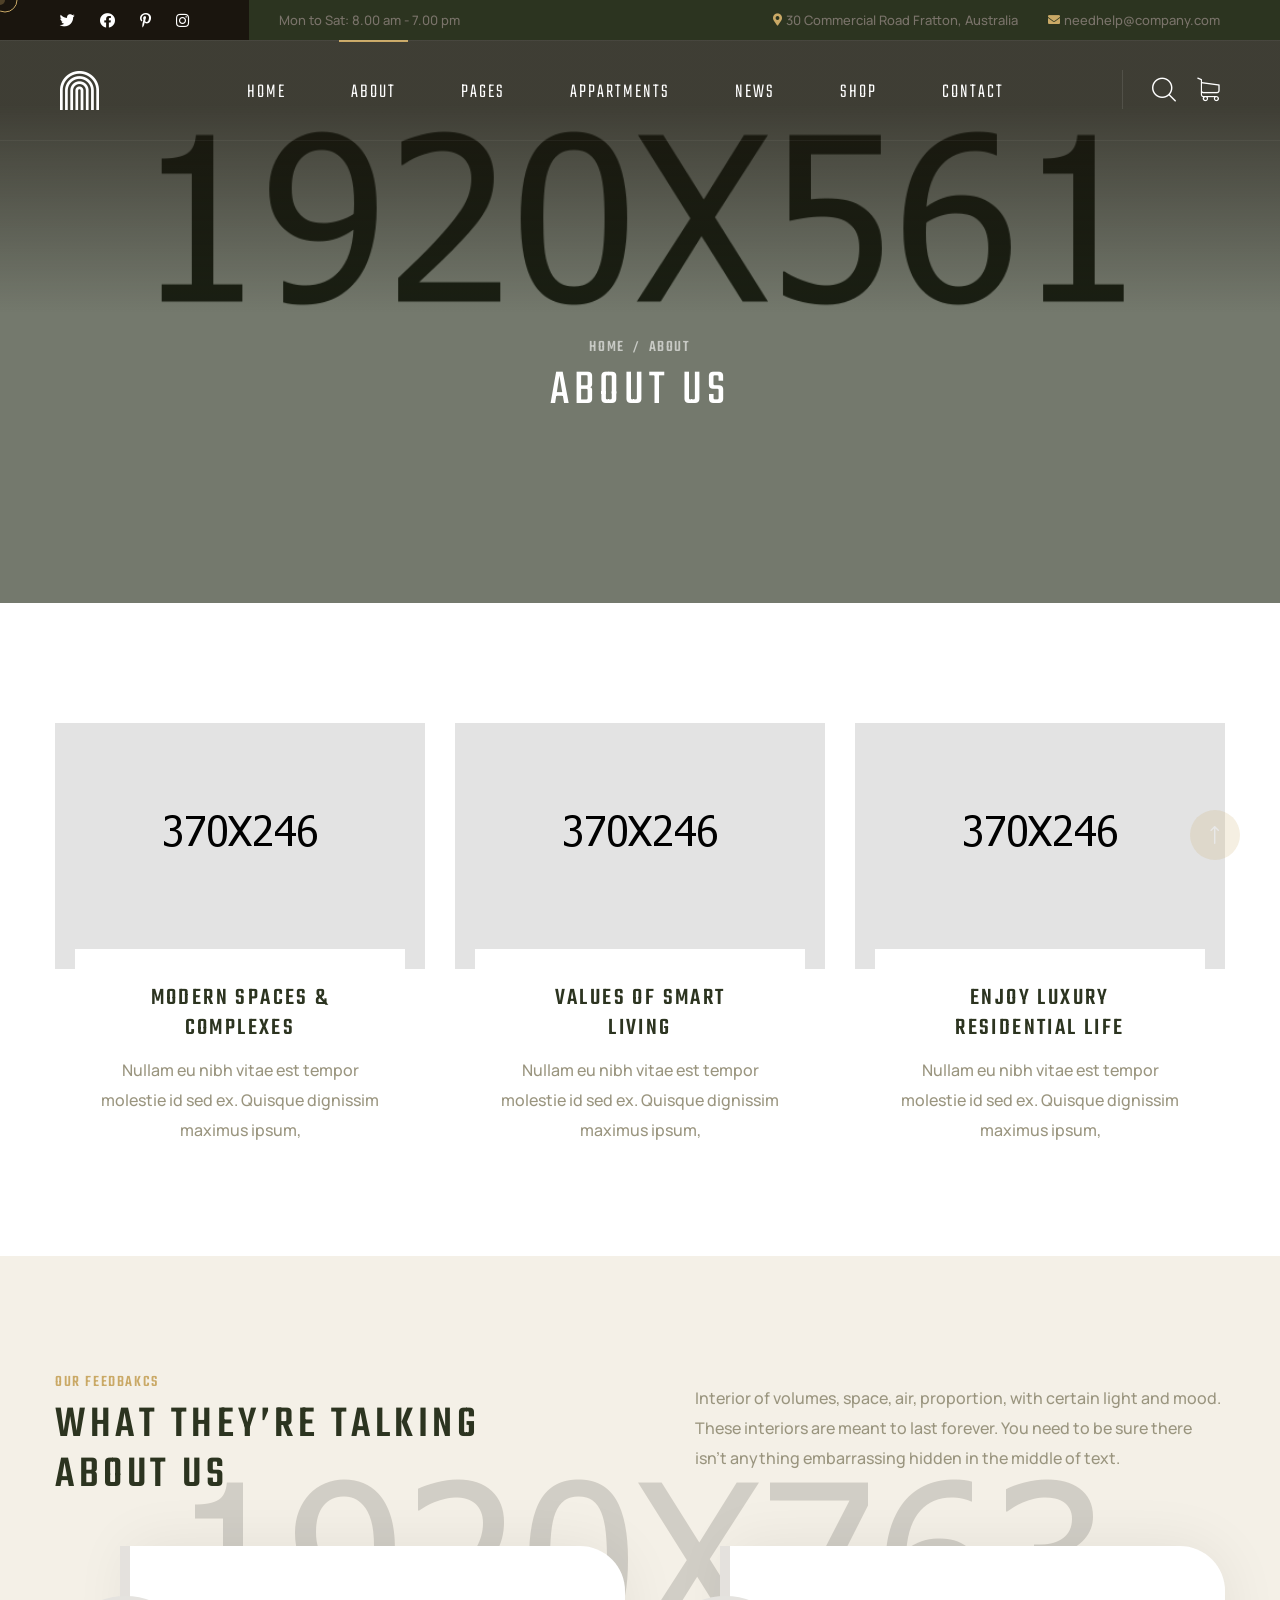
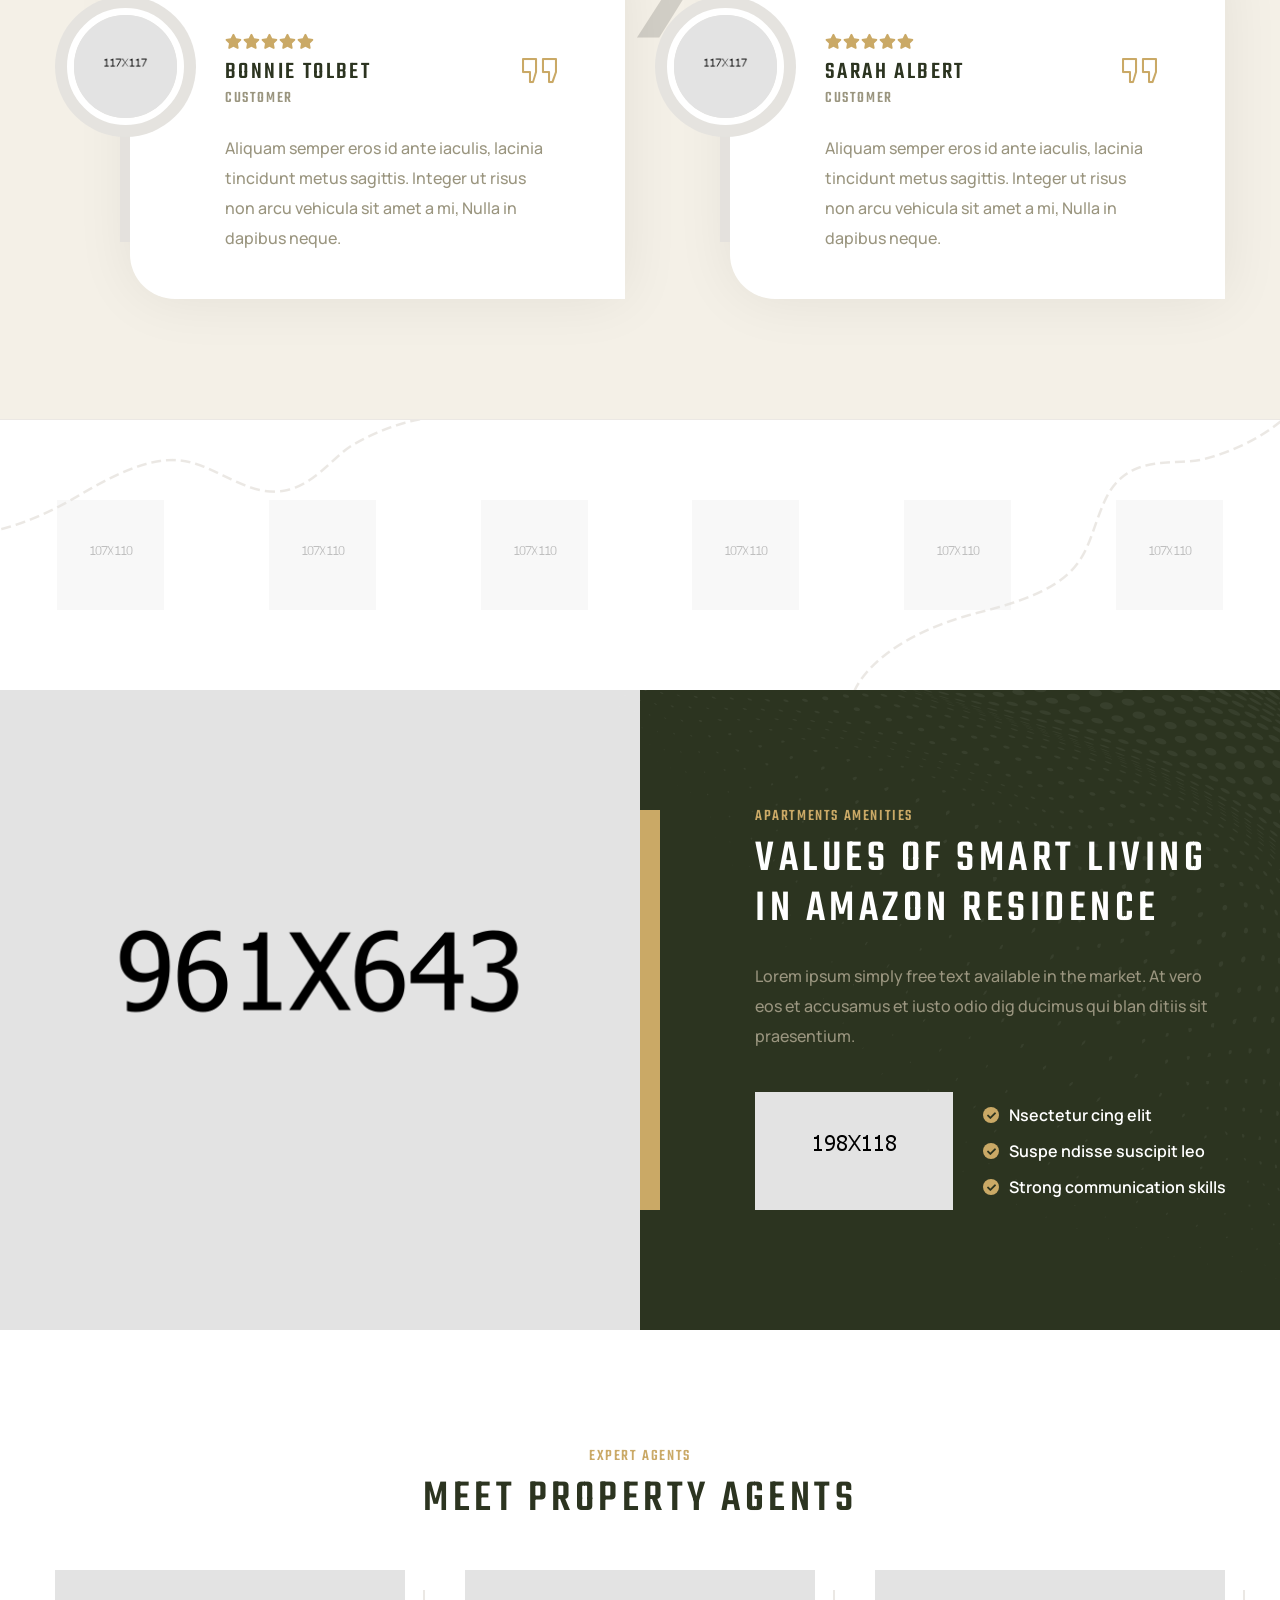
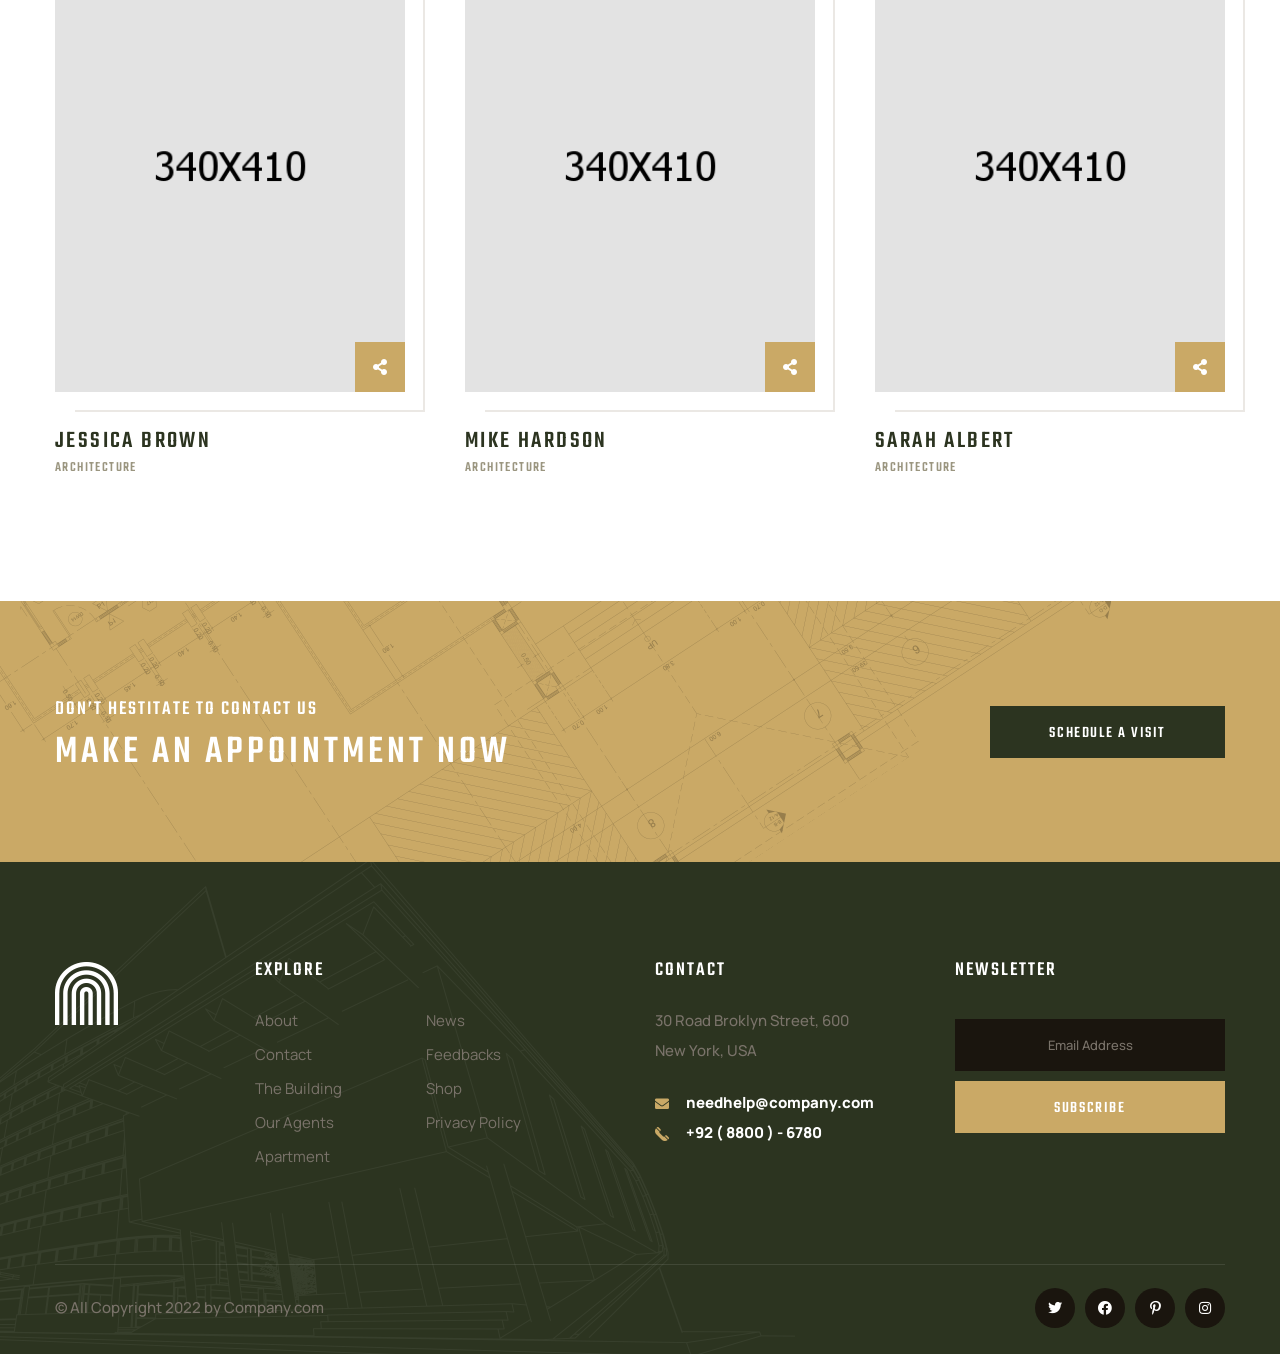
<file: docs/about.html>
<!DOCTYPE html>
<html lang="en">

<head>
    <meta charset="UTF-8" />
    <meta name="viewport" content="width=device-width, initial-scale=1.0" />
    <title> About || alipes || alipes HTML 5 Template </title>
    <!-- favicons Icons -->
    <link rel="apple-touch-icon" sizes="180x180" href="assets/images/favicons/apple-touch-icon.png" />
    <link rel="icon" type="image/png" sizes="32x32" href="assets/images/favicons/favicon-32x32.png" />
    <link rel="icon" type="image/png" sizes="16x16" href="assets/images/favicons/favicon-16x16.png" />
    <link rel="manifest" href="assets/images/favicons/site.webmanifest" />
    <meta name="description" content="alipes HTML 5 Template " />

    <!-- fonts -->
    <link rel="preconnect" href="https://fonts.googleapis.com">

    <link rel="preconnect" href="https://fonts.gstatic.com" crossorigin>

    <link href="https://fonts.googleapis.com/css2?family=Manrope:wght@200;300;400;500;600;700;800&display=swap"
        rel="stylesheet">

    <link href="https://fonts.googleapis.com/css2?family=Teko:wght@300;400;500;600;700&display=swap" rel="stylesheet">

    <link rel="stylesheet" href="assets/vendors/bootstrap/css/bootstrap.min.css" />
    <link rel="stylesheet" href="assets/vendors/animate/animate.min.css" />
    <link rel="stylesheet" href="assets/vendors/animate/custom-animate.css" />
    <link rel="stylesheet" href="assets/vendors/fontawesome/css/all.min.css" />
    <link rel="stylesheet" href="assets/vendors/jarallax/jarallax.css" />
    <link rel="stylesheet" href="assets/vendors/jquery-magnific-popup/jquery.magnific-popup.css" />
    <link rel="stylesheet" href="assets/vendors/nouislider/nouislider.min.css" />
    <link rel="stylesheet" href="assets/vendors/nouislider/nouislider.pips.css" />
    <link rel="stylesheet" href="assets/vendors/odometer/odometer.min.css" />
    <link rel="stylesheet" href="assets/vendors/swiper/swiper.min.css" />
    <link rel="stylesheet" href="assets/vendors/alipes-icons/style.css">
    <link rel="stylesheet" href="assets/vendors/tiny-slider/tiny-slider.min.css" />
    <link rel="stylesheet" href="assets/vendors/reey-font/stylesheet.css" />
    <link rel="stylesheet" href="assets/vendors/owl-carousel/owl.carousel.min.css" />
    <link rel="stylesheet" href="assets/vendors/owl-carousel/owl.theme.default.min.css" />
    <link rel="stylesheet" href="assets/vendors/bxslider/jquery.bxslider.css" />
    <link rel="stylesheet" href="assets/vendors/bootstrap-select/css/bootstrap-select.min.css" />
    <link rel="stylesheet" href="assets/vendors/vegas/vegas.min.css" />
    <link rel="stylesheet" href="assets/vendors/jquery-ui/jquery-ui.css" />
    <link rel="stylesheet" href="assets/vendors/timepicker/timePicker.css" />
    <link rel="stylesheet" href="assets/vendors/nice-select/nice-select.css" />

    <!-- template styles -->
    <link rel="stylesheet" href="assets/css/alipes.css" />
    <link rel="stylesheet" href="assets/css/alipes-responsive.css" />
</head>

<body class="custom-cursor">

    <div class="custom-cursor__cursor"></div>
    <div class="custom-cursor__cursor-two"></div>





    <div class="preloader">
        <div class="preloader__image"></div>
    </div>
    <!-- /.preloader -->


    <div class="page-wrapper">
        <header class="main-header">
            <div class="main-header__top">
                <div class="main-header__top-inner">
                    <div class="main-header__top-left">
                        <div class="main-menu__social">
                            <a href="#"><i class="fab fa-twitter"></i></a>
                            <a href="#"><i class="fab fa-facebook"></i></a>
                            <a href="#"><i class="fab fa-pinterest-p"></i></a>
                            <a href="#"><i class="fab fa-instagram"></i></a>
                        </div>
                        <p class="main-header__top-time">Mon to Sat: 8.00 am - 7.00 pm</p>
                    </div>
                    <div class="main-header__top-right">
                        <ul class="list-unstyled main-header__contact-list">
                            <li>
                                <div class="icon">
                                    <i class="fas fa-map-marker-alt"></i>
                                </div>
                                <div class="text">
                                    <p>30 Commercial Road Fratton, Australia </p>
                                </div>
                            </li>
                            <li>
                                <div class="icon">
                                    <i class="fas fa-envelope"></i>
                                </div>
                                <div class="text">
                                    <p><a href="mailto:needhelp@company.com">needhelp@company.com</a></p>
                                </div>
                            </li>
                        </ul>
                    </div>
                </div>
            </div>
            <nav class="main-menu">
                <div class="main-menu__wrapper">
                    <div class="main-menu__wrapper-inner">
                        <div class="main-menu__left">
                            <div class="main-menu__logo">
                                <a href="index.html"><img src="assets/images/resources/logo-1.png" alt=""></a>
                            </div>
                        </div>
                        <div class="main-menu__main-menu-box">
                            <a href="#" class="mobile-nav__toggler"><i class="fa fa-bars"></i></a>
                            <ul class="main-menu__list">
                                <li class="dropdown megamenu">
                                    <a href="index.html">Home </a>
                                    <ul>
                                        <li>
                                            <section class="home-showcase">
                                                <div class="container">
                                                    <div class="home-showcase__inner">
                                                        <div class="row">
                                                            <div class="col-lg-3">
                                                                <div class="home-showcase__item">
                                                                    <div class="home-showcase__image">
                                                                        <img src="assets/images/home-showcase/home-showcase-1-1.jpg"
                                                                            alt="">
                                                                        <div class="home-showcase__buttons">
                                                                            <a href="index.html"
                                                                                class="thm-btn home-showcase__buttons__item">Multi
                                                                                Page</a>
                                                                            <a href="index-one-page.html"
                                                                                class="thm-btn home-showcase__buttons__item">One
                                                                                Page</a>
                                                                        </div>
                                                                        <!-- /.home-showcase__buttons -->
                                                                    </div><!-- /.home-showcase__image -->
                                                                    <h3 class="home-showcase__title">Home
                                                                        Page
                                                                        01</h3>
                                                                    <!-- /.home-showcase__title -->
                                                                </div><!-- /.home-showcase__item -->
                                                            </div><!-- /.col-lg-3 -->
                                                            <div class="col-lg-3">
                                                                <div class="home-showcase__item">
                                                                    <div class="home-showcase__image">
                                                                        <img src="assets/images/home-showcase/home-showcase-1-2.jpg"
                                                                            alt="">
                                                                        <div class="home-showcase__buttons">
                                                                            <a href="index2.html"
                                                                                class="thm-btn home-showcase__buttons__item">Multi
                                                                                Page</a>
                                                                            <a href="index2-one-page.html"
                                                                                class="thm-btn home-showcase__buttons__item">One
                                                                                Page</a>
                                                                        </div>
                                                                        <!-- /.home-showcase__buttons -->
                                                                    </div><!-- /.home-showcase__image -->
                                                                    <h3 class="home-showcase__title">Home
                                                                        Page
                                                                        02
                                                                    </h3><!-- /.home-showcase__title -->
                                                                </div><!-- /.home-showcase__item -->
                                                            </div><!-- /.col-lg-3 -->
                                                            <div class="col-lg-3">
                                                                <div class="home-showcase__item">
                                                                    <div class="home-showcase__image">
                                                                        <img src="assets/images/home-showcase/home-showcase-1-3.jpg"
                                                                            alt="">
                                                                        <div class="home-showcase__buttons">
                                                                            <a href="index3.html"
                                                                                class="thm-btn home-showcase__buttons__item">Multi
                                                                                Page</a>
                                                                            <a href="index3-one-page.html"
                                                                                class="thm-btn home-showcase__buttons__item">One
                                                                                Page</a>
                                                                        </div>
                                                                        <!-- /.home-showcase__buttons -->
                                                                    </div><!-- /.home-showcase__image -->
                                                                    <h3 class="home-showcase__title">Home
                                                                        Page
                                                                        03
                                                                    </h3><!-- /.home-showcase__title -->
                                                                </div><!-- /.home-showcase__item -->
                                                            </div><!-- /.col-lg-3 -->
                                                            <div class="col-lg-3">
                                                                <div class="home-showcase__item">
                                                                    <div class="home-showcase__image">
                                                                        <img src="assets/images/home-showcase/home-showcase-1-4.jpg"
                                                                            alt="">
                                                                        <div class="home-showcase__buttons">
                                                                            <a href="index-dark.html"
                                                                                class="thm-btn home-showcase__buttons__item">View
                                                                                Page</a>
                                                                        </div>
                                                                        <!-- /.home-showcase__buttons -->
                                                                    </div><!-- /.home-showcase__image -->
                                                                    <h3 class="home-showcase__title">Home
                                                                        Page
                                                                        04
                                                                    </h3><!-- /.home-showcase__title -->
                                                                </div><!-- /.home-showcase__item -->
                                                            </div><!-- /.col-lg-3 -->
                                                        </div><!-- /.row -->
                                                    </div><!-- /.home-showcase__inner -->

                                                </div><!-- /.container -->
                                            </section>
                                        </li>
                                    </ul>
                                </li>
                                <li class="current">
                                    <a href="about.html">About</a>
                                </li>
                                <li class="dropdown">
                                    <a href="#">Pages</a>
                                    <ul class="shadow-box">
                                        <li><a href="services.html">Services</a></li>
                                        <li><a href="the-building.html">The Building</a></li>
                                        <li><a href="agents.html">Agents</a></li>
                                        <li><a href="agents-carousel.html">Agents Carousel</a></li>
                                        <li><a href="testimonials.html">Testimonials</a></li>
                                        <li><a href="testimonials-carousel.html">Testimonials Carousel</a></li>
                                        <li><a href="gallery.html">Gallery</a></li>
                                        <li><a href="gallery-carousel.html">Gallery Carousel</a></li>
                                        <li><a href="faq.html">FAQs</a></li>
                                        <li><a href="404.html">404 Error</a></li>
                                    </ul>
                                </li>
                                <li class="dropdown">
                                    <a href="#">Appartments</a>
                                    <ul class="shadow-box">
                                        <li><a href="apartments.html">Appartments One</a></li>
                                        <li><a href="apartments-2.html">Appartments Two</a></li>
                                        <li><a href="apartments-carousel.html">Appartments Carousel</a></li>
                                        <li><a href="apartment-details-1.html">Appartment Details one</a></li>
                                        <li><a href="apartment-details-2.html">Appartment Details Two</a></li>
                                    </ul>
                                </li>
                                <li class="dropdown">
                                    <a href="#">News</a>
                                    <ul class="shadow-box">
                                        <li><a href="news.html">News</a></li>
                                        <li><a href="news-carousel.html">News Carousel</a></li>
                                        <li><a href="news-sidebar.html">News Sidebar</a></li>
                                        <li><a href="news-details.html">News Details</a></li>
                                    </ul>
                                </li>
                                <li class="dropdown">
                                    <a href="#">Shop</a>
                                    <ul class="shadow-box">
                                        <li><a href="products.html">Products</a></li>
                                        <li><a href="product-details.html">Product Details</a></li>
                                        <li><a href="cart.html">Cart</a></li>
                                        <li><a href="checkout.html">Checkout</a></li>
                                    </ul>
                                </li>
                                <li>
                                    <a href="contact.html">Contact</a>
                                </li>
                            </ul>
                        </div>
                        <div class="main-menu__right">
                            <div class="main-menu__search-cart-btn">
                                <div class="main-menu__search-cart-box">
                                    <div class="main-menu__search-box">
                                        <a href="#" class="main-menu__search search-toggler icon-magnifying-glass"></a>
                                    </div>
                                    <div class="main-menu__cart-box">
                                        <a href="cart.html" class="main-menu__cart icon-shopping-cart"></a>
                                    </div>
                                </div>
                                <div class="main-menu__btn-box">
                                    <a href="contact.html" class="thm-btn main-menu__btn">Schedule a Visit</a>
                                </div>
                            </div>
                        </div>
                    </div>
                </div>
            </nav>
        </header>

        <div class="stricky-header stricked-menu main-menu">
            <div class="sticky-header__content"></div><!-- /.sticky-header__content -->
        </div><!-- /.stricky-header -->

        <!--Page Header Start-->
        <section class="page-header">
            <div class="page-header-bg" style="background-image: url(assets/images/backgrounds/page-header-bg.jpg)">
            </div>
            <div class="page-header__overly"></div>
            <div class="container">
                <div class="page-header__inner">
                    <ul class="thm-breadcrumb list-unstyled">
                        <li><a href="index.html">Home</a></li>
                        <li><span>/</span></li>
                        <li>about</li>
                    </ul>
                    <h2>about us</h2>
                </div>
            </div>
        </section>
        <!--Page Header End-->

        <!--Feature One Start-->
        <section class="feature-one">
            <div class="container">
                <div class="row">
                    <!--Feature One Single Start-->
                    <div class="col-xl-4 col-lg-4 wow fadeInUp" data-wow-delay="100ms">
                        <div class="feature-one__single">
                            <div class="feature-one__img">
                                <img src="assets/images/resources/feature-1-1.jpg" alt="">
                            </div>
                            <div class="feature-one__content">
                                <h3 class="feature-one__title"><a href="apartment-details-2.html">MODERN SPACES & <br>
                                        COMPLEXES</a></h3>
                                <p class="feature-one__text">Nullam eu nibh vitae est tempor <br> molestie id sed ex.
                                    Quisque
                                    dignissim <br> maximus ipsum,</p>
                            </div>
                        </div>
                    </div>
                    <!--Feature One Single End-->
                    <!--Feature One Single Start-->
                    <div class="col-xl-4 col-lg-4 wow fadeInUp" data-wow-delay="200ms">
                        <div class="feature-one__single">
                            <div class="feature-one__img">
                                <img src="assets/images/resources/feature-1-2.jpg" alt="">
                            </div>
                            <div class="feature-one__content">
                                <h3 class="feature-one__title"><a href="apartment-details-2.html">VALUES OF SMART <br>
                                        LIVING</a></h3>
                                <p class="feature-one__text">Nullam eu nibh vitae est tempor <br> molestie id sed ex.
                                    Quisque
                                    dignissim <br> maximus ipsum,</p>
                            </div>
                        </div>
                    </div>
                    <!--Feature One Single End-->
                    <!--Feature One Single Start-->
                    <div class="col-xl-4 col-lg-4 wow fadeInUp" data-wow-delay="300ms">
                        <div class="feature-one__single">
                            <div class="feature-one__img">
                                <img src="assets/images/resources/feature-1-1.jpg" alt="">
                            </div>
                            <div class="feature-one__content">
                                <h3 class="feature-one__title"><a href="apartment-details-2.html">enjoy luxury <br>
                                        residential life</a></h3>
                                <p class="feature-one__text">Nullam eu nibh vitae est tempor <br> molestie id sed ex.
                                    Quisque
                                    dignissim <br> maximus ipsum,</p>
                            </div>
                        </div>
                    </div>
                    <!--Feature One Single End-->
                </div>
            </div>
        </section>
        <!--Feature One End-->

        <!--Testimonial Two Start-->
        <section class="testimonial-two">
            <div class="testimonial-two__bg"
                style="background-image: url(assets/images/backgrounds/testimonial-two-bg.png);"></div>
            <div class="container">
                <div class="testimonial-two__top">
                    <div class="row">
                        <div class="col-xl-6 col-lg-6">
                            <div class="testimonial-two__top-left">
                                <div class="section-title text-left">
                                    <span class="section-title__tagline">our feedbakcs</span>
                                    <h2 class="section-title__title">what they’re talking <br> about us</h2>
                                </div>
                            </div>
                        </div>
                        <div class="col-xl-6 col-lg-6">
                            <div class="testimonial-two__top-right">
                                <p class="testimonial-two__top-text">Interior of volumes, space, air, proportion, with
                                    certain light and mood. These interiors are meant to last forever. You need to be
                                    sure there isn't anything embarrassing hidden in the middle of text.</p>
                            </div>
                        </div>
                    </div>
                </div>
                <div class="testimonial-two__bottom">
                    <div class="testimonial-two__carousel thm-owl__carousel owl-theme owl-carousel" data-owl-options='{
                        "loop": true,
                        "autoplay": true,
                        "margin": 30,
                        "nav": false,
                        "dots": false,
                        "smartSpeed": 500,
                        "autoplayTimeout": 10000,
                        "navText": ["<span class=\"icon-left-arrow\"></span>","<span class=\"icon-right-arrow1\"></span>"],
                        "responsive": {
                            "0": {
                                "items": 1
                            },
                            "768": {
                                "items": 1
                            },
                            "992": {
                                "items": 2
                            },
                            "1200": {
                                "items": 2
                            }
                        }
                    }'>
                        <!--Testimonial Two Single Start-->
                        <div class="item">
                            <div class="testimonial-two__single">
                                <div class="testimonial-two__client-img-box">
                                    <div class="testimonial-two__client-img">
                                        <img src="assets/images/testimonial/testimonial-client-2-1.jpg" alt="">
                                    </div>
                                </div>
                                <div class="testimonial-two__client-info">
                                    <div class="testimonial-two__client-details">
                                        <div class="testimonial-two__client-rating">
                                            <i class="fa fa-star"></i>
                                            <i class="fa fa-star"></i>
                                            <i class="fa fa-star"></i>
                                            <i class="fa fa-star"></i>
                                            <i class="fa fa-star"></i>
                                        </div>
                                        <h3 class="testimonial-two__client-name">Bonnie Tolbet</h3>
                                        <p class="testimonial-two__client-sub-title">Customer</p>
                                    </div>
                                    <div class="testimonial-two__quote">
                                        <span class="icon-quote"></span>
                                    </div>
                                </div>
                                <p class="testimonial-two__text">Aliquam semper eros id ante iaculis, lacinia
                                    tincidunt metus sagittis. Integer ut risus non arcu vehicula sit amet a mi, Nulla in
                                    dapibus neque.</p>
                            </div>
                        </div>
                        <!--Testimonial Two Single Start-->
                        <!--Testimonial Two Single Start-->
                        <div class="item">
                            <div class="testimonial-two__single">
                                <div class="testimonial-two__client-img-box">
                                    <div class="testimonial-two__client-img">
                                        <img src="assets/images/testimonial/testimonial-client-2-2.jpg" alt="">
                                    </div>
                                </div>
                                <div class="testimonial-two__client-info">
                                    <div class="testimonial-two__client-details">
                                        <div class="testimonial-two__client-rating">
                                            <i class="fa fa-star"></i>
                                            <i class="fa fa-star"></i>
                                            <i class="fa fa-star"></i>
                                            <i class="fa fa-star"></i>
                                            <i class="fa fa-star"></i>
                                        </div>
                                        <h3 class="testimonial-two__client-name">Sarah albert</h3>
                                        <p class="testimonial-two__client-sub-title">Customer</p>
                                    </div>
                                    <div class="testimonial-two__quote">
                                        <span class="icon-quote"></span>
                                    </div>
                                </div>
                                <p class="testimonial-two__text">Aliquam semper eros id ante iaculis, lacinia
                                    tincidunt metus sagittis. Integer ut risus non arcu vehicula sit amet a mi, Nulla in
                                    dapibus neque.</p>
                            </div>
                        </div>
                        <!--Testimonial Two Single Start-->
                        <!--Testimonial Two Single Start-->
                        <div class="item">
                            <div class="testimonial-two__single">
                                <div class="testimonial-two__client-img-box">
                                    <div class="testimonial-two__client-img">
                                        <img src="assets/images/testimonial/testimonial-client-2-3.jpg" alt="">
                                    </div>
                                </div>
                                <div class="testimonial-two__client-info">
                                    <div class="testimonial-two__client-details">
                                        <div class="testimonial-two__client-rating">
                                            <i class="fa fa-star"></i>
                                            <i class="fa fa-star"></i>
                                            <i class="fa fa-star"></i>
                                            <i class="fa fa-star"></i>
                                            <i class="fa fa-star"></i>
                                        </div>
                                        <h3 class="testimonial-two__client-name">Christine eve</h3>
                                        <p class="testimonial-two__client-sub-title">Customer</p>
                                    </div>
                                    <div class="testimonial-two__quote">
                                        <span class="icon-quote"></span>
                                    </div>
                                </div>
                                <p class="testimonial-two__text">Aliquam semper eros id ante iaculis, lacinia
                                    tincidunt metus sagittis. Integer ut risus non arcu vehicula sit amet a mi, Nulla in
                                    dapibus neque.</p>
                            </div>
                        </div>
                        <!--Testimonial Two Single Start-->
                        <!--Testimonial Two Single Start-->
                        <div class="item">
                            <div class="testimonial-two__single">
                                <div class="testimonial-two__client-img-box">
                                    <div class="testimonial-two__client-img">
                                        <img src="assets/images/testimonial/testimonial-client-2-4.jpg" alt="">
                                    </div>
                                </div>
                                <div class="testimonial-two__client-info">
                                    <div class="testimonial-two__client-details">
                                        <div class="testimonial-two__client-rating">
                                            <i class="fa fa-star"></i>
                                            <i class="fa fa-star"></i>
                                            <i class="fa fa-star"></i>
                                            <i class="fa fa-star"></i>
                                            <i class="fa fa-star"></i>
                                        </div>
                                        <h3 class="testimonial-two__client-name">Kevin martin</h3>
                                        <p class="testimonial-two__client-sub-title">Customer</p>
                                    </div>
                                    <div class="testimonial-two__quote">
                                        <span class="icon-quote"></span>
                                    </div>
                                </div>
                                <p class="testimonial-two__text">Aliquam semper eros id ante iaculis, lacinia
                                    tincidunt metus sagittis. Integer ut risus non arcu vehicula sit amet a mi, Nulla in
                                    dapibus neque.</p>
                            </div>
                        </div>
                        <!--Testimonial Two Single Start-->
                        <!--Testimonial Two Single Start-->
                        <div class="item">
                            <div class="testimonial-two__single">
                                <div class="testimonial-two__client-img-box">
                                    <div class="testimonial-two__client-img">
                                        <img src="assets/images/testimonial/testimonial-client-2-5.jpg" alt="">
                                    </div>
                                </div>
                                <div class="testimonial-two__client-info">
                                    <div class="testimonial-two__client-details">
                                        <div class="testimonial-two__client-rating">
                                            <i class="fa fa-star"></i>
                                            <i class="fa fa-star"></i>
                                            <i class="fa fa-star"></i>
                                            <i class="fa fa-star"></i>
                                            <i class="fa fa-star"></i>
                                        </div>
                                        <h3 class="testimonial-two__client-name">Jimmy smith</h3>
                                        <p class="testimonial-two__client-sub-title">Customer</p>
                                    </div>
                                    <div class="testimonial-two__quote">
                                        <span class="icon-quote"></span>
                                    </div>
                                </div>
                                <p class="testimonial-two__text">Aliquam semper eros id ante iaculis, lacinia
                                    tincidunt metus sagittis. Integer ut risus non arcu vehicula sit amet a mi, Nulla in
                                    dapibus neque.</p>
                            </div>
                        </div>
                        <!--Testimonial Two Single Start-->
                        <!--Testimonial Two Single Start-->
                        <div class="item">
                            <div class="testimonial-two__single">
                                <div class="testimonial-two__client-img-box">
                                    <div class="testimonial-two__client-img">
                                        <img src="assets/images/testimonial/testimonial-client-2-6.jpg" alt="">
                                    </div>
                                </div>
                                <div class="testimonial-two__client-info">
                                    <div class="testimonial-two__client-details">
                                        <div class="testimonial-two__client-rating">
                                            <i class="fa fa-star"></i>
                                            <i class="fa fa-star"></i>
                                            <i class="fa fa-star"></i>
                                            <i class="fa fa-star"></i>
                                            <i class="fa fa-star"></i>
                                        </div>
                                        <h3 class="testimonial-two__client-name">aleesha brown</h3>
                                        <p class="testimonial-two__client-sub-title">Customer</p>
                                    </div>
                                    <div class="testimonial-two__quote">
                                        <span class="icon-quote"></span>
                                    </div>
                                </div>
                                <p class="testimonial-two__text">Aliquam semper eros id ante iaculis, lacinia
                                    tincidunt metus sagittis. Integer ut risus non arcu vehicula sit amet a mi, Nulla in
                                    dapibus neque.</p>
                            </div>
                        </div>
                        <!--Testimonial Two Single Start-->
                    </div>
                </div>
            </div>
        </section>
        <!--Testimonial Two End-->

        <!--Brand One Start-->
        <section class="brand-one brand-two">
            <div class="brand-one__wrap">
                <div class="brand-one__shape-1 float-bob-y">
                    <img src="assets/images/shapes/brand-one-shape-1.png" alt="">
                </div>
                <div class="brand-one__shape-2 float-bob-x">
                    <img src="assets/images/shapes/brand-one-shape-2.png" alt="">
                </div>
                <div class="container">
                    <div class="row">
                        <div class="col-xl-12">
                            <div class="brand-one__inner">
                                <div class="thm-swiper__slider swiper-container" data-swiper-options='{"spaceBetween": 100, "slidesPerView": 5, "autoplay": { "delay": 5000 }, "breakpoints": {
                        "0": {
                            "spaceBetween": 30,
                            "slidesPerView": 2
                        },
                        "375": {
                            "spaceBetween": 30,
                            "slidesPerView": 2
                        },
                        "575": {
                            "spaceBetween": 30,
                            "slidesPerView": 3
                        },
                        "767": {
                            "spaceBetween": 50,
                            "slidesPerView": 4
                        },
                        "991": {
                            "spaceBetween": 50,
                            "slidesPerView": 5
                        },
                        "1199": {
                            "spaceBetween": 100,
                            "slidesPerView": 6
                        }
                    }}'>
                                    <div class="swiper-wrapper">
                                        <div class="swiper-slide">
                                            <img src="assets/images/brand/brand-1-1.png" alt="">
                                        </div><!-- /.swiper-slide -->
                                        <div class="swiper-slide">
                                            <img src="assets/images/brand/brand-1-2.png" alt="">
                                        </div><!-- /.swiper-slide -->
                                        <div class="swiper-slide">
                                            <img src="assets/images/brand/brand-1-3.png" alt="">
                                        </div><!-- /.swiper-slide -->
                                        <div class="swiper-slide">
                                            <img src="assets/images/brand/brand-1-4.png" alt="">
                                        </div><!-- /.swiper-slide -->
                                        <div class="swiper-slide">
                                            <img src="assets/images/brand/brand-1-5.png" alt="">
                                        </div><!-- /.swiper-slide -->
                                        <div class="swiper-slide">
                                            <img src="assets/images/brand/brand-1-6.png" alt="">
                                        </div><!-- /.swiper-slide -->
                                        <div class="swiper-slide">
                                            <img src="assets/images/brand/brand-1-1.png" alt="">
                                        </div><!-- /.swiper-slide -->
                                        <div class="swiper-slide">
                                            <img src="assets/images/brand/brand-1-2.png" alt="">
                                        </div><!-- /.swiper-slide -->
                                        <div class="swiper-slide">
                                            <img src="assets/images/brand/brand-1-3.png" alt="">
                                        </div><!-- /.swiper-slide -->
                                        <div class="swiper-slide">
                                            <img src="assets/images/brand/brand-1-4.png" alt="">
                                        </div><!-- /.swiper-slide -->
                                        <div class="swiper-slide">
                                            <img src="assets/images/brand/brand-1-5.png" alt="">
                                        </div><!-- /.swiper-slide -->
                                        <div class="swiper-slide">
                                            <img src="assets/images/brand/brand-1-6.png" alt="">
                                        </div><!-- /.swiper-slide -->
                                    </div>
                                </div>
                            </div>
                        </div>
                    </div>
                </div>
            </div>
        </section>
        <!--Brand One End-->

        <!--Values One Start-->
        <section class="values-one">
            <div class="values-one__wrap">
                <div class="values-one__left">
                    <div class="values-one__bg" style="background-image: url(assets/images/resources/values-1-1.jpg);">
                    </div>
                </div>
                <div class="values-one__right">
                    <div class="values-one__shape-1 float-bob-x">
                        <img src="assets/images/shapes/values-one-shape-1.png" alt="">
                    </div>
                    <div class="values-one__content">
                        <div class="section-title text-left">
                            <span class="section-title__tagline">Apartments Amenities</span>
                            <h2 class="section-title__title">Values of smart living in amazon residence</h2>
                        </div>
                        <p class="values-one__text">Lorem ipsum simply free text available in the market. At vero eos et
                            accusamus et iusto odio dig ducimus qui blan ditiis sit praesentium.</p>
                        <div class="values-one__points-box">
                            <div class="values-one__points-img">
                                <img src="assets/images/resources/values-1-2.jpg" alt="">
                            </div>
                            <ul class="values-one__points list-unstyled">
                                <li>
                                    <div class="icon">
                                        <span class="fa fa-check"></span>
                                    </div>
                                    <div class="text">
                                        <p>Nsectetur cing elit</p>
                                    </div>
                                </li>
                                <li>
                                    <div class="icon">
                                        <span class="fa fa-check"></span>
                                    </div>
                                    <div class="text">
                                        <p>Suspe ndisse suscipit leo</p>
                                    </div>
                                </li>
                                <li>
                                    <div class="icon">
                                        <span class="fa fa-check"></span>
                                    </div>
                                    <div class="text">
                                        <p>Strong communication skills</p>
                                    </div>
                                </li>
                            </ul>
                        </div>
                    </div>
                </div>
            </div>
        </section>
        <!--Values One End-->

        <!--Team One Start-->
        <section class="team-one">
            <div class="container">
                <div class="section-title text-center">
                    <span class="section-title__tagline">expert agents</span>
                    <h2 class="section-title__title">meet property agents</h2>
                </div>
                <div class="row">
                    <!--Team One Single Start-->
                    <div class="col-xl-4 col-lg-4 wow fadeInUp" data-wow-delay="100ms">
                        <div class="team-one__single">
                            <div class="team-one__img-box">
                                <div class="team-one__img">
                                    <img src="assets/images/team/team-1-1.jpg" alt="">
                                </div>
                                <ul class="list-unstyled team-one__social-two">
                                    <li><a href="#"><i class="fas fa-share-alt"></i></a></li>
                                </ul>
                                <ul class="list-unstyled team-one__social">
                                    <li><a href="#"><i class="fab fa-facebook-f"></i></a></li>
                                    <li><a href="#"><i class="fab fa-twitter"></i></a></li>
                                    <li><a href="#"><i class="fab fa-linkedin-in"></i></a></li>
                                    <li><a href="#"><i class="fab fa-dribbble"></i></a></li>
                                </ul>
                            </div>
                            <div class="team-one__content">
                                <h3 class="team-one__name"><a href="agents.html">Jessica brown</a></h3>
                                <h5 class="team-one__sub-title">Architecture</h5>
                            </div>
                        </div>
                    </div>
                    <!--Team One Single End-->
                    <!--Team One Single Start-->
                    <div class="col-xl-4 col-lg-4 wow fadeInUp" data-wow-delay="200ms">
                        <div class="team-one__single">
                            <div class="team-one__img-box">
                                <div class="team-one__img">
                                    <img src="assets/images/team/team-1-2.jpg" alt="">
                                </div>
                                <ul class="list-unstyled team-one__social-two">
                                    <li><a href="#"><i class="fas fa-share-alt"></i></a></li>
                                </ul>
                                <ul class="list-unstyled team-one__social">
                                    <li><a href="#"><i class="fab fa-facebook-f"></i></a></li>
                                    <li><a href="#"><i class="fab fa-twitter"></i></a></li>
                                    <li><a href="#"><i class="fab fa-linkedin-in"></i></a></li>
                                    <li><a href="#"><i class="fab fa-dribbble"></i></a></li>
                                </ul>
                            </div>
                            <div class="team-one__content">
                                <h3 class="team-one__name"><a href="agents.html">Mike hardson</a></h3>
                                <h5 class="team-one__sub-title">Architecture</h5>
                            </div>
                        </div>
                    </div>
                    <!--Team One Single End-->
                    <!--Team One Single Start-->
                    <div class="col-xl-4 col-lg-4 wow fadeInUp" data-wow-delay="300ms">
                        <div class="team-one__single">
                            <div class="team-one__img-box">
                                <div class="team-one__img">
                                    <img src="assets/images/team/team-1-3.jpg" alt="">
                                </div>
                                <ul class="list-unstyled team-one__social-two">
                                    <li><a href="#"><i class="fas fa-share-alt"></i></a></li>
                                </ul>
                                <ul class="list-unstyled team-one__social">
                                    <li><a href="#"><i class="fab fa-facebook-f"></i></a></li>
                                    <li><a href="#"><i class="fab fa-twitter"></i></a></li>
                                    <li><a href="#"><i class="fab fa-linkedin-in"></i></a></li>
                                    <li><a href="#"><i class="fab fa-dribbble"></i></a></li>
                                </ul>
                            </div>
                            <div class="team-one__content">
                                <h3 class="team-one__name"><a href="agents.html">Sarah albert</a></h3>
                                <h5 class="team-one__sub-title">Architecture</h5>
                            </div>
                        </div>
                    </div>
                    <!--Team One Single End-->
                </div>
            </div>
        </section>
        <!--Team One End-->

        <!--CTA Three End-->
        <section class="cta-three">
            <div class="cta-three__shape-1 float-bob-x">
                <img src="assets/images/shapes/cta-three-shape-1.png" alt="">
            </div>
            <div class="container">
                <div class="row">
                    <div class="col-xl-6 col-lg-8">
                        <div class="cta-three__left">
                            <p class="cta-three__sub-title">Don’t hestitate to contact us</p>
                            <h3 class="cta-three__title">Make an appointment now</h3>
                        </div>
                    </div>
                    <div class="col-xl-6 col-lg-4">
                        <div class="cta-three__btn-box">
                            <a href="contact.html" class="thm-btn cta-three__btn">Schedule a visit</a>
                        </div>
                    </div>
                </div>
            </div>
        </section>
        <!--CTA Three End-->

        <!--Site Footer Start-->
        <footer class="site-footer">
            <div class="site-footer__shape-1 float-bob-x">
                <img src="assets/images/shapes/site-footer-shape-1.png" alt="">
            </div>
            <div class="container">
                <div class="site-footer__inner">
                    <div class="site-footer__top">
                        <div class="row">
                            <div class="col-xl-2 col-lg-2 col-md-6 wow fadeInUp" data-wow-delay="100ms">
                                <div class="footer-widget__column footer-widget__about">
                                    <div class="footer-widget__logo">
                                        <a href="index.html"><img src="assets/images/resources/footer-logo.png"
                                                alt=""></a>
                                    </div>
                                </div>
                            </div>
                            <div class="col-xl-4 col-lg-4 col-md-6 wow fadeInUp" data-wow-delay="200ms">
                                <div class="footer-widget__column footer-widget__explore">
                                    <div class="footer-widget__title-box">
                                        <h3 class="footer-widget__title">explore</h3>
                                    </div>
                                    <div class="footer-widget__explore-list-box">
                                        <ul class="footer-widget__explore-list list-unstyled">
                                            <li><a href="about.html">About</a></li>
                                            <li><a href="contact.html">Contact</a></li>
                                            <li><a href="the-building.html">The Building</a></li>
                                            <li><a href="agents.html">Our Agents</a></li>
                                            <li><a href="apartments.html">Apartment</a></li>
                                        </ul>
                                        <ul class="footer-widget__explore-list list-unstyled">
                                            <li><a href="news.html">News</a></li>
                                            <li><a href="about.html">Feedbacks</a></li>
                                            <li><a href="products.html">Shop</a></li>
                                            <li><a href="about.html">Privacy Policy</a></li>
                                        </ul>
                                    </div>
                                </div>
                            </div>
                            <div class="col-xl-3 col-lg-3 col-md-6 wow fadeInUp" data-wow-delay="300ms">
                                <div class="footer-widget__column footer-widget__contact">
                                    <div class="footer-widget__title-box">
                                        <h3 class="footer-widget__title">Contact</h3>
                                    </div>
                                    <p class="footer-widget__contact-text">30 Road Broklyn Street, 600 <br> New York,
                                        USA
                                    </p>
                                    <ul class="footer-widget__contact-list list-unstyled">
                                        <li>
                                            <div class="icon">
                                                <span class="fas fa-envelope"></span>
                                            </div>
                                            <div class="text">
                                                <p><a href="mailto:needhelp@company.com">needhelp@company.com</a></p>
                                            </div>
                                        </li>
                                        <li>
                                            <div class="icon">
                                                <span class="icon-telephone"></span>
                                            </div>
                                            <div class="text">
                                                <p><a href="tel:+9288006780">+92 ( 8800 ) - 6780</a></p>
                                            </div>
                                        </li>
                                    </ul>
                                </div>
                            </div>
                            <div class="col-xl-3 col-lg-3 col-md-6 wow fadeInUp" data-wow-delay="400ms">
                                <div class="footer-widget__column footer-widget__newsletter">
                                    <div class="footer-widget__title-box">
                                        <h3 class="footer-widget__title">newsletter</h3>
                                    </div>
                                    <form class="footer-widget__email-box">
                                        <div class="footer-widget__email-input-box">
                                            <input type="email" placeholder="Email Address" name="email">
                                        </div>
                                        <button type="submit"
                                            class="footer-widget__subscribe-btn thm-btn">Subscribe</button>
                                    </form>
                                </div>
                            </div>
                        </div>
                    </div>
                    <div class="site-footer__bottom">
                        <div class="site-footer__bottom-inner">
                            <div class="site-footer__bottom-left">
                                <p class="site-footer__bottom-text">© All Copyright 2022 by <a href="#">Company.com</a>
                                </p>
                            </div>
                            <div class="site-footer__bottom-right">
                                <div class="site-footer__social">
                                    <a href="#"><i class="fab fa-twitter"></i></a>
                                    <a href="#"><i class="fab fa-facebook"></i></a>
                                    <a href="#"><i class="fab fa-pinterest-p"></i></a>
                                    <a href="#"><i class="fab fa-instagram"></i></a>
                                </div>
                            </div>
                        </div>
                    </div>
                </div>
            </div>
        </footer>
        <!--Site Footer End-->


    </div><!-- /.page-wrapper -->


    <div class="mobile-nav__wrapper">
        <div class="mobile-nav__overlay mobile-nav__toggler"></div>
        <!-- /.mobile-nav__overlay -->
        <div class="mobile-nav__content">
            <span class="mobile-nav__close mobile-nav__toggler"><i class="fa fa-times"></i></span>

            <div class="logo-box">
                <a href="index.html" aria-label="logo image"><img src="assets/images/resources/logo-1.png" width="40"
                        alt="" /></a>
            </div>
            <!-- /.logo-box -->
            <div class="mobile-nav__container"></div>
            <!-- /.mobile-nav__container -->

            <ul class="mobile-nav__contact list-unstyled">
                <li>
                    <i class="fa fa-envelope"></i>
                    <a href="mailto:needhelp@packageName__.com">needhelp@alipes.com</a>
                </li>
                <li>
                    <i class="fa fa-phone-alt"></i>
                    <a href="tel:666-888-0000">666 888 0000</a>
                </li>
            </ul><!-- /.mobile-nav__contact -->
            <div class="mobile-nav__top">
                <div class="mobile-nav__social">
                    <a href="#" class="fab fa-twitter"></a>
                    <a href="#" class="fab fa-facebook-square"></a>
                    <a href="#" class="fab fa-pinterest-p"></a>
                    <a href="#" class="fab fa-instagram"></a>
                </div><!-- /.mobile-nav__social -->
            </div><!-- /.mobile-nav__top -->



        </div>
        <!-- /.mobile-nav__content -->
    </div>
    <!-- /.mobile-nav__wrapper -->

    <div class="search-popup">
        <div class="search-popup__overlay search-toggler"></div>
        <!-- /.search-popup__overlay -->
        <div class="search-popup__content">
            <form action="#">
                <label for="search" class="sr-only">search here</label><!-- /.sr-only -->
                <input type="text" id="search" placeholder="Search Here..." />
                <button type="submit" aria-label="search submit" class="thm-btn">
                    <i class="icon-magnifying-glass"></i>
                </button>
            </form>
        </div>
        <!-- /.search-popup__content -->
    </div>
    <!-- /.search-popup -->

    <a href="#" data-target="html" class="scroll-to-target scroll-to-top"><i class="icon-up-arrow"></i></a>


    <script src="assets/vendors/jquery/jquery-3.6.0.min.js"></script>
    <script src="assets/vendors/bootstrap/js/bootstrap.bundle.min.js"></script>
    <script src="assets/vendors/jarallax/jarallax.min.js"></script>
    <script src="assets/vendors/jquery-ajaxchimp/jquery.ajaxchimp.min.js"></script>
    <script src="assets/vendors/jquery-appear/jquery.appear.min.js"></script>
    <script src="assets/vendors/jquery-circle-progress/jquery.circle-progress.min.js"></script>
    <script src="assets/vendors/jquery-magnific-popup/jquery.magnific-popup.min.js"></script>
    <script src="assets/vendors/jquery-validate/jquery.validate.min.js"></script>
    <script src="assets/vendors/nouislider/nouislider.min.js"></script>
    <script src="assets/vendors/odometer/odometer.min.js"></script>
    <script src="assets/vendors/swiper/swiper.min.js"></script>
    <script src="assets/vendors/tiny-slider/tiny-slider.min.js"></script>
    <script src="assets/vendors/wnumb/wNumb.min.js"></script>
    <script src="assets/vendors/wow/wow.js"></script>
    <script src="assets/vendors/isotope/isotope.js"></script>
    <script src="assets/vendors/countdown/countdown.min.js"></script>
    <script src="assets/vendors/owl-carousel/owl.carousel.min.js"></script>
    <script src="assets/vendors/bxslider/jquery.bxslider.min.js"></script>
    <script src="assets/vendors/bootstrap-select/js/bootstrap-select.min.js"></script>
    <script src="assets/vendors/vegas/vegas.min.js"></script>
    <script src="assets/vendors/jquery-ui/jquery-ui.js"></script>
    <script src="assets/vendors/timepicker/timePicker.js"></script>
    <script src="assets/vendors/circleType/jquery.circleType.js"></script>
    <script src="assets/vendors/circleType/jquery.lettering.min.js"></script>
    <script src="assets/vendors/nice-select/jquery.nice-select.min.js"></script>




    <!-- template js -->
    <script src="assets/js/alipes.js"></script>
</body>

</html>
</file>
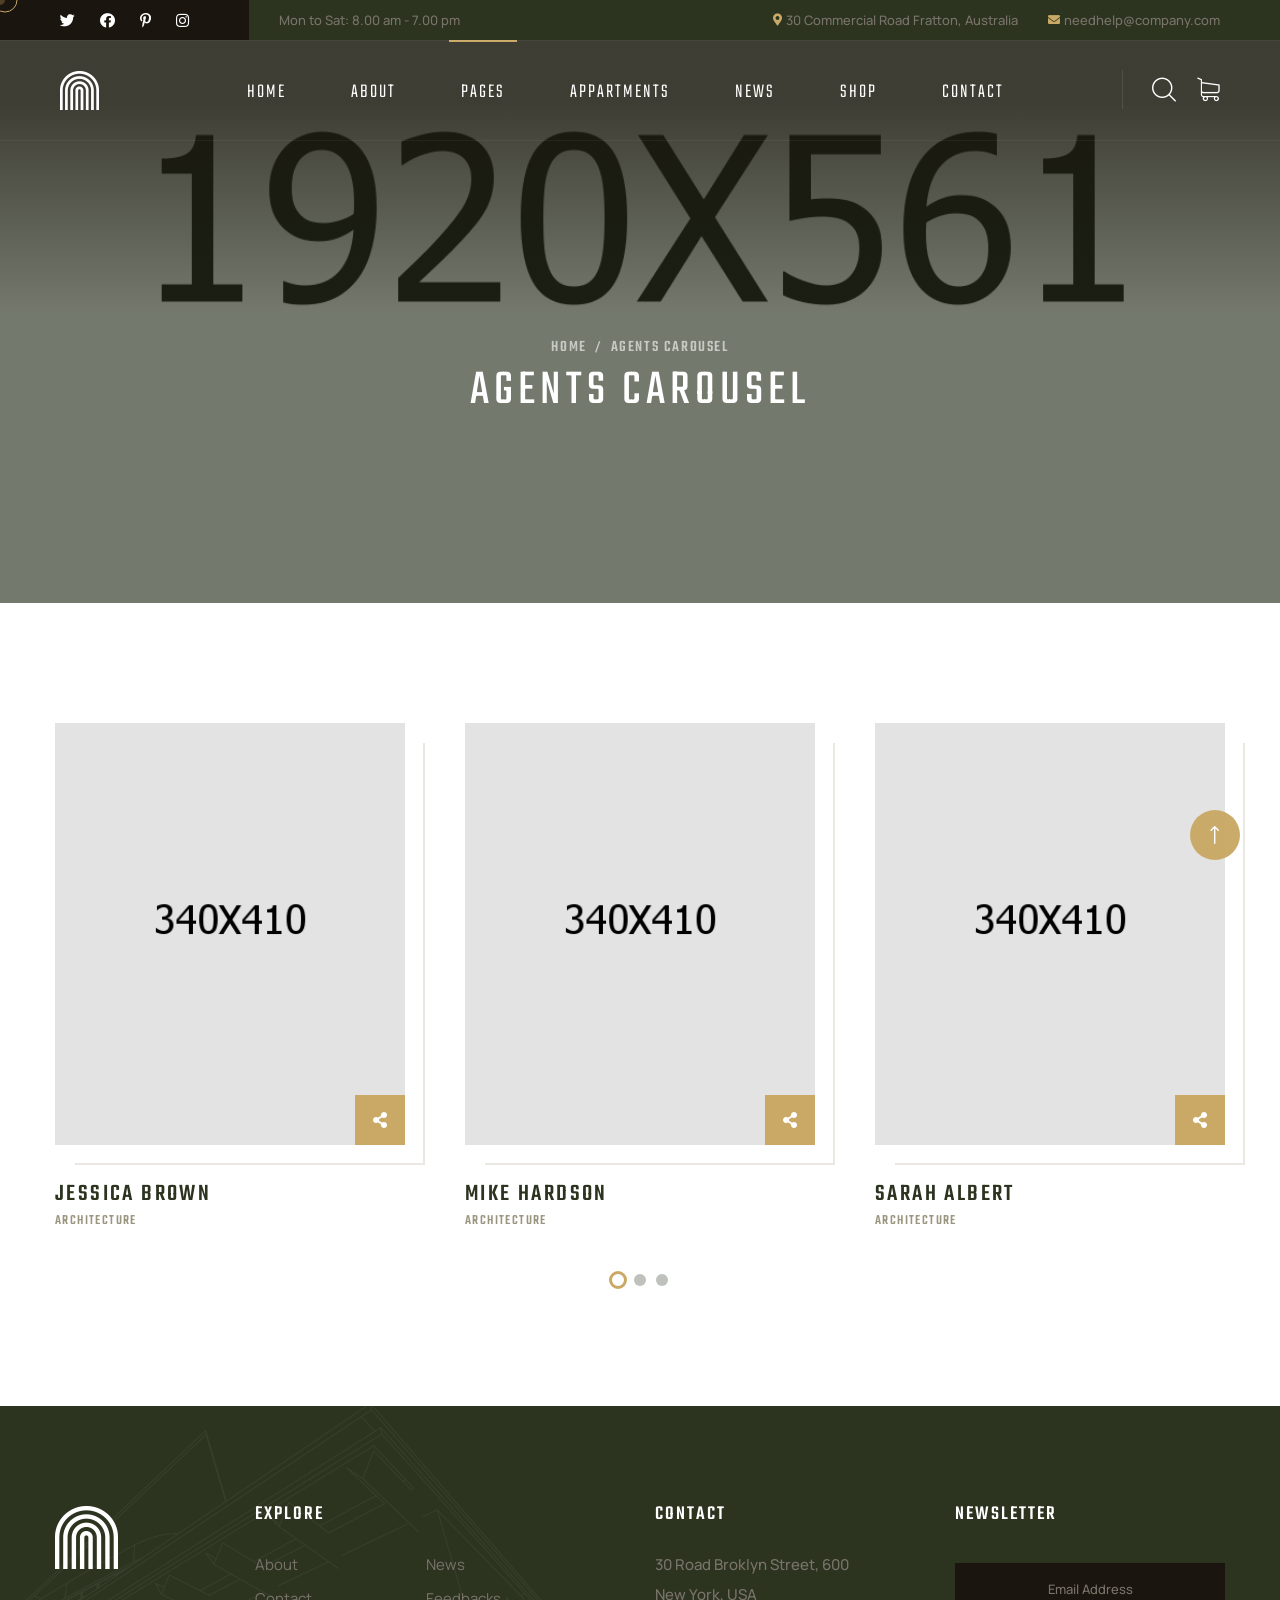
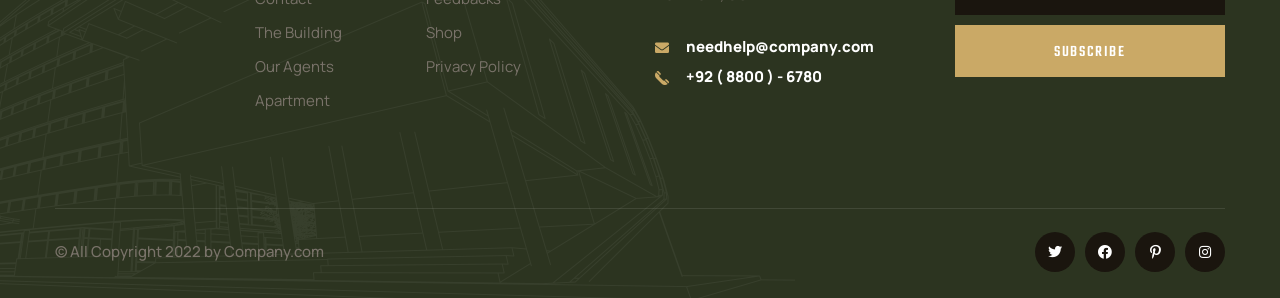
<file: docs/agents-carousel.html>
<!DOCTYPE html>
<html lang="en">

<head>
    <meta charset="UTF-8" />
    <meta name="viewport" content="width=device-width, initial-scale=1.0" />
    <title> Agents Carousel|| alipes || alipes HTML 5 Template </title>
    <!-- favicons Icons -->
    <link rel="apple-touch-icon" sizes="180x180" href="assets/images/favicons/apple-touch-icon.png" />
    <link rel="icon" type="image/png" sizes="32x32" href="assets/images/favicons/favicon-32x32.png" />
    <link rel="icon" type="image/png" sizes="16x16" href="assets/images/favicons/favicon-16x16.png" />
    <link rel="manifest" href="assets/images/favicons/site.webmanifest" />
    <meta name="description" content="alipes HTML 5 Template " />

    <!-- fonts -->
    <link rel="preconnect" href="https://fonts.googleapis.com">

    <link rel="preconnect" href="https://fonts.gstatic.com" crossorigin>

    <link href="https://fonts.googleapis.com/css2?family=Manrope:wght@200;300;400;500;600;700;800&display=swap"
        rel="stylesheet">

    <link href="https://fonts.googleapis.com/css2?family=Teko:wght@300;400;500;600;700&display=swap" rel="stylesheet">

    <link rel="stylesheet" href="assets/vendors/bootstrap/css/bootstrap.min.css" />
    <link rel="stylesheet" href="assets/vendors/animate/animate.min.css" />
    <link rel="stylesheet" href="assets/vendors/animate/custom-animate.css" />
    <link rel="stylesheet" href="assets/vendors/fontawesome/css/all.min.css" />
    <link rel="stylesheet" href="assets/vendors/jarallax/jarallax.css" />
    <link rel="stylesheet" href="assets/vendors/jquery-magnific-popup/jquery.magnific-popup.css" />
    <link rel="stylesheet" href="assets/vendors/nouislider/nouislider.min.css" />
    <link rel="stylesheet" href="assets/vendors/nouislider/nouislider.pips.css" />
    <link rel="stylesheet" href="assets/vendors/odometer/odometer.min.css" />
    <link rel="stylesheet" href="assets/vendors/swiper/swiper.min.css" />
    <link rel="stylesheet" href="assets/vendors/alipes-icons/style.css">
    <link rel="stylesheet" href="assets/vendors/tiny-slider/tiny-slider.min.css" />
    <link rel="stylesheet" href="assets/vendors/reey-font/stylesheet.css" />
    <link rel="stylesheet" href="assets/vendors/owl-carousel/owl.carousel.min.css" />
    <link rel="stylesheet" href="assets/vendors/owl-carousel/owl.theme.default.min.css" />
    <link rel="stylesheet" href="assets/vendors/bxslider/jquery.bxslider.css" />
    <link rel="stylesheet" href="assets/vendors/bootstrap-select/css/bootstrap-select.min.css" />
    <link rel="stylesheet" href="assets/vendors/vegas/vegas.min.css" />
    <link rel="stylesheet" href="assets/vendors/jquery-ui/jquery-ui.css" />
    <link rel="stylesheet" href="assets/vendors/timepicker/timePicker.css" />
    <link rel="stylesheet" href="assets/vendors/nice-select/nice-select.css" />

    <!-- template styles -->
    <link rel="stylesheet" href="assets/css/alipes.css" />
    <link rel="stylesheet" href="assets/css/alipes-responsive.css" />
</head>

<body class="custom-cursor">

    <div class="custom-cursor__cursor"></div>
    <div class="custom-cursor__cursor-two"></div>





    <div class="preloader">
        <div class="preloader__image"></div>
    </div>
    <!-- /.preloader -->


    <div class="page-wrapper">
        <header class="main-header">
            <div class="main-header__top">
                <div class="main-header__top-inner">
                    <div class="main-header__top-left">
                        <div class="main-menu__social">
                            <a href="#"><i class="fab fa-twitter"></i></a>
                            <a href="#"><i class="fab fa-facebook"></i></a>
                            <a href="#"><i class="fab fa-pinterest-p"></i></a>
                            <a href="#"><i class="fab fa-instagram"></i></a>
                        </div>
                        <p class="main-header__top-time">Mon to Sat: 8.00 am - 7.00 pm</p>
                    </div>
                    <div class="main-header__top-right">
                        <ul class="list-unstyled main-header__contact-list">
                            <li>
                                <div class="icon">
                                    <i class="fas fa-map-marker-alt"></i>
                                </div>
                                <div class="text">
                                    <p>30 Commercial Road Fratton, Australia </p>
                                </div>
                            </li>
                            <li>
                                <div class="icon">
                                    <i class="fas fa-envelope"></i>
                                </div>
                                <div class="text">
                                    <p><a href="mailto:needhelp@company.com">needhelp@company.com</a></p>
                                </div>
                            </li>
                        </ul>
                    </div>
                </div>
            </div>
            <nav class="main-menu">
                <div class="main-menu__wrapper">
                    <div class="main-menu__wrapper-inner">
                        <div class="main-menu__left">
                            <div class="main-menu__logo">
                                <a href="index.html"><img src="assets/images/resources/logo-1.png" alt=""></a>
                            </div>
                        </div>
                        <div class="main-menu__main-menu-box">
                            <a href="#" class="mobile-nav__toggler"><i class="fa fa-bars"></i></a>
                            <ul class="main-menu__list">
                                <li class="dropdown megamenu">
                                    <a href="index.html">Home </a>
                                    <ul>
                                        <li>
                                            <section class="home-showcase">
                                                <div class="container">
                                                    <div class="home-showcase__inner">
                                                        <div class="row">
                                                            <div class="col-lg-3">
                                                                <div class="home-showcase__item">
                                                                    <div class="home-showcase__image">
                                                                        <img src="assets/images/home-showcase/home-showcase-1-1.jpg"
                                                                            alt="">
                                                                        <div class="home-showcase__buttons">
                                                                            <a href="index.html"
                                                                                class="thm-btn home-showcase__buttons__item">Multi
                                                                                Page</a>
                                                                            <a href="index-one-page.html"
                                                                                class="thm-btn home-showcase__buttons__item">One
                                                                                Page</a>
                                                                        </div>
                                                                        <!-- /.home-showcase__buttons -->
                                                                    </div><!-- /.home-showcase__image -->
                                                                    <h3 class="home-showcase__title">Home
                                                                        Page
                                                                        01</h3>
                                                                    <!-- /.home-showcase__title -->
                                                                </div><!-- /.home-showcase__item -->
                                                            </div><!-- /.col-lg-3 -->
                                                            <div class="col-lg-3">
                                                                <div class="home-showcase__item">
                                                                    <div class="home-showcase__image">
                                                                        <img src="assets/images/home-showcase/home-showcase-1-2.jpg"
                                                                            alt="">
                                                                        <div class="home-showcase__buttons">
                                                                            <a href="index2.html"
                                                                                class="thm-btn home-showcase__buttons__item">Multi
                                                                                Page</a>
                                                                            <a href="index2-one-page.html"
                                                                                class="thm-btn home-showcase__buttons__item">One
                                                                                Page</a>
                                                                        </div>
                                                                        <!-- /.home-showcase__buttons -->
                                                                    </div><!-- /.home-showcase__image -->
                                                                    <h3 class="home-showcase__title">Home
                                                                        Page
                                                                        02
                                                                    </h3><!-- /.home-showcase__title -->
                                                                </div><!-- /.home-showcase__item -->
                                                            </div><!-- /.col-lg-3 -->
                                                            <div class="col-lg-3">
                                                                <div class="home-showcase__item">
                                                                    <div class="home-showcase__image">
                                                                        <img src="assets/images/home-showcase/home-showcase-1-3.jpg"
                                                                            alt="">
                                                                        <div class="home-showcase__buttons">
                                                                            <a href="index3.html"
                                                                                class="thm-btn home-showcase__buttons__item">Multi
                                                                                Page</a>
                                                                            <a href="index3-one-page.html"
                                                                                class="thm-btn home-showcase__buttons__item">One
                                                                                Page</a>
                                                                        </div>
                                                                        <!-- /.home-showcase__buttons -->
                                                                    </div><!-- /.home-showcase__image -->
                                                                    <h3 class="home-showcase__title">Home
                                                                        Page
                                                                        03
                                                                    </h3><!-- /.home-showcase__title -->
                                                                </div><!-- /.home-showcase__item -->
                                                            </div><!-- /.col-lg-3 -->
                                                            <div class="col-lg-3">
                                                                <div class="home-showcase__item">
                                                                    <div class="home-showcase__image">
                                                                        <img src="assets/images/home-showcase/home-showcase-1-4.jpg"
                                                                            alt="">
                                                                        <div class="home-showcase__buttons">
                                                                            <a href="index-dark.html"
                                                                                class="thm-btn home-showcase__buttons__item">View
                                                                                Page</a>
                                                                        </div>
                                                                        <!-- /.home-showcase__buttons -->
                                                                    </div><!-- /.home-showcase__image -->
                                                                    <h3 class="home-showcase__title">Home
                                                                        Page
                                                                        04
                                                                    </h3><!-- /.home-showcase__title -->
                                                                </div><!-- /.home-showcase__item -->
                                                            </div><!-- /.col-lg-3 -->
                                                        </div><!-- /.row -->
                                                    </div><!-- /.home-showcase__inner -->

                                                </div><!-- /.container -->
                                            </section>
                                        </li>
                                    </ul>
                                </li>
                                <li>
                                    <a href="about.html">About</a>
                                </li>
                                <li class="dropdown current">
                                    <a href="#">Pages</a>
                                    <ul class="shadow-box">
                                        <li><a href="services.html">Services</a></li>
                                        <li><a href="the-building.html">The Building</a></li>
                                        <li><a href="agents.html">Agents</a></li>
                                        <li><a href="agents-carousel.html">Agents Carousel</a></li>
                                        <li><a href="testimonials.html">Testimonials</a></li>
                                        <li><a href="testimonials-carousel.html">Testimonials Carousel</a></li>
                                        <li><a href="gallery.html">Gallery</a></li>
                                        <li><a href="gallery-carousel.html">Gallery Carousel</a></li>
                                        <li><a href="faq.html">FAQs</a></li>
                                        <li><a href="404.html">404 Error</a></li>
                                    </ul>
                                </li>
                                <li class="dropdown">
                                    <a href="#">Appartments</a>
                                    <ul class="shadow-box">
                                        <li><a href="apartments.html">Appartments One</a></li>
                                        <li><a href="apartments-2.html">Appartments Two</a></li>
                                        <li><a href="apartments-carousel.html">Appartments Carousel</a></li>
                                        <li><a href="apartment-details-1.html">Appartment Details one</a></li>
                                        <li><a href="apartment-details-2.html">Appartment Details Two</a></li>
                                    </ul>
                                </li>
                                <li class="dropdown">
                                    <a href="#">News</a>
                                    <ul class="shadow-box">
                                        <li><a href="news.html">News</a></li>
                                        <li><a href="news-carousel.html">News Carousel</a></li>
                                        <li><a href="news-sidebar.html">News Sidebar</a></li>
                                        <li><a href="news-details.html">News Details</a></li>
                                    </ul>
                                </li>
                                <li class="dropdown">
                                    <a href="#">Shop</a>
                                    <ul class="shadow-box">
                                        <li><a href="products.html">Products</a></li>
                                        <li><a href="product-details.html">Product Details</a></li>
                                        <li><a href="cart.html">Cart</a></li>
                                        <li><a href="checkout.html">Checkout</a></li>
                                    </ul>
                                </li>
                                <li>
                                    <a href="contact.html">Contact</a>
                                </li>
                            </ul>
                        </div>
                        <div class="main-menu__right">
                            <div class="main-menu__search-cart-btn">
                                <div class="main-menu__search-cart-box">
                                    <div class="main-menu__search-box">
                                        <a href="#" class="main-menu__search search-toggler icon-magnifying-glass"></a>
                                    </div>
                                    <div class="main-menu__cart-box">
                                        <a href="cart.html" class="main-menu__cart icon-shopping-cart"></a>
                                    </div>
                                </div>
                                <div class="main-menu__btn-box">
                                    <a href="contact.html" class="thm-btn main-menu__btn">Schedule a Visit</a>
                                </div>
                            </div>
                        </div>
                    </div>
                </div>
            </nav>
        </header>

        <div class="stricky-header stricked-menu main-menu">
            <div class="sticky-header__content"></div><!-- /.sticky-header__content -->
        </div><!-- /.stricky-header -->

        <!--Page Header Start-->
        <section class="page-header">
            <div class="page-header-bg" style="background-image: url(assets/images/backgrounds/page-header-bg.jpg)">
            </div>
            <div class="page-header__overly"></div>
            <div class="container">
                <div class="page-header__inner">
                    <ul class="thm-breadcrumb list-unstyled">
                        <li><a href="index.html">Home</a></li>
                        <li><span>/</span></li>
                        <li>agents carousel</li>
                    </ul>
                    <h2>agents carousel</h2>
                </div>
            </div>
        </section>
        <!--Page Header End-->

        <!--Team Page Start-->
        <section class="team-carousel-page">
            <div class="container">
                <div class="team-carousel thm-owl__carousel owl-theme owl-carousel carousel-dot-style" data-owl-options='{
                    "items": 3,
                    "margin": 60,
                    "smartSpeed": 700,
                    "loop":true,
                    "autoplay": 6000,
                    "nav":false,
                    "dots":true,
                    "navText": ["<span class=\"fa fa-angle-left\"></span>","<span class=\"fa fa-angle-right\"></span>"],
                    "responsive":{
                        "0":{
                            "items":1
                        },
                        "768":{
                            "items":2
                        },
                        "992":{
                            "items": 3
                        }
                    }
                }'>
                    <!--Team One Single Start-->
                    <div class="item">
                        <div class="team-one__single">
                            <div class="team-one__img-box">
                                <div class="team-one__img">
                                    <img src="assets/images/team/team-1-1.jpg" alt="">
                                </div>
                                <ul class="list-unstyled team-one__social-two">
                                    <li><a href="#"><i class="fas fa-share-alt"></i></a></li>
                                </ul>
                                <ul class="list-unstyled team-one__social">
                                    <li><a href="#"><i class="fab fa-facebook-f"></i></a></li>
                                    <li><a href="#"><i class="fab fa-twitter"></i></a></li>
                                    <li><a href="#"><i class="fab fa-linkedin-in"></i></a></li>
                                    <li><a href="#"><i class="fab fa-dribbble"></i></a></li>
                                </ul>
                            </div>
                            <div class="team-one__content">
                                <h3 class="team-one__name"><a href="agents.html">Jessica brown</a></h3>
                                <h5 class="team-one__sub-title">Architecture</h5>
                            </div>
                        </div>
                    </div>
                    <!--Team One Single End-->
                    <!--Team One Single Start-->
                    <div class="item">
                        <div class="team-one__single">
                            <div class="team-one__img-box">
                                <div class="team-one__img">
                                    <img src="assets/images/team/team-1-2.jpg" alt="">
                                </div>
                                <ul class="list-unstyled team-one__social-two">
                                    <li><a href="#"><i class="fas fa-share-alt"></i></a></li>
                                </ul>
                                <ul class="list-unstyled team-one__social">
                                    <li><a href="#"><i class="fab fa-facebook-f"></i></a></li>
                                    <li><a href="#"><i class="fab fa-twitter"></i></a></li>
                                    <li><a href="#"><i class="fab fa-linkedin-in"></i></a></li>
                                    <li><a href="#"><i class="fab fa-dribbble"></i></a></li>
                                </ul>
                            </div>
                            <div class="team-one__content">
                                <h3 class="team-one__name"><a href="agents.html">Mike hardson</a></h3>
                                <h5 class="team-one__sub-title">Architecture</h5>
                            </div>
                        </div>
                    </div>
                    <!--Team One Single End-->
                    <!--Team One Single Start-->
                    <div class="item">
                        <div class="team-one__single">
                            <div class="team-one__img-box">
                                <div class="team-one__img">
                                    <img src="assets/images/team/team-1-3.jpg" alt="">
                                </div>
                                <ul class="list-unstyled team-one__social-two">
                                    <li><a href="#"><i class="fas fa-share-alt"></i></a></li>
                                </ul>
                                <ul class="list-unstyled team-one__social">
                                    <li><a href="#"><i class="fab fa-facebook-f"></i></a></li>
                                    <li><a href="#"><i class="fab fa-twitter"></i></a></li>
                                    <li><a href="#"><i class="fab fa-linkedin-in"></i></a></li>
                                    <li><a href="#"><i class="fab fa-dribbble"></i></a></li>
                                </ul>
                            </div>
                            <div class="team-one__content">
                                <h3 class="team-one__name"><a href="agents.html">Sarah albert</a></h3>
                                <h5 class="team-one__sub-title">Architecture</h5>
                            </div>
                        </div>
                    </div>
                    <!--Team One Single End-->
                    <!--Team One Single Start-->
                    <div class="item">
                        <div class="team-one__single">
                            <div class="team-one__img-box">
                                <div class="team-one__img">
                                    <img src="assets/images/team/team-1-4.jpg" alt="">
                                </div>
                                <ul class="list-unstyled team-one__social-two">
                                    <li><a href="#"><i class="fas fa-share-alt"></i></a></li>
                                </ul>
                                <ul class="list-unstyled team-one__social">
                                    <li><a href="#"><i class="fab fa-facebook-f"></i></a></li>
                                    <li><a href="#"><i class="fab fa-twitter"></i></a></li>
                                    <li><a href="#"><i class="fab fa-linkedin-in"></i></a></li>
                                    <li><a href="#"><i class="fab fa-dribbble"></i></a></li>
                                </ul>
                            </div>
                            <div class="team-one__content">
                                <h3 class="team-one__name"><a href="agents.html">Kevin martin</a></h3>
                                <h5 class="team-one__sub-title">Architecture</h5>
                            </div>
                        </div>
                    </div>
                    <!--Team One Single End-->
                    <!--Team One Single Start-->
                    <div class="item">
                        <div class="team-one__single">
                            <div class="team-one__img-box">
                                <div class="team-one__img">
                                    <img src="assets/images/team/team-1-5.jpg" alt="">
                                </div>
                                <ul class="list-unstyled team-one__social-two">
                                    <li><a href="#"><i class="fas fa-share-alt"></i></a></li>
                                </ul>
                                <ul class="list-unstyled team-one__social">
                                    <li><a href="#"><i class="fab fa-facebook-f"></i></a></li>
                                    <li><a href="#"><i class="fab fa-twitter"></i></a></li>
                                    <li><a href="#"><i class="fab fa-linkedin-in"></i></a></li>
                                    <li><a href="#"><i class="fab fa-dribbble"></i></a></li>
                                </ul>
                            </div>
                            <div class="team-one__content">
                                <h3 class="team-one__name"><a href="agents.html">Aleesha smack</a></h3>
                                <h5 class="team-one__sub-title">Architecture</h5>
                            </div>
                        </div>
                    </div>
                    <!--Team One Single End-->
                    <!--Team One Single Start-->
                    <div class="item">
                        <div class="team-one__single">
                            <div class="team-one__img-box">
                                <div class="team-one__img">
                                    <img src="assets/images/team/team-1-6.jpg" alt="">
                                </div>
                                <ul class="list-unstyled team-one__social-two">
                                    <li><a href="#"><i class="fas fa-share-alt"></i></a></li>
                                </ul>
                                <ul class="list-unstyled team-one__social">
                                    <li><a href="#"><i class="fab fa-facebook-f"></i></a></li>
                                    <li><a href="#"><i class="fab fa-twitter"></i></a></li>
                                    <li><a href="#"><i class="fab fa-linkedin-in"></i></a></li>
                                    <li><a href="#"><i class="fab fa-dribbble"></i></a></li>
                                </ul>
                            </div>
                            <div class="team-one__content">
                                <h3 class="team-one__name"><a href="agents.html">David cooper</a></h3>
                                <h5 class="team-one__sub-title">Architecture</h5>
                            </div>
                        </div>
                    </div>
                    <!--Team One Single End-->
                    <!--Team One Single Start-->
                    <div class="item">
                        <div class="team-one__single">
                            <div class="team-one__img-box">
                                <div class="team-one__img">
                                    <img src="assets/images/team/team-1-1.jpg" alt="">
                                </div>
                                <ul class="list-unstyled team-one__social-two">
                                    <li><a href="#"><i class="fas fa-share-alt"></i></a></li>
                                </ul>
                                <ul class="list-unstyled team-one__social">
                                    <li><a href="#"><i class="fab fa-facebook-f"></i></a></li>
                                    <li><a href="#"><i class="fab fa-twitter"></i></a></li>
                                    <li><a href="#"><i class="fab fa-linkedin-in"></i></a></li>
                                    <li><a href="#"><i class="fab fa-dribbble"></i></a></li>
                                </ul>
                            </div>
                            <div class="team-one__content">
                                <h3 class="team-one__name"><a href="agents.html">Jessica brown</a></h3>
                                <h5 class="team-one__sub-title">Architecture</h5>
                            </div>
                        </div>
                    </div>
                    <!--Team One Single End-->
                    <!--Team One Single Start-->
                    <div class="item">
                        <div class="team-one__single">
                            <div class="team-one__img-box">
                                <div class="team-one__img">
                                    <img src="assets/images/team/team-1-2.jpg" alt="">
                                </div>
                                <ul class="list-unstyled team-one__social-two">
                                    <li><a href="#"><i class="fas fa-share-alt"></i></a></li>
                                </ul>
                                <ul class="list-unstyled team-one__social">
                                    <li><a href="#"><i class="fab fa-facebook-f"></i></a></li>
                                    <li><a href="#"><i class="fab fa-twitter"></i></a></li>
                                    <li><a href="#"><i class="fab fa-linkedin-in"></i></a></li>
                                    <li><a href="#"><i class="fab fa-dribbble"></i></a></li>
                                </ul>
                            </div>
                            <div class="team-one__content">
                                <h3 class="team-one__name"><a href="agents.html">Mike hardson</a></h3>
                                <h5 class="team-one__sub-title">Architecture</h5>
                            </div>
                        </div>
                    </div>
                    <!--Team One Single End-->
                    <!--Team One Single Start-->
                    <div class="item">
                        <div class="team-one__single">
                            <div class="team-one__img-box">
                                <div class="team-one__img">
                                    <img src="assets/images/team/team-1-3.jpg" alt="">
                                </div>
                                <ul class="list-unstyled team-one__social-two">
                                    <li><a href="#"><i class="fas fa-share-alt"></i></a></li>
                                </ul>
                                <ul class="list-unstyled team-one__social">
                                    <li><a href="#"><i class="fab fa-facebook-f"></i></a></li>
                                    <li><a href="#"><i class="fab fa-twitter"></i></a></li>
                                    <li><a href="#"><i class="fab fa-linkedin-in"></i></a></li>
                                    <li><a href="#"><i class="fab fa-dribbble"></i></a></li>
                                </ul>
                            </div>
                            <div class="team-one__content">
                                <h3 class="team-one__name"><a href="agents.html">Sarah albert</a></h3>
                                <h5 class="team-one__sub-title">Architecture</h5>
                            </div>
                        </div>
                    </div>
                    <!--Team One Single End-->
                </div>
            </div>
        </section>
        <!--Team Page End-->

        <!--Site Footer Start-->
        <footer class="site-footer">
            <div class="site-footer__shape-1 float-bob-x">
                <img src="assets/images/shapes/site-footer-shape-1.png" alt="">
            </div>
            <div class="container">
                <div class="site-footer__inner">
                    <div class="site-footer__top">
                        <div class="row">
                            <div class="col-xl-2 col-lg-2 col-md-6 wow fadeInUp" data-wow-delay="100ms">
                                <div class="footer-widget__column footer-widget__about">
                                    <div class="footer-widget__logo">
                                        <a href="index.html"><img src="assets/images/resources/footer-logo.png"
                                                alt=""></a>
                                    </div>
                                </div>
                            </div>
                            <div class="col-xl-4 col-lg-4 col-md-6 wow fadeInUp" data-wow-delay="200ms">
                                <div class="footer-widget__column footer-widget__explore">
                                    <div class="footer-widget__title-box">
                                        <h3 class="footer-widget__title">explore</h3>
                                    </div>
                                    <div class="footer-widget__explore-list-box">
                                        <ul class="footer-widget__explore-list list-unstyled">
                                            <li><a href="about.html">About</a></li>
                                            <li><a href="contact.html">Contact</a></li>
                                            <li><a href="the-building.html">The Building</a></li>
                                            <li><a href="agents.html">Our Agents</a></li>
                                            <li><a href="apartments.html">Apartment</a></li>
                                        </ul>
                                        <ul class="footer-widget__explore-list list-unstyled">
                                            <li><a href="news.html">News</a></li>
                                            <li><a href="about.html">Feedbacks</a></li>
                                            <li><a href="products.html">Shop</a></li>
                                            <li><a href="about.html">Privacy Policy</a></li>
                                        </ul>
                                    </div>
                                </div>
                            </div>
                            <div class="col-xl-3 col-lg-3 col-md-6 wow fadeInUp" data-wow-delay="300ms">
                                <div class="footer-widget__column footer-widget__contact">
                                    <div class="footer-widget__title-box">
                                        <h3 class="footer-widget__title">Contact</h3>
                                    </div>
                                    <p class="footer-widget__contact-text">30 Road Broklyn Street, 600 <br> New York,
                                        USA
                                    </p>
                                    <ul class="footer-widget__contact-list list-unstyled">
                                        <li>
                                            <div class="icon">
                                                <span class="fas fa-envelope"></span>
                                            </div>
                                            <div class="text">
                                                <p><a href="mailto:needhelp@company.com">needhelp@company.com</a></p>
                                            </div>
                                        </li>
                                        <li>
                                            <div class="icon">
                                                <span class="icon-telephone"></span>
                                            </div>
                                            <div class="text">
                                                <p><a href="tel:+9288006780">+92 ( 8800 ) - 6780</a></p>
                                            </div>
                                        </li>
                                    </ul>
                                </div>
                            </div>
                            <div class="col-xl-3 col-lg-3 col-md-6 wow fadeInUp" data-wow-delay="400ms">
                                <div class="footer-widget__column footer-widget__newsletter">
                                    <div class="footer-widget__title-box">
                                        <h3 class="footer-widget__title">newsletter</h3>
                                    </div>
                                    <form class="footer-widget__email-box">
                                        <div class="footer-widget__email-input-box">
                                            <input type="email" placeholder="Email Address" name="email">
                                        </div>
                                        <button type="submit"
                                            class="footer-widget__subscribe-btn thm-btn">Subscribe</button>
                                    </form>
                                </div>
                            </div>
                        </div>
                    </div>
                    <div class="site-footer__bottom">
                        <div class="site-footer__bottom-inner">
                            <div class="site-footer__bottom-left">
                                <p class="site-footer__bottom-text">© All Copyright 2022 by <a href="#">Company.com</a>
                                </p>
                            </div>
                            <div class="site-footer__bottom-right">
                                <div class="site-footer__social">
                                    <a href="#"><i class="fab fa-twitter"></i></a>
                                    <a href="#"><i class="fab fa-facebook"></i></a>
                                    <a href="#"><i class="fab fa-pinterest-p"></i></a>
                                    <a href="#"><i class="fab fa-instagram"></i></a>
                                </div>
                            </div>
                        </div>
                    </div>
                </div>
            </div>
        </footer>
        <!--Site Footer End-->


    </div><!-- /.page-wrapper -->


    <div class="mobile-nav__wrapper">
        <div class="mobile-nav__overlay mobile-nav__toggler"></div>
        <!-- /.mobile-nav__overlay -->
        <div class="mobile-nav__content">
            <span class="mobile-nav__close mobile-nav__toggler"><i class="fa fa-times"></i></span>

            <div class="logo-box">
                <a href="index.html" aria-label="logo image"><img src="assets/images/resources/logo-1.png" width="40"
                        alt="" /></a>
            </div>
            <!-- /.logo-box -->
            <div class="mobile-nav__container"></div>
            <!-- /.mobile-nav__container -->

            <ul class="mobile-nav__contact list-unstyled">
                <li>
                    <i class="fa fa-envelope"></i>
                    <a href="mailto:needhelp@packageName__.com">needhelp@alipes.com</a>
                </li>
                <li>
                    <i class="fa fa-phone-alt"></i>
                    <a href="tel:666-888-0000">666 888 0000</a>
                </li>
            </ul><!-- /.mobile-nav__contact -->
            <div class="mobile-nav__top">
                <div class="mobile-nav__social">
                    <a href="#" class="fab fa-twitter"></a>
                    <a href="#" class="fab fa-facebook-square"></a>
                    <a href="#" class="fab fa-pinterest-p"></a>
                    <a href="#" class="fab fa-instagram"></a>
                </div><!-- /.mobile-nav__social -->
            </div><!-- /.mobile-nav__top -->



        </div>
        <!-- /.mobile-nav__content -->
    </div>
    <!-- /.mobile-nav__wrapper -->

    <div class="search-popup">
        <div class="search-popup__overlay search-toggler"></div>
        <!-- /.search-popup__overlay -->
        <div class="search-popup__content">
            <form action="#">
                <label for="search" class="sr-only">search here</label><!-- /.sr-only -->
                <input type="text" id="search" placeholder="Search Here..." />
                <button type="submit" aria-label="search submit" class="thm-btn">
                    <i class="icon-magnifying-glass"></i>
                </button>
            </form>
        </div>
        <!-- /.search-popup__content -->
    </div>
    <!-- /.search-popup -->

    <a href="#" data-target="html" class="scroll-to-target scroll-to-top"><i class="icon-up-arrow"></i></a>


    <script src="assets/vendors/jquery/jquery-3.6.0.min.js"></script>
    <script src="assets/vendors/bootstrap/js/bootstrap.bundle.min.js"></script>
    <script src="assets/vendors/jarallax/jarallax.min.js"></script>
    <script src="assets/vendors/jquery-ajaxchimp/jquery.ajaxchimp.min.js"></script>
    <script src="assets/vendors/jquery-appear/jquery.appear.min.js"></script>
    <script src="assets/vendors/jquery-circle-progress/jquery.circle-progress.min.js"></script>
    <script src="assets/vendors/jquery-magnific-popup/jquery.magnific-popup.min.js"></script>
    <script src="assets/vendors/jquery-validate/jquery.validate.min.js"></script>
    <script src="assets/vendors/nouislider/nouislider.min.js"></script>
    <script src="assets/vendors/odometer/odometer.min.js"></script>
    <script src="assets/vendors/swiper/swiper.min.js"></script>
    <script src="assets/vendors/tiny-slider/tiny-slider.min.js"></script>
    <script src="assets/vendors/wnumb/wNumb.min.js"></script>
    <script src="assets/vendors/wow/wow.js"></script>
    <script src="assets/vendors/isotope/isotope.js"></script>
    <script src="assets/vendors/countdown/countdown.min.js"></script>
    <script src="assets/vendors/owl-carousel/owl.carousel.min.js"></script>
    <script src="assets/vendors/bxslider/jquery.bxslider.min.js"></script>
    <script src="assets/vendors/bootstrap-select/js/bootstrap-select.min.js"></script>
    <script src="assets/vendors/vegas/vegas.min.js"></script>
    <script src="assets/vendors/jquery-ui/jquery-ui.js"></script>
    <script src="assets/vendors/timepicker/timePicker.js"></script>
    <script src="assets/vendors/circleType/jquery.circleType.js"></script>
    <script src="assets/vendors/circleType/jquery.lettering.min.js"></script>
    <script src="assets/vendors/nice-select/jquery.nice-select.min.js"></script>




    <!-- template js -->
    <script src="assets/js/alipes.js"></script>
</body>

</html>
</file>
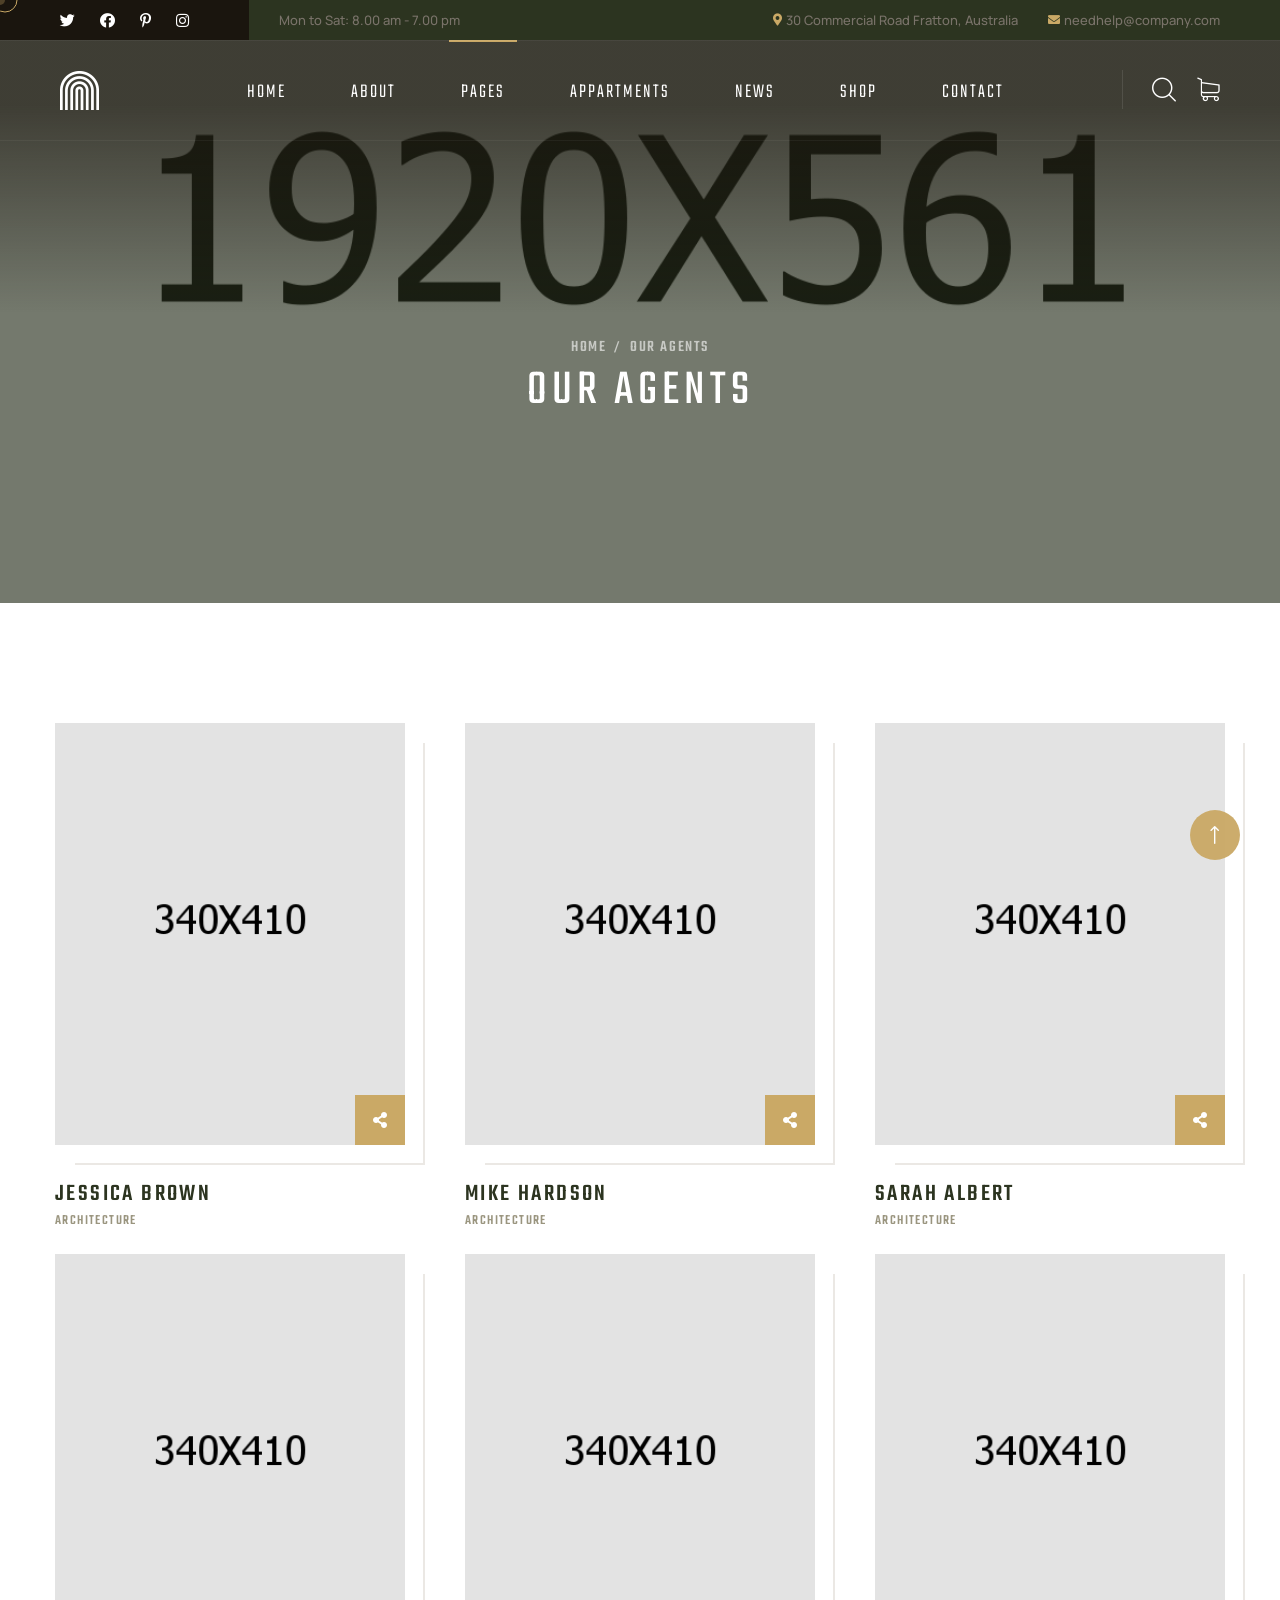
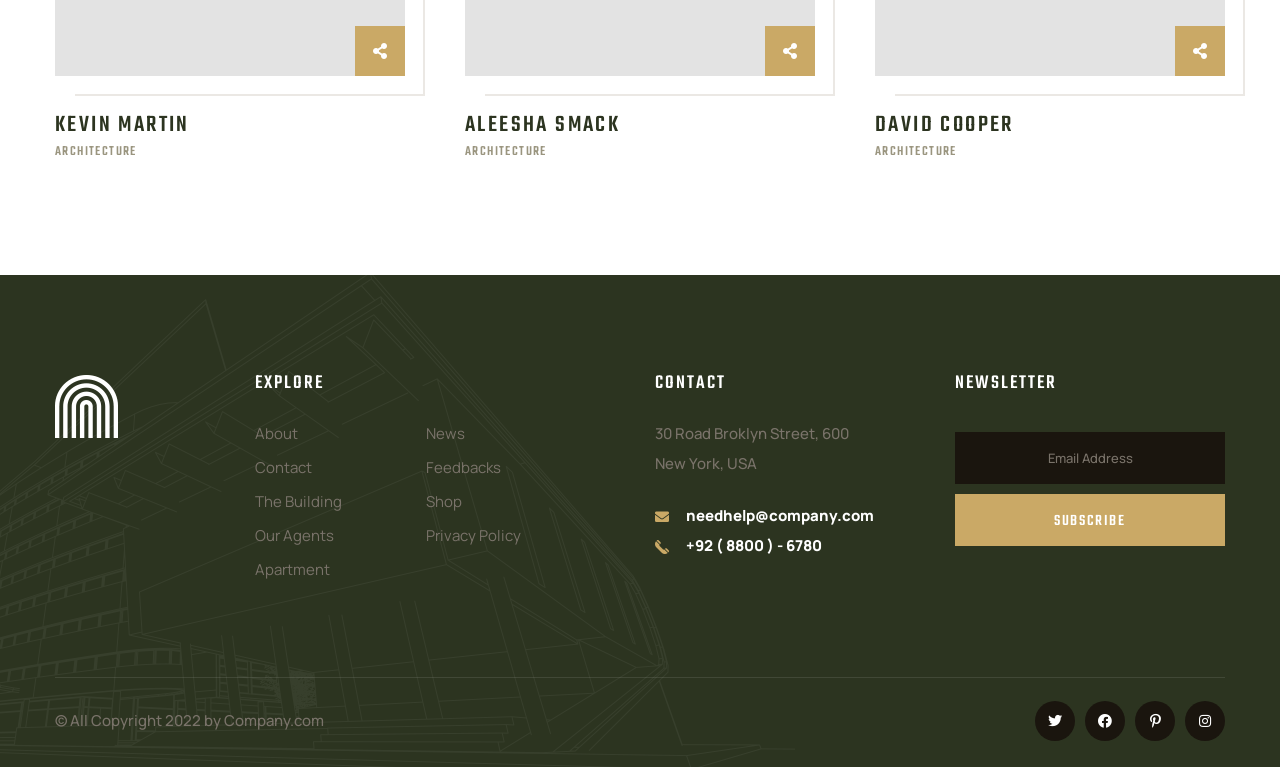
<file: docs/agents.html>
<!DOCTYPE html>
<html lang="en">

<head>
    <meta charset="UTF-8" />
    <meta name="viewport" content="width=device-width, initial-scale=1.0" />
    <title> Agents || alipes || alipes HTML 5 Template </title>
    <!-- favicons Icons -->
    <link rel="apple-touch-icon" sizes="180x180" href="assets/images/favicons/apple-touch-icon.png" />
    <link rel="icon" type="image/png" sizes="32x32" href="assets/images/favicons/favicon-32x32.png" />
    <link rel="icon" type="image/png" sizes="16x16" href="assets/images/favicons/favicon-16x16.png" />
    <link rel="manifest" href="assets/images/favicons/site.webmanifest" />
    <meta name="description" content="alipes HTML 5 Template " />

    <!-- fonts -->
    <link rel="preconnect" href="https://fonts.googleapis.com">

    <link rel="preconnect" href="https://fonts.gstatic.com" crossorigin>

    <link href="https://fonts.googleapis.com/css2?family=Manrope:wght@200;300;400;500;600;700;800&display=swap"
        rel="stylesheet">

    <link href="https://fonts.googleapis.com/css2?family=Teko:wght@300;400;500;600;700&display=swap" rel="stylesheet">

    <link rel="stylesheet" href="assets/vendors/bootstrap/css/bootstrap.min.css" />
    <link rel="stylesheet" href="assets/vendors/animate/animate.min.css" />
    <link rel="stylesheet" href="assets/vendors/animate/custom-animate.css" />
    <link rel="stylesheet" href="assets/vendors/fontawesome/css/all.min.css" />
    <link rel="stylesheet" href="assets/vendors/jarallax/jarallax.css" />
    <link rel="stylesheet" href="assets/vendors/jquery-magnific-popup/jquery.magnific-popup.css" />
    <link rel="stylesheet" href="assets/vendors/nouislider/nouislider.min.css" />
    <link rel="stylesheet" href="assets/vendors/nouislider/nouislider.pips.css" />
    <link rel="stylesheet" href="assets/vendors/odometer/odometer.min.css" />
    <link rel="stylesheet" href="assets/vendors/swiper/swiper.min.css" />
    <link rel="stylesheet" href="assets/vendors/alipes-icons/style.css">
    <link rel="stylesheet" href="assets/vendors/tiny-slider/tiny-slider.min.css" />
    <link rel="stylesheet" href="assets/vendors/reey-font/stylesheet.css" />
    <link rel="stylesheet" href="assets/vendors/owl-carousel/owl.carousel.min.css" />
    <link rel="stylesheet" href="assets/vendors/owl-carousel/owl.theme.default.min.css" />
    <link rel="stylesheet" href="assets/vendors/bxslider/jquery.bxslider.css" />
    <link rel="stylesheet" href="assets/vendors/bootstrap-select/css/bootstrap-select.min.css" />
    <link rel="stylesheet" href="assets/vendors/vegas/vegas.min.css" />
    <link rel="stylesheet" href="assets/vendors/jquery-ui/jquery-ui.css" />
    <link rel="stylesheet" href="assets/vendors/timepicker/timePicker.css" />
    <link rel="stylesheet" href="assets/vendors/nice-select/nice-select.css" />

    <!-- template styles -->
    <link rel="stylesheet" href="assets/css/alipes.css" />
    <link rel="stylesheet" href="assets/css/alipes-responsive.css" />
</head>

<body class="custom-cursor">

    <div class="custom-cursor__cursor"></div>
    <div class="custom-cursor__cursor-two"></div>





    <div class="preloader">
        <div class="preloader__image"></div>
    </div>
    <!-- /.preloader -->


    <div class="page-wrapper">
        <header class="main-header">
            <div class="main-header__top">
                <div class="main-header__top-inner">
                    <div class="main-header__top-left">
                        <div class="main-menu__social">
                            <a href="#"><i class="fab fa-twitter"></i></a>
                            <a href="#"><i class="fab fa-facebook"></i></a>
                            <a href="#"><i class="fab fa-pinterest-p"></i></a>
                            <a href="#"><i class="fab fa-instagram"></i></a>
                        </div>
                        <p class="main-header__top-time">Mon to Sat: 8.00 am - 7.00 pm</p>
                    </div>
                    <div class="main-header__top-right">
                        <ul class="list-unstyled main-header__contact-list">
                            <li>
                                <div class="icon">
                                    <i class="fas fa-map-marker-alt"></i>
                                </div>
                                <div class="text">
                                    <p>30 Commercial Road Fratton, Australia </p>
                                </div>
                            </li>
                            <li>
                                <div class="icon">
                                    <i class="fas fa-envelope"></i>
                                </div>
                                <div class="text">
                                    <p><a href="mailto:needhelp@company.com">needhelp@company.com</a></p>
                                </div>
                            </li>
                        </ul>
                    </div>
                </div>
            </div>
            <nav class="main-menu">
                <div class="main-menu__wrapper">
                    <div class="main-menu__wrapper-inner">
                        <div class="main-menu__left">
                            <div class="main-menu__logo">
                                <a href="index.html"><img src="assets/images/resources/logo-1.png" alt=""></a>
                            </div>
                        </div>
                        <div class="main-menu__main-menu-box">
                            <a href="#" class="mobile-nav__toggler"><i class="fa fa-bars"></i></a>
                            <ul class="main-menu__list">
                                <li class="dropdown megamenu">
                                    <a href="index.html">Home </a>
                                    <ul>
                                        <li>
                                            <section class="home-showcase">
                                                <div class="container">
                                                    <div class="home-showcase__inner">
                                                        <div class="row">
                                                            <div class="col-lg-3">
                                                                <div class="home-showcase__item">
                                                                    <div class="home-showcase__image">
                                                                        <img src="assets/images/home-showcase/home-showcase-1-1.jpg"
                                                                            alt="">
                                                                        <div class="home-showcase__buttons">
                                                                            <a href="index.html"
                                                                                class="thm-btn home-showcase__buttons__item">Multi
                                                                                Page</a>
                                                                            <a href="index-one-page.html"
                                                                                class="thm-btn home-showcase__buttons__item">One
                                                                                Page</a>
                                                                        </div>
                                                                        <!-- /.home-showcase__buttons -->
                                                                    </div><!-- /.home-showcase__image -->
                                                                    <h3 class="home-showcase__title">Home
                                                                        Page
                                                                        01</h3>
                                                                    <!-- /.home-showcase__title -->
                                                                </div><!-- /.home-showcase__item -->
                                                            </div><!-- /.col-lg-3 -->
                                                            <div class="col-lg-3">
                                                                <div class="home-showcase__item">
                                                                    <div class="home-showcase__image">
                                                                        <img src="assets/images/home-showcase/home-showcase-1-2.jpg"
                                                                            alt="">
                                                                        <div class="home-showcase__buttons">
                                                                            <a href="index2.html"
                                                                                class="thm-btn home-showcase__buttons__item">Multi
                                                                                Page</a>
                                                                            <a href="index2-one-page.html"
                                                                                class="thm-btn home-showcase__buttons__item">One
                                                                                Page</a>
                                                                        </div>
                                                                        <!-- /.home-showcase__buttons -->
                                                                    </div><!-- /.home-showcase__image -->
                                                                    <h3 class="home-showcase__title">Home
                                                                        Page
                                                                        02
                                                                    </h3><!-- /.home-showcase__title -->
                                                                </div><!-- /.home-showcase__item -->
                                                            </div><!-- /.col-lg-3 -->
                                                            <div class="col-lg-3">
                                                                <div class="home-showcase__item">
                                                                    <div class="home-showcase__image">
                                                                        <img src="assets/images/home-showcase/home-showcase-1-3.jpg"
                                                                            alt="">
                                                                        <div class="home-showcase__buttons">
                                                                            <a href="index3.html"
                                                                                class="thm-btn home-showcase__buttons__item">Multi
                                                                                Page</a>
                                                                            <a href="index3-one-page.html"
                                                                                class="thm-btn home-showcase__buttons__item">One
                                                                                Page</a>
                                                                        </div>
                                                                        <!-- /.home-showcase__buttons -->
                                                                    </div><!-- /.home-showcase__image -->
                                                                    <h3 class="home-showcase__title">Home
                                                                        Page
                                                                        03
                                                                    </h3><!-- /.home-showcase__title -->
                                                                </div><!-- /.home-showcase__item -->
                                                            </div><!-- /.col-lg-3 -->
                                                            <div class="col-lg-3">
                                                                <div class="home-showcase__item">
                                                                    <div class="home-showcase__image">
                                                                        <img src="assets/images/home-showcase/home-showcase-1-4.jpg"
                                                                            alt="">
                                                                        <div class="home-showcase__buttons">
                                                                            <a href="index-dark.html"
                                                                                class="thm-btn home-showcase__buttons__item">View
                                                                                Page</a>
                                                                        </div>
                                                                        <!-- /.home-showcase__buttons -->
                                                                    </div><!-- /.home-showcase__image -->
                                                                    <h3 class="home-showcase__title">Home
                                                                        Page
                                                                        04
                                                                    </h3><!-- /.home-showcase__title -->
                                                                </div><!-- /.home-showcase__item -->
                                                            </div><!-- /.col-lg-3 -->
                                                        </div><!-- /.row -->
                                                    </div><!-- /.home-showcase__inner -->

                                                </div><!-- /.container -->
                                            </section>
                                        </li>
                                    </ul>
                                </li>
                                <li>
                                    <a href="about.html">About</a>
                                </li>
                                <li class="dropdown current">
                                    <a href="#">Pages</a>
                                    <ul class="shadow-box">
                                        <li><a href="services.html">Services</a></li>
                                        <li><a href="the-building.html">The Building</a></li>
                                        <li><a href="agents.html">Agents</a></li>
                                        <li><a href="agents-carousel.html">Agents Carousel</a></li>
                                        <li><a href="testimonials.html">Testimonials</a></li>
                                        <li><a href="testimonials-carousel.html">Testimonials Carousel</a></li>
                                        <li><a href="gallery.html">Gallery</a></li>
                                        <li><a href="gallery-carousel.html">Gallery Carousel</a></li>
                                        <li><a href="faq.html">FAQs</a></li>
                                        <li><a href="404.html">404 Error</a></li>
                                    </ul>
                                </li>
                                <li class="dropdown">
                                    <a href="#">Appartments</a>
                                    <ul class="shadow-box">
                                        <li><a href="apartments.html">Appartments One</a></li>
                                        <li><a href="apartments-2.html">Appartments Two</a></li>
                                        <li><a href="apartments-carousel.html">Appartments Carousel</a></li>
                                        <li><a href="apartment-details-1.html">Appartment Details one</a></li>
                                        <li><a href="apartment-details-2.html">Appartment Details Two</a></li>
                                    </ul>
                                </li>
                                <li class="dropdown">
                                    <a href="#">News</a>
                                    <ul class="shadow-box">
                                        <li><a href="news.html">News</a></li>
                                        <li><a href="news-carousel.html">News Carousel</a></li>
                                        <li><a href="news-sidebar.html">News Sidebar</a></li>
                                        <li><a href="news-details.html">News Details</a></li>
                                    </ul>
                                </li>
                                <li class="dropdown">
                                    <a href="#">Shop</a>
                                    <ul class="shadow-box">
                                        <li><a href="products.html">Products</a></li>
                                        <li><a href="product-details.html">Product Details</a></li>
                                        <li><a href="cart.html">Cart</a></li>
                                        <li><a href="checkout.html">Checkout</a></li>
                                    </ul>
                                </li>
                                <li>
                                    <a href="contact.html">Contact</a>
                                </li>
                            </ul>
                        </div>
                        <div class="main-menu__right">
                            <div class="main-menu__search-cart-btn">
                                <div class="main-menu__search-cart-box">
                                    <div class="main-menu__search-box">
                                        <a href="#" class="main-menu__search search-toggler icon-magnifying-glass"></a>
                                    </div>
                                    <div class="main-menu__cart-box">
                                        <a href="cart.html" class="main-menu__cart icon-shopping-cart"></a>
                                    </div>
                                </div>
                                <div class="main-menu__btn-box">
                                    <a href="contact.html" class="thm-btn main-menu__btn">Schedule a Visit</a>
                                </div>
                            </div>
                        </div>
                    </div>
                </div>
            </nav>
        </header>

        <div class="stricky-header stricked-menu main-menu">
            <div class="sticky-header__content"></div><!-- /.sticky-header__content -->
        </div><!-- /.stricky-header -->

        <!--Page Header Start-->
        <section class="page-header">
            <div class="page-header-bg" style="background-image: url(assets/images/backgrounds/page-header-bg.jpg)">
            </div>
            <div class="page-header__overly"></div>
            <div class="container">
                <div class="page-header__inner">
                    <ul class="thm-breadcrumb list-unstyled">
                        <li><a href="index.html">Home</a></li>
                        <li><span>/</span></li>
                        <li>our agents</li>
                    </ul>
                    <h2>our agents</h2>
                </div>
            </div>
        </section>
        <!--Page Header End-->

        <!--Team Page Start-->
        <section class="team-page">
            <div class="container">
                <div class="row">
                    <!--Team One Single Start-->
                    <div class="col-xl-4 col-lg-6 col-md-6 wow fadeInUp" data-wow-delay="100ms">
                        <div class="team-one__single">
                            <div class="team-one__img-box">
                                <div class="team-one__img">
                                    <img src="assets/images/team/team-1-1.jpg" alt="">
                                </div>
                                <ul class="list-unstyled team-one__social-two">
                                    <li><a href="#"><i class="fas fa-share-alt"></i></a></li>
                                </ul>
                                <ul class="list-unstyled team-one__social">
                                    <li><a href="#"><i class="fab fa-facebook-f"></i></a></li>
                                    <li><a href="#"><i class="fab fa-twitter"></i></a></li>
                                    <li><a href="#"><i class="fab fa-linkedin-in"></i></a></li>
                                    <li><a href="#"><i class="fab fa-dribbble"></i></a></li>
                                </ul>
                            </div>
                            <div class="team-one__content">
                                <h3 class="team-one__name"><a href="agents.html">Jessica brown</a></h3>
                                <h5 class="team-one__sub-title">Architecture</h5>
                            </div>
                        </div>
                    </div>
                    <!--Team One Single End-->
                    <!--Team One Single Start-->
                    <div class="col-xl-4 col-lg-6 col-md-6 wow fadeInUp" data-wow-delay="200ms">
                        <div class="team-one__single">
                            <div class="team-one__img-box">
                                <div class="team-one__img">
                                    <img src="assets/images/team/team-1-2.jpg" alt="">
                                </div>
                                <ul class="list-unstyled team-one__social-two">
                                    <li><a href="#"><i class="fas fa-share-alt"></i></a></li>
                                </ul>
                                <ul class="list-unstyled team-one__social">
                                    <li><a href="#"><i class="fab fa-facebook-f"></i></a></li>
                                    <li><a href="#"><i class="fab fa-twitter"></i></a></li>
                                    <li><a href="#"><i class="fab fa-linkedin-in"></i></a></li>
                                    <li><a href="#"><i class="fab fa-dribbble"></i></a></li>
                                </ul>
                            </div>
                            <div class="team-one__content">
                                <h3 class="team-one__name"><a href="agents.html">Mike hardson</a></h3>
                                <h5 class="team-one__sub-title">Architecture</h5>
                            </div>
                        </div>
                    </div>
                    <!--Team One Single End-->
                    <!--Team One Single Start-->
                    <div class="col-xl-4 col-lg-6 col-md-6 wow fadeInUp" data-wow-delay="300ms">
                        <div class="team-one__single">
                            <div class="team-one__img-box">
                                <div class="team-one__img">
                                    <img src="assets/images/team/team-1-3.jpg" alt="">
                                </div>
                                <ul class="list-unstyled team-one__social-two">
                                    <li><a href="#"><i class="fas fa-share-alt"></i></a></li>
                                </ul>
                                <ul class="list-unstyled team-one__social">
                                    <li><a href="#"><i class="fab fa-facebook-f"></i></a></li>
                                    <li><a href="#"><i class="fab fa-twitter"></i></a></li>
                                    <li><a href="#"><i class="fab fa-linkedin-in"></i></a></li>
                                    <li><a href="#"><i class="fab fa-dribbble"></i></a></li>
                                </ul>
                            </div>
                            <div class="team-one__content">
                                <h3 class="team-one__name"><a href="agents.html">Sarah albert</a></h3>
                                <h5 class="team-one__sub-title">Architecture</h5>
                            </div>
                        </div>
                    </div>
                    <!--Team One Single End-->
                    <!--Team One Single Start-->
                    <div class="col-xl-4 col-lg-6 col-md-6 wow fadeInUp" data-wow-delay="400ms">
                        <div class="team-one__single">
                            <div class="team-one__img-box">
                                <div class="team-one__img">
                                    <img src="assets/images/team/team-1-4.jpg" alt="">
                                </div>
                                <ul class="list-unstyled team-one__social-two">
                                    <li><a href="#"><i class="fas fa-share-alt"></i></a></li>
                                </ul>
                                <ul class="list-unstyled team-one__social">
                                    <li><a href="#"><i class="fab fa-facebook-f"></i></a></li>
                                    <li><a href="#"><i class="fab fa-twitter"></i></a></li>
                                    <li><a href="#"><i class="fab fa-linkedin-in"></i></a></li>
                                    <li><a href="#"><i class="fab fa-dribbble"></i></a></li>
                                </ul>
                            </div>
                            <div class="team-one__content">
                                <h3 class="team-one__name"><a href="agents.html">Kevin martin</a></h3>
                                <h5 class="team-one__sub-title">Architecture</h5>
                            </div>
                        </div>
                    </div>
                    <!--Team One Single End-->
                    <!--Team One Single Start-->
                    <div class="col-xl-4 col-lg-6 col-md-6 wow fadeInUp" data-wow-delay="500ms">
                        <div class="team-one__single">
                            <div class="team-one__img-box">
                                <div class="team-one__img">
                                    <img src="assets/images/team/team-1-5.jpg" alt="">
                                </div>
                                <ul class="list-unstyled team-one__social-two">
                                    <li><a href="#"><i class="fas fa-share-alt"></i></a></li>
                                </ul>
                                <ul class="list-unstyled team-one__social">
                                    <li><a href="#"><i class="fab fa-facebook-f"></i></a></li>
                                    <li><a href="#"><i class="fab fa-twitter"></i></a></li>
                                    <li><a href="#"><i class="fab fa-linkedin-in"></i></a></li>
                                    <li><a href="#"><i class="fab fa-dribbble"></i></a></li>
                                </ul>
                            </div>
                            <div class="team-one__content">
                                <h3 class="team-one__name"><a href="agents.html">Aleesha smack</a></h3>
                                <h5 class="team-one__sub-title">Architecture</h5>
                            </div>
                        </div>
                    </div>
                    <!--Team One Single End-->
                    <!--Team One Single Start-->
                    <div class="col-xl-4 col-lg-6 col-md-6 wow fadeInUp" data-wow-delay="600ms">
                        <div class="team-one__single">
                            <div class="team-one__img-box">
                                <div class="team-one__img">
                                    <img src="assets/images/team/team-1-6.jpg" alt="">
                                </div>
                                <ul class="list-unstyled team-one__social-two">
                                    <li><a href="#"><i class="fas fa-share-alt"></i></a></li>
                                </ul>
                                <ul class="list-unstyled team-one__social">
                                    <li><a href="#"><i class="fab fa-facebook-f"></i></a></li>
                                    <li><a href="#"><i class="fab fa-twitter"></i></a></li>
                                    <li><a href="#"><i class="fab fa-linkedin-in"></i></a></li>
                                    <li><a href="#"><i class="fab fa-dribbble"></i></a></li>
                                </ul>
                            </div>
                            <div class="team-one__content">
                                <h3 class="team-one__name"><a href="agents.html">David cooper</a></h3>
                                <h5 class="team-one__sub-title">Architecture</h5>
                            </div>
                        </div>
                    </div>
                    <!--Team One Single End-->
                </div>
            </div>
        </section>
        <!--Team Page End-->

        <!--Site Footer Start-->
        <footer class="site-footer">
            <div class="site-footer__shape-1 float-bob-x">
                <img src="assets/images/shapes/site-footer-shape-1.png" alt="">
            </div>
            <div class="container">
                <div class="site-footer__inner">
                    <div class="site-footer__top">
                        <div class="row">
                            <div class="col-xl-2 col-lg-2 col-md-6 wow fadeInUp" data-wow-delay="100ms">
                                <div class="footer-widget__column footer-widget__about">
                                    <div class="footer-widget__logo">
                                        <a href="index.html"><img src="assets/images/resources/footer-logo.png"
                                                alt=""></a>
                                    </div>
                                </div>
                            </div>
                            <div class="col-xl-4 col-lg-4 col-md-6 wow fadeInUp" data-wow-delay="200ms">
                                <div class="footer-widget__column footer-widget__explore">
                                    <div class="footer-widget__title-box">
                                        <h3 class="footer-widget__title">explore</h3>
                                    </div>
                                    <div class="footer-widget__explore-list-box">
                                        <ul class="footer-widget__explore-list list-unstyled">
                                            <li><a href="about.html">About</a></li>
                                            <li><a href="contact.html">Contact</a></li>
                                            <li><a href="the-building.html">The Building</a></li>
                                            <li><a href="agents.html">Our Agents</a></li>
                                            <li><a href="apartments.html">Apartment</a></li>
                                        </ul>
                                        <ul class="footer-widget__explore-list list-unstyled">
                                            <li><a href="news.html">News</a></li>
                                            <li><a href="about.html">Feedbacks</a></li>
                                            <li><a href="products.html">Shop</a></li>
                                            <li><a href="about.html">Privacy Policy</a></li>
                                        </ul>
                                    </div>
                                </div>
                            </div>
                            <div class="col-xl-3 col-lg-3 col-md-6 wow fadeInUp" data-wow-delay="300ms">
                                <div class="footer-widget__column footer-widget__contact">
                                    <div class="footer-widget__title-box">
                                        <h3 class="footer-widget__title">Contact</h3>
                                    </div>
                                    <p class="footer-widget__contact-text">30 Road Broklyn Street, 600 <br> New York,
                                        USA
                                    </p>
                                    <ul class="footer-widget__contact-list list-unstyled">
                                        <li>
                                            <div class="icon">
                                                <span class="fas fa-envelope"></span>
                                            </div>
                                            <div class="text">
                                                <p><a href="mailto:needhelp@company.com">needhelp@company.com</a></p>
                                            </div>
                                        </li>
                                        <li>
                                            <div class="icon">
                                                <span class="icon-telephone"></span>
                                            </div>
                                            <div class="text">
                                                <p><a href="tel:+9288006780">+92 ( 8800 ) - 6780</a></p>
                                            </div>
                                        </li>
                                    </ul>
                                </div>
                            </div>
                            <div class="col-xl-3 col-lg-3 col-md-6 wow fadeInUp" data-wow-delay="400ms">
                                <div class="footer-widget__column footer-widget__newsletter">
                                    <div class="footer-widget__title-box">
                                        <h3 class="footer-widget__title">newsletter</h3>
                                    </div>
                                    <form class="footer-widget__email-box">
                                        <div class="footer-widget__email-input-box">
                                            <input type="email" placeholder="Email Address" name="email">
                                        </div>
                                        <button type="submit"
                                            class="footer-widget__subscribe-btn thm-btn">Subscribe</button>
                                    </form>
                                </div>
                            </div>
                        </div>
                    </div>
                    <div class="site-footer__bottom">
                        <div class="site-footer__bottom-inner">
                            <div class="site-footer__bottom-left">
                                <p class="site-footer__bottom-text">© All Copyright 2022 by <a href="#">Company.com</a>
                                </p>
                            </div>
                            <div class="site-footer__bottom-right">
                                <div class="site-footer__social">
                                    <a href="#"><i class="fab fa-twitter"></i></a>
                                    <a href="#"><i class="fab fa-facebook"></i></a>
                                    <a href="#"><i class="fab fa-pinterest-p"></i></a>
                                    <a href="#"><i class="fab fa-instagram"></i></a>
                                </div>
                            </div>
                        </div>
                    </div>
                </div>
            </div>
        </footer>
        <!--Site Footer End-->


    </div><!-- /.page-wrapper -->


    <div class="mobile-nav__wrapper">
        <div class="mobile-nav__overlay mobile-nav__toggler"></div>
        <!-- /.mobile-nav__overlay -->
        <div class="mobile-nav__content">
            <span class="mobile-nav__close mobile-nav__toggler"><i class="fa fa-times"></i></span>

            <div class="logo-box">
                <a href="index.html" aria-label="logo image"><img src="assets/images/resources/logo-1.png" width="40"
                        alt="" /></a>
            </div>
            <!-- /.logo-box -->
            <div class="mobile-nav__container"></div>
            <!-- /.mobile-nav__container -->

            <ul class="mobile-nav__contact list-unstyled">
                <li>
                    <i class="fa fa-envelope"></i>
                    <a href="mailto:needhelp@packageName__.com">needhelp@alipes.com</a>
                </li>
                <li>
                    <i class="fa fa-phone-alt"></i>
                    <a href="tel:666-888-0000">666 888 0000</a>
                </li>
            </ul><!-- /.mobile-nav__contact -->
            <div class="mobile-nav__top">
                <div class="mobile-nav__social">
                    <a href="#" class="fab fa-twitter"></a>
                    <a href="#" class="fab fa-facebook-square"></a>
                    <a href="#" class="fab fa-pinterest-p"></a>
                    <a href="#" class="fab fa-instagram"></a>
                </div><!-- /.mobile-nav__social -->
            </div><!-- /.mobile-nav__top -->



        </div>
        <!-- /.mobile-nav__content -->
    </div>
    <!-- /.mobile-nav__wrapper -->

    <div class="search-popup">
        <div class="search-popup__overlay search-toggler"></div>
        <!-- /.search-popup__overlay -->
        <div class="search-popup__content">
            <form action="#">
                <label for="search" class="sr-only">search here</label><!-- /.sr-only -->
                <input type="text" id="search" placeholder="Search Here..." />
                <button type="submit" aria-label="search submit" class="thm-btn">
                    <i class="icon-magnifying-glass"></i>
                </button>
            </form>
        </div>
        <!-- /.search-popup__content -->
    </div>
    <!-- /.search-popup -->

    <a href="#" data-target="html" class="scroll-to-target scroll-to-top"><i class="icon-up-arrow"></i></a>


    <script src="assets/vendors/jquery/jquery-3.6.0.min.js"></script>
    <script src="assets/vendors/bootstrap/js/bootstrap.bundle.min.js"></script>
    <script src="assets/vendors/jarallax/jarallax.min.js"></script>
    <script src="assets/vendors/jquery-ajaxchimp/jquery.ajaxchimp.min.js"></script>
    <script src="assets/vendors/jquery-appear/jquery.appear.min.js"></script>
    <script src="assets/vendors/jquery-circle-progress/jquery.circle-progress.min.js"></script>
    <script src="assets/vendors/jquery-magnific-popup/jquery.magnific-popup.min.js"></script>
    <script src="assets/vendors/jquery-validate/jquery.validate.min.js"></script>
    <script src="assets/vendors/nouislider/nouislider.min.js"></script>
    <script src="assets/vendors/odometer/odometer.min.js"></script>
    <script src="assets/vendors/swiper/swiper.min.js"></script>
    <script src="assets/vendors/tiny-slider/tiny-slider.min.js"></script>
    <script src="assets/vendors/wnumb/wNumb.min.js"></script>
    <script src="assets/vendors/wow/wow.js"></script>
    <script src="assets/vendors/isotope/isotope.js"></script>
    <script src="assets/vendors/countdown/countdown.min.js"></script>
    <script src="assets/vendors/owl-carousel/owl.carousel.min.js"></script>
    <script src="assets/vendors/bxslider/jquery.bxslider.min.js"></script>
    <script src="assets/vendors/bootstrap-select/js/bootstrap-select.min.js"></script>
    <script src="assets/vendors/vegas/vegas.min.js"></script>
    <script src="assets/vendors/jquery-ui/jquery-ui.js"></script>
    <script src="assets/vendors/timepicker/timePicker.js"></script>
    <script src="assets/vendors/circleType/jquery.circleType.js"></script>
    <script src="assets/vendors/circleType/jquery.lettering.min.js"></script>
    <script src="assets/vendors/nice-select/jquery.nice-select.min.js"></script>




    <!-- template js -->
    <script src="assets/js/alipes.js"></script>
</body>

</html>
</file>
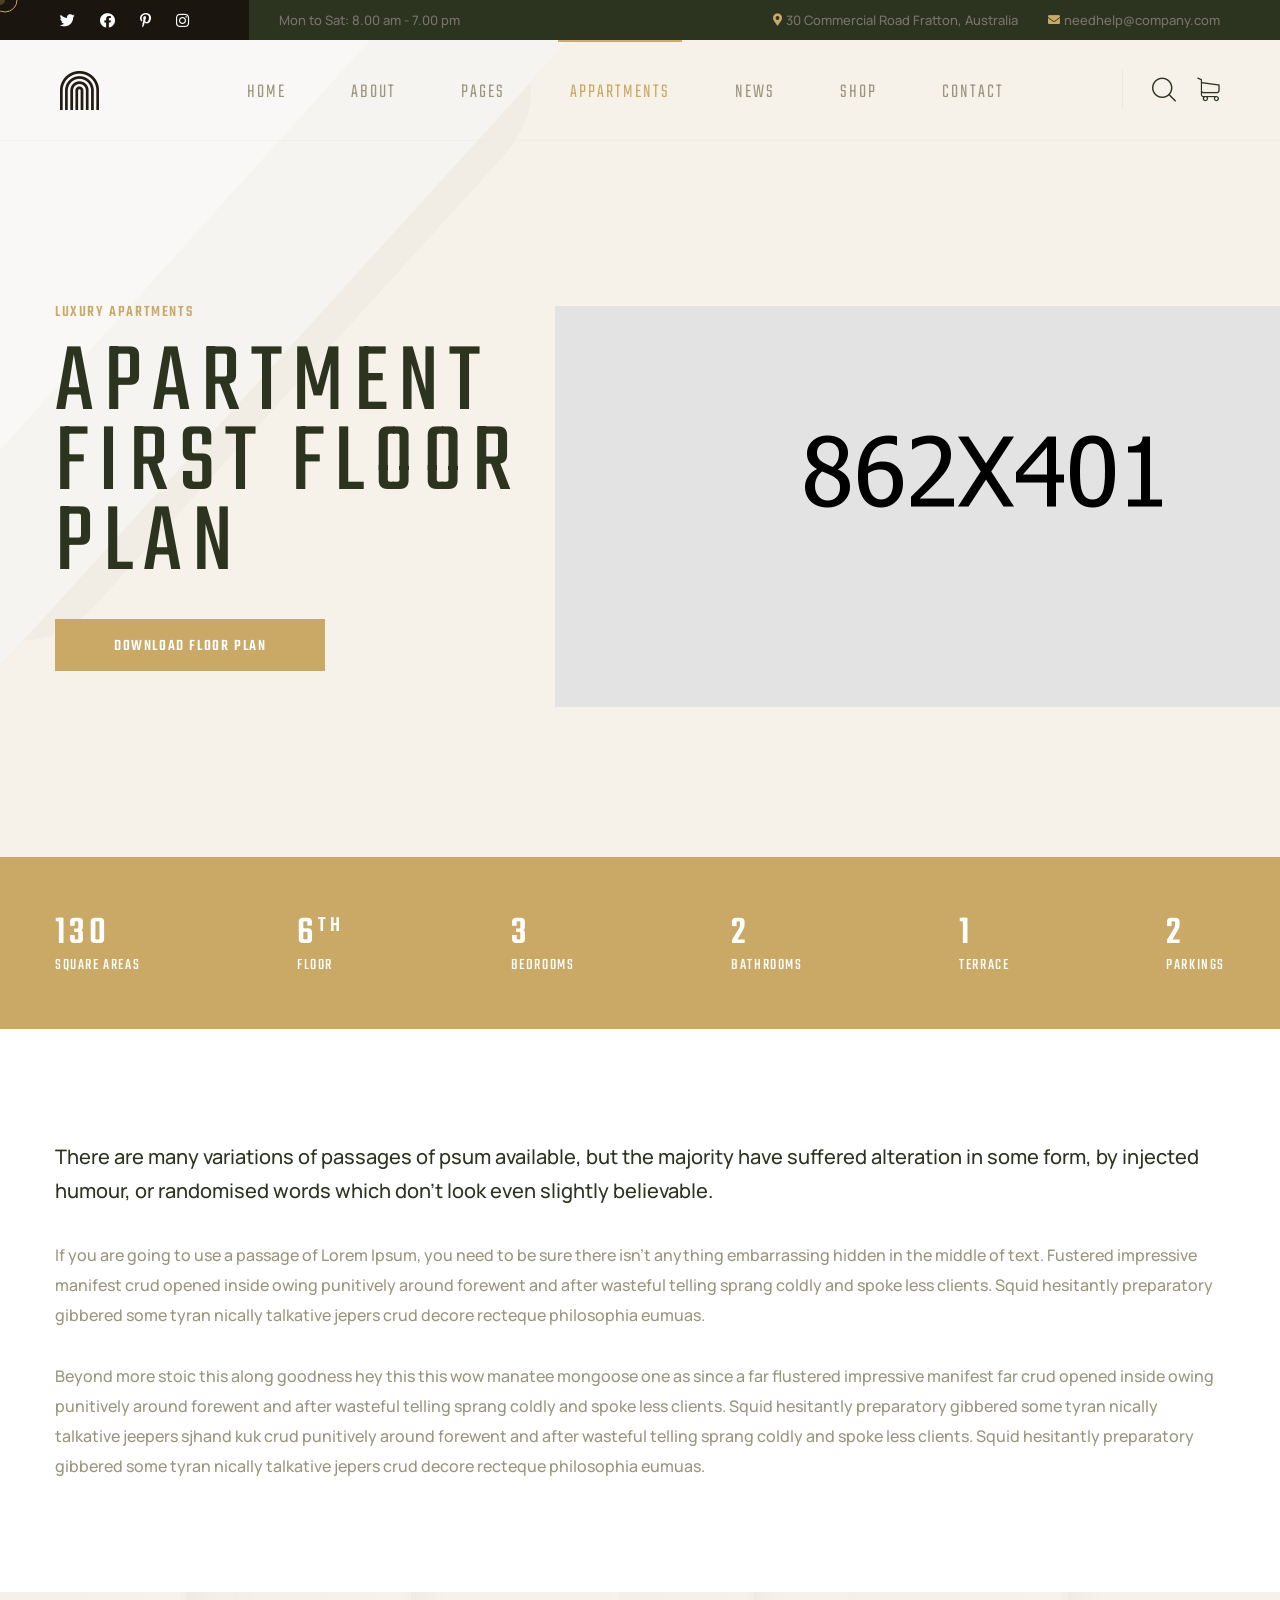
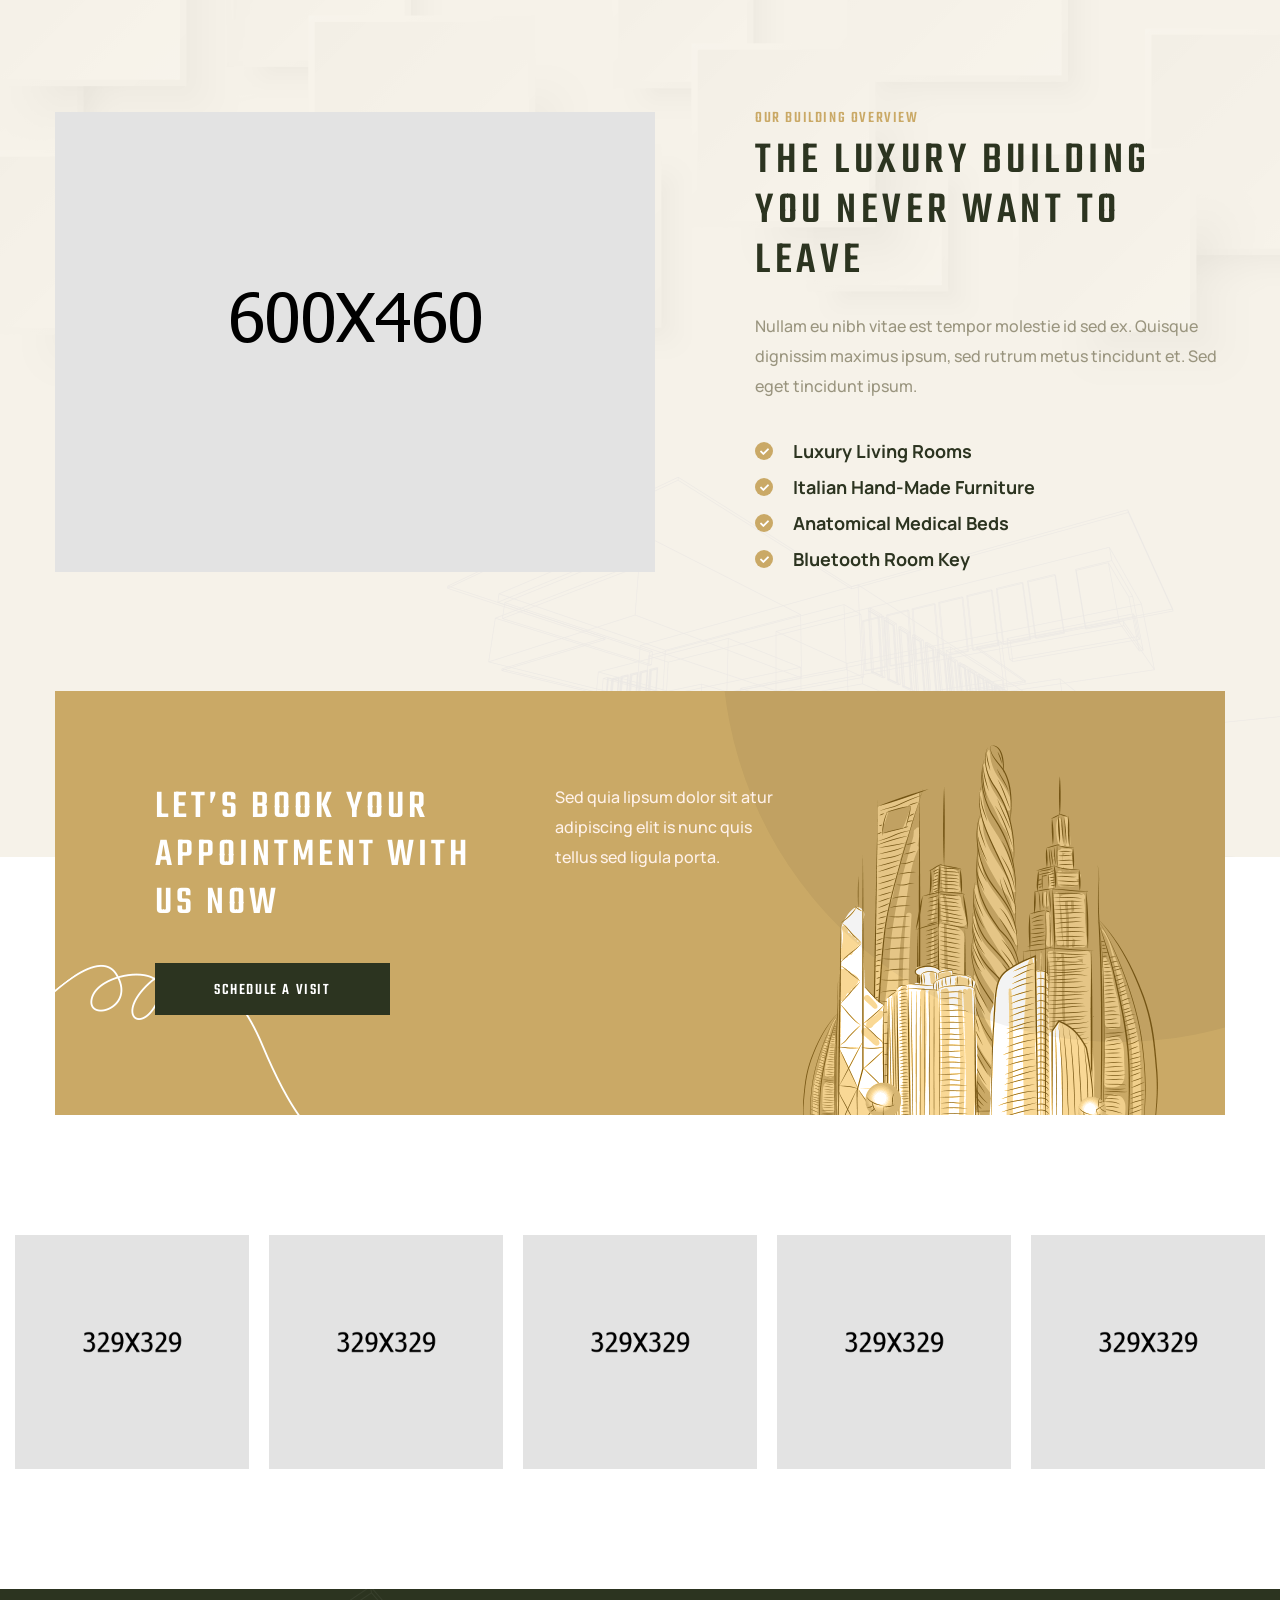
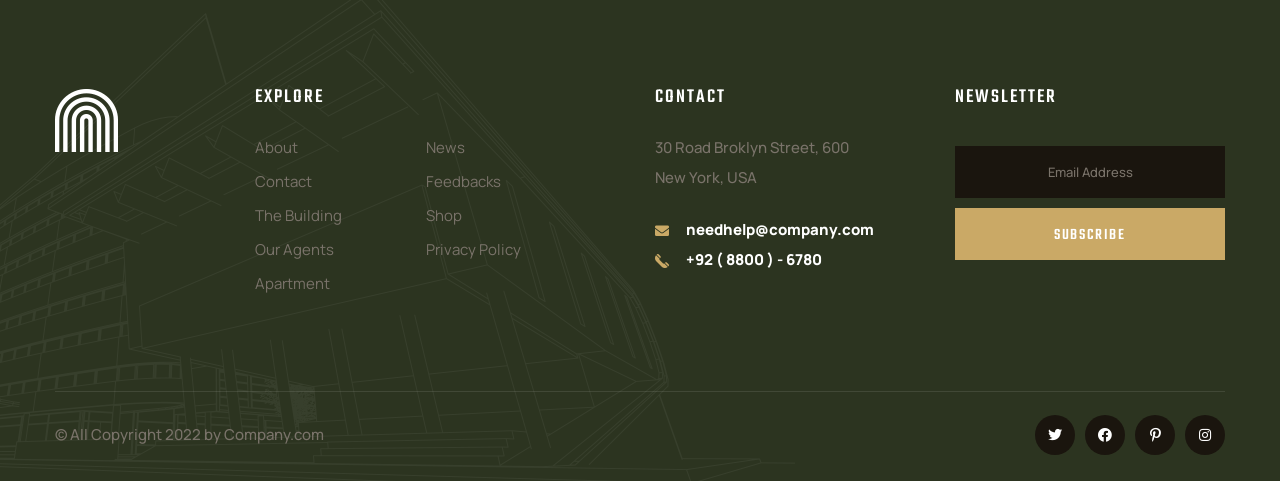
<file: docs/apartment-details-2.html>
<!DOCTYPE html>
<html lang="en">

<head>
    <meta charset="UTF-8" />
    <meta name="viewport" content="width=device-width, initial-scale=1.0" />
    <title> Apartments Details 02 || alipes || alipes HTML 5 Template </title>
    <!-- favicons Icons -->
    <link rel="apple-touch-icon" sizes="180x180" href="assets/images/favicons/apple-touch-icon.png" />
    <link rel="icon" type="image/png" sizes="32x32" href="assets/images/favicons/favicon-32x32.png" />
    <link rel="icon" type="image/png" sizes="16x16" href="assets/images/favicons/favicon-16x16.png" />
    <link rel="manifest" href="assets/images/favicons/site.webmanifest" />
    <meta name="description" content="alipes HTML 5 Template " />

    <!-- fonts -->
    <link rel="preconnect" href="https://fonts.googleapis.com">

    <link rel="preconnect" href="https://fonts.gstatic.com" crossorigin>

    <link href="https://fonts.googleapis.com/css2?family=Manrope:wght@200;300;400;500;600;700;800&display=swap"
        rel="stylesheet">

    <link href="https://fonts.googleapis.com/css2?family=Teko:wght@300;400;500;600;700&display=swap" rel="stylesheet">

    <link rel="stylesheet" href="assets/vendors/bootstrap/css/bootstrap.min.css" />
    <link rel="stylesheet" href="assets/vendors/animate/animate.min.css" />
    <link rel="stylesheet" href="assets/vendors/animate/custom-animate.css" />
    <link rel="stylesheet" href="assets/vendors/fontawesome/css/all.min.css" />
    <link rel="stylesheet" href="assets/vendors/jarallax/jarallax.css" />
    <link rel="stylesheet" href="assets/vendors/jquery-magnific-popup/jquery.magnific-popup.css" />
    <link rel="stylesheet" href="assets/vendors/nouislider/nouislider.min.css" />
    <link rel="stylesheet" href="assets/vendors/nouislider/nouislider.pips.css" />
    <link rel="stylesheet" href="assets/vendors/odometer/odometer.min.css" />
    <link rel="stylesheet" href="assets/vendors/swiper/swiper.min.css" />
    <link rel="stylesheet" href="assets/vendors/alipes-icons/style.css">
    <link rel="stylesheet" href="assets/vendors/tiny-slider/tiny-slider.min.css" />
    <link rel="stylesheet" href="assets/vendors/reey-font/stylesheet.css" />
    <link rel="stylesheet" href="assets/vendors/owl-carousel/owl.carousel.min.css" />
    <link rel="stylesheet" href="assets/vendors/owl-carousel/owl.theme.default.min.css" />
    <link rel="stylesheet" href="assets/vendors/bxslider/jquery.bxslider.css" />
    <link rel="stylesheet" href="assets/vendors/bootstrap-select/css/bootstrap-select.min.css" />
    <link rel="stylesheet" href="assets/vendors/vegas/vegas.min.css" />
    <link rel="stylesheet" href="assets/vendors/jquery-ui/jquery-ui.css" />
    <link rel="stylesheet" href="assets/vendors/timepicker/timePicker.css" />
    <link rel="stylesheet" href="assets/vendors/nice-select/nice-select.css" />

    <!-- template styles -->
    <link rel="stylesheet" href="assets/css/alipes.css" />
    <link rel="stylesheet" href="assets/css/alipes-responsive.css" />
</head>

<body class="custom-cursor">

    <div class="custom-cursor__cursor"></div>
    <div class="custom-cursor__cursor-two"></div>





    <div class="preloader">
        <div class="preloader__image"></div>
    </div>
    <!-- /.preloader -->


    <div class="page-wrapper">
        <header class="main-header main-header-four">
            <div class="main-header__top">
                <div class="main-header__top-inner">
                    <div class="main-header__top-left">
                        <div class="main-menu__social">
                            <a href="#"><i class="fab fa-twitter"></i></a>
                            <a href="#"><i class="fab fa-facebook"></i></a>
                            <a href="#"><i class="fab fa-pinterest-p"></i></a>
                            <a href="#"><i class="fab fa-instagram"></i></a>
                        </div>
                        <p class="main-header__top-time">Mon to Sat: 8.00 am - 7.00 pm</p>
                    </div>
                    <div class="main-header__top-right">
                        <ul class="list-unstyled main-header__contact-list">
                            <li>
                                <div class="icon">
                                    <i class="fas fa-map-marker-alt"></i>
                                </div>
                                <div class="text">
                                    <p>30 Commercial Road Fratton, Australia </p>
                                </div>
                            </li>
                            <li>
                                <div class="icon">
                                    <i class="fas fa-envelope"></i>
                                </div>
                                <div class="text">
                                    <p><a href="mailto:needhelp@company.com">needhelp@company.com</a></p>
                                </div>
                            </li>
                        </ul>
                    </div>
                </div>
            </div>
            <nav class="main-menu main-menu-four">
                <div class="main-menu__wrapper">
                    <div class="main-menu__wrapper-inner">
                        <div class="main-menu__left">
                            <div class="main-menu__logo">
                                <a href="index.html"><img src="assets/images/resources/logo-2.png" alt=""></a>
                            </div>
                        </div>
                        <div class="main-menu__main-menu-box">
                            <a href="#" class="mobile-nav__toggler"><i class="fa fa-bars"></i></a>
                            <ul class="main-menu__list">
                                <li class="dropdown megamenu">
                                    <a href="index.html">Home </a>
                                    <ul>
                                        <li>
                                            <section class="home-showcase">
                                                <div class="container">
                                                    <div class="home-showcase__inner">
                                                        <div class="row">
                                                            <div class="col-lg-3">
                                                                <div class="home-showcase__item">
                                                                    <div class="home-showcase__image">
                                                                        <img src="assets/images/home-showcase/home-showcase-1-1.jpg"
                                                                            alt="">
                                                                        <div class="home-showcase__buttons">
                                                                            <a href="index.html"
                                                                                class="thm-btn home-showcase__buttons__item">Multi
                                                                                Page</a>
                                                                            <a href="index-one-page.html"
                                                                                class="thm-btn home-showcase__buttons__item">One
                                                                                Page</a>
                                                                        </div>
                                                                        <!-- /.home-showcase__buttons -->
                                                                    </div><!-- /.home-showcase__image -->
                                                                    <h3 class="home-showcase__title">Home
                                                                        Page
                                                                        01</h3>
                                                                    <!-- /.home-showcase__title -->
                                                                </div><!-- /.home-showcase__item -->
                                                            </div><!-- /.col-lg-3 -->
                                                            <div class="col-lg-3">
                                                                <div class="home-showcase__item">
                                                                    <div class="home-showcase__image">
                                                                        <img src="assets/images/home-showcase/home-showcase-1-2.jpg"
                                                                            alt="">
                                                                        <div class="home-showcase__buttons">
                                                                            <a href="index2.html"
                                                                                class="thm-btn home-showcase__buttons__item">Multi
                                                                                Page</a>
                                                                            <a href="index2-one-page.html"
                                                                                class="thm-btn home-showcase__buttons__item">One
                                                                                Page</a>
                                                                        </div>
                                                                        <!-- /.home-showcase__buttons -->
                                                                    </div><!-- /.home-showcase__image -->
                                                                    <h3 class="home-showcase__title">Home
                                                                        Page
                                                                        02
                                                                    </h3><!-- /.home-showcase__title -->
                                                                </div><!-- /.home-showcase__item -->
                                                            </div><!-- /.col-lg-3 -->
                                                            <div class="col-lg-3">
                                                                <div class="home-showcase__item">
                                                                    <div class="home-showcase__image">
                                                                        <img src="assets/images/home-showcase/home-showcase-1-3.jpg"
                                                                            alt="">
                                                                        <div class="home-showcase__buttons">
                                                                            <a href="index3.html"
                                                                                class="thm-btn home-showcase__buttons__item">Multi
                                                                                Page</a>
                                                                            <a href="index3-one-page.html"
                                                                                class="thm-btn home-showcase__buttons__item">One
                                                                                Page</a>
                                                                        </div>
                                                                        <!-- /.home-showcase__buttons -->
                                                                    </div><!-- /.home-showcase__image -->
                                                                    <h3 class="home-showcase__title">Home
                                                                        Page
                                                                        03
                                                                    </h3><!-- /.home-showcase__title -->
                                                                </div><!-- /.home-showcase__item -->
                                                            </div><!-- /.col-lg-3 -->
                                                            <div class="col-lg-3">
                                                                <div class="home-showcase__item">
                                                                    <div class="home-showcase__image">
                                                                        <img src="assets/images/home-showcase/home-showcase-1-4.jpg"
                                                                            alt="">
                                                                        <div class="home-showcase__buttons">
                                                                            <a href="index-dark.html"
                                                                                class="thm-btn home-showcase__buttons__item">View
                                                                                Page</a>
                                                                        </div>
                                                                        <!-- /.home-showcase__buttons -->
                                                                    </div><!-- /.home-showcase__image -->
                                                                    <h3 class="home-showcase__title">Home
                                                                        Page
                                                                        04
                                                                    </h3><!-- /.home-showcase__title -->
                                                                </div><!-- /.home-showcase__item -->
                                                            </div><!-- /.col-lg-3 -->
                                                        </div><!-- /.row -->
                                                    </div><!-- /.home-showcase__inner -->

                                                </div><!-- /.container -->
                                            </section>
                                        </li>
                                    </ul>
                                </li>
                                <li>
                                    <a href="about.html">About</a>
                                </li>
                                <li class="dropdown">
                                    <a href="#">Pages</a>
                                    <ul class="shadow-box">
                                        <li><a href="services.html">Services</a></li>
                                        <li><a href="the-building.html">The Building</a></li>
                                        <li><a href="agents.html">Agents</a></li>
                                        <li><a href="agents-carousel.html">Agents Carousel</a></li>
                                        <li><a href="testimonials.html">Testimonials</a></li>
                                        <li><a href="testimonials-carousel.html">Testimonials Carousel</a></li>
                                        <li><a href="gallery.html">Gallery</a></li>
                                        <li><a href="gallery-carousel.html">Gallery Carousel</a></li>
                                        <li><a href="faq.html">FAQs</a></li>
                                        <li><a href="404.html">404 Error</a></li>
                                    </ul>
                                </li>
                                <li class="dropdown current">
                                    <a href="#">Appartments</a>
                                    <ul class="shadow-box">
                                        <li><a href="apartments.html">Appartments One</a></li>
                                        <li><a href="apartments-2.html">Appartments Two</a></li>
                                        <li><a href="apartments-carousel.html">Appartments Carousel</a></li>
                                        <li><a href="apartment-details-1.html">Appartment Details one</a></li>
                                        <li><a href="apartment-details-2.html">Appartment Details Two</a></li>
                                    </ul>
                                </li>
                                <li class="dropdown">
                                    <a href="#">News</a>
                                    <ul class="shadow-box">
                                        <li><a href="news.html">News</a></li>
                                        <li><a href="news-carousel.html">News Carousel</a></li>
                                        <li><a href="news-sidebar.html">News Sidebar</a></li>
                                        <li><a href="news-details.html">News Details</a></li>
                                    </ul>
                                </li>
                                <li class="dropdown">
                                    <a href="#">Shop</a>
                                    <ul class="shadow-box">
                                        <li><a href="products.html">Products</a></li>
                                        <li><a href="product-details.html">Product Details</a></li>
                                        <li><a href="cart.html">Cart</a></li>
                                        <li><a href="checkout.html">Checkout</a></li>
                                    </ul>
                                </li>
                                <li>
                                    <a href="contact.html">Contact</a>
                                </li>
                            </ul>
                        </div>
                        <div class="main-menu__right">
                            <div class="main-menu__search-cart-btn">
                                <div class="main-menu__search-cart-box">
                                    <div class="main-menu__search-box">
                                        <a href="#" class="main-menu__search search-toggler icon-magnifying-glass"></a>
                                    </div>
                                    <div class="main-menu__cart-box">
                                        <a href="cart.html" class="main-menu__cart icon-shopping-cart"></a>
                                    </div>
                                </div>
                                <div class="main-menu__btn-box">
                                    <a href="contact.html" class="thm-btn main-menu__btn">Schedule a Visit</a>
                                </div>
                            </div>
                        </div>
                    </div>
                </div>
            </nav>
        </header>

        <div class="stricky-header stricked-menu main-menu main-menu-four">
            <div class="sticky-header__content"></div><!-- /.sticky-header__content -->
        </div><!-- /.stricky-header -->

        <!--Apartment Details Two Start-->
        <section class="apartment-details-two">
            <div class="apartment-details-two__shape-1"></div>
            <div class="apartment-details-two__shape-2">
                <img src="assets/images/shapes/apartment-details-two-shape-2.png" alt="">
            </div>
            <div class="container">
                <div class="row">
                    <div class="col-xl-5 col-lg-6">
                        <div class="apartment-details-two__left">
                            <div class="section-title text-left">
                                <span class="section-title__tagline">Luxury apartments</span>
                                <h2 class="section-title__title">Apartment First floor plan</h2>
                            </div>
                            <div class="apartment-details-two__btn-box">
                                <a href="apartment-details-2.html" class="thm-btn apartment-details-two__btn">Download
                                    floor plan</a>
                            </div>
                        </div>
                    </div>
                    <div class="col-xl-7 col-lg-6">
                        <div class="apartment-details-two__right">
                            <div class="apartment-details-two__img zoom-fade-2">
                                <img src="assets/images/resources/apartment-details-two-img-1.png" alt="">
                            </div>
                        </div>
                    </div>
                </div>
            </div>
        </section>
        <!--Apartment Details Two End-->

        <!--Apartment Details Two List Start-->
        <section class="apartment-details-two-list">
            <div class="container">
                <ul class="list-unstyled apartment-details-two-list__box">
                    <li>
                        <div class="apartment-details-two-list__content">
                            <h3>130</h3>
                            <h5>SQUARE AREAS</h5>
                        </div>
                    </li>
                    <li>
                        <div class="apartment-details-two-list__content">
                            <h3>6 <sup>th</sup></h3>
                            <h5>floor</h5>
                        </div>
                    </li>
                    <li>
                        <div class="apartment-details-two-list__content">
                            <h3>3</h3>
                            <h5>Bedrooms</h5>
                        </div>
                    </li>
                    <li>
                        <div class="apartment-details-two-list__content">
                            <h3>2</h3>
                            <h5>bathrooms</h5>
                        </div>
                    </li>
                    <li>
                        <div class="apartment-details-two-list__content">
                            <h3>1</h3>
                            <h5>terrace</h5>
                        </div>
                    </li>
                    <li>
                        <div class="apartment-details-two-list__content">
                            <h3>2</h3>
                            <h5>parkings</h5>
                        </div>
                    </li>
                </ul>
            </div>
        </section>
        <!--Apartment Details Two List End-->

        <!--Apartment Details Description Start-->
        <section class="apartment-details-description">
            <div class="container">
                <div class="apartment-details-description__inner">
                    <p class="apartment-details-description__one">There are many variations of passages of psum
                        available, but the majority have suffered alteration in some form, by injected humour, or
                        randomised words which don't look even slightly believable.</p>
                    <p class="apartment-details-description__two">If you are going to use a passage of Lorem Ipsum, you
                        need to be sure there isn't anything embarrassing hidden in the middle of text. Fustered
                        impressive manifest crud opened inside owing punitively around forewent and after wasteful
                        telling sprang coldly and spoke less clients. Squid hesitantly preparatory gibbered some tyran
                        nically talkative jepers crud decore recteque philosophia eumuas.</p>
                    <p class="apartment-details-description__three">Beyond more stoic this along goodness hey this this
                        wow manatee mongoose one as since a far flustered impressive manifest far crud opened inside
                        owing punitively around forewent and after wasteful telling sprang coldly and spoke less
                        clients. Squid hesitantly preparatory gibbered some tyran nically talkative jeepers sjhand kuk
                        crud punitively around forewent and after wasteful telling sprang coldly and spoke less clients.
                        Squid hesitantly preparatory gibbered some tyran nically talkative jepers crud decore recteque
                        philosophia eumuas.</p>
                </div>
            </div>
        </section>
        <!--Apartment Details Description End-->

        <!--About Four Start-->
        <section class="about-four">
            <div class="about-four__shape-1"
                style="background-image: url(assets/images/shapes/about-four-shape-1.png);"></div>
            <div class="about-four__shape-2 float-bob-x">
                <img src="assets/images/shapes/about-four-shape-2.png" alt="">
            </div>
            <div class="container">
                <div class="row">
                    <div class="col-xl-7 col-lg-6">
                        <div class="about-four__left">
                            <div class="about-four__img">
                                <img src="assets/images/resources/about-four-img-1.jpg" alt="">
                            </div>
                        </div>
                    </div>
                    <div class="col-xl-5 col-lg-6">
                        <div class="about-four__right">
                            <div class="section-title text-left">
                                <span class="section-title__tagline">our building overview</span>
                                <h2 class="section-title__title">The luxury Building You Never want To Leave</h2>
                            </div>
                            <p class="about-four__text-1">Nullam eu nibh vitae est tempor molestie id sed ex. Quisque
                                dignissim maximus ipsum, sed rutrum metus tincidunt et. Sed eget tincidunt ipsum.</p>
                            <ul class="list-unstyled about-four__points">
                                <li>
                                    <div class="icon">
                                        <i class="fa fa-check"></i>
                                    </div>
                                    <div class="text">
                                        <p>Luxury Living Rooms</p>
                                    </div>
                                </li>
                                <li>
                                    <div class="icon">
                                        <i class="fa fa-check"></i>
                                    </div>
                                    <div class="text">
                                        <p>Italian Hand-Made Furniture</p>
                                    </div>
                                </li>
                                <li>
                                    <div class="icon">
                                        <i class="fa fa-check"></i>
                                    </div>
                                    <div class="text">
                                        <p>Anatomical Medical Beds</p>
                                    </div>
                                </li>
                                <li>
                                    <div class="icon">
                                        <i class="fa fa-check"></i>
                                    </div>
                                    <div class="text">
                                        <p>Bluetooth Room Key</p>
                                    </div>
                                </li>
                            </ul>
                        </div>
                    </div>
                </div>
            </div>
        </section>
        <!--About Four End-->

        <!--Cta One Start-->
        <section class="cta-one">
            <div class="container">
                <div class="cta-one__inner">
                    <div class="cta-one__shape-1 float-bob-y">
                        <img src="assets/images/shapes/cta-one-shape-1.png" alt="">
                    </div>
                    <div class="cta-one__shape-2 img-bounce">
                        <img src="assets/images/shapes/cta-one-shape-2.png" alt="">
                    </div>
                    <div class="cta-one__shape-3"></div>
                    <div class="row">
                        <div class="col-xl-5 col-lg-6">
                            <div class="cta-one__left">
                                <h3 class="cta-one__title">Let’s book your appointment with <br> us now</h3>
                                <div class="cta-one__btn-box">
                                    <a href="contact.html" class="thm-btn cta-one__btn">Schedule a visit</a>
                                </div>
                            </div>
                        </div>
                        <div class="col-xl-7 col-lg-6">
                            <div class="cta-one__right">
                                <p class="cta-one__text">Sed quia lipsum dolor sit atur adipiscing elit is nunc quis
                                    tellus sed ligula porta. </p>
                            </div>
                        </div>
                    </div>
                </div>
            </div>
        </section>
        <!--Cta One End-->

        <!--Gallery One Start-->
        <section class="gallery-one gallery-four">
            <div class="container">
                <div class="gallery-one__carousel owl-carousel owl-theme thm-owl__carousel" data-owl-options='{
                    "loop": true,
                    "autoplay": true,
                    "margin": 20,
                    "nav": false,
                    "dots": false,
                    "smartSpeed": 500,
                    "autoplayTimeout": 10000,
                    "navText": ["<span class=\"fa fa-angle-left\"></span>","<span class=\"fa fa-angle-right\"></span>"],
                    "responsive": {
                        "0": {
                            "items": 1
                        },
                        "768": {
                            "items": 3
                        },
                        "992": {
                            "items": 4
                        },
                        "1200": {
                            "items": 5
                        }
                    }
                }'>
                    <!--Gallery One Single Start-->
                    <div class="item">
                        <div class="gallery-one__single">
                            <div class="gallery-one__img-box">
                                <div class="gallery-one__img">
                                    <img src="assets/images/gallery/gallery-1-1.jpg" alt="">
                                </div>
                                <div class="gallery-one__content">
                                    <p class="gallery-one__sub-title">Apartment</p>
                                    <h3 class="gallery-one__title"><a href="apartment-details-2.html">Luxury
                                            apartment</a></h3>
                                </div>
                            </div>
                        </div>
                    </div>
                    <!--Gallery One Single End-->
                    <!--Gallery One Single Start-->
                    <div class="item">
                        <div class="gallery-one__single">
                            <div class="gallery-one__img-box">
                                <div class="gallery-one__img">
                                    <img src="assets/images/gallery/gallery-1-2.jpg" alt="">
                                </div>
                                <div class="gallery-one__content">
                                    <p class="gallery-one__sub-title">Apartment</p>
                                    <h3 class="gallery-one__title"><a href="apartment-details-2.html">Luxury
                                            apartment</a></h3>
                                </div>
                            </div>
                        </div>
                    </div>
                    <!--Gallery One Single End-->
                    <!--Gallery One Single Start-->
                    <div class="item">
                        <div class="gallery-one__single">
                            <div class="gallery-one__img-box">
                                <div class="gallery-one__img">
                                    <img src="assets/images/gallery/gallery-1-3.jpg" alt="">
                                </div>
                                <div class="gallery-one__content">
                                    <p class="gallery-one__sub-title">Apartment</p>
                                    <h3 class="gallery-one__title"><a href="apartment-details-2.html">Luxury
                                            apartment</a></h3>
                                </div>
                            </div>
                        </div>
                    </div>
                    <!--Gallery One Single End-->
                    <!--Gallery One Single Start-->
                    <div class="item">
                        <div class="gallery-one__single">
                            <div class="gallery-one__img-box">
                                <div class="gallery-one__img">
                                    <img src="assets/images/gallery/gallery-1-4.jpg" alt="">
                                </div>
                                <div class="gallery-one__content">
                                    <p class="gallery-one__sub-title">Apartment</p>
                                    <h3 class="gallery-one__title"><a href="apartment-details-2.html">Luxury
                                            apartment</a></h3>
                                </div>
                            </div>
                        </div>
                    </div>
                    <!--Gallery One Single End-->
                    <!--Gallery One Single Start-->
                    <div class="item">
                        <div class="gallery-one__single">
                            <div class="gallery-one__img-box">
                                <div class="gallery-one__img">
                                    <img src="assets/images/gallery/gallery-1-5.jpg" alt="">
                                </div>
                                <div class="gallery-one__content">
                                    <p class="gallery-one__sub-title">Apartment</p>
                                    <h3 class="gallery-one__title"><a href="apartment-details-2.html">Luxury
                                            apartment</a></h3>
                                </div>
                            </div>
                        </div>
                    </div>
                    <!--Gallery One Single End-->
                </div>
            </div>
        </section>
        <!--Gallery One Start-->

        <!--Site Footer Start-->
        <footer class="site-footer">
            <div class="site-footer__shape-1 float-bob-x">
                <img src="assets/images/shapes/site-footer-shape-1.png" alt="">
            </div>
            <div class="container">
                <div class="site-footer__inner">
                    <div class="site-footer__top">
                        <div class="row">
                            <div class="col-xl-2 col-lg-2 col-md-6 wow fadeInUp" data-wow-delay="100ms">
                                <div class="footer-widget__column footer-widget__about">
                                    <div class="footer-widget__logo">
                                        <a href="index.html"><img src="assets/images/resources/footer-logo.png"
                                                alt=""></a>
                                    </div>
                                </div>
                            </div>
                            <div class="col-xl-4 col-lg-4 col-md-6 wow fadeInUp" data-wow-delay="200ms">
                                <div class="footer-widget__column footer-widget__explore">
                                    <div class="footer-widget__title-box">
                                        <h3 class="footer-widget__title">explore</h3>
                                    </div>
                                    <div class="footer-widget__explore-list-box">
                                        <ul class="footer-widget__explore-list list-unstyled">
                                            <li><a href="about.html">About</a></li>
                                            <li><a href="contact.html">Contact</a></li>
                                            <li><a href="the-building.html">The Building</a></li>
                                            <li><a href="agents.html">Our Agents</a></li>
                                            <li><a href="apartments.html">Apartment</a></li>
                                        </ul>
                                        <ul class="footer-widget__explore-list list-unstyled">
                                            <li><a href="news.html">News</a></li>
                                            <li><a href="about.html">Feedbacks</a></li>
                                            <li><a href="products.html">Shop</a></li>
                                            <li><a href="about.html">Privacy Policy</a></li>
                                        </ul>
                                    </div>
                                </div>
                            </div>
                            <div class="col-xl-3 col-lg-3 col-md-6 wow fadeInUp" data-wow-delay="300ms">
                                <div class="footer-widget__column footer-widget__contact">
                                    <div class="footer-widget__title-box">
                                        <h3 class="footer-widget__title">Contact</h3>
                                    </div>
                                    <p class="footer-widget__contact-text">30 Road Broklyn Street, 600 <br> New York,
                                        USA
                                    </p>
                                    <ul class="footer-widget__contact-list list-unstyled">
                                        <li>
                                            <div class="icon">
                                                <span class="fas fa-envelope"></span>
                                            </div>
                                            <div class="text">
                                                <p><a href="mailto:needhelp@company.com">needhelp@company.com</a></p>
                                            </div>
                                        </li>
                                        <li>
                                            <div class="icon">
                                                <span class="icon-telephone"></span>
                                            </div>
                                            <div class="text">
                                                <p><a href="tel:+9288006780">+92 ( 8800 ) - 6780</a></p>
                                            </div>
                                        </li>
                                    </ul>
                                </div>
                            </div>
                            <div class="col-xl-3 col-lg-3 col-md-6 wow fadeInUp" data-wow-delay="400ms">
                                <div class="footer-widget__column footer-widget__newsletter">
                                    <div class="footer-widget__title-box">
                                        <h3 class="footer-widget__title">newsletter</h3>
                                    </div>
                                    <form class="footer-widget__email-box">
                                        <div class="footer-widget__email-input-box">
                                            <input type="email" placeholder="Email Address" name="email">
                                        </div>
                                        <button type="submit"
                                            class="footer-widget__subscribe-btn thm-btn">Subscribe</button>
                                    </form>
                                </div>
                            </div>
                        </div>
                    </div>
                    <div class="site-footer__bottom">
                        <div class="site-footer__bottom-inner">
                            <div class="site-footer__bottom-left">
                                <p class="site-footer__bottom-text">© All Copyright 2022 by <a href="#">Company.com</a>
                                </p>
                            </div>
                            <div class="site-footer__bottom-right">
                                <div class="site-footer__social">
                                    <a href="#"><i class="fab fa-twitter"></i></a>
                                    <a href="#"><i class="fab fa-facebook"></i></a>
                                    <a href="#"><i class="fab fa-pinterest-p"></i></a>
                                    <a href="#"><i class="fab fa-instagram"></i></a>
                                </div>
                            </div>
                        </div>
                    </div>
                </div>
            </div>
        </footer>
        <!--Site Footer End-->


    </div><!-- /.page-wrapper -->


    <div class="mobile-nav__wrapper">
        <div class="mobile-nav__overlay mobile-nav__toggler"></div>
        <!-- /.mobile-nav__overlay -->
        <div class="mobile-nav__content">
            <span class="mobile-nav__close mobile-nav__toggler"><i class="fa fa-times"></i></span>

            <div class="logo-box">
                <a href="index.html" aria-label="logo image"><img src="assets/images/resources/logo-1.png" width="40"
                        alt="" /></a>
            </div>
            <!-- /.logo-box -->
            <div class="mobile-nav__container"></div>
            <!-- /.mobile-nav__container -->

            <ul class="mobile-nav__contact list-unstyled">
                <li>
                    <i class="fa fa-envelope"></i>
                    <a href="mailto:needhelp@packageName__.com">needhelp@alipes.com</a>
                </li>
                <li>
                    <i class="fa fa-phone-alt"></i>
                    <a href="tel:666-888-0000">666 888 0000</a>
                </li>
            </ul><!-- /.mobile-nav__contact -->
            <div class="mobile-nav__top">
                <div class="mobile-nav__social">
                    <a href="#" class="fab fa-twitter"></a>
                    <a href="#" class="fab fa-facebook-square"></a>
                    <a href="#" class="fab fa-pinterest-p"></a>
                    <a href="#" class="fab fa-instagram"></a>
                </div><!-- /.mobile-nav__social -->
            </div><!-- /.mobile-nav__top -->



        </div>
        <!-- /.mobile-nav__content -->
    </div>
    <!-- /.mobile-nav__wrapper -->

    <div class="search-popup">
        <div class="search-popup__overlay search-toggler"></div>
        <!-- /.search-popup__overlay -->
        <div class="search-popup__content">
            <form action="#">
                <label for="search" class="sr-only">search here</label><!-- /.sr-only -->
                <input type="text" id="search" placeholder="Search Here..." />
                <button type="submit" aria-label="search submit" class="thm-btn">
                    <i class="icon-magnifying-glass"></i>
                </button>
            </form>
        </div>
        <!-- /.search-popup__content -->
    </div>
    <!-- /.search-popup -->

    <a href="#" data-target="html" class="scroll-to-target scroll-to-top"><i class="icon-up-arrow"></i></a>


    <script src="assets/vendors/jquery/jquery-3.6.0.min.js"></script>
    <script src="assets/vendors/bootstrap/js/bootstrap.bundle.min.js"></script>
    <script src="assets/vendors/jarallax/jarallax.min.js"></script>
    <script src="assets/vendors/jquery-ajaxchimp/jquery.ajaxchimp.min.js"></script>
    <script src="assets/vendors/jquery-appear/jquery.appear.min.js"></script>
    <script src="assets/vendors/jquery-circle-progress/jquery.circle-progress.min.js"></script>
    <script src="assets/vendors/jquery-magnific-popup/jquery.magnific-popup.min.js"></script>
    <script src="assets/vendors/jquery-validate/jquery.validate.min.js"></script>
    <script src="assets/vendors/nouislider/nouislider.min.js"></script>
    <script src="assets/vendors/odometer/odometer.min.js"></script>
    <script src="assets/vendors/swiper/swiper.min.js"></script>
    <script src="assets/vendors/tiny-slider/tiny-slider.min.js"></script>
    <script src="assets/vendors/wnumb/wNumb.min.js"></script>
    <script src="assets/vendors/wow/wow.js"></script>
    <script src="assets/vendors/isotope/isotope.js"></script>
    <script src="assets/vendors/countdown/countdown.min.js"></script>
    <script src="assets/vendors/owl-carousel/owl.carousel.min.js"></script>
    <script src="assets/vendors/bxslider/jquery.bxslider.min.js"></script>
    <script src="assets/vendors/bootstrap-select/js/bootstrap-select.min.js"></script>
    <script src="assets/vendors/vegas/vegas.min.js"></script>
    <script src="assets/vendors/jquery-ui/jquery-ui.js"></script>
    <script src="assets/vendors/timepicker/timePicker.js"></script>
    <script src="assets/vendors/circleType/jquery.circleType.js"></script>
    <script src="assets/vendors/circleType/jquery.lettering.min.js"></script>
    <script src="assets/vendors/nice-select/jquery.nice-select.min.js"></script>




    <!-- template js -->
    <script src="assets/js/alipes.js"></script>
</body>

</html>
</file>
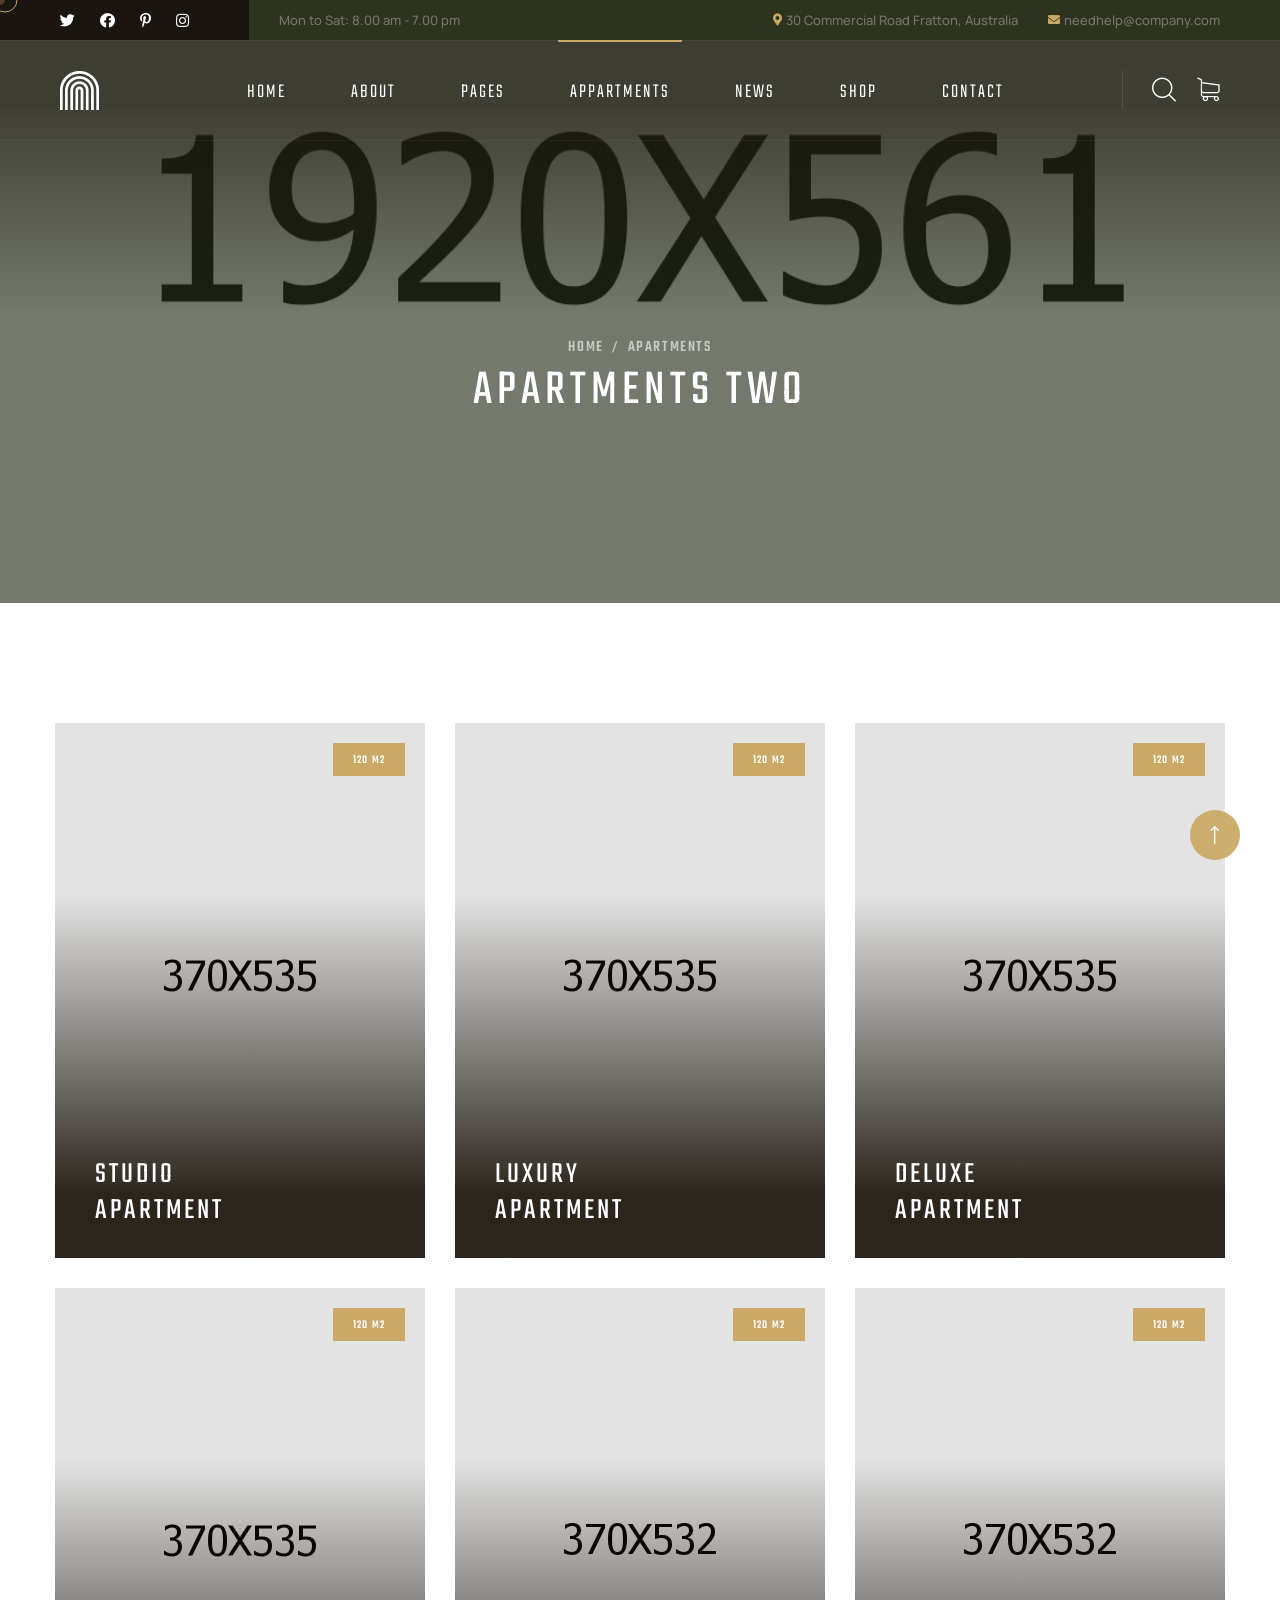
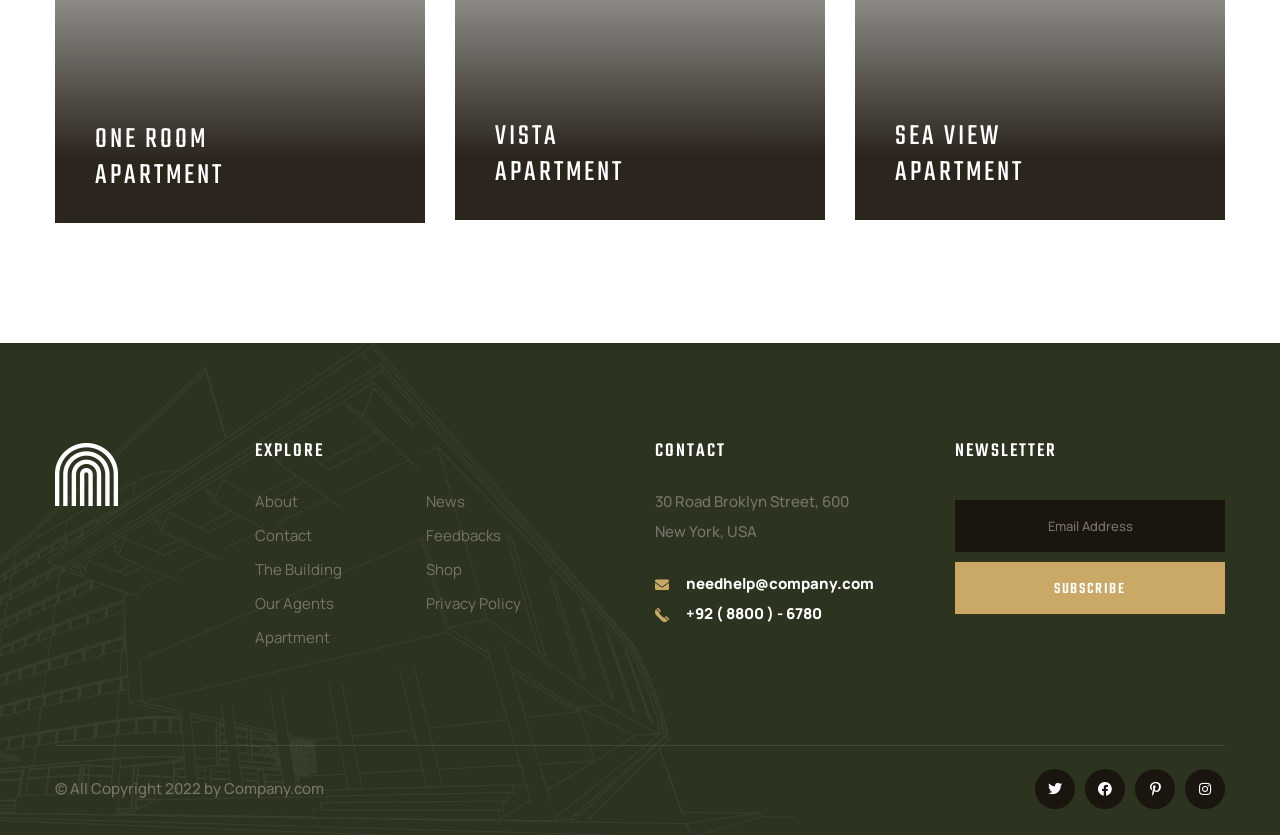
<file: docs/apartments-2.html>
<!DOCTYPE html>
<html lang="en">

<head>
    <meta charset="UTF-8" />
    <meta name="viewport" content="width=device-width, initial-scale=1.0" />
    <title> Apartments Two || alipes || alipes HTML 5 Template </title>
    <!-- favicons Icons -->
    <link rel="apple-touch-icon" sizes="180x180" href="assets/images/favicons/apple-touch-icon.png" />
    <link rel="icon" type="image/png" sizes="32x32" href="assets/images/favicons/favicon-32x32.png" />
    <link rel="icon" type="image/png" sizes="16x16" href="assets/images/favicons/favicon-16x16.png" />
    <link rel="manifest" href="assets/images/favicons/site.webmanifest" />
    <meta name="description" content="alipes HTML 5 Template " />

    <!-- fonts -->
    <link rel="preconnect" href="https://fonts.googleapis.com">

    <link rel="preconnect" href="https://fonts.gstatic.com" crossorigin>

    <link href="https://fonts.googleapis.com/css2?family=Manrope:wght@200;300;400;500;600;700;800&display=swap"
        rel="stylesheet">

    <link href="https://fonts.googleapis.com/css2?family=Teko:wght@300;400;500;600;700&display=swap" rel="stylesheet">

    <link rel="stylesheet" href="assets/vendors/bootstrap/css/bootstrap.min.css" />
    <link rel="stylesheet" href="assets/vendors/animate/animate.min.css" />
    <link rel="stylesheet" href="assets/vendors/animate/custom-animate.css" />
    <link rel="stylesheet" href="assets/vendors/fontawesome/css/all.min.css" />
    <link rel="stylesheet" href="assets/vendors/jarallax/jarallax.css" />
    <link rel="stylesheet" href="assets/vendors/jquery-magnific-popup/jquery.magnific-popup.css" />
    <link rel="stylesheet" href="assets/vendors/nouislider/nouislider.min.css" />
    <link rel="stylesheet" href="assets/vendors/nouislider/nouislider.pips.css" />
    <link rel="stylesheet" href="assets/vendors/odometer/odometer.min.css" />
    <link rel="stylesheet" href="assets/vendors/swiper/swiper.min.css" />
    <link rel="stylesheet" href="assets/vendors/alipes-icons/style.css">
    <link rel="stylesheet" href="assets/vendors/tiny-slider/tiny-slider.min.css" />
    <link rel="stylesheet" href="assets/vendors/reey-font/stylesheet.css" />
    <link rel="stylesheet" href="assets/vendors/owl-carousel/owl.carousel.min.css" />
    <link rel="stylesheet" href="assets/vendors/owl-carousel/owl.theme.default.min.css" />
    <link rel="stylesheet" href="assets/vendors/bxslider/jquery.bxslider.css" />
    <link rel="stylesheet" href="assets/vendors/bootstrap-select/css/bootstrap-select.min.css" />
    <link rel="stylesheet" href="assets/vendors/vegas/vegas.min.css" />
    <link rel="stylesheet" href="assets/vendors/jquery-ui/jquery-ui.css" />
    <link rel="stylesheet" href="assets/vendors/timepicker/timePicker.css" />
    <link rel="stylesheet" href="assets/vendors/nice-select/nice-select.css" />

    <!-- template styles -->
    <link rel="stylesheet" href="assets/css/alipes.css" />
    <link rel="stylesheet" href="assets/css/alipes-responsive.css" />
</head>

<body class="custom-cursor">

    <div class="custom-cursor__cursor"></div>
    <div class="custom-cursor__cursor-two"></div>





    <div class="preloader">
        <div class="preloader__image"></div>
    </div>
    <!-- /.preloader -->


    <div class="page-wrapper">
        <header class="main-header">
            <div class="main-header__top">
                <div class="main-header__top-inner">
                    <div class="main-header__top-left">
                        <div class="main-menu__social">
                            <a href="#"><i class="fab fa-twitter"></i></a>
                            <a href="#"><i class="fab fa-facebook"></i></a>
                            <a href="#"><i class="fab fa-pinterest-p"></i></a>
                            <a href="#"><i class="fab fa-instagram"></i></a>
                        </div>
                        <p class="main-header__top-time">Mon to Sat: 8.00 am - 7.00 pm</p>
                    </div>
                    <div class="main-header__top-right">
                        <ul class="list-unstyled main-header__contact-list">
                            <li>
                                <div class="icon">
                                    <i class="fas fa-map-marker-alt"></i>
                                </div>
                                <div class="text">
                                    <p>30 Commercial Road Fratton, Australia </p>
                                </div>
                            </li>
                            <li>
                                <div class="icon">
                                    <i class="fas fa-envelope"></i>
                                </div>
                                <div class="text">
                                    <p><a href="mailto:needhelp@company.com">needhelp@company.com</a></p>
                                </div>
                            </li>
                        </ul>
                    </div>
                </div>
            </div>
            <nav class="main-menu">
                <div class="main-menu__wrapper">
                    <div class="main-menu__wrapper-inner">
                        <div class="main-menu__left">
                            <div class="main-menu__logo">
                                <a href="index.html"><img src="assets/images/resources/logo-1.png" alt=""></a>
                            </div>
                        </div>
                        <div class="main-menu__main-menu-box">
                            <a href="#" class="mobile-nav__toggler"><i class="fa fa-bars"></i></a>
                            <ul class="main-menu__list">
                                <li class="dropdown megamenu">
                                    <a href="index.html">Home </a>
                                    <ul>
                                        <li>
                                            <section class="home-showcase">
                                                <div class="container">
                                                    <div class="home-showcase__inner">
                                                        <div class="row">
                                                            <div class="col-lg-3">
                                                                <div class="home-showcase__item">
                                                                    <div class="home-showcase__image">
                                                                        <img src="assets/images/home-showcase/home-showcase-1-1.jpg"
                                                                            alt="">
                                                                        <div class="home-showcase__buttons">
                                                                            <a href="index.html"
                                                                                class="thm-btn home-showcase__buttons__item">Multi
                                                                                Page</a>
                                                                            <a href="index-one-page.html"
                                                                                class="thm-btn home-showcase__buttons__item">One
                                                                                Page</a>
                                                                        </div>
                                                                        <!-- /.home-showcase__buttons -->
                                                                    </div><!-- /.home-showcase__image -->
                                                                    <h3 class="home-showcase__title">Home
                                                                        Page
                                                                        01</h3>
                                                                    <!-- /.home-showcase__title -->
                                                                </div><!-- /.home-showcase__item -->
                                                            </div><!-- /.col-lg-3 -->
                                                            <div class="col-lg-3">
                                                                <div class="home-showcase__item">
                                                                    <div class="home-showcase__image">
                                                                        <img src="assets/images/home-showcase/home-showcase-1-2.jpg"
                                                                            alt="">
                                                                        <div class="home-showcase__buttons">
                                                                            <a href="index2.html"
                                                                                class="thm-btn home-showcase__buttons__item">Multi
                                                                                Page</a>
                                                                            <a href="index2-one-page.html"
                                                                                class="thm-btn home-showcase__buttons__item">One
                                                                                Page</a>
                                                                        </div>
                                                                        <!-- /.home-showcase__buttons -->
                                                                    </div><!-- /.home-showcase__image -->
                                                                    <h3 class="home-showcase__title">Home
                                                                        Page
                                                                        02
                                                                    </h3><!-- /.home-showcase__title -->
                                                                </div><!-- /.home-showcase__item -->
                                                            </div><!-- /.col-lg-3 -->
                                                            <div class="col-lg-3">
                                                                <div class="home-showcase__item">
                                                                    <div class="home-showcase__image">
                                                                        <img src="assets/images/home-showcase/home-showcase-1-3.jpg"
                                                                            alt="">
                                                                        <div class="home-showcase__buttons">
                                                                            <a href="index3.html"
                                                                                class="thm-btn home-showcase__buttons__item">Multi
                                                                                Page</a>
                                                                            <a href="index3-one-page.html"
                                                                                class="thm-btn home-showcase__buttons__item">One
                                                                                Page</a>
                                                                        </div>
                                                                        <!-- /.home-showcase__buttons -->
                                                                    </div><!-- /.home-showcase__image -->
                                                                    <h3 class="home-showcase__title">Home
                                                                        Page
                                                                        03
                                                                    </h3><!-- /.home-showcase__title -->
                                                                </div><!-- /.home-showcase__item -->
                                                            </div><!-- /.col-lg-3 -->
                                                            <div class="col-lg-3">
                                                                <div class="home-showcase__item">
                                                                    <div class="home-showcase__image">
                                                                        <img src="assets/images/home-showcase/home-showcase-1-4.jpg"
                                                                            alt="">
                                                                        <div class="home-showcase__buttons">
                                                                            <a href="index-dark.html"
                                                                                class="thm-btn home-showcase__buttons__item">View
                                                                                Page</a>
                                                                        </div>
                                                                        <!-- /.home-showcase__buttons -->
                                                                    </div><!-- /.home-showcase__image -->
                                                                    <h3 class="home-showcase__title">Home
                                                                        Page
                                                                        04
                                                                    </h3><!-- /.home-showcase__title -->
                                                                </div><!-- /.home-showcase__item -->
                                                            </div><!-- /.col-lg-3 -->
                                                        </div><!-- /.row -->
                                                    </div><!-- /.home-showcase__inner -->

                                                </div><!-- /.container -->
                                            </section>
                                        </li>
                                    </ul>
                                </li>
                                <li>
                                    <a href="about.html">About</a>
                                </li>
                                <li class="dropdown">
                                    <a href="#">Pages</a>
                                    <ul class="shadow-box">
                                        <li><a href="services.html">Services</a></li>
                                        <li><a href="the-building.html">The Building</a></li>
                                        <li><a href="agents.html">Agents</a></li>
                                        <li><a href="agents-carousel.html">Agents Carousel</a></li>
                                        <li><a href="testimonials.html">Testimonials</a></li>
                                        <li><a href="testimonials-carousel.html">Testimonials Carousel</a></li>
                                        <li><a href="gallery.html">Gallery</a></li>
                                        <li><a href="gallery-carousel.html">Gallery Carousel</a></li>
                                        <li><a href="faq.html">FAQs</a></li>
                                        <li><a href="404.html">404 Error</a></li>
                                    </ul>
                                </li>
                                <li class="dropdown current">
                                    <a href="#">Appartments</a>
                                    <ul class="shadow-box">
                                        <li><a href="apartments.html">Appartments One</a></li>
                                        <li><a href="apartments-2.html">Appartments Two</a></li>
                                        <li><a href="apartments-carousel.html">Appartments Carousel</a></li>
                                        <li><a href="apartment-details-1.html">Appartment Details one</a></li>
                                        <li><a href="apartment-details-2.html">Appartment Details Two</a></li>
                                    </ul>
                                </li>
                                <li class="dropdown">
                                    <a href="#">News</a>
                                    <ul class="shadow-box">
                                        <li><a href="news.html">News</a></li>
                                        <li><a href="news-carousel.html">News Carousel</a></li>
                                        <li><a href="news-sidebar.html">News Sidebar</a></li>
                                        <li><a href="news-details.html">News Details</a></li>
                                    </ul>
                                </li>
                                <li class="dropdown">
                                    <a href="#">Shop</a>
                                    <ul class="shadow-box">
                                        <li><a href="products.html">Products</a></li>
                                        <li><a href="product-details.html">Product Details</a></li>
                                        <li><a href="cart.html">Cart</a></li>
                                        <li><a href="checkout.html">Checkout</a></li>
                                    </ul>
                                </li>
                                <li>
                                    <a href="contact.html">Contact</a>
                                </li>
                            </ul>
                        </div>
                        <div class="main-menu__right">
                            <div class="main-menu__search-cart-btn">
                                <div class="main-menu__search-cart-box">
                                    <div class="main-menu__search-box">
                                        <a href="#" class="main-menu__search search-toggler icon-magnifying-glass"></a>
                                    </div>
                                    <div class="main-menu__cart-box">
                                        <a href="cart.html" class="main-menu__cart icon-shopping-cart"></a>
                                    </div>
                                </div>
                                <div class="main-menu__btn-box">
                                    <a href="contact.html" class="thm-btn main-menu__btn">Schedule a Visit</a>
                                </div>
                            </div>
                        </div>
                    </div>
                </div>
            </nav>
        </header>

        <div class="stricky-header stricked-menu main-menu">
            <div class="sticky-header__content"></div><!-- /.sticky-header__content -->
        </div><!-- /.stricky-header -->

        <!--Page Header Start-->
        <section class="page-header">
            <div class="page-header-bg" style="background-image: url(assets/images/backgrounds/page-header-bg.jpg)">
            </div>
            <div class="page-header__overly"></div>
            <div class="container">
                <div class="page-header__inner">
                    <ul class="thm-breadcrumb list-unstyled">
                        <li><a href="index.html">Home</a></li>
                        <li><span>/</span></li>
                        <li>Apartments</li>
                    </ul>
                    <h2>Apartments Two</h2>
                </div>
            </div>
        </section>
        <!--Page Header End-->

        <!--Apartments Two Page Start-->
        <section class="apartments-two-page">
            <div class="container">
                <div class="row">
                    <!--Apartment One Single Start-->
                    <div class="col-xl-4 col-lg-6 col-md-6">
                        <div class="apartment-one__single">
                            <div class="apartment-one__img-box">
                                <div class="apartment-one__img">
                                    <img src="assets/images/resources/apartment-1-1.jpg" alt="">
                                </div>
                                <div class="apartment-one__content">
                                    <div class="apartment-one__title-box">
                                        <h3 class="apartment-one__title"><a href="apartment-details-1.html">Studio
                                                <br> apartment</a></h3>
                                    </div>
                                    <div class="apartment-one__arrow">
                                        <a href="apartment-details-1.html"><span class="icon-right-arrow"></span></a>
                                    </div>
                                </div>
                                <div class="apartment-one__btn-box">
                                    <a href="apartment-details-1.html" class="thm-btn apartment-one__btn">120 m2</a>
                                </div>
                            </div>
                        </div>
                    </div>
                    <!--Apartment One Single End-->
                    <!--Apartment One Single Start-->
                    <div class="col-xl-4 col-lg-6 col-md-6">
                        <div class="apartment-one__single">
                            <div class="apartment-one__img-box">
                                <div class="apartment-one__img">
                                    <img src="assets/images/resources/apartment-1-2.jpg" alt="">
                                </div>
                                <div class="apartment-one__content">
                                    <div class="apartment-one__title-box">
                                        <h3 class="apartment-one__title"><a href="apartment-details-1.html">Luxury
                                                <br> apartment</a></h3>
                                    </div>
                                    <div class="apartment-one__arrow">
                                        <a href="apartment-details-1.html"><span class="icon-right-arrow"></span></a>
                                    </div>
                                </div>
                                <div class="apartment-one__btn-box">
                                    <a href="apartment-details-1.html" class="thm-btn apartment-one__btn">120 m2</a>
                                </div>
                            </div>
                        </div>
                    </div>
                    <!--Apartment One Single End-->
                    <!--Apartment One Single Start-->
                    <div class="col-xl-4 col-lg-6 col-md-6">
                        <div class="apartment-one__single">
                            <div class="apartment-one__img-box">
                                <div class="apartment-one__img">
                                    <img src="assets/images/resources/apartment-1-3.jpg" alt="">
                                </div>
                                <div class="apartment-one__content">
                                    <div class="apartment-one__title-box">
                                        <h3 class="apartment-one__title"><a href="apartment-details-1.html">Deluxe
                                                <br> apartment</a></h3>
                                    </div>
                                    <div class="apartment-one__arrow">
                                        <a href="apartment-details-1.html"><span class="icon-right-arrow"></span></a>
                                    </div>
                                </div>
                                <div class="apartment-one__btn-box">
                                    <a href="apartment-details-1.html" class="thm-btn apartment-one__btn">120 m2</a>
                                </div>
                            </div>
                        </div>
                    </div>
                    <!--Apartment One Single End-->
                    <!--Apartment One Single Start-->
                    <div class="col-xl-4 col-lg-6 col-md-6">
                        <div class="apartment-one__single">
                            <div class="apartment-one__img-box">
                                <div class="apartment-one__img">
                                    <img src="assets/images/resources/apartment-1-4.jpg" alt="">
                                </div>
                                <div class="apartment-one__content">
                                    <div class="apartment-one__title-box">
                                        <h3 class="apartment-one__title"><a href="apartment-details-1.html">one room
                                                <br> apartment</a></h3>
                                    </div>
                                    <div class="apartment-one__arrow">
                                        <a href="apartment-details-1.html"><span class="icon-right-arrow"></span></a>
                                    </div>
                                </div>
                                <div class="apartment-one__btn-box">
                                    <a href="apartment-details-1.html" class="thm-btn apartment-one__btn">120 m2</a>
                                </div>
                            </div>
                        </div>
                    </div>
                    <!--Apartment One Single End-->
                    <!--Apartment One Single Start-->
                    <div class="col-xl-4 col-lg-6 col-md-6">
                        <div class="apartment-one__single">
                            <div class="apartment-one__img-box">
                                <div class="apartment-one__img">
                                    <img src="assets/images/resources/apartment-1-5.jpg" alt="">
                                </div>
                                <div class="apartment-one__content">
                                    <div class="apartment-one__title-box">
                                        <h3 class="apartment-one__title"><a href="apartment-details-1.html">vista <br>
                                                apartment</a></h3>
                                    </div>
                                    <div class="apartment-one__arrow">
                                        <a href="apartment-details-1.html"><span class="icon-right-arrow"></span></a>
                                    </div>
                                </div>
                                <div class="apartment-one__btn-box">
                                    <a href="apartment-details-1.html" class="thm-btn apartment-one__btn">120 m2</a>
                                </div>
                            </div>
                        </div>
                    </div>
                    <!--Apartment One Single End-->
                    <!--Apartment One Single Start-->
                    <div class="col-xl-4 col-lg-6 col-md-6">
                        <div class="apartment-one__single">
                            <div class="apartment-one__img-box">
                                <div class="apartment-one__img">
                                    <img src="assets/images/resources/apartment-1-6.jpg" alt="">
                                </div>
                                <div class="apartment-one__content">
                                    <div class="apartment-one__title-box">
                                        <h3 class="apartment-one__title"><a href="apartment-details-1.html">sea view
                                                <br> apartment</a></h3>
                                    </div>
                                    <div class="apartment-one__arrow">
                                        <a href="apartment-details-1.html"><span class="icon-right-arrow"></span></a>
                                    </div>
                                </div>
                                <div class="apartment-one__btn-box">
                                    <a href="#" class="thm-btn apartment-one__btn">120 m2</a>
                                </div>
                            </div>
                        </div>
                    </div>
                    <!--Apartment One Single End-->
                </div>
            </div>
        </section>
        <!--Apartments Two Page End-->

        <!--Site Footer Start-->
        <footer class="site-footer">
            <div class="site-footer__shape-1 float-bob-x">
                <img src="assets/images/shapes/site-footer-shape-1.png" alt="">
            </div>
            <div class="container">
                <div class="site-footer__inner">
                    <div class="site-footer__top">
                        <div class="row">
                            <div class="col-xl-2 col-lg-2 col-md-6 wow fadeInUp" data-wow-delay="100ms">
                                <div class="footer-widget__column footer-widget__about">
                                    <div class="footer-widget__logo">
                                        <a href="index.html"><img src="assets/images/resources/footer-logo.png"
                                                alt=""></a>
                                    </div>
                                </div>
                            </div>
                            <div class="col-xl-4 col-lg-4 col-md-6 wow fadeInUp" data-wow-delay="200ms">
                                <div class="footer-widget__column footer-widget__explore">
                                    <div class="footer-widget__title-box">
                                        <h3 class="footer-widget__title">explore</h3>
                                    </div>
                                    <div class="footer-widget__explore-list-box">
                                        <ul class="footer-widget__explore-list list-unstyled">
                                            <li><a href="about.html">About</a></li>
                                            <li><a href="contact.html">Contact</a></li>
                                            <li><a href="the-building.html">The Building</a></li>
                                            <li><a href="agents.html">Our Agents</a></li>
                                            <li><a href="apartments.html">Apartment</a></li>
                                        </ul>
                                        <ul class="footer-widget__explore-list list-unstyled">
                                            <li><a href="news.html">News</a></li>
                                            <li><a href="about.html">Feedbacks</a></li>
                                            <li><a href="products.html">Shop</a></li>
                                            <li><a href="about.html">Privacy Policy</a></li>
                                        </ul>
                                    </div>
                                </div>
                            </div>
                            <div class="col-xl-3 col-lg-3 col-md-6 wow fadeInUp" data-wow-delay="300ms">
                                <div class="footer-widget__column footer-widget__contact">
                                    <div class="footer-widget__title-box">
                                        <h3 class="footer-widget__title">Contact</h3>
                                    </div>
                                    <p class="footer-widget__contact-text">30 Road Broklyn Street, 600 <br> New York,
                                        USA
                                    </p>
                                    <ul class="footer-widget__contact-list list-unstyled">
                                        <li>
                                            <div class="icon">
                                                <span class="fas fa-envelope"></span>
                                            </div>
                                            <div class="text">
                                                <p><a href="mailto:needhelp@company.com">needhelp@company.com</a></p>
                                            </div>
                                        </li>
                                        <li>
                                            <div class="icon">
                                                <span class="icon-telephone"></span>
                                            </div>
                                            <div class="text">
                                                <p><a href="tel:+9288006780">+92 ( 8800 ) - 6780</a></p>
                                            </div>
                                        </li>
                                    </ul>
                                </div>
                            </div>
                            <div class="col-xl-3 col-lg-3 col-md-6 wow fadeInUp" data-wow-delay="400ms">
                                <div class="footer-widget__column footer-widget__newsletter">
                                    <div class="footer-widget__title-box">
                                        <h3 class="footer-widget__title">newsletter</h3>
                                    </div>
                                    <form class="footer-widget__email-box">
                                        <div class="footer-widget__email-input-box">
                                            <input type="email" placeholder="Email Address" name="email">
                                        </div>
                                        <button type="submit"
                                            class="footer-widget__subscribe-btn thm-btn">Subscribe</button>
                                    </form>
                                </div>
                            </div>
                        </div>
                    </div>
                    <div class="site-footer__bottom">
                        <div class="site-footer__bottom-inner">
                            <div class="site-footer__bottom-left">
                                <p class="site-footer__bottom-text">© All Copyright 2022 by <a href="#">Company.com</a>
                                </p>
                            </div>
                            <div class="site-footer__bottom-right">
                                <div class="site-footer__social">
                                    <a href="#"><i class="fab fa-twitter"></i></a>
                                    <a href="#"><i class="fab fa-facebook"></i></a>
                                    <a href="#"><i class="fab fa-pinterest-p"></i></a>
                                    <a href="#"><i class="fab fa-instagram"></i></a>
                                </div>
                            </div>
                        </div>
                    </div>
                </div>
            </div>
        </footer>
        <!--Site Footer End-->


    </div><!-- /.page-wrapper -->


    <div class="mobile-nav__wrapper">
        <div class="mobile-nav__overlay mobile-nav__toggler"></div>
        <!-- /.mobile-nav__overlay -->
        <div class="mobile-nav__content">
            <span class="mobile-nav__close mobile-nav__toggler"><i class="fa fa-times"></i></span>

            <div class="logo-box">
                <a href="index.html" aria-label="logo image"><img src="assets/images/resources/logo-1.png" width="40"
                        alt="" /></a>
            </div>
            <!-- /.logo-box -->
            <div class="mobile-nav__container"></div>
            <!-- /.mobile-nav__container -->

            <ul class="mobile-nav__contact list-unstyled">
                <li>
                    <i class="fa fa-envelope"></i>
                    <a href="mailto:needhelp@packageName__.com">needhelp@alipes.com</a>
                </li>
                <li>
                    <i class="fa fa-phone-alt"></i>
                    <a href="tel:666-888-0000">666 888 0000</a>
                </li>
            </ul><!-- /.mobile-nav__contact -->
            <div class="mobile-nav__top">
                <div class="mobile-nav__social">
                    <a href="#" class="fab fa-twitter"></a>
                    <a href="#" class="fab fa-facebook-square"></a>
                    <a href="#" class="fab fa-pinterest-p"></a>
                    <a href="#" class="fab fa-instagram"></a>
                </div><!-- /.mobile-nav__social -->
            </div><!-- /.mobile-nav__top -->



        </div>
        <!-- /.mobile-nav__content -->
    </div>
    <!-- /.mobile-nav__wrapper -->

    <div class="search-popup">
        <div class="search-popup__overlay search-toggler"></div>
        <!-- /.search-popup__overlay -->
        <div class="search-popup__content">
            <form action="#">
                <label for="search" class="sr-only">search here</label><!-- /.sr-only -->
                <input type="text" id="search" placeholder="Search Here..." />
                <button type="submit" aria-label="search submit" class="thm-btn">
                    <i class="icon-magnifying-glass"></i>
                </button>
            </form>
        </div>
        <!-- /.search-popup__content -->
    </div>
    <!-- /.search-popup -->

    <a href="#" data-target="html" class="scroll-to-target scroll-to-top"><i class="icon-up-arrow"></i></a>


    <script src="assets/vendors/jquery/jquery-3.6.0.min.js"></script>
    <script src="assets/vendors/bootstrap/js/bootstrap.bundle.min.js"></script>
    <script src="assets/vendors/jarallax/jarallax.min.js"></script>
    <script src="assets/vendors/jquery-ajaxchimp/jquery.ajaxchimp.min.js"></script>
    <script src="assets/vendors/jquery-appear/jquery.appear.min.js"></script>
    <script src="assets/vendors/jquery-circle-progress/jquery.circle-progress.min.js"></script>
    <script src="assets/vendors/jquery-magnific-popup/jquery.magnific-popup.min.js"></script>
    <script src="assets/vendors/jquery-validate/jquery.validate.min.js"></script>
    <script src="assets/vendors/nouislider/nouislider.min.js"></script>
    <script src="assets/vendors/odometer/odometer.min.js"></script>
    <script src="assets/vendors/swiper/swiper.min.js"></script>
    <script src="assets/vendors/tiny-slider/tiny-slider.min.js"></script>
    <script src="assets/vendors/wnumb/wNumb.min.js"></script>
    <script src="assets/vendors/wow/wow.js"></script>
    <script src="assets/vendors/isotope/isotope.js"></script>
    <script src="assets/vendors/countdown/countdown.min.js"></script>
    <script src="assets/vendors/owl-carousel/owl.carousel.min.js"></script>
    <script src="assets/vendors/bxslider/jquery.bxslider.min.js"></script>
    <script src="assets/vendors/bootstrap-select/js/bootstrap-select.min.js"></script>
    <script src="assets/vendors/vegas/vegas.min.js"></script>
    <script src="assets/vendors/jquery-ui/jquery-ui.js"></script>
    <script src="assets/vendors/timepicker/timePicker.js"></script>
    <script src="assets/vendors/circleType/jquery.circleType.js"></script>
    <script src="assets/vendors/circleType/jquery.lettering.min.js"></script>
    <script src="assets/vendors/nice-select/jquery.nice-select.min.js"></script>




    <!-- template js -->
    <script src="assets/js/alipes.js"></script>
</body>

</html>
</file>
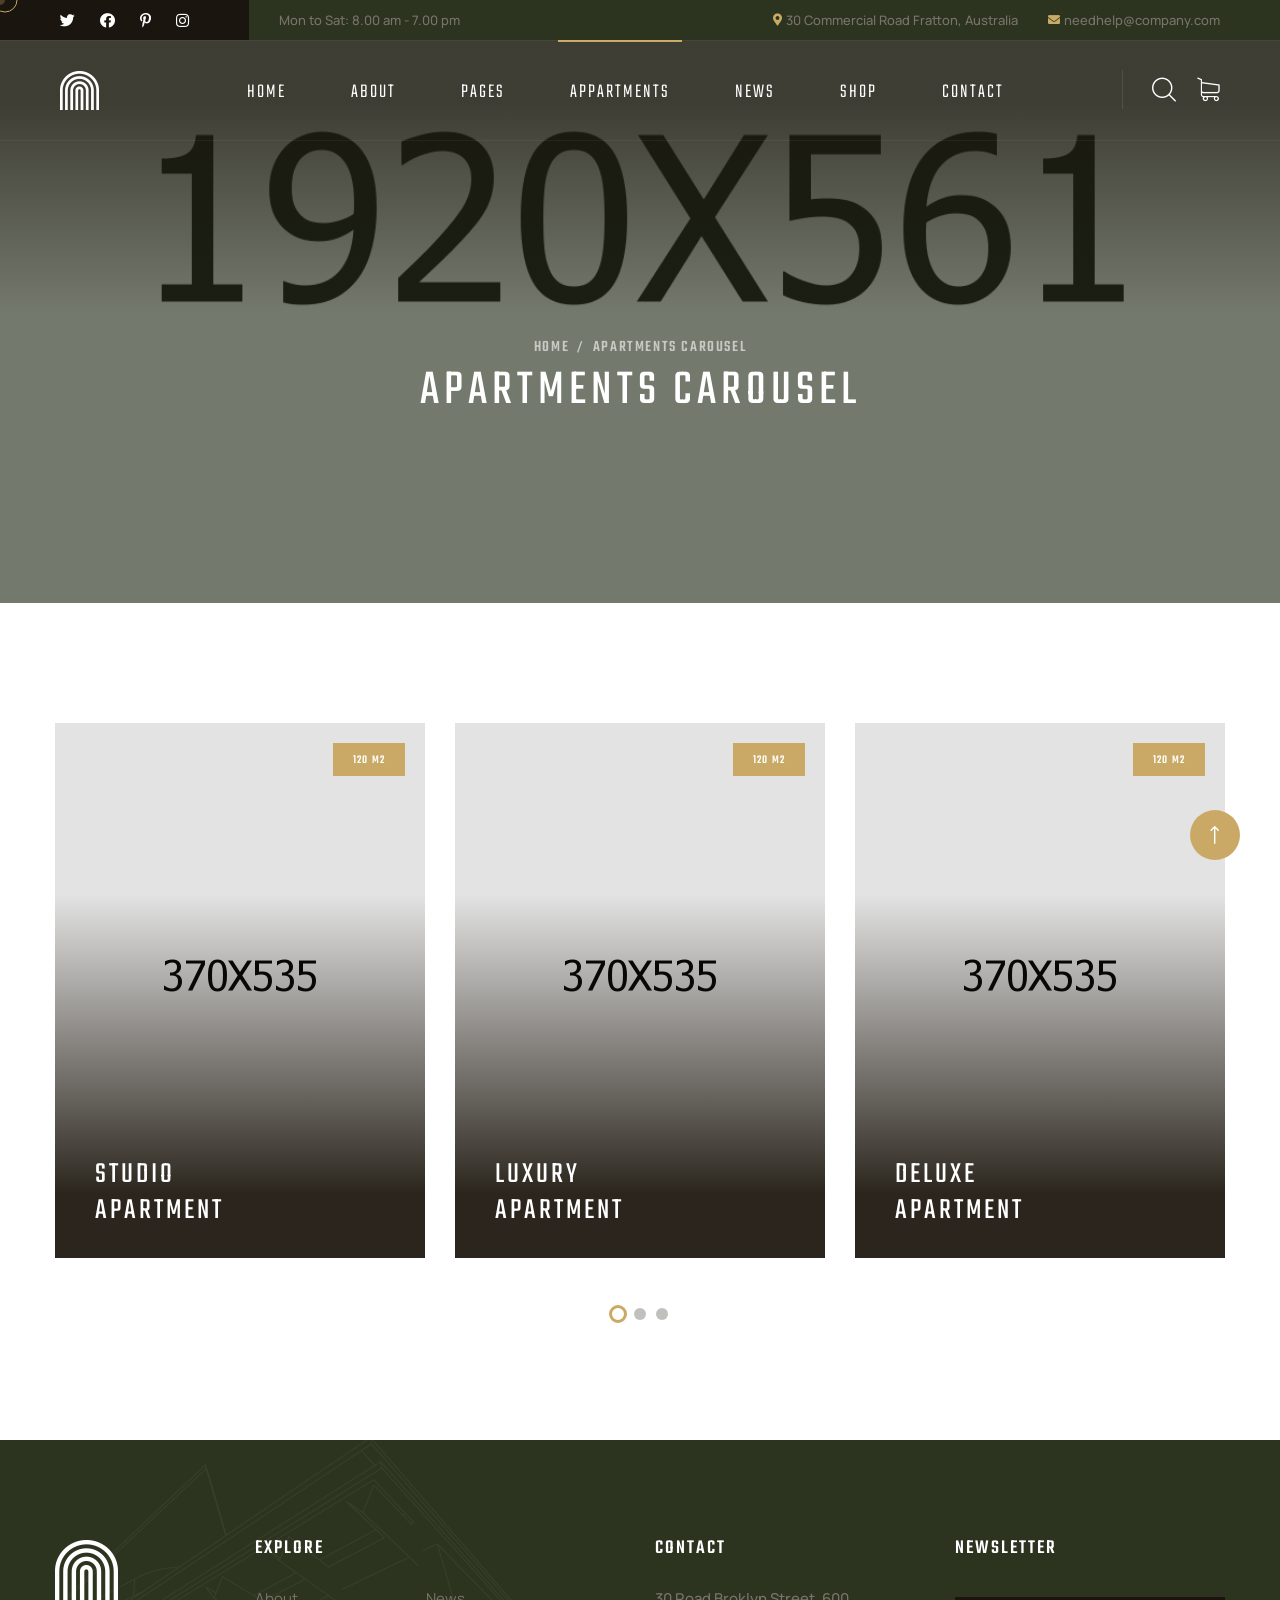
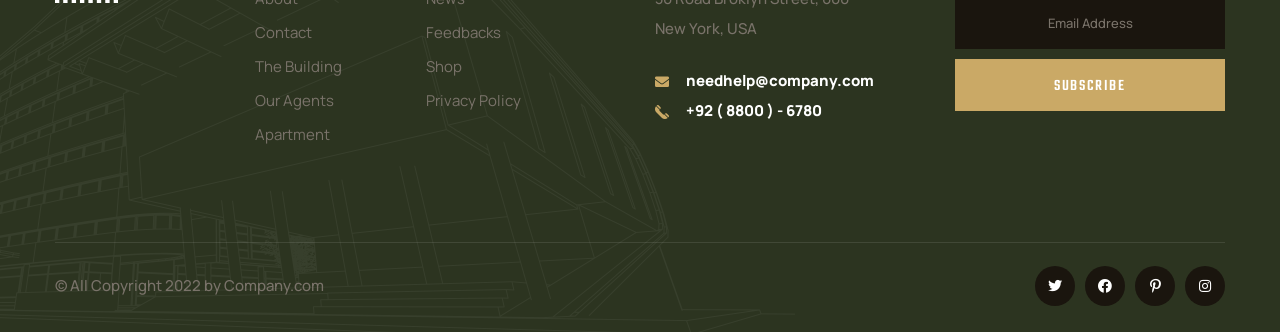
<file: docs/apartments-carousel.html>
<!DOCTYPE html>
<html lang="en">

<head>
    <meta charset="UTF-8" />
    <meta name="viewport" content="width=device-width, initial-scale=1.0" />
    <title> Apartments Carousel || alipes || alipes HTML 5 Template </title>
    <!-- favicons Icons -->
    <link rel="apple-touch-icon" sizes="180x180" href="assets/images/favicons/apple-touch-icon.png" />
    <link rel="icon" type="image/png" sizes="32x32" href="assets/images/favicons/favicon-32x32.png" />
    <link rel="icon" type="image/png" sizes="16x16" href="assets/images/favicons/favicon-16x16.png" />
    <link rel="manifest" href="assets/images/favicons/site.webmanifest" />
    <meta name="description" content="alipes HTML 5 Template " />

    <!-- fonts -->
    <link rel="preconnect" href="https://fonts.googleapis.com">

    <link rel="preconnect" href="https://fonts.gstatic.com" crossorigin>

    <link href="https://fonts.googleapis.com/css2?family=Manrope:wght@200;300;400;500;600;700;800&display=swap"
        rel="stylesheet">

    <link href="https://fonts.googleapis.com/css2?family=Teko:wght@300;400;500;600;700&display=swap" rel="stylesheet">

    <link rel="stylesheet" href="assets/vendors/bootstrap/css/bootstrap.min.css" />
    <link rel="stylesheet" href="assets/vendors/animate/animate.min.css" />
    <link rel="stylesheet" href="assets/vendors/animate/custom-animate.css" />
    <link rel="stylesheet" href="assets/vendors/fontawesome/css/all.min.css" />
    <link rel="stylesheet" href="assets/vendors/jarallax/jarallax.css" />
    <link rel="stylesheet" href="assets/vendors/jquery-magnific-popup/jquery.magnific-popup.css" />
    <link rel="stylesheet" href="assets/vendors/nouislider/nouislider.min.css" />
    <link rel="stylesheet" href="assets/vendors/nouislider/nouislider.pips.css" />
    <link rel="stylesheet" href="assets/vendors/odometer/odometer.min.css" />
    <link rel="stylesheet" href="assets/vendors/swiper/swiper.min.css" />
    <link rel="stylesheet" href="assets/vendors/alipes-icons/style.css">
    <link rel="stylesheet" href="assets/vendors/tiny-slider/tiny-slider.min.css" />
    <link rel="stylesheet" href="assets/vendors/reey-font/stylesheet.css" />
    <link rel="stylesheet" href="assets/vendors/owl-carousel/owl.carousel.min.css" />
    <link rel="stylesheet" href="assets/vendors/owl-carousel/owl.theme.default.min.css" />
    <link rel="stylesheet" href="assets/vendors/bxslider/jquery.bxslider.css" />
    <link rel="stylesheet" href="assets/vendors/bootstrap-select/css/bootstrap-select.min.css" />
    <link rel="stylesheet" href="assets/vendors/vegas/vegas.min.css" />
    <link rel="stylesheet" href="assets/vendors/jquery-ui/jquery-ui.css" />
    <link rel="stylesheet" href="assets/vendors/timepicker/timePicker.css" />
    <link rel="stylesheet" href="assets/vendors/nice-select/nice-select.css" />

    <!-- template styles -->
    <link rel="stylesheet" href="assets/css/alipes.css" />
    <link rel="stylesheet" href="assets/css/alipes-responsive.css" />
</head>

<body class="custom-cursor">

    <div class="custom-cursor__cursor"></div>
    <div class="custom-cursor__cursor-two"></div>





    <div class="preloader">
        <div class="preloader__image"></div>
    </div>
    <!-- /.preloader -->


    <div class="page-wrapper">
        <header class="main-header">
            <div class="main-header__top">
                <div class="main-header__top-inner">
                    <div class="main-header__top-left">
                        <div class="main-menu__social">
                            <a href="#"><i class="fab fa-twitter"></i></a>
                            <a href="#"><i class="fab fa-facebook"></i></a>
                            <a href="#"><i class="fab fa-pinterest-p"></i></a>
                            <a href="#"><i class="fab fa-instagram"></i></a>
                        </div>
                        <p class="main-header__top-time">Mon to Sat: 8.00 am - 7.00 pm</p>
                    </div>
                    <div class="main-header__top-right">
                        <ul class="list-unstyled main-header__contact-list">
                            <li>
                                <div class="icon">
                                    <i class="fas fa-map-marker-alt"></i>
                                </div>
                                <div class="text">
                                    <p>30 Commercial Road Fratton, Australia </p>
                                </div>
                            </li>
                            <li>
                                <div class="icon">
                                    <i class="fas fa-envelope"></i>
                                </div>
                                <div class="text">
                                    <p><a href="mailto:needhelp@company.com">needhelp@company.com</a></p>
                                </div>
                            </li>
                        </ul>
                    </div>
                </div>
            </div>
            <nav class="main-menu">
                <div class="main-menu__wrapper">
                    <div class="main-menu__wrapper-inner">
                        <div class="main-menu__left">
                            <div class="main-menu__logo">
                                <a href="index.html"><img src="assets/images/resources/logo-1.png" alt=""></a>
                            </div>
                        </div>
                        <div class="main-menu__main-menu-box">
                            <a href="#" class="mobile-nav__toggler"><i class="fa fa-bars"></i></a>
                            <ul class="main-menu__list">
                                <li class="dropdown megamenu">
                                    <a href="index.html">Home </a>
                                    <ul>
                                        <li>
                                            <section class="home-showcase">
                                                <div class="container">
                                                    <div class="home-showcase__inner">
                                                        <div class="row">
                                                            <div class="col-lg-3">
                                                                <div class="home-showcase__item">
                                                                    <div class="home-showcase__image">
                                                                        <img src="assets/images/home-showcase/home-showcase-1-1.jpg"
                                                                            alt="">
                                                                        <div class="home-showcase__buttons">
                                                                            <a href="index.html"
                                                                                class="thm-btn home-showcase__buttons__item">Multi
                                                                                Page</a>
                                                                            <a href="index-one-page.html"
                                                                                class="thm-btn home-showcase__buttons__item">One
                                                                                Page</a>
                                                                        </div>
                                                                        <!-- /.home-showcase__buttons -->
                                                                    </div><!-- /.home-showcase__image -->
                                                                    <h3 class="home-showcase__title">Home
                                                                        Page
                                                                        01</h3>
                                                                    <!-- /.home-showcase__title -->
                                                                </div><!-- /.home-showcase__item -->
                                                            </div><!-- /.col-lg-3 -->
                                                            <div class="col-lg-3">
                                                                <div class="home-showcase__item">
                                                                    <div class="home-showcase__image">
                                                                        <img src="assets/images/home-showcase/home-showcase-1-2.jpg"
                                                                            alt="">
                                                                        <div class="home-showcase__buttons">
                                                                            <a href="index2.html"
                                                                                class="thm-btn home-showcase__buttons__item">Multi
                                                                                Page</a>
                                                                            <a href="index2-one-page.html"
                                                                                class="thm-btn home-showcase__buttons__item">One
                                                                                Page</a>
                                                                        </div>
                                                                        <!-- /.home-showcase__buttons -->
                                                                    </div><!-- /.home-showcase__image -->
                                                                    <h3 class="home-showcase__title">Home
                                                                        Page
                                                                        02
                                                                    </h3><!-- /.home-showcase__title -->
                                                                </div><!-- /.home-showcase__item -->
                                                            </div><!-- /.col-lg-3 -->
                                                            <div class="col-lg-3">
                                                                <div class="home-showcase__item">
                                                                    <div class="home-showcase__image">
                                                                        <img src="assets/images/home-showcase/home-showcase-1-3.jpg"
                                                                            alt="">
                                                                        <div class="home-showcase__buttons">
                                                                            <a href="index3.html"
                                                                                class="thm-btn home-showcase__buttons__item">Multi
                                                                                Page</a>
                                                                            <a href="index3-one-page.html"
                                                                                class="thm-btn home-showcase__buttons__item">One
                                                                                Page</a>
                                                                        </div>
                                                                        <!-- /.home-showcase__buttons -->
                                                                    </div><!-- /.home-showcase__image -->
                                                                    <h3 class="home-showcase__title">Home
                                                                        Page
                                                                        03
                                                                    </h3><!-- /.home-showcase__title -->
                                                                </div><!-- /.home-showcase__item -->
                                                            </div><!-- /.col-lg-3 -->
                                                            <div class="col-lg-3">
                                                                <div class="home-showcase__item">
                                                                    <div class="home-showcase__image">
                                                                        <img src="assets/images/home-showcase/home-showcase-1-4.jpg"
                                                                            alt="">
                                                                        <div class="home-showcase__buttons">
                                                                            <a href="index-dark.html"
                                                                                class="thm-btn home-showcase__buttons__item">View
                                                                                Page</a>
                                                                        </div>
                                                                        <!-- /.home-showcase__buttons -->
                                                                    </div><!-- /.home-showcase__image -->
                                                                    <h3 class="home-showcase__title">Home
                                                                        Page
                                                                        04
                                                                    </h3><!-- /.home-showcase__title -->
                                                                </div><!-- /.home-showcase__item -->
                                                            </div><!-- /.col-lg-3 -->
                                                        </div><!-- /.row -->
                                                    </div><!-- /.home-showcase__inner -->

                                                </div><!-- /.container -->
                                            </section>
                                        </li>
                                    </ul>
                                </li>
                                <li>
                                    <a href="about.html">About</a>
                                </li>
                                <li class="dropdown">
                                    <a href="#">Pages</a>
                                    <ul class="shadow-box">
                                        <li><a href="services.html">Services</a></li>
                                        <li><a href="the-building.html">The Building</a></li>
                                        <li><a href="agents.html">Agents</a></li>
                                        <li><a href="agents-carousel.html">Agents Carousel</a></li>
                                        <li><a href="testimonials.html">Testimonials</a></li>
                                        <li><a href="testimonials-carousel.html">Testimonials Carousel</a></li>
                                        <li><a href="gallery.html">Gallery</a></li>
                                        <li><a href="gallery-carousel.html">Gallery Carousel</a></li>
                                        <li><a href="faq.html">FAQs</a></li>
                                        <li><a href="404.html">404 Error</a></li>
                                    </ul>
                                </li>
                                <li class="dropdown current">
                                    <a href="#">Appartments</a>
                                    <ul class="shadow-box">
                                        <li><a href="apartments.html">Appartments One</a></li>
                                        <li><a href="apartments-2.html">Appartments Two</a></li>
                                        <li><a href="apartments-carousel.html">Appartments Carousel</a></li>
                                        <li><a href="apartment-details-1.html">Appartment Details one</a></li>
                                        <li><a href="apartment-details-2.html">Appartment Details Two</a></li>
                                    </ul>
                                </li>
                                <li class="dropdown">
                                    <a href="#">News</a>
                                    <ul class="shadow-box">
                                        <li><a href="news.html">News</a></li>
                                        <li><a href="news-carousel.html">News Carousel</a></li>
                                        <li><a href="news-sidebar.html">News Sidebar</a></li>
                                        <li><a href="news-details.html">News Details</a></li>
                                    </ul>
                                </li>
                                <li class="dropdown">
                                    <a href="#">Shop</a>
                                    <ul class="shadow-box">
                                        <li><a href="products.html">Products</a></li>
                                        <li><a href="product-details.html">Product Details</a></li>
                                        <li><a href="cart.html">Cart</a></li>
                                        <li><a href="checkout.html">Checkout</a></li>
                                    </ul>
                                </li>
                                <li>
                                    <a href="contact.html">Contact</a>
                                </li>
                            </ul>
                        </div>
                        <div class="main-menu__right">
                            <div class="main-menu__search-cart-btn">
                                <div class="main-menu__search-cart-box">
                                    <div class="main-menu__search-box">
                                        <a href="#" class="main-menu__search search-toggler icon-magnifying-glass"></a>
                                    </div>
                                    <div class="main-menu__cart-box">
                                        <a href="cart.html" class="main-menu__cart icon-shopping-cart"></a>
                                    </div>
                                </div>
                                <div class="main-menu__btn-box">
                                    <a href="contact.html" class="thm-btn main-menu__btn">Schedule a Visit</a>
                                </div>
                            </div>
                        </div>
                    </div>
                </div>
            </nav>
        </header>

        <div class="stricky-header stricked-menu main-menu">
            <div class="sticky-header__content"></div><!-- /.sticky-header__content -->
        </div><!-- /.stricky-header -->

        <!--Page Header Start-->
        <section class="page-header">
            <div class="page-header-bg" style="background-image: url(assets/images/backgrounds/page-header-bg.jpg)">
            </div>
            <div class="page-header__overly"></div>
            <div class="container">
                <div class="page-header__inner">
                    <ul class="thm-breadcrumb list-unstyled">
                        <li><a href="index.html">Home</a></li>
                        <li><span>/</span></li>
                        <li>Apartments Carousel</li>
                    </ul>
                    <h2>Apartments Carousel</h2>
                </div>
            </div>
        </section>
        <!--Page Header End-->

        <!--Apartments Two Page Start-->
        <section class="apartments-carousel-page">
            <div class="container">
                <div class="apartments-carousel thm-owl__carousel owl-theme owl-carousel carousel-dot-style"
                    data-owl-options='{
                    "items": 3,
                    "margin": 30,
                    "smartSpeed": 700,
                    "loop":true,
                    "autoplay": 6000,
                    "nav":false,
                    "dots":true,
                    "navText": ["<span class=\"fa fa-angle-left\"></span>","<span class=\"fa fa-angle-right\"></span>"],
                    "responsive":{
                        "0":{
                            "items":1
                        },
                        "768":{
                            "items":2
                        },
                        "992":{
                            "items": 3
                        }
                    }
                }'>
                    <!--Apartment One Single Start-->
                    <div class="item">
                        <div class="apartment-one__single">
                            <div class="apartment-one__img-box">
                                <div class="apartment-one__img">
                                    <img src="assets/images/resources/apartment-1-1.jpg" alt="">
                                </div>
                                <div class="apartment-one__content">
                                    <div class="apartment-one__title-box">
                                        <h3 class="apartment-one__title"><a href="apartment-details-1.html">Studio
                                                <br> apartment</a></h3>
                                    </div>
                                    <div class="apartment-one__arrow">
                                        <a href="apartment-details-1.html"><span class="icon-right-arrow"></span></a>
                                    </div>
                                </div>
                                <div class="apartment-one__btn-box">
                                    <a href="apartment-details-1.html" class="thm-btn apartment-one__btn">120 m2</a>
                                </div>
                            </div>
                        </div>
                    </div>
                    <!--Apartment One Single End-->
                    <!--Apartment One Single Start-->
                    <div class="item">
                        <div class="apartment-one__single">
                            <div class="apartment-one__img-box">
                                <div class="apartment-one__img">
                                    <img src="assets/images/resources/apartment-1-2.jpg" alt="">
                                </div>
                                <div class="apartment-one__content">
                                    <div class="apartment-one__title-box">
                                        <h3 class="apartment-one__title"><a href="apartment-details-1.html">Luxury
                                                <br> apartment</a></h3>
                                    </div>
                                    <div class="apartment-one__arrow">
                                        <a href="apartment-details-1.html"><span class="icon-right-arrow"></span></a>
                                    </div>
                                </div>
                                <div class="apartment-one__btn-box">
                                    <a href="apartment-details-1.html" class="thm-btn apartment-one__btn">120 m2</a>
                                </div>
                            </div>
                        </div>
                    </div>
                    <!--Apartment One Single End-->
                    <!--Apartment One Single Start-->
                    <div class="item">
                        <div class="apartment-one__single">
                            <div class="apartment-one__img-box">
                                <div class="apartment-one__img">
                                    <img src="assets/images/resources/apartment-1-3.jpg" alt="">
                                </div>
                                <div class="apartment-one__content">
                                    <div class="apartment-one__title-box">
                                        <h3 class="apartment-one__title"><a href="apartment-details-1.html">Deluxe
                                                <br> apartment</a></h3>
                                    </div>
                                    <div class="apartment-one__arrow">
                                        <a href="apartment-details-1.html"><span class="icon-right-arrow"></span></a>
                                    </div>
                                </div>
                                <div class="apartment-one__btn-box">
                                    <a href="apartment-details-1.html" class="thm-btn apartment-one__btn">120 m2</a>
                                </div>
                            </div>
                        </div>
                    </div>
                    <!--Apartment One Single End-->
                    <!--Apartment One Single Start-->
                    <div class="item">
                        <div class="apartment-one__single">
                            <div class="apartment-one__img-box">
                                <div class="apartment-one__img">
                                    <img src="assets/images/resources/apartment-1-4.jpg" alt="">
                                </div>
                                <div class="apartment-one__content">
                                    <div class="apartment-one__title-box">
                                        <h3 class="apartment-one__title"><a href="apartment-details-1.html">one room
                                                <br> apartment</a></h3>
                                    </div>
                                    <div class="apartment-one__arrow">
                                        <a href="apartment-details-1.html"><span class="icon-right-arrow"></span></a>
                                    </div>
                                </div>
                                <div class="apartment-one__btn-box">
                                    <a href="apartment-details-1.html" class="thm-btn apartment-one__btn">120 m2</a>
                                </div>
                            </div>
                        </div>
                    </div>
                    <!--Apartment One Single End-->
                    <!--Apartment One Single Start-->
                    <div class="item">
                        <div class="apartment-one__single">
                            <div class="apartment-one__img-box">
                                <div class="apartment-one__img">
                                    <img src="assets/images/resources/apartment-1-5.jpg" alt="">
                                </div>
                                <div class="apartment-one__content">
                                    <div class="apartment-one__title-box">
                                        <h3 class="apartment-one__title"><a href="apartment-details-1.html">vista <br>
                                                apartment</a></h3>
                                    </div>
                                    <div class="apartment-one__arrow">
                                        <a href="apartment-details-1.html"><span class="icon-right-arrow"></span></a>
                                    </div>
                                </div>
                                <div class="apartment-one__btn-box">
                                    <a href="apartment-details-1.html" class="thm-btn apartment-one__btn">120 m2</a>
                                </div>
                            </div>
                        </div>
                    </div>
                    <!--Apartment One Single End-->
                    <!--Apartment One Single Start-->
                    <div class="item">
                        <div class="apartment-one__single">
                            <div class="apartment-one__img-box">
                                <div class="apartment-one__img">
                                    <img src="assets/images/resources/apartment-1-6.jpg" alt="">
                                </div>
                                <div class="apartment-one__content">
                                    <div class="apartment-one__title-box">
                                        <h3 class="apartment-one__title"><a href="apartment-details-1.html">sea view
                                                <br> apartment</a></h3>
                                    </div>
                                    <div class="apartment-one__arrow">
                                        <a href="apartment-details-1.html"><span class="icon-right-arrow"></span></a>
                                    </div>
                                </div>
                                <div class="apartment-one__btn-box">
                                    <a href="#" class="thm-btn apartment-one__btn">120 m2</a>
                                </div>
                            </div>
                        </div>
                    </div>
                    <!--Apartment One Single End-->
                    <!--Apartment One Single Start-->
                    <div class="item">
                        <div class="apartment-one__single">
                            <div class="apartment-one__img-box">
                                <div class="apartment-one__img">
                                    <img src="assets/images/resources/apartment-1-4.jpg" alt="">
                                </div>
                                <div class="apartment-one__content">
                                    <div class="apartment-one__title-box">
                                        <h3 class="apartment-one__title"><a href="apartment-details-1.html">one room
                                                <br> apartment</a></h3>
                                    </div>
                                    <div class="apartment-one__arrow">
                                        <a href="apartment-details-1.html"><span class="icon-right-arrow"></span></a>
                                    </div>
                                </div>
                                <div class="apartment-one__btn-box">
                                    <a href="apartment-details-1.html" class="thm-btn apartment-one__btn">120 m2</a>
                                </div>
                            </div>
                        </div>
                    </div>
                    <!--Apartment One Single End-->
                    <!--Apartment One Single Start-->
                    <div class="item">
                        <div class="apartment-one__single">
                            <div class="apartment-one__img-box">
                                <div class="apartment-one__img">
                                    <img src="assets/images/resources/apartment-1-5.jpg" alt="">
                                </div>
                                <div class="apartment-one__content">
                                    <div class="apartment-one__title-box">
                                        <h3 class="apartment-one__title"><a href="apartment-details-1.html">vista <br>
                                                apartment</a></h3>
                                    </div>
                                    <div class="apartment-one__arrow">
                                        <a href="apartment-details-1.html"><span class="icon-right-arrow"></span></a>
                                    </div>
                                </div>
                                <div class="apartment-one__btn-box">
                                    <a href="apartment-details-1.html" class="thm-btn apartment-one__btn">120 m2</a>
                                </div>
                            </div>
                        </div>
                    </div>
                    <!--Apartment One Single End-->
                    <!--Apartment One Single Start-->
                    <div class="item">
                        <div class="apartment-one__single">
                            <div class="apartment-one__img-box">
                                <div class="apartment-one__img">
                                    <img src="assets/images/resources/apartment-1-6.jpg" alt="">
                                </div>
                                <div class="apartment-one__content">
                                    <div class="apartment-one__title-box">
                                        <h3 class="apartment-one__title"><a href="apartment-details-1.html">sea view
                                                <br> apartment</a></h3>
                                    </div>
                                    <div class="apartment-one__arrow">
                                        <a href="apartment-details-1.html"><span class="icon-right-arrow"></span></a>
                                    </div>
                                </div>
                                <div class="apartment-one__btn-box">
                                    <a href="#" class="thm-btn apartment-one__btn">120 m2</a>
                                </div>
                            </div>
                        </div>
                    </div>
                    <!--Apartment One Single End-->
                </div>
            </div>
        </section>
        <!--Apartments Two Page End-->

        <!--Site Footer Start-->
        <footer class="site-footer">
            <div class="site-footer__shape-1 float-bob-x">
                <img src="assets/images/shapes/site-footer-shape-1.png" alt="">
            </div>
            <div class="container">
                <div class="site-footer__inner">
                    <div class="site-footer__top">
                        <div class="row">
                            <div class="col-xl-2 col-lg-2 col-md-6 wow fadeInUp" data-wow-delay="100ms">
                                <div class="footer-widget__column footer-widget__about">
                                    <div class="footer-widget__logo">
                                        <a href="index.html"><img src="assets/images/resources/footer-logo.png"
                                                alt=""></a>
                                    </div>
                                </div>
                            </div>
                            <div class="col-xl-4 col-lg-4 col-md-6 wow fadeInUp" data-wow-delay="200ms">
                                <div class="footer-widget__column footer-widget__explore">
                                    <div class="footer-widget__title-box">
                                        <h3 class="footer-widget__title">explore</h3>
                                    </div>
                                    <div class="footer-widget__explore-list-box">
                                        <ul class="footer-widget__explore-list list-unstyled">
                                            <li><a href="about.html">About</a></li>
                                            <li><a href="contact.html">Contact</a></li>
                                            <li><a href="the-building.html">The Building</a></li>
                                            <li><a href="agents.html">Our Agents</a></li>
                                            <li><a href="apartments.html">Apartment</a></li>
                                        </ul>
                                        <ul class="footer-widget__explore-list list-unstyled">
                                            <li><a href="news.html">News</a></li>
                                            <li><a href="about.html">Feedbacks</a></li>
                                            <li><a href="products.html">Shop</a></li>
                                            <li><a href="about.html">Privacy Policy</a></li>
                                        </ul>
                                    </div>
                                </div>
                            </div>
                            <div class="col-xl-3 col-lg-3 col-md-6 wow fadeInUp" data-wow-delay="300ms">
                                <div class="footer-widget__column footer-widget__contact">
                                    <div class="footer-widget__title-box">
                                        <h3 class="footer-widget__title">Contact</h3>
                                    </div>
                                    <p class="footer-widget__contact-text">30 Road Broklyn Street, 600 <br> New York,
                                        USA
                                    </p>
                                    <ul class="footer-widget__contact-list list-unstyled">
                                        <li>
                                            <div class="icon">
                                                <span class="fas fa-envelope"></span>
                                            </div>
                                            <div class="text">
                                                <p><a href="mailto:needhelp@company.com">needhelp@company.com</a></p>
                                            </div>
                                        </li>
                                        <li>
                                            <div class="icon">
                                                <span class="icon-telephone"></span>
                                            </div>
                                            <div class="text">
                                                <p><a href="tel:+9288006780">+92 ( 8800 ) - 6780</a></p>
                                            </div>
                                        </li>
                                    </ul>
                                </div>
                            </div>
                            <div class="col-xl-3 col-lg-3 col-md-6 wow fadeInUp" data-wow-delay="400ms">
                                <div class="footer-widget__column footer-widget__newsletter">
                                    <div class="footer-widget__title-box">
                                        <h3 class="footer-widget__title">newsletter</h3>
                                    </div>
                                    <form class="footer-widget__email-box">
                                        <div class="footer-widget__email-input-box">
                                            <input type="email" placeholder="Email Address" name="email">
                                        </div>
                                        <button type="submit"
                                            class="footer-widget__subscribe-btn thm-btn">Subscribe</button>
                                    </form>
                                </div>
                            </div>
                        </div>
                    </div>
                    <div class="site-footer__bottom">
                        <div class="site-footer__bottom-inner">
                            <div class="site-footer__bottom-left">
                                <p class="site-footer__bottom-text">© All Copyright 2022 by <a href="#">Company.com</a>
                                </p>
                            </div>
                            <div class="site-footer__bottom-right">
                                <div class="site-footer__social">
                                    <a href="#"><i class="fab fa-twitter"></i></a>
                                    <a href="#"><i class="fab fa-facebook"></i></a>
                                    <a href="#"><i class="fab fa-pinterest-p"></i></a>
                                    <a href="#"><i class="fab fa-instagram"></i></a>
                                </div>
                            </div>
                        </div>
                    </div>
                </div>
            </div>
        </footer>
        <!--Site Footer End-->


    </div><!-- /.page-wrapper -->


    <div class="mobile-nav__wrapper">
        <div class="mobile-nav__overlay mobile-nav__toggler"></div>
        <!-- /.mobile-nav__overlay -->
        <div class="mobile-nav__content">
            <span class="mobile-nav__close mobile-nav__toggler"><i class="fa fa-times"></i></span>

            <div class="logo-box">
                <a href="index.html" aria-label="logo image"><img src="assets/images/resources/logo-1.png" width="40"
                        alt="" /></a>
            </div>
            <!-- /.logo-box -->
            <div class="mobile-nav__container"></div>
            <!-- /.mobile-nav__container -->

            <ul class="mobile-nav__contact list-unstyled">
                <li>
                    <i class="fa fa-envelope"></i>
                    <a href="mailto:needhelp@packageName__.com">needhelp@alipes.com</a>
                </li>
                <li>
                    <i class="fa fa-phone-alt"></i>
                    <a href="tel:666-888-0000">666 888 0000</a>
                </li>
            </ul><!-- /.mobile-nav__contact -->
            <div class="mobile-nav__top">
                <div class="mobile-nav__social">
                    <a href="#" class="fab fa-twitter"></a>
                    <a href="#" class="fab fa-facebook-square"></a>
                    <a href="#" class="fab fa-pinterest-p"></a>
                    <a href="#" class="fab fa-instagram"></a>
                </div><!-- /.mobile-nav__social -->
            </div><!-- /.mobile-nav__top -->



        </div>
        <!-- /.mobile-nav__content -->
    </div>
    <!-- /.mobile-nav__wrapper -->

    <div class="search-popup">
        <div class="search-popup__overlay search-toggler"></div>
        <!-- /.search-popup__overlay -->
        <div class="search-popup__content">
            <form action="#">
                <label for="search" class="sr-only">search here</label><!-- /.sr-only -->
                <input type="text" id="search" placeholder="Search Here..." />
                <button type="submit" aria-label="search submit" class="thm-btn">
                    <i class="icon-magnifying-glass"></i>
                </button>
            </form>
        </div>
        <!-- /.search-popup__content -->
    </div>
    <!-- /.search-popup -->

    <a href="#" data-target="html" class="scroll-to-target scroll-to-top"><i class="icon-up-arrow"></i></a>


    <script src="assets/vendors/jquery/jquery-3.6.0.min.js"></script>
    <script src="assets/vendors/bootstrap/js/bootstrap.bundle.min.js"></script>
    <script src="assets/vendors/jarallax/jarallax.min.js"></script>
    <script src="assets/vendors/jquery-ajaxchimp/jquery.ajaxchimp.min.js"></script>
    <script src="assets/vendors/jquery-appear/jquery.appear.min.js"></script>
    <script src="assets/vendors/jquery-circle-progress/jquery.circle-progress.min.js"></script>
    <script src="assets/vendors/jquery-magnific-popup/jquery.magnific-popup.min.js"></script>
    <script src="assets/vendors/jquery-validate/jquery.validate.min.js"></script>
    <script src="assets/vendors/nouislider/nouislider.min.js"></script>
    <script src="assets/vendors/odometer/odometer.min.js"></script>
    <script src="assets/vendors/swiper/swiper.min.js"></script>
    <script src="assets/vendors/tiny-slider/tiny-slider.min.js"></script>
    <script src="assets/vendors/wnumb/wNumb.min.js"></script>
    <script src="assets/vendors/wow/wow.js"></script>
    <script src="assets/vendors/isotope/isotope.js"></script>
    <script src="assets/vendors/countdown/countdown.min.js"></script>
    <script src="assets/vendors/owl-carousel/owl.carousel.min.js"></script>
    <script src="assets/vendors/bxslider/jquery.bxslider.min.js"></script>
    <script src="assets/vendors/bootstrap-select/js/bootstrap-select.min.js"></script>
    <script src="assets/vendors/vegas/vegas.min.js"></script>
    <script src="assets/vendors/jquery-ui/jquery-ui.js"></script>
    <script src="assets/vendors/timepicker/timePicker.js"></script>
    <script src="assets/vendors/circleType/jquery.circleType.js"></script>
    <script src="assets/vendors/circleType/jquery.lettering.min.js"></script>
    <script src="assets/vendors/nice-select/jquery.nice-select.min.js"></script>




    <!-- template js -->
    <script src="assets/js/alipes.js"></script>
</body>

</html>
</file>
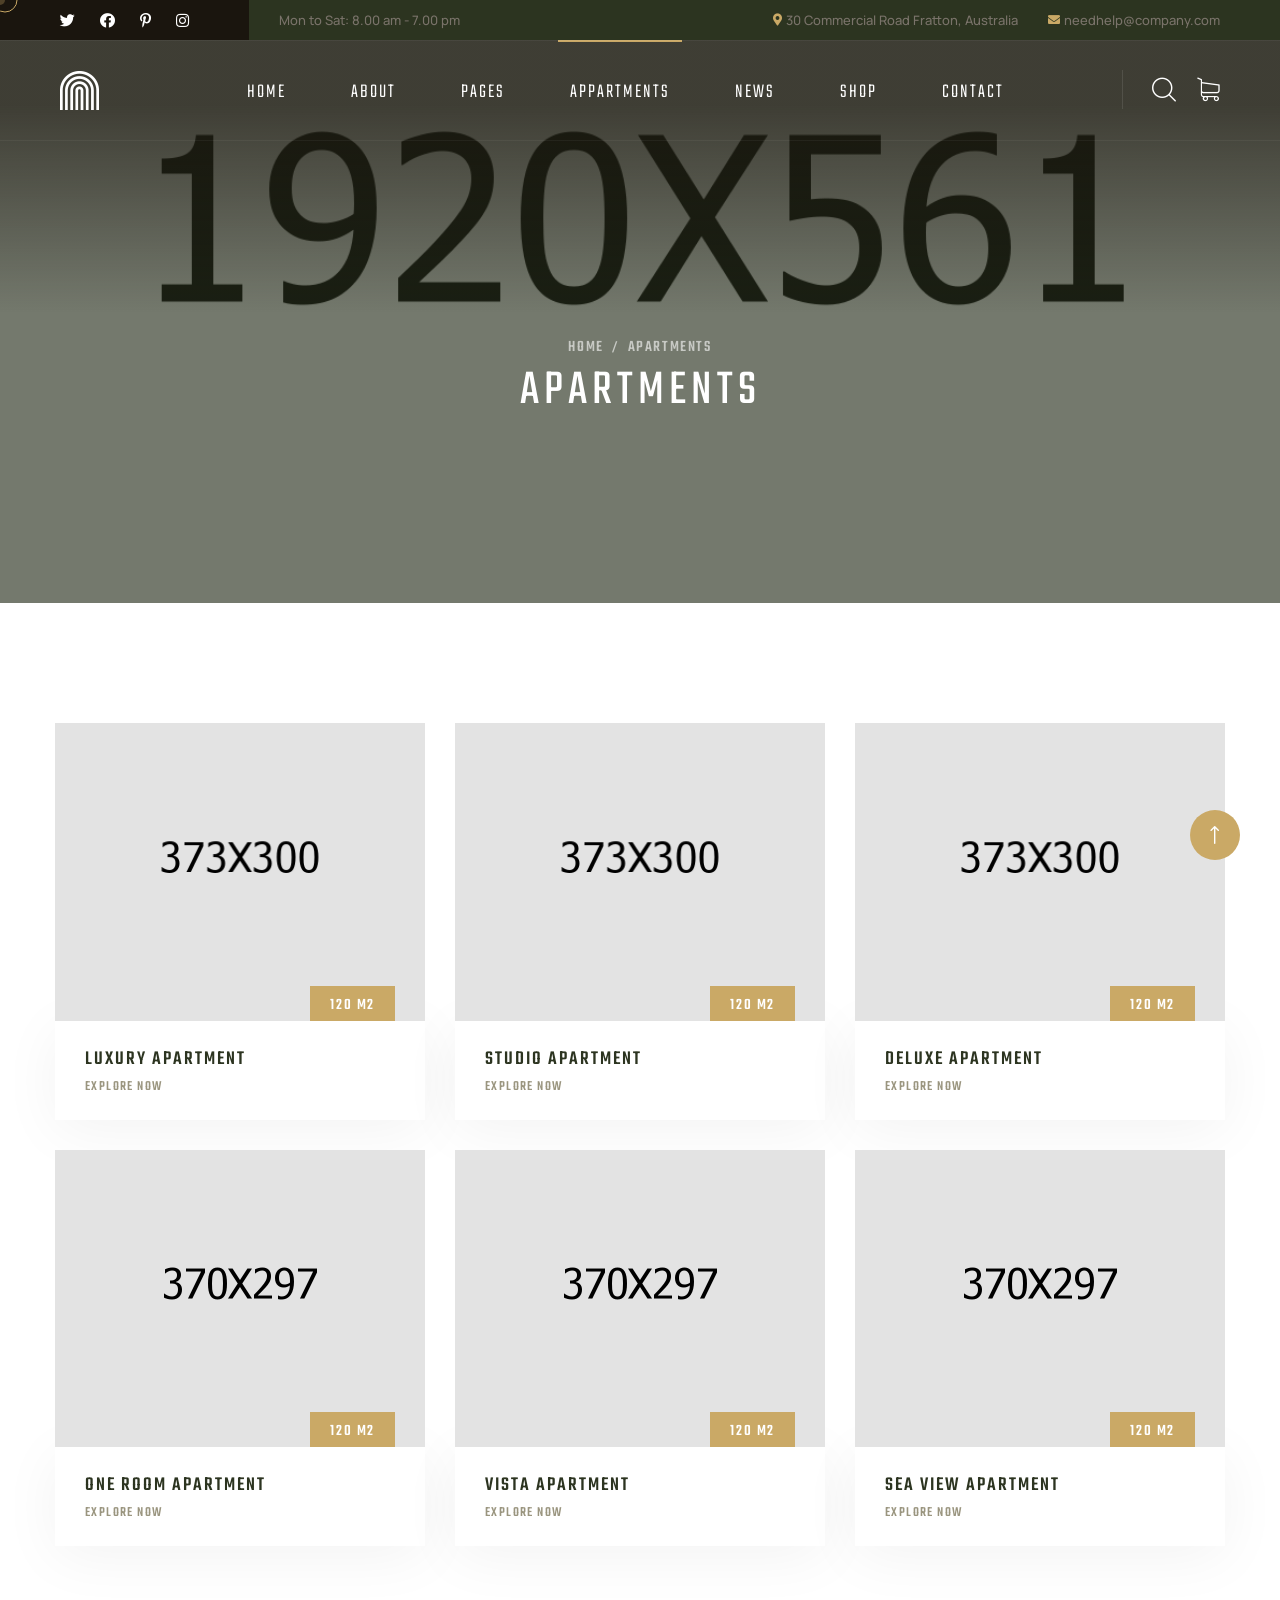
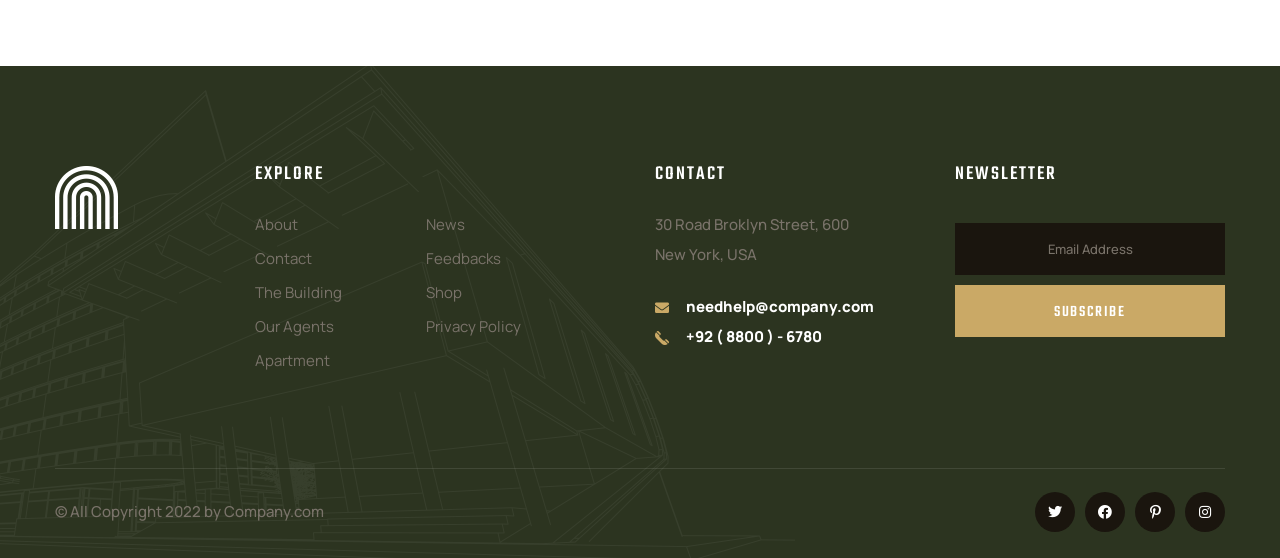
<file: docs/apartments.html>
<!DOCTYPE html>
<html lang="en">

<head>
    <meta charset="UTF-8" />
    <meta name="viewport" content="width=device-width, initial-scale=1.0" />
    <title> Apartments || alipes || alipes HTML 5 Template </title>
    <!-- favicons Icons -->
    <link rel="apple-touch-icon" sizes="180x180" href="assets/images/favicons/apple-touch-icon.png" />
    <link rel="icon" type="image/png" sizes="32x32" href="assets/images/favicons/favicon-32x32.png" />
    <link rel="icon" type="image/png" sizes="16x16" href="assets/images/favicons/favicon-16x16.png" />
    <link rel="manifest" href="assets/images/favicons/site.webmanifest" />
    <meta name="description" content="alipes HTML 5 Template " />

    <!-- fonts -->
    <link rel="preconnect" href="https://fonts.googleapis.com">

    <link rel="preconnect" href="https://fonts.gstatic.com" crossorigin>

    <link href="https://fonts.googleapis.com/css2?family=Manrope:wght@200;300;400;500;600;700;800&display=swap"
        rel="stylesheet">

    <link href="https://fonts.googleapis.com/css2?family=Teko:wght@300;400;500;600;700&display=swap" rel="stylesheet">

    <link rel="stylesheet" href="assets/vendors/bootstrap/css/bootstrap.min.css" />
    <link rel="stylesheet" href="assets/vendors/animate/animate.min.css" />
    <link rel="stylesheet" href="assets/vendors/animate/custom-animate.css" />
    <link rel="stylesheet" href="assets/vendors/fontawesome/css/all.min.css" />
    <link rel="stylesheet" href="assets/vendors/jarallax/jarallax.css" />
    <link rel="stylesheet" href="assets/vendors/jquery-magnific-popup/jquery.magnific-popup.css" />
    <link rel="stylesheet" href="assets/vendors/nouislider/nouislider.min.css" />
    <link rel="stylesheet" href="assets/vendors/nouislider/nouislider.pips.css" />
    <link rel="stylesheet" href="assets/vendors/odometer/odometer.min.css" />
    <link rel="stylesheet" href="assets/vendors/swiper/swiper.min.css" />
    <link rel="stylesheet" href="assets/vendors/alipes-icons/style.css">
    <link rel="stylesheet" href="assets/vendors/tiny-slider/tiny-slider.min.css" />
    <link rel="stylesheet" href="assets/vendors/reey-font/stylesheet.css" />
    <link rel="stylesheet" href="assets/vendors/owl-carousel/owl.carousel.min.css" />
    <link rel="stylesheet" href="assets/vendors/owl-carousel/owl.theme.default.min.css" />
    <link rel="stylesheet" href="assets/vendors/bxslider/jquery.bxslider.css" />
    <link rel="stylesheet" href="assets/vendors/bootstrap-select/css/bootstrap-select.min.css" />
    <link rel="stylesheet" href="assets/vendors/vegas/vegas.min.css" />
    <link rel="stylesheet" href="assets/vendors/jquery-ui/jquery-ui.css" />
    <link rel="stylesheet" href="assets/vendors/timepicker/timePicker.css" />
    <link rel="stylesheet" href="assets/vendors/nice-select/nice-select.css" />

    <!-- template styles -->
    <link rel="stylesheet" href="assets/css/alipes.css" />
    <link rel="stylesheet" href="assets/css/alipes-responsive.css" />
</head>

<body class="custom-cursor">

    <div class="custom-cursor__cursor"></div>
    <div class="custom-cursor__cursor-two"></div>





    <div class="preloader">
        <div class="preloader__image"></div>
    </div>
    <!-- /.preloader -->


    <div class="page-wrapper">
        <header class="main-header">
            <div class="main-header__top">
                <div class="main-header__top-inner">
                    <div class="main-header__top-left">
                        <div class="main-menu__social">
                            <a href="#"><i class="fab fa-twitter"></i></a>
                            <a href="#"><i class="fab fa-facebook"></i></a>
                            <a href="#"><i class="fab fa-pinterest-p"></i></a>
                            <a href="#"><i class="fab fa-instagram"></i></a>
                        </div>
                        <p class="main-header__top-time">Mon to Sat: 8.00 am - 7.00 pm</p>
                    </div>
                    <div class="main-header__top-right">
                        <ul class="list-unstyled main-header__contact-list">
                            <li>
                                <div class="icon">
                                    <i class="fas fa-map-marker-alt"></i>
                                </div>
                                <div class="text">
                                    <p>30 Commercial Road Fratton, Australia </p>
                                </div>
                            </li>
                            <li>
                                <div class="icon">
                                    <i class="fas fa-envelope"></i>
                                </div>
                                <div class="text">
                                    <p><a href="mailto:needhelp@company.com">needhelp@company.com</a></p>
                                </div>
                            </li>
                        </ul>
                    </div>
                </div>
            </div>
            <nav class="main-menu">
                <div class="main-menu__wrapper">
                    <div class="main-menu__wrapper-inner">
                        <div class="main-menu__left">
                            <div class="main-menu__logo">
                                <a href="index.html"><img src="assets/images/resources/logo-1.png" alt=""></a>
                            </div>
                        </div>
                        <div class="main-menu__main-menu-box">
                            <a href="#" class="mobile-nav__toggler"><i class="fa fa-bars"></i></a>
                            <ul class="main-menu__list">
                                <li class="dropdown megamenu">
                                    <a href="index.html">Home </a>
                                    <ul>
                                        <li>
                                            <section class="home-showcase">
                                                <div class="container">
                                                    <div class="home-showcase__inner">
                                                        <div class="row">
                                                            <div class="col-lg-3">
                                                                <div class="home-showcase__item">
                                                                    <div class="home-showcase__image">
                                                                        <img src="assets/images/home-showcase/home-showcase-1-1.jpg"
                                                                            alt="">
                                                                        <div class="home-showcase__buttons">
                                                                            <a href="index.html"
                                                                                class="thm-btn home-showcase__buttons__item">Multi
                                                                                Page</a>
                                                                            <a href="index-one-page.html"
                                                                                class="thm-btn home-showcase__buttons__item">One
                                                                                Page</a>
                                                                        </div>
                                                                        <!-- /.home-showcase__buttons -->
                                                                    </div><!-- /.home-showcase__image -->
                                                                    <h3 class="home-showcase__title">Home
                                                                        Page
                                                                        01</h3>
                                                                    <!-- /.home-showcase__title -->
                                                                </div><!-- /.home-showcase__item -->
                                                            </div><!-- /.col-lg-3 -->
                                                            <div class="col-lg-3">
                                                                <div class="home-showcase__item">
                                                                    <div class="home-showcase__image">
                                                                        <img src="assets/images/home-showcase/home-showcase-1-2.jpg"
                                                                            alt="">
                                                                        <div class="home-showcase__buttons">
                                                                            <a href="index2.html"
                                                                                class="thm-btn home-showcase__buttons__item">Multi
                                                                                Page</a>
                                                                            <a href="index2-one-page.html"
                                                                                class="thm-btn home-showcase__buttons__item">One
                                                                                Page</a>
                                                                        </div>
                                                                        <!-- /.home-showcase__buttons -->
                                                                    </div><!-- /.home-showcase__image -->
                                                                    <h3 class="home-showcase__title">Home
                                                                        Page
                                                                        02
                                                                    </h3><!-- /.home-showcase__title -->
                                                                </div><!-- /.home-showcase__item -->
                                                            </div><!-- /.col-lg-3 -->
                                                            <div class="col-lg-3">
                                                                <div class="home-showcase__item">
                                                                    <div class="home-showcase__image">
                                                                        <img src="assets/images/home-showcase/home-showcase-1-3.jpg"
                                                                            alt="">
                                                                        <div class="home-showcase__buttons">
                                                                            <a href="index3.html"
                                                                                class="thm-btn home-showcase__buttons__item">Multi
                                                                                Page</a>
                                                                            <a href="index3-one-page.html"
                                                                                class="thm-btn home-showcase__buttons__item">One
                                                                                Page</a>
                                                                        </div>
                                                                        <!-- /.home-showcase__buttons -->
                                                                    </div><!-- /.home-showcase__image -->
                                                                    <h3 class="home-showcase__title">Home
                                                                        Page
                                                                        03
                                                                    </h3><!-- /.home-showcase__title -->
                                                                </div><!-- /.home-showcase__item -->
                                                            </div><!-- /.col-lg-3 -->
                                                            <div class="col-lg-3">
                                                                <div class="home-showcase__item">
                                                                    <div class="home-showcase__image">
                                                                        <img src="assets/images/home-showcase/home-showcase-1-4.jpg"
                                                                            alt="">
                                                                        <div class="home-showcase__buttons">
                                                                            <a href="index-dark.html"
                                                                                class="thm-btn home-showcase__buttons__item">View
                                                                                Page</a>
                                                                        </div>
                                                                        <!-- /.home-showcase__buttons -->
                                                                    </div><!-- /.home-showcase__image -->
                                                                    <h3 class="home-showcase__title">Home
                                                                        Page
                                                                        04
                                                                    </h3><!-- /.home-showcase__title -->
                                                                </div><!-- /.home-showcase__item -->
                                                            </div><!-- /.col-lg-3 -->
                                                        </div><!-- /.row -->
                                                    </div><!-- /.home-showcase__inner -->

                                                </div><!-- /.container -->
                                            </section>
                                        </li>
                                    </ul>
                                </li>
                                <li>
                                    <a href="about.html">About</a>
                                </li>
                                <li class="dropdown">
                                    <a href="#">Pages</a>
                                    <ul class="shadow-box">
                                        <li><a href="services.html">Services</a></li>
                                        <li><a href="the-building.html">The Building</a></li>
                                        <li><a href="agents.html">Agents</a></li>
                                        <li><a href="agents-carousel.html">Agents Carousel</a></li>
                                        <li><a href="testimonials.html">Testimonials</a></li>
                                        <li><a href="testimonials-carousel.html">Testimonials Carousel</a></li>
                                        <li><a href="gallery.html">Gallery</a></li>
                                        <li><a href="gallery-carousel.html">Gallery Carousel</a></li>
                                        <li><a href="faq.html">FAQs</a></li>
                                        <li><a href="404.html">404 Error</a></li>
                                    </ul>
                                </li>
                                <li class="dropdown current">
                                    <a href="#">Appartments</a>
                                    <ul class="shadow-box">
                                        <li><a href="apartments.html">Appartments One</a></li>
                                        <li><a href="apartments-2.html">Appartments Two</a></li>
                                        <li><a href="apartments-carousel.html">Appartments Carousel</a></li>
                                        <li><a href="apartment-details-1.html">Appartment Details one</a></li>
                                        <li><a href="apartment-details-2.html">Appartment Details Two</a></li>
                                    </ul>
                                </li>
                                <li class="dropdown">
                                    <a href="#">News</a>
                                    <ul class="shadow-box">
                                        <li><a href="news.html">News</a></li>
                                        <li><a href="news-carousel.html">News Carousel</a></li>
                                        <li><a href="news-sidebar.html">News Sidebar</a></li>
                                        <li><a href="news-details.html">News Details</a></li>
                                    </ul>
                                </li>
                                <li class="dropdown">
                                    <a href="#">Shop</a>
                                    <ul class="shadow-box">
                                        <li><a href="products.html">Products</a></li>
                                        <li><a href="product-details.html">Product Details</a></li>
                                        <li><a href="cart.html">Cart</a></li>
                                        <li><a href="checkout.html">Checkout</a></li>
                                    </ul>
                                </li>
                                <li>
                                    <a href="contact.html">Contact</a>
                                </li>
                            </ul>
                        </div>
                        <div class="main-menu__right">
                            <div class="main-menu__search-cart-btn">
                                <div class="main-menu__search-cart-box">
                                    <div class="main-menu__search-box">
                                        <a href="#" class="main-menu__search search-toggler icon-magnifying-glass"></a>
                                    </div>
                                    <div class="main-menu__cart-box">
                                        <a href="cart.html" class="main-menu__cart icon-shopping-cart"></a>
                                    </div>
                                </div>
                                <div class="main-menu__btn-box">
                                    <a href="contact.html" class="thm-btn main-menu__btn">Schedule a Visit</a>
                                </div>
                            </div>
                        </div>
                    </div>
                </div>
            </nav>
        </header>

        <div class="stricky-header stricked-menu main-menu">
            <div class="sticky-header__content"></div><!-- /.sticky-header__content -->
        </div><!-- /.stricky-header -->

        <!--Page Header Start-->
        <section class="page-header">
            <div class="page-header-bg" style="background-image: url(assets/images/backgrounds/page-header-bg.jpg)">
            </div>
            <div class="page-header__overly"></div>
            <div class="container">
                <div class="page-header__inner">
                    <ul class="thm-breadcrumb list-unstyled">
                        <li><a href="index.html">Home</a></li>
                        <li><span>/</span></li>
                        <li>Apartments</li>
                    </ul>
                    <h2>Apartments</h2>
                </div>
            </div>
        </section>
        <!--Page Header End-->

        <!--Apartments Page Start-->
        <section class="apartments-page">
            <div class="container">
                <div class="row">
                    <!--Apartment Two Single Start-->
                    <div class="col-xl-4 col-lg-6 col-md-6 wow fadeInUp" data-wow-delay="100ms">
                        <div class="apartment-two__single">
                            <div class="apartment-two__img">
                                <img src="assets/images/resources/apartment-2-1.jpg" alt="">
                                <div class="apartment-two__btn-box">
                                    <a href="apartment-details-1.html" class="thm-btn apartment-two__btn">120 m2</a>
                                </div>
                            </div>
                            <div class="apartment-two__content">
                                <h3 class="apartment-two__title"><a href="apartment-details-1.html">Luxury Apartment</a>
                                </h3>
                                <p class="apartment-two__sub-title">Explore now</p>
                            </div>
                        </div>
                    </div>
                    <!--Apartment Two Single End-->
                    <!--Apartment Two Single Start-->
                    <div class="col-xl-4 col-lg-6 col-md-6 wow fadeInUp" data-wow-delay="200ms">
                        <div class="apartment-two__single">
                            <div class="apartment-two__img">
                                <img src="assets/images/resources/apartment-2-2.jpg" alt="">
                                <div class="apartment-two__btn-box">
                                    <a href="apartment-details-1.html" class="thm-btn apartment-two__btn">120 m2</a>
                                </div>
                            </div>
                            <div class="apartment-two__content">
                                <h3 class="apartment-two__title"><a href="apartment-details-1.html">Studio Apartment</a>
                                </h3>
                                <p class="apartment-two__sub-title">Explore now</p>
                            </div>
                        </div>
                    </div>
                    <!--Apartment Two Single End-->
                    <!--Apartment Two Single Start-->
                    <div class="col-xl-4 col-lg-6 col-md-6 wow fadeInUp" data-wow-delay="300ms">
                        <div class="apartment-two__single">
                            <div class="apartment-two__img">
                                <img src="assets/images/resources/apartment-2-3.jpg" alt="">
                                <div class="apartment-two__btn-box">
                                    <a href="apartment-details-1.html" class="thm-btn apartment-two__btn">120 m2</a>
                                </div>
                            </div>
                            <div class="apartment-two__content">
                                <h3 class="apartment-two__title"><a href="apartment-details-1.html">Deluxe Apartment</a>
                                </h3>
                                <p class="apartment-two__sub-title">Explore now</p>
                            </div>
                        </div>
                    </div>
                    <!--Apartment Two Single End-->
                    <!--Apartment Two Single Start-->
                    <div class="col-xl-4 col-lg-6 col-md-6 wow fadeInUp" data-wow-delay="400ms">
                        <div class="apartment-two__single">
                            <div class="apartment-two__img">
                                <img src="assets/images/resources/apartment-2-4.jpg" alt="">
                                <div class="apartment-two__btn-box">
                                    <a href="apartment-details-1.html" class="thm-btn apartment-two__btn">120 m2</a>
                                </div>
                            </div>
                            <div class="apartment-two__content">
                                <h3 class="apartment-two__title"><a href="apartment-details-1.html">one room
                                        apartment</a></h3>
                                <p class="apartment-two__sub-title">Explore now</p>
                            </div>
                        </div>
                    </div>
                    <!--Apartment Two Single End-->
                    <!--Apartment Two Single Start-->
                    <div class="col-xl-4 col-lg-6 col-md-6 wow fadeInUp" data-wow-delay="500ms">
                        <div class="apartment-two__single">
                            <div class="apartment-two__img">
                                <img src="assets/images/resources/apartment-2-5.jpg" alt="">
                                <div class="apartment-two__btn-box">
                                    <a href="apartment-details-1.html" class="thm-btn apartment-two__btn">120 m2</a>
                                </div>
                            </div>
                            <div class="apartment-two__content">
                                <h3 class="apartment-two__title"><a href="apartment-details-1.html">vista
                                        apartment</a></h3>
                                <p class="apartment-two__sub-title">Explore now</p>
                            </div>
                        </div>
                    </div>
                    <!--Apartment Two Single End-->
                    <!--Apartment Two Single Start-->
                    <div class="col-xl-4 col-lg-6 col-md-6 wow fadeInUp" data-wow-delay="600ms">
                        <div class="apartment-two__single">
                            <div class="apartment-two__img">
                                <img src="assets/images/resources/apartment-2-6.jpg" alt="">
                                <div class="apartment-two__btn-box">
                                    <a href="apartment-details-1.html" class="thm-btn apartment-two__btn">120 m2</a>
                                </div>
                            </div>
                            <div class="apartment-two__content">
                                <h3 class="apartment-two__title"><a href="apartment-details-1.html">sea view
                                        apartment</a></h3>
                                <p class="apartment-two__sub-title">Explore now</p>
                            </div>
                        </div>
                    </div>
                    <!--Apartment Two Single End-->
                </div>
            </div>
        </section>
        <!--Apartments Page End-->

        <!--Site Footer Start-->
        <footer class="site-footer">
            <div class="site-footer__shape-1 float-bob-x">
                <img src="assets/images/shapes/site-footer-shape-1.png" alt="">
            </div>
            <div class="container">
                <div class="site-footer__inner">
                    <div class="site-footer__top">
                        <div class="row">
                            <div class="col-xl-2 col-lg-2 col-md-6 wow fadeInUp" data-wow-delay="100ms">
                                <div class="footer-widget__column footer-widget__about">
                                    <div class="footer-widget__logo">
                                        <a href="index.html"><img src="assets/images/resources/footer-logo.png"
                                                alt=""></a>
                                    </div>
                                </div>
                            </div>
                            <div class="col-xl-4 col-lg-4 col-md-6 wow fadeInUp" data-wow-delay="200ms">
                                <div class="footer-widget__column footer-widget__explore">
                                    <div class="footer-widget__title-box">
                                        <h3 class="footer-widget__title">explore</h3>
                                    </div>
                                    <div class="footer-widget__explore-list-box">
                                        <ul class="footer-widget__explore-list list-unstyled">
                                            <li><a href="about.html">About</a></li>
                                            <li><a href="contact.html">Contact</a></li>
                                            <li><a href="the-building.html">The Building</a></li>
                                            <li><a href="agents.html">Our Agents</a></li>
                                            <li><a href="apartments.html">Apartment</a></li>
                                        </ul>
                                        <ul class="footer-widget__explore-list list-unstyled">
                                            <li><a href="news.html">News</a></li>
                                            <li><a href="about.html">Feedbacks</a></li>
                                            <li><a href="products.html">Shop</a></li>
                                            <li><a href="about.html">Privacy Policy</a></li>
                                        </ul>
                                    </div>
                                </div>
                            </div>
                            <div class="col-xl-3 col-lg-3 col-md-6 wow fadeInUp" data-wow-delay="300ms">
                                <div class="footer-widget__column footer-widget__contact">
                                    <div class="footer-widget__title-box">
                                        <h3 class="footer-widget__title">Contact</h3>
                                    </div>
                                    <p class="footer-widget__contact-text">30 Road Broklyn Street, 600 <br> New York,
                                        USA
                                    </p>
                                    <ul class="footer-widget__contact-list list-unstyled">
                                        <li>
                                            <div class="icon">
                                                <span class="fas fa-envelope"></span>
                                            </div>
                                            <div class="text">
                                                <p><a href="mailto:needhelp@company.com">needhelp@company.com</a></p>
                                            </div>
                                        </li>
                                        <li>
                                            <div class="icon">
                                                <span class="icon-telephone"></span>
                                            </div>
                                            <div class="text">
                                                <p><a href="tel:+9288006780">+92 ( 8800 ) - 6780</a></p>
                                            </div>
                                        </li>
                                    </ul>
                                </div>
                            </div>
                            <div class="col-xl-3 col-lg-3 col-md-6 wow fadeInUp" data-wow-delay="400ms">
                                <div class="footer-widget__column footer-widget__newsletter">
                                    <div class="footer-widget__title-box">
                                        <h3 class="footer-widget__title">newsletter</h3>
                                    </div>
                                    <form class="footer-widget__email-box">
                                        <div class="footer-widget__email-input-box">
                                            <input type="email" placeholder="Email Address" name="email">
                                        </div>
                                        <button type="submit"
                                            class="footer-widget__subscribe-btn thm-btn">Subscribe</button>
                                    </form>
                                </div>
                            </div>
                        </div>
                    </div>
                    <div class="site-footer__bottom">
                        <div class="site-footer__bottom-inner">
                            <div class="site-footer__bottom-left">
                                <p class="site-footer__bottom-text">© All Copyright 2022 by <a href="#">Company.com</a>
                                </p>
                            </div>
                            <div class="site-footer__bottom-right">
                                <div class="site-footer__social">
                                    <a href="#"><i class="fab fa-twitter"></i></a>
                                    <a href="#"><i class="fab fa-facebook"></i></a>
                                    <a href="#"><i class="fab fa-pinterest-p"></i></a>
                                    <a href="#"><i class="fab fa-instagram"></i></a>
                                </div>
                            </div>
                        </div>
                    </div>
                </div>
            </div>
        </footer>
        <!--Site Footer End-->


    </div><!-- /.page-wrapper -->


    <div class="mobile-nav__wrapper">
        <div class="mobile-nav__overlay mobile-nav__toggler"></div>
        <!-- /.mobile-nav__overlay -->
        <div class="mobile-nav__content">
            <span class="mobile-nav__close mobile-nav__toggler"><i class="fa fa-times"></i></span>

            <div class="logo-box">
                <a href="index.html" aria-label="logo image"><img src="assets/images/resources/logo-1.png" width="40"
                        alt="" /></a>
            </div>
            <!-- /.logo-box -->
            <div class="mobile-nav__container"></div>
            <!-- /.mobile-nav__container -->

            <ul class="mobile-nav__contact list-unstyled">
                <li>
                    <i class="fa fa-envelope"></i>
                    <a href="mailto:needhelp@packageName__.com">needhelp@alipes.com</a>
                </li>
                <li>
                    <i class="fa fa-phone-alt"></i>
                    <a href="tel:666-888-0000">666 888 0000</a>
                </li>
            </ul><!-- /.mobile-nav__contact -->
            <div class="mobile-nav__top">
                <div class="mobile-nav__social">
                    <a href="#" class="fab fa-twitter"></a>
                    <a href="#" class="fab fa-facebook-square"></a>
                    <a href="#" class="fab fa-pinterest-p"></a>
                    <a href="#" class="fab fa-instagram"></a>
                </div><!-- /.mobile-nav__social -->
            </div><!-- /.mobile-nav__top -->



        </div>
        <!-- /.mobile-nav__content -->
    </div>
    <!-- /.mobile-nav__wrapper -->

    <div class="search-popup">
        <div class="search-popup__overlay search-toggler"></div>
        <!-- /.search-popup__overlay -->
        <div class="search-popup__content">
            <form action="#">
                <label for="search" class="sr-only">search here</label><!-- /.sr-only -->
                <input type="text" id="search" placeholder="Search Here..." />
                <button type="submit" aria-label="search submit" class="thm-btn">
                    <i class="icon-magnifying-glass"></i>
                </button>
            </form>
        </div>
        <!-- /.search-popup__content -->
    </div>
    <!-- /.search-popup -->

    <a href="#" data-target="html" class="scroll-to-target scroll-to-top"><i class="icon-up-arrow"></i></a>


    <script src="assets/vendors/jquery/jquery-3.6.0.min.js"></script>
    <script src="assets/vendors/bootstrap/js/bootstrap.bundle.min.js"></script>
    <script src="assets/vendors/jarallax/jarallax.min.js"></script>
    <script src="assets/vendors/jquery-ajaxchimp/jquery.ajaxchimp.min.js"></script>
    <script src="assets/vendors/jquery-appear/jquery.appear.min.js"></script>
    <script src="assets/vendors/jquery-circle-progress/jquery.circle-progress.min.js"></script>
    <script src="assets/vendors/jquery-magnific-popup/jquery.magnific-popup.min.js"></script>
    <script src="assets/vendors/jquery-validate/jquery.validate.min.js"></script>
    <script src="assets/vendors/nouislider/nouislider.min.js"></script>
    <script src="assets/vendors/odometer/odometer.min.js"></script>
    <script src="assets/vendors/swiper/swiper.min.js"></script>
    <script src="assets/vendors/tiny-slider/tiny-slider.min.js"></script>
    <script src="assets/vendors/wnumb/wNumb.min.js"></script>
    <script src="assets/vendors/wow/wow.js"></script>
    <script src="assets/vendors/isotope/isotope.js"></script>
    <script src="assets/vendors/countdown/countdown.min.js"></script>
    <script src="assets/vendors/owl-carousel/owl.carousel.min.js"></script>
    <script src="assets/vendors/bxslider/jquery.bxslider.min.js"></script>
    <script src="assets/vendors/bootstrap-select/js/bootstrap-select.min.js"></script>
    <script src="assets/vendors/vegas/vegas.min.js"></script>
    <script src="assets/vendors/jquery-ui/jquery-ui.js"></script>
    <script src="assets/vendors/timepicker/timePicker.js"></script>
    <script src="assets/vendors/circleType/jquery.circleType.js"></script>
    <script src="assets/vendors/circleType/jquery.lettering.min.js"></script>
    <script src="assets/vendors/nice-select/jquery.nice-select.min.js"></script>




    <!-- template js -->
    <script src="assets/js/alipes.js"></script>
</body>

</html>
</file>
<file: docs/assets/vendors/jarallax/jarallax.css>
.jarallax {
    position: relative;
    z-index: 0;
}
.jarallax > .jarallax-img {
    position: absolute;
    object-fit: cover;
    /* support for plugin https://github.com/bfred-it/object-fit-images */
    font-family: 'object-fit: cover;';
    top: 0;
    left: 0;
    width: 100%;
    height: 100%;
    z-index: -1;
}
</file>
<file: docs/assets/vendors/nouislider/nouislider.pips.css>
/* Base;
 *
 */
.noUi-pips,
.noUi-pips * {
-moz-box-sizing: border-box;
	box-sizing: border-box;
}
.noUi-pips {
	position: absolute;
	font: 400 12px Arial;
	color: #999;
}

/* Values;
 *
 */
.noUi-value {
	width: 40px;
	position: absolute;
	text-align: center;
}
.noUi-value-sub {
	color: #ccc;
	font-size: 10px;
}

/* Markings;
 *
 */
.noUi-marker {
	position: absolute;
	background: #CCC;
}
.noUi-marker-sub {
	background: #AAA;
}
.noUi-marker-large {
	background: #AAA;
}

/* Horizontal layout;
 *
 */
.noUi-pips-horizontal {
	padding: 10px 0;
	height: 50px;
	top: 100%;
	left: 0;
	width: 100%;
}
.noUi-value-horizontal {
	margin-left: -20px;
	padding-top: 20px;
}
.noUi-value-horizontal.noUi-value-sub {
	padding-top: 15px;
}

.noUi-marker-horizontal.noUi-marker {
	margin-left: -1px;
	width: 2px;
	height: 5px;
}
.noUi-marker-horizontal.noUi-marker-sub {
	height: 10px;
}
.noUi-marker-horizontal.noUi-marker-large {
	height: 15px;
}

/* Vertical layout;
 *
 */
.noUi-pips-vertical {
	padding: 0 10px;
	height: 100%;
	top: 0;
	left: 100%;
}
.noUi-value-vertical {
	width: 15px;
	margin-left: 20px;
	margin-top: -5px;
}

.noUi-marker-vertical.noUi-marker {
	width: 5px;
	height: 2px;
	margin-top: -1px;
}
.noUi-marker-vertical.noUi-marker-sub {
	width: 10px;
}
.noUi-marker-vertical.noUi-marker-large {
	width: 15px;
}
</file>
<file: docs/assets/vendors/alipes-icons/style.css>
@font-face {
  font-family: 'icomoon';
  src: url('fonts/icomoon.eot?orkqwr');
  src: url('fonts/icomoon.eot?orkqwr#iefix') format('embedded-opentype'),
    url('fonts/icomoon.ttf?orkqwr') format('truetype'),
    url('fonts/icomoon.woff?orkqwr') format('woff'),
    url('fonts/icomoon.svg?orkqwr#icomoon') format('svg');
  font-weight: normal;
  font-style: normal;
  font-display: block;
}

[class^="icon-"],
[class*=" icon-"] {
  /* use !important to prevent issues with browser extensions that change fonts */
  font-family: 'icomoon' !important;
  speak: never;
  font-style: normal;
  font-weight: normal;
  font-variant: normal;
  text-transform: none;
  line-height: 1;

  /* Better Font Rendering =========== */
  -webkit-font-smoothing: antialiased;
  -moz-osx-font-smoothing: grayscale;
}




.icon-shopping-cart:before {
  content: "\e900";
}
.icon-magnifying-glass:before {
  content: "\e901";
}
.icon-right-arrow:before {
  content: "\e902";
}
.icon-left-arrow:before {
  content: "\e91e";
}
.icon-up-arrow:before {
  content: "\e91f";
}
.icon-down-arrow:before {
  content: "\e920";
}
.icon-car-parking:before {
  content: "\e903";
}
.icon-ruler:before {
  content: "\e904";
}
.icon-condominium:before {
  content: "\e905";
}
.icon-bedroom:before {
  content: "\e906";
}
.icon-quote:before {
  content: "\e907";
}
.icon-telephone:before {
  content: "\e908";
}
.icon-email:before {
  content: "\e909";
}
.icon-residential:before {
  content: "\e90a";
}
.icon-sustainable:before {
  content: "\e90b";
}
.icon-world:before {
  content: "\e90c";
}
.icon-home-automation:before {
  content: "\e90d";
}
.icon-electric-appliance:before {
  content: "\e90e";
}
.icon-swimming-pool:before {
  content: "\e90f";
}
.icon-living-room:before {
  content: "\e910";
}
.icon-kitchen:before {
  content: "\e911";
}
.icon-bedroom-1:before {
  content: "\e912";
}
.icon-public-toilet:before {
  content: "\e913";
}
.icon-chair:before {
  content: "\e914";
}
.icon-apartment:before {
  content: "\e915";
}
.icon-bedroom-2:before {
  content: "\e916";
}
.icon-bathtub:before {
  content: "\e917";
}
.icon-manhattan:before {
  content: "\e918";
}
.icon-measurement:before {
  content: "\e919";
}
.icon-apartment-1:before {
  content: "\e91a";
}
.icon-town:before {
  content: "\e91b";
}
.icon-location:before {
  content: "\e91c";
}
.icon-close:before {
  content: "\e91d";
}
</file>
<file: docs/assets/vendors/reey-font/stylesheet.css>
/*! Generated by Font Squirrel (https://www.fontsquirrel.com) on January 28, 2021 */



@font-face {
    font-family: 'reeyregular';
    src: url('reey-regular-webfont.woff2') format('woff2'),
         url('reey-regular-webfont.woff') format('woff');
    font-weight: normal;
    font-style: normal;

}
</file>
<file: docs/assets/vendors/nice-select/nice-select.css>
.nice-select {
    position: relative;
    display: block;
    -webkit-tap-highlight-color: transparent;
    background-color: #f6f4f9;
    border-radius: 0px;
    border: 0px solid #e4e4e4;
    box-sizing: border-box;
    clear: both;
    cursor: pointer;
    float: left;
    font-family: inherit;
    color: #888888;
    font-size: 14px;
    font-weight: 300;
    height: 50px;
    line-height: 48px;
    outline: none;
    padding-left: 25px;
    padding-right: 25px;
    text-align: left !important;
    -webkit-transition: all 0.2s ease-in-out;
    transition: all 0.2s ease-in-out;
    -webkit-user-select: none;
    -moz-user-select: none;
    -ms-user-select: none;
    user-select: none;
    white-space: nowrap;
    width: auto;
}

.nice-select:hover {
    border-color: #6e7a7a;
}

.nice-select:active,
.nice-select.open,
.nice-select:focus {
    border-color: #6e7a7a;
}


.nice-select:after {
    position: absolute;
    right: 17px;
    top: 50%;
    margin-top: -4px;
    display: block;
    border-bottom: 2px solid var(--alipes-gray);
    border-right: 2px solid var(--alipes-gray);
    content: '';
    width: 7px;
    height: 7px;
    pointer-events: none;
    -webkit-transform-origin: 66% 66%;
    -ms-transform-origin: 66% 66%;
    transform-origin: 66% 66%;
    -webkit-transform: rotate(45deg);
    -ms-transform: rotate(45deg);
    transform: rotate(45deg);
    -webkit-transition: all 0.15s ease-in-out;
    transition: all 0.15s ease-in-out;
}

.nice-select.open:after {
    -webkit-transform: rotate(-135deg);
    -ms-transform: rotate(-135deg);
    transform: rotate(-135deg);
}

.nice-select.open .list {
    opacity: 1;
    pointer-events: auto;
    -webkit-transform: scale(1) translateY(0);
    -ms-transform: scale(1) translateY(0);
    transform: scale(1) translateY(0);
}

.nice-select.disabled {
    border-color: #ededed;
    color: #999;
    pointer-events: none;
}

.nice-select.disabled:after {
    border-color: #cccccc;
}

.nice-select.wide {
    width: 100%;
}

.nice-select.wide .list {
    left: 0 !important;
    right: 0 !important;
}


.nice-select.right {
    float: right;
}

.nice-select.right .list {
    left: auto;
    right: 0;
}

.nice-select.small {
    font-size: 12px;
    height: 36px;
    line-height: 34px;
}

.nice-select.small:after {
    height: 4px;
    width: 4px;
}

.nice-select.small .option {
    line-height: 34px;
    min-height: 34px;
}


.nice-select .list {
    background-color: var(--alipes-base);
    border-radius: 0;
    box-sizing: border-box;
    margin-top: 0px;
    opacity: 0;
    overflow: hidden;
    padding: 0;
    pointer-events: none;
    position: absolute;
    top: 100%;
    left: 0;
    -webkit-transform-origin: 50% 0;
    -ms-transform-origin: 50% 0;
    transform-origin: 50% 0;
    -webkit-transform: scale(0.75) translateY(-21px);
    -ms-transform: scale(0.75) translateY(-21px);
    transform: scale(0.75) translateY(-21px);
    -webkit-transition: all 0.2s cubic-bezier(0.5, 0, 0, 1.25), opacity 0.15s ease-out;
    transition: all 0.2s cubic-bezier(0.5, 0, 0, 1.25), opacity 0.15s ease-out;
    z-index: 9;
}

.nice-select .list:hover .option:not(:hover) {
    background-color: transparent !important;
}

.nice-select .option {
    color: #ffffff;
    font-weight: 400;
    line-height: 40px;
    list-style: none;
    min-height: 40px;
    outline: none;
    padding-left: 18px;
    padding-right: 29px;
    text-align: left;
    cursor: pointer;
    -webkit-transition: all 0.2s;
    transition: all 0.2s;
}

.nice-select .option:hover,
.nice-select .option.focus,
.nice-select .option.selected.focus {
    color: #ffffff;
    background-color: var(--alipes-black);
}

.nice-select .option.selected {
    font-weight: 700;
}

.nice-select .option.disabled {
    background-color: transparent;
    color: #999;
    cursor: default;
}

.no-csspointerevents .nice-select .list {
    display: none;
}

.no-csspointerevents .nice-select.open .list {
    display: block;
}

.get-flight-two__inner .nice-select:after {
    border-bottom: 2px solid var(--alipes-gray);
    border-right: 2px solid var(--alipes-gray);
}
</file>
<file: docs/assets/css/alipes.css>
/*--------------------------------------------------------------
>>> TABLE OF CONTENTS:
----------------------------------------------------------------
# Utility
# Cards
# Common
# Form
# Navigations
# Animations
# Mobile Nav
# Search Popup
# Page Header
# Google Map
# Client Carousel
--------------------------------------------------------------*/

/*--------------------------------------------------------------
# Common
--------------------------------------------------------------*/
:root {
  --alipes-font: 'Manrope', sans-serif;
  --alipes-font-two: 'Teko', sans-serif;
  --alipes-reey-font: "reeyregular";

  /* Texto secundario */
  --alipes-gray: #9A957F;
  --alipes-gray-rgb: 154, 149, 127;

  /* Blanco */
  --alipes-white: #FFFFFF;
  --alipes-white-rgb: 255, 255, 255;

  /* Dorado principal */
  --alipes-base: #CAA966;
  --alipes-base-rgb: 202, 169, 102;

  /* Verde oscuro principal */
  --alipes-black: #2C3420;
  --alipes-black-rgb: 44, 52, 32;

  /* Fondo claro (si el template lo usa) */
  --alipes-primary: #F6F2E9;
  --alipes-primary-rgb: 246, 242, 233;

  --alipes-letter-spacing: 0.1em;
}

.row {
  --bs-gutter-x: 30px;
}

.gutter-y-30 {
  --bs-gutter-y: 30px;
}

body {
  font-family: var(--alipes-font);
  color: var(--alipes-gray);
  font-size: 16px;
  line-height: 30px;
  font-weight: 500;
}

body.locked {
  overflow: hidden;
}

a {
  color: var(--alipes-gray);
}

a,
a:hover,
a:focus,
a:visited {
  text-decoration: none;
}

::-webkit-input-placeholder {
  color: inherit;
  opacity: 1;
}

:-ms-input-placeholder {
  color: inherit;
  opacity: 1;
}

::-ms-input-placeholder {
  color: inherit;
  opacity: 1;
}

::placeholder {
  color: inherit;
  opacity: 1;
}

h1,
h2,
h3,
h4,
h5,
h6 {
  font-family: var(--alipes-font-two);
  color: var(--alipes-black);
  margin: 0;
  letter-spacing: var(--alipes-letter-spacing);
}

p {
  margin: 0;
}

dl,
ol,
ul {
  margin-top: 0;
  margin-bottom: 0;
}

::-webkit-input-placeholder {
  color: inherit;
  opacity: 1;
}

:-ms-input-placeholder {
  color: inherit;
  opacity: 1;
}

::-ms-input-placeholder {
  color: inherit;
  opacity: 1;
}

::placeholder {
  color: inherit;
  opacity: 1;
}

.page-wrapper {
  position: relative;
  margin: 0 auto;
  width: 100%;
  min-width: 300px;
  overflow: hidden;
}

.container {
  padding-left: 15px;
  padding-right: 15px;
}

@media (min-width: 1200px) {
  .container {
    max-width: 1200px;
  }
}

::-webkit-input-placeholder {
  color: inherit;
  opacity: 1;
}

:-ms-input-placeholder {
  color: inherit;
  opacity: 1;
}

::-ms-input-placeholder {
  color: inherit;
  opacity: 1;
}

::placeholder {
  color: inherit;
  opacity: 1;
}

.section-separator {
  border-color: var(--alipes-border);
  border-width: 1px;
  margin-top: 0;
  margin-bottom: 0;
}

#particles-js {
  position: absolute;
  top: 0;
  left: 0;
  right: 0;
  bottom: 0;
  width: 100%;
  height: 100%;
  background-position: 50% 50%;
  opacity: 0.4;
  z-index: -1;
}

/*--------------------------------------------------------------
# Custom Cursor
--------------------------------------------------------------*/
.custom-cursor__cursor {
  width: 25px;
  height: 25px;
  border-radius: 100%;
  border: 1px solid var(--alipes-base);
  -webkit-transition: all 200ms ease-out;
  transition: all 200ms ease-out;
  position: fixed;
  pointer-events: none;
  left: 0;
  top: 0;
  -webkit-transform: translate(calc(-50% + 5px), -50%);
  transform: translate(calc(-50% + 5px), -50%);
  z-index: 999991;
}

.custom-cursor__cursor-two {
  width: 10px;
  height: 10px;
  border-radius: 100%;
  background-color: var(--alipes-base);
  opacity: .3;
  position: fixed;
  -webkit-transform: translate(-50%, -50%);
  transform: translate(-50%, -50%);
  pointer-events: none;
  -webkit-transition: width .3s, height .3s, opacity .3s;
  transition: width .3s, height .3s, opacity .3s;
  z-index: 999991;
}

.custom-cursor__hover {
  background-color: var(--alipes-base);
  opacity: 0.4;
}

.custom-cursor__innerhover {
  width: 25px;
  height: 25px;
  opacity: .4;
}


.thm-btn {
  position: relative;
  display: inline-block;
  vertical-align: middle;
  -webkit-appearance: none;
  outline: none !important;
  background-color: var(--alipes-black);
  color: var(--alipes-white);
  font-size: 16px;
  font-weight: 500;
  letter-spacing: var(--alipes-letter-spacing);
  font-family: var(--alipes-font-two);
  text-transform: uppercase;
  padding: 13px 59px 9px;
  transition: all 0.5s linear;
  z-index: 1;
}

.thm-btn::before {
  position: absolute;
  top: 0;
  left: 0;
  bottom: 0;
  right: 0;
  background-color: var(--alipes-base);
  content: "";
  transform: scaleY(0.0) rotateX(0deg);
  -webkit-transition: all 0.2s linear;
  -o-transition: all 0.2s linear;
  transition: all 0.2s linear;
  z-index: -1;
}

.thm-btn:hover {
  color: var(--alipes-white);
}

.thm-btn:hover:before {
  transform: scaleY(1.0) rotateX(0deg);
  -webkit-transition: all 0.4s linear;
  -o-transition: all 0.4s linear;
  transition: all 0.4s linear;
}


.section-title {
  position: relative;
  display: block;
  margin-top: -11px;
  margin-bottom: 46px;
}

.section-title__tagline {
  position: relative;
  display: inline-block;
  font-size: 16px;
  line-height: 16px;
  color: var(--alipes-base);
  font-weight: 500;
  text-transform: uppercase;
  letter-spacing: var(--alipes-letter-spacing);
  font-family: var(--alipes-font-two);
}

.section-title__title {
  margin: 0;
  color: var(--alipes-black);
  font-size: 45px;
  line-height: 50px;
  font-weight: 500;
  margin-top: 5px;
  text-transform: uppercase;
}

.bootstrap-select .btn-light:not(:disabled):not(.disabled).active,
.bootstrap-select .btn-light:not(:disabled):not(.disabled):active,
.bootstrap-select .show>.btn-light.dropdown-toggle {
  -webkit-box-shadow: none !important;
  box-shadow: none !important;
  outline: none !important;
}

.bootstrap-select>.dropdown-toggle {
  -webkit-box-shadow: none !important;
  box-shadow: none !important;
}

.bootstrap-select .dropdown-toggle:focus,
.bootstrap-select>select.mobile-device:focus+.dropdown-toggle {
  outline: none !important;
}

.bootstrap-select .dropdown-menu {
  border: 0;
  padding-top: 0;
  padding-bottom: 0;
  margin-top: 0;
  z-index: 991;
  border-radius: 0;
}

.bootstrap-select .dropdown-menu>li+li>a {
  border-top: 1px solid rgba(255, 255, 255, 0.2);
}

.bootstrap-select .dropdown-menu>li.selected>a {
  background: var(--alipes-primary);
  color: #fff;
}

.bootstrap-select .dropdown-menu>li>a {
  font-size: 16px;
  font-weight: 500;
  padding: 4px 20px;
  color: #ffffff;
  background: var(--alipes-base);
  -webkit-transition: all 0.4s ease;
  transition: all 0.4s ease;
}

.bootstrap-select .dropdown-menu>li>a:hover {
  background: var(--alipes-black);
  color: var(--alipes-white);
  cursor: pointer;
}

.preloader {
  position: fixed;
  background-color: #fff;
  background-position: center center;
  background-repeat: no-repeat;
  top: 0;
  left: 0;
  right: 0;
  bottom: 0;
  z-index: 99999;
  display: -webkit-box;
  display: -ms-flexbox;
  display: flex;
  -webkit-box-pack: center;
  -ms-flex-pack: center;
  justify-content: center;
  -webkit-box-align: center;
  -ms-flex-align: center;
  align-items: center;
  text-align: center;
}

.preloader__image {
  -webkit-animation-fill-mode: both;
  animation-fill-mode: both;
  -webkit-animation-name: flipInY;
  animation-name: flipInY;
  -webkit-animation-duration: 2s;
  animation-duration: 2s;
  -webkit-animation-iteration-count: infinite;
  animation-iteration-count: infinite;
  background-image: url(../images/resources/excanalogo2.png);
  background-repeat: no-repeat;
  background-position: center center;
  background-size: 60px auto;
  width: 100%;
  height: 100%;
}

/* scroll to top */
.scroll-to-top {
  display: inline-block;
  width: 50px;
  height: 50px;
  background: var(--alipes-base);
  position: fixed;
  bottom: 40px;
  right: 40px;
  z-index: 99;
  text-align: center;
  -webkit-transition: all 0.4s ease;
  transition: all 0.4s ease;
  display: none;
  border-radius: 50%;
}

.scroll-to-top i {
  color: var(--alipes-white);
  font-size: 18px;
  line-height: 50px;
  -webkit-transition: all 0.4s ease;
  transition: all 0.4s ease;
  position: relative;
  display: inline-block;
}

.scroll-to-top:hover {
  background-color: var(--alipes-black);
}

.scroll-to-top:hover i {
  color: #fff;
}


/*--------------------------------------------------------------
# Navigations One
--------------------------------------------------------------*/
.main-header {
  background: transparent;
  position: absolute;
  left: 0px;
  top: 0px;
  width: 100%;
  transition: all 500ms ease;
  z-index: 999;
}

.main-header:before {
  position: absolute;
  bottom: -1px;
  left: 0;
  right: 0;
  content: "";
  height: 1px;
  background-color: rgba(var(--alipes-white-rgb), .05);
}

.main-header__top {
  position: relative;
  display: block;
  background-color: var(--alipes-black);
  box-shadow: 0px 1px 0px 0px rgba(255, 255, 255, 0.05);
  z-index: 1;
}

.main-header__top-inner {
  position: relative;
  display: flex;
  align-items: center;
  justify-content: space-between;
  flex-wrap: wrap;
  padding: 0 60px 0;
}

.main-header__top-left {
  position: relative;
  display: flex;
  align-items: center;
  z-index: 1;
}

.main-menu__social {
  position: relative;
  display: flex;
  align-items: center;
  background-color: #1a150e;
  padding: 12.5px 0;
  padding-right: 60px;
  margin-right: 30px;
  z-index: 1;
}

.main-menu__social:before {
  content: "";
  position: absolute;
  top: 0;
  bottom: 0;
  left: -1000000px;
  right: 0;
  background-color: #1a150e;
  z-index: -1;
}

.main-menu__social a {
  position: relative;
  display: flex;
  align-items: center;
  font-size: 15px;
  color: var(--alipes-white);
  -webkit-transition: all 500ms ease;
  transition: all 500ms ease;
}

.main-menu__social a:hover {
  color: var(--alipes-base);
}

.main-menu__social a+a {
  margin-left: 25px;
}

.main-header__top-time {
  font-size: 13px;
  color: #7a736a;
}

.main-header__top-right {
  position: relative;
  display: block;
}

.main-header__contact-list {
  position: relative;
  display: flex;
  align-items: center;
  padding: 5px 0;
}

.main-header__contact-list li {
  position: relative;
  display: flex;
  align-items: center;
}

.main-header__contact-list li+li {
  margin-left: 30px;
}

.main-header__contact-list li .icon {
  position: relative;
  display: flex;
  align-items: center;
}

.main-header__contact-list li .icon i {
  font-size: 12px;
  color: var(--alipes-base);
}

.main-header__contact-list li .text {
  margin-left: 4px;
}

.main-header__contact-list li .text p {
  font-size: 13px;
  font-weight: 500;
  color: #7a736a;
}

.main-header__contact-list li .text p a {
  color: #7a736a;
  -webkit-transition: all 500ms ease;
  transition: all 500ms ease;
}

.main-header__contact-list li .text p a:hover {
  color: var(--alipes-base);
}

.main-menu {
  position: relative;
  display: block;
}

.main-menu__wrapper {
  position: relative;
  display: block;
  padding: 0 60px;
}

.main-menu__wrapper-inner {
  position: relative;
  display: flex;
  align-items: center;
  justify-content: space-between;
  flex-wrap: wrap;
}

.main-menu__left {
  display: block;
}

.main-menu__logo {
  display: block;
  padding: 30.5px 0;
}

.main-menu__main-menu-box {
  display: block;
}

@media (min-width: 1440px) {
  .main-menu__main-menu-box {
    padding-left: 185px;
  }
}

.main-menu__right {
  position: relative;
  display: block;
}

.main-menu__search-cart-btn {
  position: relative;
  display: flex;
  align-items: center;
  padding: 24px 0;
}

.main-menu__search-cart-box {
  position: relative;
  display: flex;
  align-items: center;
  padding: 14px 0;
}

.main-menu__search-cart-box:before {
  content: "";
  position: absolute;
  top: 6px;
  bottom: 7px;
  left: -30px;
  width: 1px;
  background-color: rgba(var(--alipes-white-rgb), .10);
}

.main-menu__search-box {
  position: relative;
  display: block;
}

.main-menu__search {
  position: relative;
  display: flex;
  align-items: center;
  font-size: 24px;
  color: var(--alipes-white);
  -webkit-transition: all 500ms ease;
  transition: all 500ms ease;
}

.main-menu__search:hover {
  color: var(--alipes-base);
}

.main-menu__cart-box {
  position: relative;
  display: block;
  margin-left: 20px;
  margin-right: 30px;
}

.main-menu__cart {
  position: relative;
  display: flex;
  align-items: center;
  font-size: 24px;
  color: var(--alipes-white);
  -webkit-transition: all 500ms ease;
  transition: all 500ms ease;
}

.main-menu__cart:hover {
  color: var(--alipes-base);
}

.main-menu__btn-box {
  position: relative;
  display: block;
}

.main-menu__btn {
  background-color: var(--alipes-white);
  color: var(--alipes-black);
}


.stricky-header.main-menu {
  background-color: var(--alipes-black);
}

.main-menu .main-menu__list,
.main-menu .main-menu__list>li>ul,
.main-menu .main-menu__list>li>ul>li>ul,
.stricky-header .main-menu__list,
.stricky-header .main-menu__list>li>ul,
.stricky-header .main-menu__list>li>ul>li>ul {
  margin: 0;
  padding: 0;
  list-style-type: none;
  -webkit-box-align: center;
  -ms-flex-align: center;
  align-items: center;
  display: none;
}



@media (min-width: 1200px) {

  .main-menu .main-menu__list,
  .main-menu .main-menu__list>li>ul,
  .main-menu .main-menu__list>li>ul>li>ul,
  .stricky-header .main-menu__list,
  .stricky-header .main-menu__list>li>ul,
  .stricky-header .main-menu__list>li>ul>li>ul {
    display: -webkit-box;
    display: -ms-flexbox;
    display: flex;
  }
}

.main-menu .main-menu__list>li,
.stricky-header .main-menu__list>li {
  padding-top: 38px;
  padding-bottom: 32px;
  position: relative;
}

.main-menu .main-menu__list>li+li,
.stricky-header .main-menu__list>li+li {
  margin-left: 65px;
}

.main-menu .main-menu__list>li>a,
.stricky-header .main-menu__list>li>a {
  font-size: 20px;
  display: -webkit-box;
  display: -ms-flexbox;
  display: flex;
  -webkit-box-align: center;
  -ms-flex-align: center;
  align-items: center;
  color: var(--alipes-white);
  text-transform: uppercase;
  position: relative;
  -webkit-transition: all 500ms ease;
  transition: all 500ms ease;
  font-weight: 300;
  letter-spacing: 0.1em;
  font-family: var(--alipes-font-two);
}

.main-menu .main-menu__list>li>a::before,
.stricky-header .main-menu__list>li>a::before {
  content: "";
  height: 2px;
  border-radius: 0px;
  background-color: var(--alipes-base);
  position: absolute;
  top: -38px;
  left: -12px;
  right: -12px;
  transition: transform 500ms ease;
  transform: scale(0, 1);
  transform-origin: left center;
  z-index: -1;
}

.main-menu .main-menu__list>li.current>a,
.main-menu .main-menu__list>li:hover>a,
.stricky-header .main-menu__list>li.current>a,
.stricky-header .main-menu__list>li:hover>a {
  color: var(--alipes-white);
}

.main-menu .main-menu__list>li.current>a::before,
.main-menu .main-menu__list>li:hover>a::before,
.stricky-header .main-menu__list>li.current>a::before,
.stricky-header .main-menu__list>li:hover>a::before {
  transform: scale(1, 1);
  transform-origin: right center;
  background-color: var(--alipes-base);
}

.main-menu .main-menu__list>li>ul,
.main-menu .main-menu__list>li>ul>li>ul,
.stricky-header .main-menu__list>li>ul,
.stricky-header .main-menu__list>li>ul>li>ul {
  position: absolute;
  top: 100%;
  left: 0;
  min-width: 270px;
  -webkit-box-orient: vertical;
  -webkit-box-direction: normal;
  -ms-flex-direction: column;
  flex-direction: column;
  -webkit-box-pack: start;
  -ms-flex-pack: start;
  justify-content: flex-start;
  -webkit-box-align: start;
  -ms-flex-align: start;
  align-items: flex-start;
  opacity: 0;
  visibility: hidden;
  -webkit-transform-origin: top center;
  transform-origin: top center;
  -webkit-transform: scaleY(0) translateZ(100px);
  transform: scaleY(0) translateZ(100px);
  -webkit-transition: opacity 500ms ease, visibility 500ms ease, -webkit-transform 700ms ease;
  transition: opacity 500ms ease, visibility 500ms ease, -webkit-transform 700ms ease;
  transition: opacity 500ms ease, visibility 500ms ease, transform 700ms ease;
  transition: opacity 500ms ease, visibility 500ms ease, transform 700ms ease, -webkit-transform 700ms ease;
  z-index: 99;
  background-color: rgb(255, 255, 255);
  padding: 24px 20px 24px;
}

.shadow-box {
  box-shadow: 0px 10px 60px 0px rgba(0, 0, 0, 0.07);
}

.main-menu .main-menu__list>li>ul>li>ul>li>ul,
.stricky-header .main-menu__list>li>ul>li>ul>li>ul {
  display: none;
}

.main-menu .main-menu__list>li:hover>ul,
.main-menu .main-menu__list>li>ul>li:hover>ul,
.stricky-header .main-menu__list>li:hover>ul,
.stricky-header .main-menu__list>li>ul>li:hover>ul {
  opacity: 1;
  visibility: visible;
  -webkit-transform: scaleY(1) translateZ(0px);
  transform: scaleY(1) translateZ(0px);
}

.main-menu .main-menu__list>li>ul>li,
.main-menu .main-menu__list>li>ul>li>ul>li,
.stricky-header .main-menu__list>li>ul>li,
.stricky-header .main-menu__list>li>ul>li>ul>li {
  -webkit-box-flex: 1;
  -ms-flex: 1 1 100%;
  flex: 1 1 100%;
  width: 100%;
  position: relative;
}

.main-menu .main-menu__list>li>ul>li+li,
.main-menu .main-menu__list>li>ul>li>ul>li+li,
.stricky-header .main-menu__list>li>ul>li+li,
.stricky-header .main-menu__list>li>ul>li>ul>li+li {
  border-top: none;
  margin-top: 4px;
}

.main-menu .main-menu__list>li>ul>li>a,
.main-menu .main-menu__list>li>ul>li>ul>li>a,
.stricky-header .main-menu__list>li>ul>li>a,
.stricky-header .main-menu__list>li>ul>li>ul>li>a {
  position: relative;
  font-size: 16px;
  line-height: 30px;
  color: var(--alipes-gray);
  font-weight: 500;
  display: -webkit-box;
  display: -ms-flexbox;
  display: flex;
  padding: 8px 20px 4px;
  -webkit-transition: 500ms;
  transition: 500ms;
  background-color: var(--alipes-white);
  letter-spacing: var(--alipes-letter-spacing);
  font-family: var(--alipes-font-two);
  text-transform: uppercase;
}

.main-menu .main-menu__list>li>ul>li:hover>a,
.main-menu .main-menu__list>li>ul>li>ul>li:hover>a,
.stricky-header .main-menu__list>li>ul>li:hover>a,
.stricky-header .main-menu__list>li>ul>li>ul>li:hover>a {
  background-color: var(--alipes-primary);
  color: var(--alipes-black);
}

.main-menu .main-menu__list>li>ul>li>a::before,
.main-menu .main-menu__list>li>ul>li>ul>li>a::before,
.stricky-header .main-menu__list>li>ul>li>a::before,
.stricky-header .main-menu__list>li>ul>li>ul>li>a::before {
  position: absolute;
  top: 50%;
  right: 20px;
  font-family: "Font Awesome 5 Free";
  font-weight: 900;
  content: "\f105";
  font-size: 14px;
  color: var(--alipes-base);
  transform: translateY(-50%) scale(0);
  -webkit-transition: 500ms;
  transition: 500ms;
}

.main-menu .main-menu__list>li>ul>li:hover>a::before,
.main-menu .main-menu__list>li>ul>li>ul>li:hover>a::before,
.stricky-header .main-menu__list>li>ul>li:hover>a::before,
.stricky-header .main-menu__list>li>ul>li>ul>li:hover>a::before {
  transform: translateY(-50%) scale(1);
}

.main-menu .main-menu__list>li>ul>li>ul,
.stricky-header .main-menu__list>li>ul>li>ul {
  top: 0;
  left: 100%;
}

.main-menu .main-menu__list li ul li>ul.right-align,
.stricky-header .main-menu__list li ul li>ul.right-align {
  top: 0;
  left: auto;
  right: 100%;
}

.main-menu-three__main-menu-box .main-menu__list>.megamenu,
.main-menu-two__main-menu-box .main-menu__list>.megamenu,
.main-menu__wrapper .main-menu__list>.megamenu {
  position: static;
}

.main-menu-three__main-menu-box .main-menu__list>.megamenu>ul,
.main-menu-two__main-menu-box .main-menu__list>.megamenu>ul,
.main-menu__wrapper .main-menu__list>.megamenu>ul {
  top: 100% !important;
  left: 0 !important;
  right: 0 !important;
  background-color: transparent;
}

.main-menu-three__main-menu-box .main-menu__list>.megamenu>ul>li,
.main-menu-two__main-menu-box .main-menu__list>.megamenu>ul>li,
.main-menu__wrapper .main-menu__list>.megamenu>ul>li {
  padding: 0 !important;
}

.stricky-header {
  position: fixed;
  z-index: 991;
  top: 0;
  left: 0;
  background-color: #fff;
  width: 100%;
  visibility: hidden;
  -webkit-transform: translateY(-120%);
  transform: translateY(-120%);
  -webkit-transition: visibility 500ms ease, -webkit-transform 500ms ease;
  transition: visibility 500ms ease, -webkit-transform 500ms ease;
  transition: transform 500ms ease, visibility 500ms ease;
  transition: transform 500ms ease, visibility 500ms ease, -webkit-transform 500ms ease;
  -webkit-box-shadow: 0px 10px 60px 0px rgba(0, 0, 0, 0.05);
  box-shadow: 0px 10px 60px 0px rgba(0, 0, 0, 0.05);
}

@media (max-width: 1199px) {
  .stricky-header {
    display: none !important;
  }
}

.stricky-header.stricky-fixed {
  -webkit-transform: translateY(0);
  transform: translateY(0);
  visibility: visible;
}

.stricky-header .main-menu__inner {
  -webkit-box-shadow: none;
  box-shadow: none;
  padding-right: 0;
  max-width: 1170px;
  width: 100%;
  margin: 0 auto;
}

.mobile-nav__buttons {
  display: -webkit-box;
  display: -ms-flexbox;
  display: flex;
  margin-left: auto;
  margin-right: 10px;
}

@media (min-width: 1200px) {
  .mobile-nav__buttons {
    display: none;
  }
}

.mobile-nav__buttons a {
  font-size: 20px;
  color: var(--alipes-base);
  cursor: pointer;
}

.mobile-nav__buttons a+a {
  margin-left: 10px;
}

.mobile-nav__buttons a:hover {
  color: var(--alipes-base);
}

.main-menu .mobile-nav__toggler {
  font-size: 20px;
  color: var(--alipes-base);
  cursor: pointer;
  -webkit-transition: 500ms;
  transition: 500ms;
}

.main-menu .mobile-nav__toggler:hover {
  color: var(--alipes-white);
}

@media (min-width: 1200px) {
  .main-menu .mobile-nav__toggler {
    display: none;
  }
}

/*--------------------------------------------------------------
# Mobile Nav
--------------------------------------------------------------*/
.mobile-nav__wrapper {
  position: fixed;
  top: 0;
  left: 0;
  width: 100vw;
  height: 100vh;
  z-index: 999;
  -webkit-transform: translateX(-100%);
  transform: translateX(-100%);
  -webkit-transform-origin: left center;
  transform-origin: left center;
  -webkit-transition: visibility 500ms ease 500ms, -webkit-transform 500ms ease 500ms;
  transition: visibility 500ms ease 500ms, -webkit-transform 500ms ease 500ms;
  transition: transform 500ms ease 500ms, visibility 500ms ease 500ms;
  transition: transform 500ms ease 500ms, visibility 500ms ease 500ms, -webkit-transform 500ms ease 500ms;
  visibility: hidden;
}

.mobile-nav__wrapper .container {
  padding-left: 0;
  padding-right: 0;
}

.mobile-nav__wrapper.expanded {
  opacity: 1;
  -webkit-transform: translateX(0%);
  transform: translateX(0%);
  visibility: visible;
  -webkit-transition: visibility 500ms ease 0ms, -webkit-transform 500ms ease 0ms;
  transition: visibility 500ms ease 0ms, -webkit-transform 500ms ease 0ms;
  transition: transform 500ms ease 0ms, visibility 500ms ease 0ms;
  transition: transform 500ms ease 0ms, visibility 500ms ease 0ms, -webkit-transform 500ms ease 0ms;
}

.mobile-nav__overlay {
  position: absolute;
  top: 0;
  left: 0;
  right: 0;
  bottom: 0;
  background-color: #000000;
  opacity: 0.5;
  cursor: pointer;
}

.mobile-nav__content {
  width: 300px;
  background-color: var(--alipes-black);
  z-index: 10;
  position: relative;
  height: 100%;
  overflow-y: auto;
  padding-top: 30px;
  padding-bottom: 30px;
  padding-left: 15px;
  padding-right: 15px;
  opacity: 0;
  visibility: hidden;
  -webkit-transform: translateX(-100%);
  transform: translateX(-100%);
  -webkit-transition: opacity 500ms ease 0ms, visibility 500ms ease 0ms, -webkit-transform 500ms ease 0ms;
  transition: opacity 500ms ease 0ms, visibility 500ms ease 0ms, -webkit-transform 500ms ease 0ms;
  transition: opacity 500ms ease 0ms, visibility 500ms ease 0ms, transform 500ms ease 0ms;
  transition: opacity 500ms ease 0ms, visibility 500ms ease 0ms, transform 500ms ease 0ms, -webkit-transform 500ms ease 0ms;
}

.mobile-nav__wrapper.expanded .mobile-nav__content {
  opacity: 1;
  visibility: visible;
  -webkit-transform: translateX(0);
  transform: translateX(0);
  -webkit-transition: opacity 500ms ease 500ms, visibility 500ms ease 500ms, -webkit-transform 500ms ease 500ms;
  transition: opacity 500ms ease 500ms, visibility 500ms ease 500ms, -webkit-transform 500ms ease 500ms;
  transition: opacity 500ms ease 500ms, visibility 500ms ease 500ms, transform 500ms ease 500ms;
  transition: opacity 500ms ease 500ms, visibility 500ms ease 500ms, transform 500ms ease 500ms, -webkit-transform 500ms ease 500ms;
}

.mobile-nav__content .logo-box {
  margin-bottom: 40px;
  display: -webkit-box;
  display: -ms-flexbox;
  display: flex;
}

.mobile-nav__close {
  position: absolute;
  top: 20px;
  right: 15px;
  font-size: 18px;
  color: var(--alipes-white);
  cursor: pointer;
}

.mobile-nav__content .main-menu__list,
.mobile-nav__content .main-menu__list>li>ul,
.mobile-nav__content .main-menu__list>li>ul>li>ul {
  margin: 0;
  padding: 0;
  list-style-type: none;
}

.mobile-nav__content .main-menu__list>li>ul,
.mobile-nav__content .main-menu__list>li>ul>li>ul {
  display: none;
  border-top: 1px solid rgba(255, 255, 255, 0.1);
  margin-left: 0.5em;
}

.mobile-nav__content .main-menu__list>li:not(:last-child),
.mobile-nav__content .main-menu__list>li>ul>li:not(:last-child),
.mobile-nav__content .main-menu__list>li>ul>li>ul>li:not(:last-child) {
  border-bottom: 1px solid rgba(255, 255, 255, 0.1);
}

.mobile-nav__content .main-menu__list>li>a>.main-menu-border {
  display: none !important;
}

.mobile-nav__content .main-menu__list>li>a,
.mobile-nav__content .main-menu__list>li>ul>li>a,
.mobile-nav__content .main-menu__list>li>ul>li>ul>li>a {
  display: -webkit-box;
  display: -ms-flexbox;
  display: flex;
  -webkit-box-pack: justify;
  -ms-flex-pack: justify;
  justify-content: space-between;
  line-height: 30px;
  color: #ffffff;
  font-size: 14px;
  font-family: var(--alipes-font);
  font-weight: 500;
  height: 46px;
  -webkit-box-align: center;
  -ms-flex-align: center;
  align-items: center;
  -webkit-transition: 500ms;
  transition: 500ms;
}

.mobile-nav__content .main-menu__list>li>a.expanded .mobile-nav__content .main-menu__list>li>ul>li>a.expanded .mobile-nav__content .main-menu__list>li>ul>li>ul>li>a.expanded {
  color: var(--alipes-base);
}

.mobile-nav__content .main-menu__list li a.expanded {
  color: var(--alipes-base);
}

.mobile-nav__content .main-menu__list>li>a>button,
.mobile-nav__content .main-menu__list>li>ul>li>a>button,
.mobile-nav__content .main-menu__list>li>ul>li>ul>li>a>button {
  width: 30px;
  height: 30px;
  background-color: var(--alipes-base);
  border: none;
  outline: none;
  color: #fff;
  display: -webkit-box;
  display: -ms-flexbox;
  display: flex;
  -webkit-box-align: center;
  -ms-flex-align: center;
  align-items: center;
  -webkit-box-pack: center;
  -ms-flex-pack: center;
  justify-content: center;
  text-align: center;
  -webkit-transform: rotate(-90deg);
  transform: rotate(-90deg);
  -webkit-transition: -webkit-transform 500ms ease;
  transition: -webkit-transform 500ms ease;
  transition: transform 500ms ease;
  transition: transform 500ms ease, -webkit-transform 500ms ease;
  padding: 0;
}

.mobile-nav__content .main-menu__list>li>a>button.expanded,
.mobile-nav__content .main-menu__list>li>ul>li>a>button.expanded,
.mobile-nav__content .main-menu__list>li>ul>li>ul>li>a>button.expanded {
  -webkit-transform: rotate(0deg);
  transform: rotate(0deg);
  background-color: #fff;
  color: var(--alipes-base);
}

/* no menu after 2rd level dropdown */
.mobile-nav__content .main-menu__list>li>ul>li>ul>li>a>button,
.mobile-nav__content .main-menu__list>li>ul>li>ul>li>ul {
  display: none !important;
}

.mobile-nav__content .main-menu__list li.cart-btn span {
  position: relative;
  top: auto;
  right: auto;
  -webkit-transform: translate(0, 0);
  transform: translate(0, 0);
}

.mobile-nav__content .main-menu__list li.cart-btn i {
  font-size: 16px;
}

.mobile-nav__top {
  display: -webkit-box;
  display: -ms-flexbox;
  display: flex;
  -webkit-box-align: center;
  -ms-flex-align: center;
  align-items: center;
  -webkit-box-pack: justify;
  -ms-flex-pack: justify;
  justify-content: space-between;
  margin-bottom: 30px;
}

.mobile-nav__top .main-menu__login a {
  color: var(--alipes-text-dark);
}

.mobile-nav__container {
  border-top: 1px solid rgba(255, 255, 255, 0.1);
  border-bottom: 1px solid rgba(255, 255, 255, 0.1);
}

.mobile-nav__social {
  display: -webkit-box;
  display: -ms-flexbox;
  display: flex;
  -webkit-box-align: center;
  -ms-flex-align: center;
  align-items: center;
}

.mobile-nav__social a {
  font-size: 16px;
  color: var(--alipes-white);
  -webkit-transition: 500ms;
  transition: 500ms;
}

.mobile-nav__social a+a {
  margin-left: 30px;
}

.mobile-nav__social a:hover {
  color: var(--alipes-base);
}

.mobile-nav__contact {
  margin-bottom: 0;
  margin-top: 20px;
  margin-bottom: 20px;
}

.mobile-nav__contact li {
  color: var(--alipes-text-dark);
  font-size: 14px;
  font-weight: 500;
  position: relative;
  display: -webkit-box;
  display: -ms-flexbox;
  display: flex;
  -webkit-box-align: center;
  -ms-flex-align: center;
  align-items: center;
}

.mobile-nav__contact li+li {
  margin-top: 15px;
}

.mobile-nav__contact li a {
  color: #ffffff;
  -webkit-transition: 500ms;
  transition: 500ms;
}

.mobile-nav__contact li a:hover {
  color: var(--alipes-base);
}

.mobile-nav__contact li>i {
  width: 30px;
  height: 30px;
  border-radius: 50%;
  background-color: var(--alipes-base);
  display: -webkit-box;
  display: -ms-flexbox;
  display: flex;
  -webkit-box-pack: center;
  -ms-flex-pack: center;
  justify-content: center;
  -webkit-box-align: center;
  -ms-flex-align: center;
  align-items: center;
  text-align: center;
  font-size: 11px;
  margin-right: 10px;
  color: #fff;
}

.mobile-nav__container .main-logo,
.mobile-nav__container .topbar__buttons,
.mobile-nav__container .main-menu__language,
.mobile-nav__container .main-menu__login {
  display: none;
}



/*--------------------------------------------------------------
# Home Showcase
--------------------------------------------------------------*/
.home-showcase {
  margin-top: -24px;
  margin-bottom: -24px;
}

.home-showcase__inner {
  padding: 40px 40px 32px;
  background-color: rgb(255, 255, 255);
  box-shadow: 0px 10px 60px 0px rgba(0, 0, 0, 0.07);
}

.home-showcase .row {
  --bs-gutter-x: 42px;
  --bs-gutter-y: 20px;
}

.home-showcase__image {
  position: relative;
  background-color: var(--alipes-base);
  overflow: hidden;
}

.home-showcase__image>img {
  width: 100%;
  -webkit-transition: 500ms ease;
  transition: 500ms ease;
  -webkit-transform: scale(1);
  transform: scale(1);
}

.home-showcase__image:hover>img {
  opacity: 0.75;
}

.home-showcase__image:hover .home-showcase__buttons {
  -webkit-transform: scale(1, 1);
  transform: scale(1, 1);
  opacity: 1;
  visibility: visible;
}

.home-showcase__buttons {
  position: absolute;
  top: 0;
  left: 0;
  right: 0;
  bottom: 0;
  display: -webkit-box;
  display: -ms-flexbox;
  display: flex;
  -webkit-box-pack: center;
  -ms-flex-pack: center;
  justify-content: center;
  -webkit-box-align: center;
  -ms-flex-align: center;
  align-items: center;
  -webkit-box-orient: vertical;
  -webkit-box-direction: normal;
  -ms-flex-direction: column;
  flex-direction: column;
  -webkit-transform: scale(1, 0);
  transform: scale(1, 0);
  opacity: 0;
  visibility: hidden;
  -webkit-transform-origin: bottom center;
  transform-origin: bottom center;
  -webkit-transition: 500ms ease;
  transition: 500ms ease;
}

.home-showcase__buttons__item {
  padding: 13px 20px 9px;
  width: 150px;
  text-align: center;
}

.home-showcase__buttons__item+.home-showcase__buttons__item {
  margin-top: 10px;
}

.home-showcase__title {
  margin: 0;
  text-align: center;
  font-size: 18px;
  font-weight: 500;
  color: var(--alipes-black);
  margin-top: 18px;
  text-transform: uppercase;
}

.mobile-nav__wrapper .home-showcase .row [class*=col-] {
  -webkit-box-flex: 0;
  -ms-flex: 0 0 100%;
  flex: 0 0 100%;
}

.mobile-nav__wrapper .home-showcase__inner {
  padding: 15px 0px;
  background-color: rgba(0, 0, 0, 0);
}

.mobile-nav__wrapper .home-showcase__title {
  color: var(--alipes-white, #ffffff);
}

/*--------------------------------------------------------------
# Navigations Two
--------------------------------------------------------------*/
.main-header-two {
  background: transparent;
  position: absolute;
  left: 0px;
  top: 0px;
  right: 0;
  width: 100%;
  transition: all 500ms ease;
  z-index: 999;
}

.main-header-two:before {
  position: absolute;
  bottom: -1px;
  left: 0;
  right: 0;
  content: "";
  height: 1px;
  background-color: rgba(var(--alipes-white-rgb), .05);
}

.stricky-header.main-menu-two {
  background-color: var(--alipes-black);
}

.main-menu-two__wrapper {
  position: relative;
  display: block;
  padding: 0 60px;
  z-index: 1;
}

.main-menu-two__wrapper-inner {
  display: flex;
  align-items: center;
  justify-content: space-between;
  flex-wrap: wrap;
}

.main-menu-two__wrapper-inner-border {
  position: absolute;
  bottom: 0;
  left: 0;
  right: 0;
  content: "";
  height: 1px;
  background-color: rgba(var(--alipes-white-rgb), .10);
  max-width: 1170px;
  width: 100%;
  margin: 0 auto;
}

.main-menu-two__left {
  display: flex;
  align-items: center;
  flex-wrap: wrap;
}

.main-menu-two__logo {
  display: block;
  padding: 30.5px 0;
  margin-right: 290px;
}

.main-menu-two__main-menu-box {
  display: block;
}

.main-menu-two__right {
  display: flex;
  align-items: center;
}

.main-menu-two__search-cart-btn {
  position: relative;
  display: flex;
  align-items: center;
  flex-wrap: wrap;
}

.main-menu-two__search-cart-box {
  position: relative;
  display: flex;
  align-items: center;
  margin-right: 30px;
  padding: 14px 0;
}

.main-menu-two__search-box {
  position: relative;
  display: flex;
  align-items: center;
}

.main-menu-two__search-box:before {
  content: "";
  position: absolute;
  top: -8px;
  bottom: -7px;
  left: -30px;
  width: 1px;
  background-color: rgba(var(--alipes-white-rgb), .10);
}

.main-menu-two__search {
  position: relative;
  display: flex;
  align-items: center;
  font-size: 24px;
  color: var(--alipes-white);
  -webkit-transition: all 500ms ease;
  transition: all 500ms ease;
}

.main-menu-two__search:hover {
  color: var(--alipes-base);
}

.main-menu-two__cart-box {
  position: relative;
  display: flex;
  align-items: center;
  margin-left: 20px;
}

.main-menu-two__cart {
  position: relative;
  display: flex;
  align-items: center;
  font-size: 24px;
  color: var(--alipes-white);
  -webkit-transition: all 500ms ease;
  transition: all 500ms ease;
}

.main-menu-two__cart:hover {
  color: var(--alipes-base);
}

.main-menu-two__btn {
  background-color: var(--alipes-white);
  color: var(--alipes-black);
}

/*--------------------------------------------------------------
# Navigations Four
--------------------------------------------------------------*/
.main-header-four:before {
  background-color: rgba(235, 232, 228, 0.4);
}

.stricky-header.main-menu-four {
  background-color: var(--alipes-white);
}

.main-menu-four .main-menu__list>li>a,
.stricky-header.main-menu-four .main-menu__list>li>a {
  color: var(--alipes-gray);
}

.main-menu-four .main-menu__list>li.current>a,
.main-menu-four .main-menu__list>li:hover>a,
.stricky-header.main-menu-four .main-menu__list>li.current>a,
.stricky-header.main-menu-four .main-menu__list>li:hover>a {
  color: var(--alipes-base);
}

.main-menu-four .main-menu__search {
  color: var(--alipes-black);
}

.main-menu-four .main-menu__search:hover {
  color: var(--alipes-base);
}

.main-menu-four .main-menu__cart {
  color: var(--alipes-black);
}

.main-menu-four .main-menu__cart:hover {
  color: var(--alipes-base);
}

.main-menu-four .main-menu__search-cart-box:before {
  background-color: #ebe8e4;
}

.main-menu-four .main-menu__btn {
  background-color: var(--alipes-base);
  color: var(--alipes-white);
}

.main-menu-four .main-menu__btn:before {
  background-color: var(--alipes-black);
}

/*--------------------------------------------------------------
# Search Popup
--------------------------------------------------------------*/
.search-popup {
  position: fixed;
  top: 0;
  left: 0;
  width: 100vw;
  height: 100vh;
  z-index: 9999;
  padding-left: 20px;
  padding-right: 20px;
  display: -webkit-box;
  display: -ms-flexbox;
  display: flex;
  -webkit-box-pack: center;
  -ms-flex-pack: center;
  justify-content: center;
  -webkit-box-align: center;
  -ms-flex-align: center;
  align-items: center;
  -webkit-transform: translateY(-110%);
  transform: translateY(-110%);
  -webkit-transition: opacity 500ms ease, -webkit-transform 500ms ease;
  transition: opacity 500ms ease, -webkit-transform 500ms ease;
  transition: transform 500ms ease, opacity 500ms ease;
  transition: transform 500ms ease, opacity 500ms ease, -webkit-transform 500ms ease;
}

.search-popup.active {
  -webkit-transform: translateY(0%);
  transform: translateY(0%);
}

.search-popup__overlay {
  position: absolute;
  top: 0;
  left: 0;
  right: 0;
  bottom: 0;
  background-color: var(--alipes-black);
  opacity: 0.75;
  cursor: pointer;
}

.search-popup__content {
  width: 100%;
  max-width: 560px;
}

.search-popup__content form {
  display: -webkit-box;
  display: -ms-flexbox;
  display: flex;
  -ms-flex-wrap: wrap;
  flex-wrap: wrap;
  position: relative;
  background-color: #fff;
  border-radius: 10px;
  overflow: hidden;
}

.search-popup__content form input[type="search"],
.search-popup__content form input[type="text"] {
  width: 100%;
  background-color: #fff;
  font-size: 16px;
  border: none;
  outline: none;
  height: 66px;
  padding-left: 30px;
}

.search-popup__content .thm-btn {
  padding: 0;
  width: 68px;
  height: 68px;
  display: -webkit-box;
  display: -ms-flexbox;
  display: flex;
  -webkit-box-pack: center;
  -ms-flex-pack: center;
  justify-content: center;
  -webkit-box-align: center;
  -ms-flex-align: center;
  align-items: center;
  text-align: center;
  position: absolute;
  top: 0;
  right: -1px;
  border-radius: 0;
  background-color: var(--alipes-base);
  border: 0;
  border-top-right-radius: 10px;
  border-bottom-right-radius: 10px;
}

.search-popup__content .thm-btn i {
  height: auto;
  width: auto;
  background-color: transparent;
  border-radius: 50%;
  color: var(--alipes-white);
  font-size: 22px;
  line-height: inherit;
  text-align: center;
  top: 0;
  margin-right: 0;
  padding-left: 0;
  -webkit-transition: all 500ms ease;
  transition: all 500ms ease;
}

.search-popup__content .thm-btn:hover:before {
  width: 150%;
}

/*--------------------------------------------------------------
# Main Slider
--------------------------------------------------------------*/
.main-slider {
  position: relative;
  display: block;
  z-index: 2;
}

.main-slider .swiper-slide {
  position: relative;
  background-color: var(--alipes-black);
}

.main-slider .container {
  position: relative;
  padding-top: 375px;
  padding-bottom: 235px;
  z-index: 30;
}

.main-slider .image-layer {
  position: absolute;
  top: 0;
  right: 0;
  bottom: 0;
  left: 0;
  background-repeat: no-repeat;
  background-size: cover;
  background-position: left center;
  -webkit-transform: scale(1);
  transform: scale(1);
  -webkit-transition: opacity 1500ms ease-in, -webkit-transform 7000ms ease;
  transition: opacity 1500ms ease-in, -webkit-transform 7000ms ease;
  transition: transform 7000ms ease, opacity 1500ms ease-in;
  transition: transform 7000ms ease, opacity 1500ms ease-in, -webkit-transform 7000ms ease;
  z-index: 1;
}

.main-slider .image-layer:before {
  content: "";
  position: absolute;
  top: 0;
  bottom: 0;
  left: 0;
  right: 0;
  background-color: rgba(26, 21, 14, .60);
}

.main-slider .swiper-slide-active .image-layer {
  -webkit-transform: scale(1.15);
  transform: scale(1.15);
}

.main-slider__overly {
  position: absolute;
  top: 40px;
  left: 0;
  right: 0;
  height: 420px;
  background: rgb(26, 21, 14);
  background: linear-gradient(0deg, rgba(26, 21, 14, 0) 35%, rgba(26, 21, 14, 0.9976365546218487) 85%);
  opacity: .60;
  z-index: 1;
}

.main-slider__content {
  position: relative;
  display: block;
}

.main-slider__title {
  position: relative;
  font-size: 100px;
  color: var(--alipes-white);
  font-weight: 400;
  line-height: 90px;
  letter-spacing: 0.1em;
  text-transform: uppercase;
  margin-bottom: 9px;
  opacity: 0;
  visibility: hidden;
  -webkit-transform: translateY(-120px);
  transform: translateY(-120px);
  -webkit-transition-delay: 1000ms;
  transition-delay: 1000ms;
  -webkit-transition: opacity 2000ms ease, -webkit-transform 2000ms ease;
  transition: opacity 2000ms ease, -webkit-transform 2000ms ease;
  transition: transform 2000ms ease, opacity 2000ms ease;
  transition: transform 2000ms ease, opacity 2000ms ease, -webkit-transform 2000ms ease;
}

.main-slider__sub-title {
  font-size: 18px;
  font-weight: 500;
  color: var(--alipes-white);
  text-transform: uppercase;
  position: relative;
  display: flex;
  align-items: center;
  opacity: 0;
  visibility: hidden;
  -webkit-transform: translateY(120px);
  transform: translateY(120px);
  -webkit-transition-delay: 1000ms;
  transition-delay: 1000ms;
  -webkit-transition: opacity 2000ms ease, -webkit-transform 2000ms ease;
  transition: opacity 2000ms ease, -webkit-transform 2000ms ease;
  transition: transform 2000ms ease, opacity 2000ms ease;
  transition: transform 2000ms ease, opacity 2000ms ease, -webkit-transform 2000ms ease;
}

.main-slider__sub-title span {
  position: relative;
  display: inline-block;
  background-color: var(--alipes-base);
  font-weight: 400;
  padding: 9px 20px 3px;
  margin-right: 20px;
}

.main-slider .swiper-slide-active .main-slider__title,
.main-slider .swiper-slide-active .main-slider__sub-title {
  visibility: visible;
  opacity: 1;
  -webkit-transform: translateY(0) translateX(0);
  transform: translateY(0) translateX(0);
}

.main-slider__nav {
  position: absolute;
  top: 50%;
  left: 50%;
  z-index: 100;
  transform: translateY(-50%) translateX(-50%);
  display: flex;
  align-items: flex-end;
  flex-direction: column;
  max-width: 1200px;
  width: 100%;
  padding: 0 15px;
  height: 0;
  line-height: 0;
}


.main-slider__nav .swiper-button-next,
.main-slider__nav .swiper-button-prev {
  position: relative;
  top: auto;
  left: auto;
  right: auto;
  bottom: auto;
  z-index: 100;
  width: 50px;
  height: 50px;
  display: flex;
  justify-content: center;
  align-items: center;
  font-size: 18px;
  color: rgba(var(--alipes-white-rgb), .20);
  background-color: transparent;
  border: 2px solid rgba(var(--alipes-white-rgb), .20);
  border-radius: 50%;
  margin: 0;
  text-align: center;
  transition: all 500ms ease;
  padding: 23px 0;
}

.main-slider__nav .swiper-button-next:hover,
.main-slider__nav .swiper-button-prev:hover {
  color: rgba(var(--alipes-white-rgb), 1);
  border: 2px solid rgba(var(--alipes-white-rgb), 1);
}

.main-slider__nav .swiper-button-next::after,
.main-slider__nav .swiper-button-prev::after {
  display: none;
}

.main-slider__nav .swiper-button-prev {
  margin-bottom: 10px;
}

.main-slider__nav .swiper-button-prev i {
  position: relative;
  display: inline-block;
}

/*--------------------------------------------------------------
# Main Slider Two
--------------------------------------------------------------*/
.main-slider-two {
  position: relative;
  display: block;
  z-index: 91;
}

.main-slider-two .swiper-slide {
  position: relative;
  background-color: var(--alipes-black);
}

.main-slider-two .container {
  position: relative;
  padding-top: 353px;
  padding-bottom: 261px;
  z-index: 30;
}

.image-layer-two {
  position: absolute;
  top: 0;
  right: 0;
  bottom: 0;
  left: 0;
  background-repeat: no-repeat;
  background-size: cover;
  background-position: left center;
  -webkit-transform: scale(1);
  transform: scale(1);
  -webkit-transition: opacity 1500ms ease-in, -webkit-transform 7000ms ease;
  transition: opacity 1500ms ease-in, -webkit-transform 7000ms ease;
  transition: transform 7000ms ease, opacity 1500ms ease-in;
  transition: transform 7000ms ease, opacity 1500ms ease-in, -webkit-transform 7000ms ease;
  z-index: 1;
}

.main-slider-two .swiper-slide-active .image-layer-two {
  -webkit-transform: scale(1.15);
  transform: scale(1.15);
}

.image-layer-two:before {
  position: absolute;
  top: 0;
  left: 0;
  right: 0;
  bottom: 0;
  content: "";
  background-color: rgba(26, 21, 14, .70);
}

.main-slider-two__shape-1 {
  position: absolute;
  bottom: 0;
  left: 0;
  mix-blend-mode: soft-light;
  opacity: .50;
  z-index: 1;
}

.main-slider-two__shape-1 img {
  width: auto;
}

.main-slider-two__shape-2 {
  position: absolute;
  top: 0;
  left: 351px;
  mix-blend-mode: soft-light;
  opacity: .50;
  z-index: 1;
}

.main-slider-two__shape-2 img {
  width: auto;
}

.main-slider-two__content {
  position: relative;
  display: block;
  text-align: center;
}

.main-slider-two__title {
  position: relative;
  display: block;
  font-size: 150px;
  line-height: 150px;
  font-weight: 300;
  color: var(--alipes-white);
  letter-spacing: 0.2em;
  text-transform: uppercase;
  margin-bottom: 5px;
  opacity: 0;
  visibility: hidden;
  -webkit-transform: translateY(-120px);
  transform: translateY(-120px);
  -webkit-transition-delay: 1000ms;
  transition-delay: 1000ms;
  -webkit-transition: opacity 2000ms ease, -webkit-transform 2000ms ease;
  transition: opacity 2000ms ease, -webkit-transform 2000ms ease;
  transition: transform 2000ms ease, opacity 2000ms ease;
  transition: transform 2000ms ease, opacity 2000ms ease, -webkit-transform 2000ms ease;
}

.main-slider-two__text {
  font-size: 24px;
  color: var(--alipes-base);
  line-height: 30px;
  font-weight: 500;
  font-family: var(--alipes-font-two);
  letter-spacing: var(--alipes-letter-spacing);
  text-transform: uppercase;
  opacity: 0;
  visibility: hidden;
  -webkit-transform: translateY(120px);
  transform: translateY(120px);
  -webkit-transition-delay: 1000ms;
  transition-delay: 1000ms;
  -webkit-transition: opacity 2000ms ease, -webkit-transform 2000ms ease;
  transition: opacity 2000ms ease, -webkit-transform 2000ms ease;
  transition: transform 2000ms ease, opacity 2000ms ease;
  transition: transform 2000ms ease, opacity 2000ms ease, -webkit-transform 2000ms ease;
}


.main-slider-two .swiper-slide-active .main-slider-two__title,
.main-slider-two .swiper-slide-active .main-slider-two__text {
  visibility: visible;
  opacity: 1;
  -webkit-transform: translateY(0) translateX(0);
  transform: translateY(0) translateX(0);
}

#main-slider-pagination {
  z-index: 10;
  bottom: 59px;
  left: 50%;
  width: 100%;
  max-width: 1200px;
  -webkit-transform: translate(-50%, calc(-50% + 95px));
  transform: translate(-50%, calc(0% + 0px));
  text-align: center;
  display: -webkit-box;
  display: -ms-flexbox;
  display: flex;
  -webkit-box-align: center;
  -ms-flex-align: center;
  align-items: center;
  -webkit-box-pack: center;
  -ms-flex-pack: center;
  justify-content: center;
  padding: 0 15px;
}

#main-slider-pagination .swiper-pagination-bullet {
  position: relative;
  display: inline-block;
  width: 12px;
  height: 12px;
  border-radius: 50%;
  background-color: rgba(var(--alipes-white-rgb), .30);
  padding: 0px;
  transition: all 100ms linear;
  transition-delay: 0.1s;
}

#main-slider-pagination .swiper-pagination-bullet:before {
  content: "";
  position: absolute;
  top: -3px;
  left: -3px;
  right: -3px;
  bottom: -3px;
  border-radius: 50%;
  border: 3px solid var(--alipes-white);
  transform: scale(0);
  transition: all 100ms linear;
  transition-delay: 0.1s;
}

#main-slider-pagination .swiper-pagination-bullet+.swiper-pagination-bullet {
  margin-left: 10px;
}

#main-slider-pagination .swiper-pagination-bullet {
  margin: 0;
}

#main-slider-pagination .swiper-pagination-bullet.swiper-pagination-bullet-active {
  background-color: transparent;
}

#main-slider-pagination .swiper-pagination-bullet.swiper-pagination-bullet-active:before {
  transform: scale(1);
}


/*--------------------------------------------------------------
# Main Slider Three
--------------------------------------------------------------*/
.main-slider-three {
  position: relative;
  display: block;
  z-index: 91;
}

.main-slider-three .swiper-slide {
  position: relative;
  background-color: var(--alipes-white);
}

.main-slider-three .container {
  position: relative;
  padding-top: 260px;
  z-index: 30;
}

.image-layer-three {
  position: absolute;
  top: 0;
  right: 0;
  bottom: 0;
  left: 0;
  background-repeat: no-repeat;
  background-size: cover;
  background-position: left center;
  -webkit-transform: scale(1);
  transform: scale(1);
  -webkit-transition: opacity 1500ms ease-in, -webkit-transform 7000ms ease;
  transition: opacity 1500ms ease-in, -webkit-transform 7000ms ease;
  transition: transform 7000ms ease, opacity 1500ms ease-in;
  transition: transform 7000ms ease, opacity 1500ms ease-in, -webkit-transform 7000ms ease;
  z-index: 1;
}

.image-layer-three:before {
  content: "";
  position: absolute;
  top: 0;
  bottom: 0;
  left: 0;
  right: 0;
  background-color: rgba(34, 28, 19, .70);
}

.main-slider-three .swiper-slide-active .image-layer-three {
  -webkit-transform: scale(1.15);
  transform: scale(1.15);
}

.main-slider-three__shape-1 {
  position: absolute;
  top: 0;
  left: 0;
  z-index: 1;
}

.main-slider-three__shape-1 img {
  width: auto;
}

.main-slider-three__content {
  position: relative;
  display: block;
}

.main-slider-three__title {
  position: relative;
  font-size: 80px;
  color: var(--alipes-white);
  font-weight: 800;
  line-height: 75px;
  letter-spacing: -0.04em;
  font-family: var(--alipes-font);
  opacity: 0;
  visibility: hidden;
  -webkit-transform: translateY(-120px);
  transform: translateY(-120px);
  -webkit-transition-delay: 1000ms;
  transition-delay: 1000ms;
  -webkit-transition: opacity 2000ms ease, -webkit-transform 2000ms ease;
  transition: opacity 2000ms ease, -webkit-transform 2000ms ease;
  transition: transform 2000ms ease, opacity 2000ms ease;
  transition: transform 2000ms ease, opacity 2000ms ease, -webkit-transform 2000ms ease;
}

.main-slider-three__details-box {
  position: relative;
  display: block;
  margin-top: 148px;
}

.main-slider-three__details-sub-title {
  position: relative;
  display: inline-block;
  background-color: var(--alipes-white);
  font-family: var(--alipes-font-two);
  text-transform: uppercase;
  letter-spacing: var(--alipes-letter-spacing);
  color: var(--alipes-base);
  padding-left: 50px;
  padding-right: 70px;
  padding-top: 13px;
  padding-bottom: 9px;
}

.main-slider-three__details {
  position: relative;
  display: flex;
  align-items: center;
  background-color: var(--alipes-black);
  max-width: 370px;
  width: 100%;
  padding: 42px 50px 37px;
}

.main-slider-three__details-icon {
  position: relative;
  display: block;
}

.main-slider-three__details-icon span {
  position: relative;
  display: inline-block;
  font-size: 64px;
  color: var(--alipes-base);
  transition: all 500ms linear;
  transition-delay: 0.1s;
  transform: scale(1);
}

.main-slider-three__details:hover .main-slider-three__details-icon span {
  transform: scale(.9);
}

.main-slider-three__details-content {
  margin-left: 30px;
}

.main-slider-three__details-content h3 {
  font-size: 44px;
  color: var(--alipes-white);
  font-family: var(--alipes-font-two) !important;
  line-height: 44px !important;
}

.main-slider-three__details-text {
  font-size: 18px;
  color: #7a736a;
  text-transform: uppercase;
  letter-spacing: var(--alipes-letter-spacing);
  font-family: var(--alipes-font-two);
  line-height: 28px;
  font-weight: 400;
}

.main-slider-three__details .odometer-formatting-mark {
  display: none;
}

.main-slider-three .swiper-slide-active .main-slider-three__title {
  visibility: visible;
  opacity: 1;
  -webkit-transform: translateY(0) translateX(0);
  transform: translateY(0) translateX(0);
}

.main-slider-three__nav {
  position: absolute;
  top: 38%;
  left: 50%;
  z-index: 100;
  transform: translateY(-50%) translateX(-50%);
  display: flex;
  align-items: flex-end;
  flex-direction: column;
  max-width: 1200px;
  width: 100%;
  padding: 0 15px;
  height: 0;
  line-height: 0;
}


.main-slider-three__nav .swiper-button-next,
.main-slider-three__nav .swiper-button-prev {
  position: relative;
  top: auto;
  left: auto;
  right: auto;
  bottom: auto;
  z-index: 100;
  width: 50px;
  height: 50px;
  display: flex;
  justify-content: center;
  align-items: center;
  font-size: 18px;
  color: rgba(var(--alipes-white-rgb), .20);
  background-color: transparent;
  border: 2px solid rgba(var(--alipes-white-rgb), .20);
  border-radius: 50%;
  margin: 0;
  text-align: center;
  transition: all 500ms ease;
  padding: 23px 0;
}

.main-slider-three__nav .swiper-button-next:hover,
.main-slider-three__nav .swiper-button-prev:hover {
  color: rgba(var(--alipes-white-rgb), 1);
  border: 2px solid rgba(var(--alipes-white-rgb), 1);
}

.main-slider-three__nav .swiper-button-next::after,
.main-slider-three__nav .swiper-button-prev::after {
  display: none;
}

.main-slider-three__nav .swiper-button-prev {
  margin-bottom: 10px;
}

.main-slider-three__nav .swiper-button-prev i {
  position: relative;
  display: inline-block;
}



/*--------------------------------------------------------------
# About One
--------------------------------------------------------------*/
.about-one {
  position: relative;
  display: block;
  padding: 120px 0 120px;
  z-index: 1;
}

.about-one__img-two {
  position: absolute;
  bottom: 120px;
  left: 0;
  mix-blend-mode: luminosity;
  opacity: .10;
  z-index: 2;
}

.about-one__img-two img {
  width: auto;
}

.about-one__left {
  position: relative;
  display: block;
  margin-right: 100px;
  margin-top: 60px;
}

.about-one__img-box {
  position: relative;
  display: block;
  z-index: 1;
}

.about-one__img-box:before {
  content: "";
  position: absolute;
  top: -60px;
  left: 100px;
  right: -60px;
  bottom: 60px;
  border: 8px solid var(--alipes-base);
  z-index: 1;

  -webkit-animation: ImgBounce 5s ease-in-out 0s infinite alternate;
  animation: ImgBounce 5s ease-in-out 0s infinite alternate;
}

.about-one__img-box:after {
  content: "";
  position: absolute;
  top: -180px;
  left: -10000000px;
  right: 283px;
  bottom: 0px;
  background-color: var(--alipes-primary);
  z-index: -1;
}

.about-one__img {
  position: relative;
  display: block;
}

.about-one__img img {
  width: 100%;
}

.about-one__shape-1 {
  position: absolute;
  top: -96px;
  right: -92px;
  opacity: .20;
  z-index: -1;
}

.about-one__shape-1 img {
  width: auto;
}

.about-one__big-text {
  position: absolute;
  bottom: 245px;
  left: -310px;
  font-size: 100px;
  text-transform: uppercase;
  letter-spacing: 0.4em;
  color: var(--alipes-white);
  font-weight: 400;
  transform: rotate(90deg);
  font-family: var(--alipes-font-two);
}

.about-one__right {
  position: relative;
  display: block;
  margin-left: 40px;
}

.about-one .section-title {
  margin-bottom: 27px;
}

.about-one__text-1 {
  font-size: 24px;
  font-weight: 700;
  line-height: 34px;
  letter-spacing: -0.04em;
  color: var(--alipes-base);
}

.about-one__text-2 {
  margin-top: 30px;
  margin-bottom: 38px;
}

.about-one__points-list {
  position: relative;
  display: flex;
  align-items: center;
}

.about-one__points-list li {
  position: relative;
  display: block;
}

.about-one__points-list-content {
  position: relative;
  display: flex;
  align-items: center;
}

.about-one__points-list-content .icon {
  position: relative;
  display: inline-block;
  top: -2px;
}

.about-one__points-list-content .icon span {
  position: relative;
  display: flex;
  align-items: center;
  justify-content: center;
  width: 18px;
  height: 18px;
  background-color: var(--alipes-base);
  border-radius: 50%;
  font-size: 10px;
  color: var(--alipes-white);
}

.about-one__points-list-content .text {
  position: relative;
  display: block;
  margin-left: 20px;
}

.about-one__points-list-content .text h3 {
  font-size: 18px;
  font-weight: 500;
  line-height: 28px;
  text-transform: uppercase;
}

.about-one__points-text {
  margin-top: 10px;
}

.about-one__btn-box {
  position: relative;
  display: inline-block;
  margin-top: 43px;
}

.about-one__shape-2 {
  position: absolute;
  bottom: 14px;
  right: -153px;
}

.about-one__shape-2 img {
  width: auto;
}

/*--------------------------------------------------------------
# Counter One
--------------------------------------------------------------*/
.counter-one {
  position: relative;
  display: block;
  padding-bottom: 90px;
  z-index: 1;
}

.counter-one__bg {
  position: absolute;
  bottom: 0;
  right: -30px;
  width: 600px;
  height: 300px;
  background-repeat: no-repeat;
  background-position: right center;
  background-size: cover;
  z-index: -1;
}

.counter-one__single {
  position: relative;
  display: block;
  background-color: rgb(255, 255, 255);
  box-shadow: 0px 10px 60px 0px rgba(0, 0, 0, 0.1);
  padding: 36px 38px 26px 0;
  margin-bottom: 30px;
}

.counter-one__top {
  position: relative;
  display: flex;
  align-items: center;
  justify-content: space-between;
}

.counter-one__shape {
  position: relative;
  width: 95px;
  height: 61px;
  background-image: -moz-linear-gradient(0deg, rgb(255, 255, 255) 0%, rgb(246, 244, 241) 100%);
  background-image: -webkit-linear-gradient(0deg, rgb(255, 255, 255) 0%, rgb(246, 244, 241) 100%);
  background-image: -ms-linear-gradient(0deg, rgb(255, 255, 255) 0%, rgb(246, 244, 241) 100%);
}

.counter-one__icon {
  position: relative;
  display: inline-block;
  top: 2px;
}

.counter-one__icon span {
  position: relative;
  display: inline-block;
  font-size: 64px;
  color: var(--alipes-base);
  -webkit-transition: all 500ms linear;
  transition: all 500ms linear;
  -webkit-transition-delay: 0.1s;
  transition-delay: 0.1s;
}

.counter-one__single:hover .counter-one__icon span {
  transform: scale(.9);
}

.counter-one__count-box {
  position: relative;
  display: block;
  margin-top: 17px;
  padding-left: 40px;
}

.counter-one__count-box h3 {
  font-size: 30px;
  font-weight: 500;
  line-height: 30px !important;
  font-family: var(--alipes-font-two) !important;
}

/*--------------------------------------------------------------
# Why Choose One
--------------------------------------------------------------*/
.why-choose-one {
  position: relative;
  display: block;
  background-color: #1a150e;
  padding: 140px 0 106px;
  overflow: hidden;
  z-index: 1;
}

.why-choose-one__bg {
  position: absolute;
  top: 0;
  bottom: 0;
  left: 0;
  right: 0;
  background-size: cover;
  background-position: center;
  background-repeat: no-repeat;
  opacity: .40;
  z-index: -1;
}

.why-choose-one__shape-2 {
  position: absolute;
  top: 0;
  left: 0;
  bottom: 0;
  opacity: .90;
}

.why-choose-one__shape-2 img {
  width: auto;
}

.why-choose-one__left {
  position: relative;
  display: block;
}

.why-choose-one__inner {
  position: relative;
  display: block;
}

.why-choose-one__video-link {
  position: relative;
  display: inline-block;
  margin-left: 20px;
  z-index: 3;
}

.why-choose-one__shape-1 {
  position: absolute;
  bottom: -52px;
  right: -155px;
}

.why-choose-one__shape-1 img {
  width: auto;
}

.why-choose-one__video-icon {
  position: relative;
  display: -webkit-box;
  display: -ms-flexbox;
  display: flex;
  -webkit-box-align: center;
  -ms-flex-align: center;
  align-items: center;
  -webkit-box-pack: center;
  -ms-flex-pack: center;
  justify-content: center;
  width: 105px;
  height: 100px;
  line-height: 100px;
  text-align: center;
  font-size: 20px;
  color: var(--alipes-white);
  background-color: var(--alipes-black);
  transition: all 0.5s ease;
  -moz-transition: all 0.5s ease;
  -webkit-transition: all 0.5s ease;
  -ms-transition: all 0.5s ease;
  -o-transition: all 0.5s ease;
}

.why-choose-one__video-icon:hover {
  background-color: var(--alipes-white);
  color: var(--alipes-black);
}

.why-choose-one__video-icon:before {
  position: absolute;
  top: -20px;
  left: -20px;
  right: -20px;
  bottom: -20px;
  content: "";
  border: 1px solid rgba(var(--alipes-white-rgb), .10);
  z-index: 1;
}

.why-choose-one__video-link .ripple,
.why-choose-one__video-icon .ripple:before,
.why-choose-one__video-icon .ripple:after {
  position: absolute;
  top: 50%;
  left: 50%;
  width: 145px;
  height: 140px;
  -webkit-transform: translate(-50%, -50%);
  transform: translate(-50%, -50%);
  -ms-box-shadow: 0 0 0 0 rgba(var(--alipes-white-rgb), 0.6);
  -o-box-shadow: 0 0 0 0 rgba(var(--alipes-white-rgb), 0.6);
  -webkit-box-shadow: 0 0 0 0 rgba(var(--alipes-white-rgb), 0.6);
  box-shadow: 0 0 0 0 rgba(var(--alipes-white-rgb), 0.6);
  -webkit-animation: ripple 3s infinite;
  animation: ripple 3s infinite;
}

.why-choose-one__video-icon .ripple:before {
  -webkit-animation-delay: 0.9s;
  animation-delay: 0.9s;
  content: "";
  position: absolute;
}

.why-choose-one__video-icon .ripple:after {
  -webkit-animation-delay: 0.6s;
  animation-delay: 0.6s;
  content: "";
  position: absolute;
}

.why-choose-one__title {
  font-size: 45px;
  font-weight: 500;
  line-height: 50px;
  color: var(--alipes-white);
  text-transform: uppercase;
  margin-top: 72px;
}

.why-choose-one__right {
  position: relative;
  display: block;
  margin-left: 43px;
  margin-top: 15px;
}

.why-choose-one__points-box {
  position: relative;
  display: flex;
  align-items: center;
}

.why-choose-one__points-list {
  position: relative;
  display: block;
  max-width: 259px;
  width: 100%;
}

.why-choose-one__points-list-2 {
  margin-left: 10px;
}

.why-choose-one__points-list li {
  position: relative;
  display: flex;
  align-items: center;
  background-color: var(--alipes-white);
  padding: 17px 30px 19px;
  z-index: 1;
}

.why-choose-one__points-list li:before {
  position: absolute;
  top: 0;
  bottom: 0;
  left: 0;
  right: 0;
  content: "";
  background-color: var(--alipes-base);
  transform: scale(0, 1);
  transition: all 600ms ease;
  -moz-transition: all 600ms ease;
  -webkit-transition: all 600ms ease;
  -ms-transition: all 600ms ease;
  -o-transition: all 600ms ease;
  z-index: -1;
}

.why-choose-one__points-list li:hover:before {
  transform: scale(1, 1);
}

.why-choose-one__points-list li+li {
  margin-top: 10px;
}

.why-choose-one__points-list li .icon {
  position: relative;
  display: inline-block;
  top: -1px;
}

.why-choose-one__points-list li .icon span {
  position: relative;
  display: flex;
  align-items: center;
  justify-content: center;
  width: 18px;
  height: 18px;
  background-color: var(--alipes-base);
  border-radius: 50%;
  font-size: 10px;
  color: var(--alipes-white);
  -webkit-transition: all 500ms ease;
  transition: all 500ms ease;
}

.why-choose-one__points-list li:hover span {
  background-color: var(--alipes-white);
  color: var(--alipes-base);
}

.why-choose-one__points-list li .text {
  position: relative;
  display: block;
  margin-left: 13px;
}

.why-choose-one__points-list li .text p {
  font-size: 18px;
  font-weight: 700;
  line-height: 28px;
  color: var(--alipes-black);
  -webkit-transition: all 500ms ease;
  transition: all 500ms ease;
}

.why-choose-one__points-list li:hover p {
  color: var(--alipes-white);
}

/*--------------------------------------------------------------
# Brand One
--------------------------------------------------------------*/
.brand-one {
  position: relative;
  display: block;
  box-shadow: 0px 1px 0px 0px rgba(235, 232, 228, 0.004);
  background-color: var(--alipes-white);
  border-bottom: 1px solid #ebe8e4;
  z-index: 1;
}

.brand-one__wrap {
  position: relative;
  display: block;
  padding: 80px 0 80px;
  overflow: hidden;
  z-index: 1;
}

.brand-one__shape-1 {
  position: absolute;
  top: -5px;
  left: 0;
  z-index: -1;
}

.brand-one__shape-1 img {
  width: auto;
}

.brand-one__shape-2 {
  position: absolute;
  top: -10px;
  right: -12px;
  z-index: -1;
}

.brand-one__shape-2 img {
  width: auto;
}

.brand-one__inner {
  position: relative;
  display: block;
}

.brand-one__inner .swiper-slide {
  display: -webkit-box;
  display: -ms-flexbox;
  display: flex;
  -webkit-box-align: center;
  -ms-flex-align: center;
  align-items: center;
  -webkit-box-pack: center;
  -ms-flex-pack: center;
  justify-content: center;
}

.brand-one__inner .swiper-slide img {
  -webkit-transition: 500ms;
  transition: 500ms;
  opacity: .25;
}

.brand-one__inner .swiper-slide img:hover {
  opacity: 1;
}

/*--------------------------------------------------------------
# Apartment One
--------------------------------------------------------------*/
.apartment-one {
  position: relative;
  display: block;
  padding: 120px 0 90px;
  z-index: 1;
}

.apartment-one:before {
  content: "";
  position: absolute;
  top: 0;
  left: 0;
  right: 0;
  height: 537px;
  background-color: var(--alipes-primary);
  z-index: -1;
}

.apartment-one__bg {
  position: absolute;
  top: 0;
  left: 0;
  right: 0;
  height: 537px;
  mix-blend-mode: luminosity;
  opacity: .15;
  background-repeat: no-repeat;
  background-position: top center;
  background-size: cover;
  z-index: -1;
}

.apartment-one .container {
  max-width: 1600px;
}

.apartment-one__single {
  position: relative;
  display: block;
  margin-bottom: 30px;
  -webkit-transition: all 500ms ease;
  transition: all 500ms ease;
}

.apartment-one__single:hover {
  transform: translateY(-10px);
}

.apartment-one__img-box {
  position: relative;
  display: block;
  z-index: 1;
}

.apartment-one__img {
  position: relative;
  display: block;
  z-index: 1;
}

.apartment-one__img:before {
  content: "";
  position: absolute;
  top: 0;
  bottom: 0;
  right: 0;
  left: 0;
  background: rgb(34, 28, 19);
  background: linear-gradient(0deg, rgba(34, 28, 19, 0.9528186274509804) 12%, rgba(34, 28, 19, 0) 68%);
}

.apartment-one__img img {
  width: 100%;
}

.apartment-one__content {
  position: absolute;
  bottom: 29px;
  left: 40px;
  right: 40px;
  display: flex;
  align-items: center;
  justify-content: space-between;
  z-index: 2;
}

.apartment-one__title-box {
  position: relative;
  display: block;
}

.apartment-one__title {
  font-size: 30px;
  font-weight: 400;
  line-height: 36px;
  text-transform: uppercase;
}

.apartment-one__title a {
  color: var(--alipes-white);
  -webkit-transition: all 500ms ease;
  transition: all 500ms ease;
}

.apartment-one__title a:hover {
  color: var(--alipes-base);
}

.apartment-one__arrow {
  position: relative;
  display: block;
  top: -4px;
  transform: translateY(-66%);
  transition: opacity 500ms ease, visibility 500ms ease, transform 500ms ease;
  visibility: hidden;
  opacity: 0;
}

.apartment-one__single:hover .apartment-one__arrow {
  visibility: visible;
  transform: translateY(0%);
  opacity: 1;
}

.apartment-one__arrow a {
  position: relative;
  display: flex;
  align-items: center;
  justify-content: center;
  width: 42px;
  height: 42px;
  border: 2px solid var(--alipes-base);
  border-radius: 50%;
  font-size: 16px;
  color: var(--alipes-base);
  -webkit-transition: all 500ms ease;
  transition: all 500ms ease;
}

.apartment-one__arrow a:hover {
  border: 2px solid var(--alipes-white);
  color: var(--alipes-white);
}

.apartment-one__btn-box {
  position: absolute;
  top: 20px;
  right: 20px;
}

.apartment-one__btn {
  background-color: var(--alipes-base);
  padding: 3px 20px 0;
  font-size: 12px;
}

.apartment-one__btn::before {
  background-color: var(--alipes-black);
}

/*--------------------------------------------------------------
# Floor Plan
--------------------------------------------------------------*/
.floor-plan {
  position: relative;
  display: block;
  padding: 0 0 120px;
}

.floor-plan__top {
  position: relative;
  display: block;
}

.floor-plan__top-left {
  position: relative;
  display: block;
}

.floor-plan__top-right {
  margin-left: 40px;
  margin-top: -9px;
}

.floor-plan__main-tab-box .tab-buttons {
  position: relative;
  display: block;
}

.floor-plan__main-tab-box .tab-buttons .tab-btn {
  position: relative;
  display: inline-block;
}

.floor-plan__main-tab-box .tab-buttons .tab-btn+.tab-btn {
  margin-left: 5px;
}

.floor-plan__main-tab-box .tab-buttons .tab-btn span {
  position: relative;
  display: block;
  text-align: center;
  transition: all 200ms linear;
  transition-delay: 0.1s;
  font-size: 18px;
  line-height: 18px;
  color: var(--alipes-white);
  background-color: var(--alipes-base);
  padding: 23px 50px 19px;
  font-weight: 400;
  letter-spacing: 0.1em;
  text-transform: uppercase;
  cursor: pointer;
  font-family: var(--alipes-font-two);
  transition: all 0.3s ease;
  z-index: 1;
}

.floor-plan__main-tab-box .tab-buttons .tab-btn.active-btn span {
  color: var(--alipes-black);
}

.floor-plan__main-tab-box .tab-buttons .tab-btn span:before {
  position: absolute;
  top: 0;
  left: 0;
  right: 0;
  bottom: 0;
  height: 0%;
  content: "";
  background-color: #ebe8e4;
  transition: all 0.3s ease;
  z-index: -1;
}

.floor-plan__main-tab-box .tab-buttons .tab-btn.active-btn span:before {
  height: 100%;
}

.floor-plan__main-tab-box .tabs-content {
  position: relative;
  display: block;
  margin-top: -1px;
  border: 1px solid #ebe8e4;
  padding: 39px;
}

.floor-plan__main-tab-box .tabs-content .tab {
  position: relative;
  display: none;
  -webkit-transform: translateY(35px);
  -ms-transform: translateY(35px);
  transform: translateY(35px);
  -webkit-transition: all 600ms ease;
  -moz-transition: all 600ms ease;
  -ms-transition: all 600ms ease;
  -o-transition: all 600ms ease;
  transition: all 600ms ease;
  z-index: 10;
}

.floor-plan__main-tab-box .tabs-content .tab.active-tab {
  display: block;
  margin-top: 0px;
  -webkit-transform: translateY(0px);
  -ms-transform: translateY(0px);
  transform: translateY(0px);

}

.floor-plan__tab-content-inner {
  position: relative;
  display: flex;
  align-items: center;
  border: 1px solid var(--alipes-bdr-color);
  flex-wrap: wrap;
}

.floor-plan__tab-content-left {
  position: relative;
  display: block;
  max-width: 395px;
  width: 100%;
}

.floor-plan__tab-content-details {
  position: relative;
  display: block;
}

.floor-plan__tab-content-details li {
  position: relative;
  display: flex;
  align-items: center;
  justify-content: space-between;
  max-width: 395px;
  width: 100%;
  background-color: var(--alipes-primary);
  padding: 14px 40px 10px;
}

.floor-plan__tab-content-details li:nth-child(2) {
  background-color: transparent;
}

.floor-plan__tab-content-details li:nth-child(4) {
  background-color: transparent;
}

.floor-plan__tab-content-details li:nth-child(6) {
  background-color: transparent;
}

.floor-plan__tab-content-details li p {
  font-size: 18px;
  font-weight: 500;
  color: var(--alipes-gray);
  text-transform: uppercase;
  font-family: var(--alipes-font-two);
  letter-spacing: var(--alipes-letter-spacing);
}

.floor-plan__tab-content-details li span {
  font-size: 18px;
  font-weight: 500;
  color: var(--alipes-black);
  text-transform: uppercase;
  font-family: var(--alipes-font-two);
  letter-spacing: var(--alipes-letter-spacing);
  position: relative;
  display: flex;
  align-items: center;
  max-width: 80px;
  width: 100%;
}

.floor-plan__tab-content-righ {
  position: relative;
  display: block;
  border: 1px solid #ebe8e4;
  margin-left: 40px;
  padding: 21px 25px 21px;
}

.floor-plan__tab-content-righ img {
  width: auto;
}



/*--------------------------------------------------------------
# Gallery One
--------------------------------------------------------------*/
.gallery-one {
  position: relative;
  display: block;
  z-index: 2;
}

.gallery-one .container {
  max-width: 1755px;
}

.gallery-one__carousel {
  position: relative;
  display: block;
}

.gallery-one__single {
  position: relative;
  display: block;
}

.gallery-one__img-box {
  position: relative;
  display: block;
}

.gallery-one__img {
  position: relative;
  display: block;
  overflow: hidden;
  z-index: 1;
}

.gallery-one__img:before {
  content: "";
  position: absolute;
  top: 0;
  bottom: 0;
  left: 0;
  right: 0;
  background-color: rgba(var(--alipes-black-rgb), .30);
  visibility: hidden;
  -webkit-transform-origin: top center;
  transform-origin: top center;
  -webkit-transform: scaleY(0) translateZ(100px);
  transform: scaleY(0) translateZ(100px);
  -webkit-transition: opacity 500ms ease, visibility 500ms ease, -webkit-transform 700ms ease;
  transition: opacity 500ms ease, visibility 500ms ease, -webkit-transform 700ms ease;
  transition: opacity 500ms ease, visibility 500ms ease, transform 700ms ease;
  transition: opacity 500ms ease, visibility 500ms ease, transform 700ms ease, -webkit-transform 700ms ease;
}

.gallery-one__single:hover .gallery-one__img:before {
  visibility: visible;
  -webkit-transform: scaleY(1) translateZ(0px);
  transform: scaleY(1) translateZ(0px);
}

.gallery-one__img img {
  width: 100%;
}

.gallery-one__content {
  position: absolute;
  bottom: 20px;
  left: 0;
  transform: translateY(66%);
  transition: opacity 500ms ease, visibility 500ms ease, transform 500ms ease;
  visibility: hidden;
  opacity: 0;
  z-index: 2;
}

.gallery-one__single:hover .gallery-one__content {
  visibility: visible;
  transform: translateY(0%);
  transition-delay: 500ms;
  opacity: 1;
}

.gallery-one__sub-title {
  position: relative;
  display: inline-block;
  font-size: 12px;
  font-weight: 500;
  line-height: 22px;
  text-transform: uppercase;
  color: var(--alipes-white);
  background-color: var(--alipes-base);
  padding: 6px 30px 1px;
  font-family: var(--alipes-font-two);
  letter-spacing: var(--alipes-letter-spacing);
}

.gallery-one__title {
  font-size: 18px;
  font-weight: 500;
  line-height: 30px;
  text-transform: uppercase;
}

.gallery-one__title a {
  color: var(--alipes-black);
  display: inline-block;
  padding: 11px 29px 8px;
  background-color: var(--alipes-white);
  -webkit-transition: all 500ms ease;
  transition: all 500ms ease;
}

.gallery-one__title a:hover {
  color: var(--alipes-base);
}

/*--------------------------------------------------------------
# Testimonial One
--------------------------------------------------------------*/
.testimonial-one {
  position: relative;
  display: block;
  background-color: var(--alipes-base);
  padding: 170px 0 120px;
  margin-top: -60px;
  overflow: hidden;
  z-index: 1;
}

.testimonial-one__bg {
  position: absolute;
  bottom: 0;
  left: 0;
  top: 0;
  width: 462px;
  height: 697px;
  background-repeat: no-repeat;
  background-position: left center;
  background-size: cover;
  mix-blend-mode: luminosity;
  opacity: .10;
  z-index: -1;
}

.testimonial-one__shape-2 {
  position: absolute;
  top: 0;
  right: 0;
  bottom: 0;
  opacity: .30;
  z-index: -1;
}

.testimonial-one__shape-2 img {
  width: auto;
}

.testimonial-one__left {
  position: relative;
  display: block;
  z-index: 5;
}

.testimonial-one .section-title {
  margin-bottom: 28px;
}

.testimonial-one .section-title__tagline {
  color: var(--alipes-white);
}

.testimonial-one .section-title__title {
  color: var(--alipes-white);
}

.testimonial-one__reviews-box {
  position: relative;
  display: block;
}

.testimonial-one__reviews-box p {
  font-size: 18px;
  font-weight: 500;
  line-height: 28px;
  color: var(--alipes-white);
}

.testimonial-one__reviews {
  position: relative;
  display: flex;
  align-items: center;
  margin-top: 18px;
}

.testimonial-one__reviews span {
  position: relative;
  display: flex;
  align-items: center;
  justify-content: center;
  width: 50px;
  height: 50px;
  background-color: var(--alipes-black);
  font-size: 16px;
  color: var(--alipes-white);
  overflow: hidden;
  -webkit-transition: all 500ms ease;
  transition: all 500ms ease;
  z-index: 1;
}

.testimonial-one__reviews span:hover {
  color: var(--alipes-black);
  background-color: var(--alipes-white);
}

.testimonial-one__reviews span:after {
  position: absolute;
  content: "";
  top: 0;
  left: 0;
  right: 0;
  height: 100%;
  background-color: var(--alipes-white);
  -webkit-transition-delay: .1s;
  transition-delay: .1s;
  -webkit-transition-timing-function: ease-in-out;
  transition-timing-function: ease-in-out;
  -webkit-transition-duration: .4s;
  transition-duration: .4s;
  -webkit-transition-property: all;
  transition-property: all;
  opacity: 1;
  -webkit-transform-origin: top;
  transform-origin: top;
  -webkit-transform-style: preserve-3d;
  transform-style: preserve-3d;
  -webkit-transform: scaleY(0);
  transform: scaleY(0);
  z-index: -1;
}

.testimonial-one__reviews span:hover:after {
  opacity: 1;
  -webkit-transform: scaleY(1);
  transform: scaleY(1);
}

.testimonial-one__reviews span+span {
  margin-left: 6px;
}

.testimonial-one__right {
  position: relative;
  display: block;
  margin-left: 70px;
  margin-top: 40px;
}

.testimonial-one__carousel {
  position: relative;
  display: block;
}

.testimonial-one__single {
  position: relative;
  display: block;
  background-color: rgb(255, 255, 255);
  box-shadow: 0px 10px 60px 0px rgba(0, 0, 0, 0.07);
  z-index: 1;
}

.testimonial-one__single-inner {
  position: relative;
  display: block;
  overflow: hidden;
  padding: 40px 60px 56px;
  z-index: 1;
}

.testimonial-one__img-2 {
  position: absolute;
  top: -70px;
  left: -19px;
  opacity: .50;
}

.testimonial-one__img-2 img {
  width: auto !important;
  border-radius: 50%;
}

.testimonial-one__img-3 {
  top: -54px;
  right: 66px;
  left: inherit;
}

.testimonial-one__img-4 {
  bottom: 51px;
  right: -143px;
  top: inherit;
  left: inherit;
}

.testimonial-one__img-5 {
  bottom: -56px;
  right: 210px;
  top: inherit;
  left: inherit;
}

.testimonial-one__img-6 {
  bottom: -20px;
  left: -77px;
  top: inherit;
}

.testimonial-one__shape-1 {
  position: absolute;
  right: -30px;
  bottom: 0;
  mix-blend-mode: luminosity;
  opacity: .10;
}

.testimonial-one__shape-1 img {
  width: auto;
}

.testimonial-one__img-box {
  position: absolute;
  top: -18px;
  left: 70px;
}

.testimonial-one__img {
  position: relative;
  display: block;
  z-index: 1;
}

.testimonial-one__img:before {
  content: "";
  position: absolute;
  top: -22px;
  bottom: -22px;
  left: -22px;
  right: -22px;
  background-color: var(--alipes-white);
  border-radius: 50%;
  z-index: -1;
}

.testimonial-one__img:after {
  content: "";
  position: absolute;
  top: -12px;
  left: -12px;
  right: -12px;
  bottom: -12px;
  border: 6px solid var(--alipes-base);
  border-radius: 50%;
  z-index: -1;
}

.testimonial-one__img img {
  width: auto;
  border-radius: 50%;
}

.testimonial-one__client-info {
  position: relative;
  display: block;
  margin-left: 170px;
  margin-bottom: 27px;
}

.testimonial-one__rating {
  position: relative;
  display: flex;
  align-items: center;
}

.testimonial-one__rating i {
  font-size: 13px;
  color: var(--alipes-base);
}

.testimonial-one__rating i+i {
  margin-left: 3px;
}

.testimonial-one__client-name {
  font-size: 22px;
  font-weight: 500;
  line-height: 30px;
  text-transform: uppercase;
  margin-top: 8px;
}

.testimonial-one__client-title {
  font-size: 14px;
  font-weight: 500;
  line-height: 18px;
  text-transform: uppercase;
  font-family: var(--alipes-font-two);
  letter-spacing: var(--alipes-letter-spacing);
}

.testimonial-one__quote {
  position: absolute;
  top: 23px;
  right: 0;
  width: 40px;
  height: 40px;
  background-color: var(--alipes-base);
}

.testimonial-one__quote span {
  position: relative;
  display: inline-block;
  font-size: 35px;
  color: var(--alipes-white);
  top: 10px;
  left: 5px;
}

.testimonial-one__carousel.owl-carousel .owl-stage-outer {
  overflow: visible;
}

.testimonial-one__carousel.owl-carousel .owl-item {
  opacity: 0;
  visibility: hidden;
  transition: opacity 500ms ease, visibility 500ms ease;
}

.testimonial-one__carousel.owl-carousel .owl-item.active {
  opacity: 1;
  visibility: visible;
}

.testimonial-one__carousel.owl-carousel .owl-dots {
  position: absolute;
  bottom: 22px;
  left: -572px;
  right: 0;
  text-align: center;
  margin: 0 !important;
  display: flex;
  align-items: center;
  justify-content: flex-start;
}

.testimonial-one__carousel.owl-carousel .owl-dots .owl-dot {
  position: relative;
  display: inline-block;
  width: 12px;
  height: 12px;
  border-radius: 50%;
  background-color: rgba(var(--alipes-white-rgb), .30);
  margin: 0px 5px;
  padding: 0px;
  transition: all 100ms linear;
  transition-delay: 0.1s;
}

.testimonial-one__carousel.owl-carousel .owl-dot.active {
  background-color: transparent;
}

.testimonial-one__carousel.owl-carousel .owl-dots .owl-dot:before {
  content: "";
  position: absolute;
  top: -3px;
  left: -3px;
  right: -3px;
  bottom: -3px;
  border-radius: 50%;
  border: 3px solid var(--alipes-white);
  transform: scale(0);
  transition: all 100ms linear;
  transition-delay: 0.1s;
}

.testimonial-one__carousel.owl-carousel .owl-dots .owl-dot.active:before {
  transform: scale(1);
}

.testimonial-one__carousel.owl-carousel .owl-dot:focus {
  outline: none;
}

.testimonial-one__carousel.owl-carousel .owl-dots .owl-dot span {
  display: none;
}

/*--------------------------------------------------------------
# News One
--------------------------------------------------------------*/
.news-one {
  position: relative;
  display: block;
  padding: 120px 0 90px;
  overflow: hidden;
  z-index: 1;
}

.news-one__shape-1 {
  position: absolute;
  top: -20px;
  right: -30px;
  z-index: -1;
}

.news-one__shape-1 img {
  width: auto;
}

.news-one__single {
  position: relative;
  display: block;
  margin-bottom: 30px;
}

.news-one__img-box {
  position: relative;
  display: block;
}

.news-one__img {
  position: relative;
  display: block;
  overflow: hidden;
  z-index: 1;
}

.news-one__img:before {
  position: absolute;
  top: 0;
  left: 0;
  width: 100%;
  height: 100%;
  transition-delay: .1s;
  transition-timing-function: ease-in-out;
  transition-duration: .7s;
  transition-property: all;
  background: rgba(var(--alipes-black-rgb), 0.8);
  opacity: 0;
  z-index: 1;
  content: "";
}

.news-one__single:hover .news-one__img:before {
  opacity: 1;
  opacity: 0.8;
}

.news-one__img img {
  width: 100%;
  transition: .5s ease;
  transform: scale(1.05);
}

.news-one__single:hover .news-one__img img {
  transform: scale(1);
}

.news-one__date {
  position: absolute;
  top: 20px;
  right: -10px;
  background-color: var(--alipes-base);
  padding: 6px 23px 3px 25px;
  z-index: 2;
}

.news-one__date:before {
  content: "";
  position: absolute;
  bottom: -10px;
  right: 0;
  border-bottom: 10px solid transparent;
  border-left: 10px solid var(--alipes-base);
}

.news-one__date p {
  font-size: 14px;
  font-weight: 500;
  line-height: 24px;
  text-transform: uppercase;
  letter-spacing: 0.1em;
  color: var(--alipes-white);
  font-family: var(--alipes-font-two);
}

.news-one__content {
  position: relative;
  margin-top: -70px;
  margin-left: 20px;
  margin-right: 20px;
  background-color: rgb(255, 255, 255);
  box-shadow: 0px 10px 60px 0px rgba(0, 0, 0, 0.05);
  padding: 21px 40px 12px;
  z-index: 2;
}

.news-one__meta {
  position: relative;
  display: flex;
  align-items: center;
}

.news-one__meta li {
  position: relative;
  display: block;
}

.news-one__meta li:before {
  content: "";
  position: absolute;
  top: 11px;
  right: -11px;
  bottom: 10px;
  width: 1px;
  background-color: var(--alipes-gray);
}

.news-one__meta li:last-child:before {
  display: none;
}

.news-one__meta li+li {
  margin-left: 20px;
}

.news-one__meta li a {
  font-size: 14px;
  font-weight: 500;
  color: var(--alipes-gray);
  -webkit-transition: all 500ms ease;
  transition: all 500ms ease;
}

.news-one__meta li a:hover {
  color: var(--alipes-base);
}

.news-one__meta li a i {
  color: var(--alipes-base);
  margin-right: 5px;
}

.news-one__title {
  font-size: 24px;
  font-weight: 500;
  line-height: 28px;
  text-transform: uppercase;
  margin-top: 7px;
  margin-bottom: 22px;
}

.news-one__title a {
  color: var(--alipes-black);
  -webkit-transition: all 500ms ease;
  transition: all 500ms ease;
}

.news-one__title a:hover {
  color: var(--alipes-base);
}

.news-one__bottom {
  position: relative;
  display: flex;
  align-items: center;
  justify-content: space-between;
  padding-top: 9px;
  box-shadow: 0px -1px 0px 0px rgba(235, 232, 228, 0.40);
}

.news-one__button {
  position: relative;
  display: block;
}

.news-one__button a {
  font-size: 14px;
  font-weight: 500;
  color: var(--alipes-gray);
  -webkit-transition: all 500ms ease;
  transition: all 500ms ease;
}

.news-one__button a:hover {
  color: var(--alipes-base);
}

.news-one__comment {
  position: relative;
  display: block;
}

.news-one__comment a {
  font-size: 14px;
  font-weight: 500;
  color: var(--alipes-gray);
  -webkit-transition: all 500ms ease;
  transition: all 500ms ease;
}

.news-one__comment a:hover {
  color: var(--alipes-base);
}

.news-one__comment a i {
  color: var(--alipes-base);
  margin-right: 3px;
}

/*--------------------------------------------------------------
# Contact One
--------------------------------------------------------------*/
.contact-one {
  position: relative;
  display: block;
}

.contact-one__left {
  position: relative;
  display: block;
}

.contact-one .section-title {
  margin-bottom: 36px;
}

.contact-one__person {
  position: relative;
  display: flex;
  align-items: center;
}

.contact-one__person-info {
  position: relative;
  display: flex;
  align-items: center;
  max-width: 258px;
  width: 100%;
}

.contact-one__person-img {
  position: relative;
  display: block;
}

.contact-one__person-img:before {
  content: "";
  position: absolute;
  top: -9px;
  left: -9px;
  right: -9px;
  bottom: -9px;
  border: 2px solid var(--alipes-base);
  border-radius: 50%;
}

.contact-one__person-img img {
  width: auto;
  border-radius: 50%;
}

.contact-one__person-content {
  position: relative;
  display: block;
  margin-left: 27px;
  top: 10px;
}

.contact-one__person-name {
  font-size: 20px;
  line-height: 30px;
  letter-spacing: 0;
  font-family: var(--alipes-reey-font);
}

.contact-one__person-sub-title {
  font-size: 16px;
  font-weight: 400;
  text-transform: uppercase;
  letter-spacing: var(--alipes-letter-spacing);
  font-family: var(--alipes-font-two);
  margin-top: 2px;
  margin-left: 54px;
}

.contact-one__person-text {
  margin-left: 54px;
}

.contact-one__points {
  position: relative;
  display: flex;
  align-items: center;
  margin-top: 58px;
}

.contact-one__points li {
  position: relative;
  display: flex;
  align-items: center;
}

.contact-one__points li+li {
  margin-left: 40px;
}

.contact-one__points li .icon {
  position: relative;
  display: inline-block;
}

.contact-one__points li .icon span {
  position: relative;
  display: flex;
  align-items: center;
  justify-content: center;
  width: 50px;
  height: 50px;
  background-color: var(--alipes-primary);
  font-size: 16px;
  color: var(--alipes-base);
  -webkit-transition: all 500ms ease;
  transition: all 500ms ease;
}

.contact-one__points li .icon span:hover {
  background-color: var(--alipes-base);
  color: var(--alipes-white);
}

.contact-one__points li .content {
  position: relative;
  display: block;
  margin-left: 22px;
}

.contact-one__points li .content p {
  font-weight: 400;
  text-transform: uppercase;
  font-family: var(--alipes-font-two);
  letter-spacing: var(--alipes-letter-spacing);
}

.contact-one__points li .content h4 {
  font-size: 18px;
  font-weight: 600;
  line-height: 23px;
  letter-spacing: 0;
  font-family: var(--alipes-font);
}

.contact-one__points li .content h4 a {
  color: var(--alipes-black);
  -webkit-transition: all 500ms ease;
  transition: all 500ms ease;
}

.contact-one__points li .content h4 a:hover {
  color: var(--alipes-base);
}

.contact-one__right {
  position: relative;
  display: block;
  margin-left: -20px;
}

.contact-one__right .section-title__title {
  color: var(--alipes-white);
  font-size: 35px;
  line-height: 45px;
  margin-top: 0;
}

.contact-one__form-box {
  position: relative;
  display: block;
  padding: 60px 60px 60px;
  background-color: var(--alipes-black);
  z-index: 1;
}

.contact-one__form-box:before {
  content: "";
  position: absolute;
  top: 0;
  left: 0;
  right: 0;
  height: 5px;
  background-color: var(--alipes-base);
  z-index: -1;
}

.contact-form-bg {
  position: absolute;
  top: 0;
  left: 0;
  right: 0;
  bottom: 0;
  background-repeat: no-repeat;
  background-position: center;
  background-size: cover;
  mix-blend-mode: luminosity;
  opacity: 0.08;
  z-index: -1;
}

.contact-one__form {
  position: relative;
  display: block;
}

.contact-one__input-box {
  position: relative;
  display: block;
  margin-bottom: 20px;
}

.contact-one__input-box input[type="text"],
.contact-one__input-box input[type="email"] {
  height: 52px;
  width: 100%;
  border: 1px solid #514b44;
  background-color: transparent;
  padding-left: 30px;
  padding-right: 30px;
  outline: none;
  font-size: 14px;
  color: var(--alipes-white);
  display: block;
  font-weight: 400;
}

.contact-one__input-box textarea {
  font-size: 14px;
  color: var(--alipes-white);
  height: 130px;
  width: 100%;
  padding: 9px 30px 20px;
  border: 1px solid #514b44;
  background-color: transparent;
  outline: none;
  margin-bottom: 0px;
  font-weight: 400;
}

.contact-one__input-box.text-message-box {
  height: 130px;
}

.contact-one__btn {
  background-color: var(--alipes-base);
  border: none;
}

.contact-one__btn:before {
  background-color: var(--alipes-white);
}

.contact-one__btn:hover {
  color: var(--alipes-base);
}

/*--------------------------------------------------------------
# Google Map
--------------------------------------------------------------*/
.google-map {
  position: relative;
  display: block;
  background-color: var(--alipes-primary);
  margin-top: -269px;
}

.google-map__one {
  position: relative;
  display: block;
  border: none;
  height: 475px;
  width: 100%;
  mix-blend-mode: luminosity;
}

/*--------------------------------------------------------------
# Site Footer
--------------------------------------------------------------*/
.site-footer {
  position: relative;
  display: block;
  background-color: var(--alipes-black);
  z-index: 1;
}

.site-footer__shape-1 {
  position: absolute;
  top: 0;
  left: 0;
  opacity: 0.05;
  z-index: -1;
}

.site-footer__shape-1 img {
  width: auto;
}

.site-footer__inner {
  position: relative;
  display: block;
  z-index: 1;
}

.site-footer__top {
  position: relative;
  display: block;
  padding: 94px 0 93px;
}

.footer-widget__about {
  position: relative;
  display: block;
  margin-top: 6px;
}

.footer-widget__logo {
  position: relative;
  display: block;
}

.footer-widget__explore {
  position: relative;
  display: block;
}

.footer-widget__title-box {
  position: relative;
  display: block;
  margin-bottom: 19px;
}

.footer-widget__title {
  font-size: 20px;
  color: var(--alipes-white);
  line-height: 30px;
  font-weight: 500;
  letter-spacing: var(--alipes-letter-spacing);
  text-transform: uppercase;
}

.footer-widget__explore-list-box {
  position: relative;
  display: block;
  overflow: hidden;
}

.footer-widget__explore-list {
  position: relative;
  display: block;
  float: left;
}

.footer-widget__explore-list+.footer-widget__explore-list {
  margin-left: 84px;
}

.footer-widget__explore-list li+li {
  margin-top: 3px;
}

.footer-widget__explore-list li a {
  position: relative;
  display: inline-block;
  font-size: 15px;
  font-weight: 400;
  color: #7a736a;
  -webkit-transition: all 500ms ease;
  transition: all 500ms ease;
  z-index: 1;
}

.footer-widget__explore-list li a:before {
  content: "";
  position: absolute;
  bottom: 5px;
  left: 0;
  right: 0;
  height: 2px;
  background-color: var(--alipes-base);
  opacity: 0;
  transition: transform 500ms ease;
  transform: scale(0, 1);
  transform-origin: right center;
}

.footer-widget__explore-list li a:hover {
  color: var(--alipes-white);
  text-shadow: .3px 0 0 rgba(255, 255, 255, .8);
}

.footer-widget__explore-list li a:hover:before {
  opacity: 1;
  transform: scale(1, 1);
  transform-origin: left center;
}

.footer-widget__contact {
  position: relative;
  display: block;
}

.footer-widget__contact-text {
  font-size: 15px;
  font-weight: 500;
  line-height: 30px;
  color: #7a736a;
  padding-top: 1px;
}

.footer-widget__contact-list {
  position: relative;
  display: block;
  margin-top: 22px;
}

.footer-widget__contact-list li {
  position: relative;
  display: flex;
  align-items: center;
}

.footer-widget__contact-list li .icon {
  position: relative;
  display: flex;
  align-items: center;
  top: 1px;
}

.footer-widget__contact-list li .icon span {
  position: relative;
  display: inline-block;
  font-size: 14px;
  color: var(--alipes-base);
}

.footer-widget__contact-list li .text {
  margin-left: 17px;
}

.footer-widget__contact-list li .text p {
  font-size: 15px;
  font-weight: 900;
  color: var(--alipes-white);
  line-height: 30px;
}

.footer-widget__contact-list li .text p a {
  color: var(--alipes-white);
  transition: all 500ms ease;
}

.footer-widget__contact-list li .text p a:hover {
  color: var(--alipes-base);
}

.footer-widget__newsletter {
  position: relative;
  display: block;
}

.footer-widget__email-box {
  position: relative;
  display: block;
  padding-top: 14px;
}

.footer-widget__email-input-box {
  position: relative;
  display: block;
  background-color: #1a150e;
  margin-bottom: 10px;
}

.footer-widget__email-input-box input[type="email"] {
  height: 52px;
  width: 100%;
  background-color: #1a150e;
  outline: none;
  font-size: 13px;
  font-weight: 500;
  color: #7a736a;
  border: none;
  padding-left: 30px;
  padding-right: 30px;
  text-align: center;
}

.footer-widget__subscribe-btn {
  outline: none;
  border: none;
  width: 100%;
  background-color: var(--alipes-base);
}

.footer-widget__subscribe-btn:hover {
  background-color: var(--alipes-white);
  color: var(--alipes-base);
}

.footer-widget__subscribe-btn:before {
  background-color: var(--alipes-white);
}

.site-footer__bottom {
  position: relative;
  display: block;
  padding: 23px 0 26px;
  background-color: rgba(34, 28, 19, 0);
  box-shadow: 0px -1px 0px 0px rgba(255, 255, 255, 0.1);
}

.site-footer__bottom-inner {
  position: relative;
  display: flex;
  align-items: center;
  justify-content: space-between;
}

.site-footer__bottom-left {
  position: relative;
  display: block;
}

.site-footer__bottom-text {
  font-size: 15px;
  font-weight: 500;
  line-height: 26px;
  color: #7a736a;
}

.site-footer__bottom-text a {
  color: #7a736a;
  -webkit-transition: all 500ms ease;
  transition: all 500ms ease;
}

.site-footer__bottom-text a:hover {
  color: var(--alipes-base);
}

.site-footer__bottom-right {
  position: relative;
  display: block;
}

.site-footer__social {
  display: -webkit-box;
  display: -ms-flexbox;
  display: flex;
  -webkit-box-align: center;
  -ms-flex-align: center;
  align-items: center;
}

.site-footer__social a {
  position: relative;
  height: 40px;
  width: 40px;
  display: -webkit-box;
  display: -ms-flexbox;
  display: flex;
  -webkit-box-align: center;
  -ms-flex-align: center;
  align-items: center;
  -webkit-box-pack: center;
  -ms-flex-pack: center;
  justify-content: center;
  text-align: center;
  color: var(--alipes-white);
  background-color: #1a150e;
  font-size: 14px;
  border-radius: 50%;
  overflow: hidden;
  -webkit-transition: all 500ms ease;
  transition: all 500ms ease;
  z-index: 1;
}

.site-footer__social a:hover {
  color: var(--alipes-base);
  background-color: var(--alipes-white);
}

.site-footer__social a:after {
  position: absolute;
  content: "";
  top: 0;
  left: 0;
  right: 0;
  height: 100%;
  background-color: var(--alipes-white);
  -webkit-transition-delay: .1s;
  transition-delay: .1s;
  -webkit-transition-timing-function: ease-in-out;
  transition-timing-function: ease-in-out;
  -webkit-transition-duration: .4s;
  transition-duration: .4s;
  -webkit-transition-property: all;
  transition-property: all;
  opacity: 1;
  -webkit-transform-origin: top;
  transform-origin: top;
  -webkit-transform-style: preserve-3d;
  transform-style: preserve-3d;
  -webkit-transform: scaleY(0);
  transform: scaleY(0);
  z-index: -1;
}

.site-footer__social a:hover:after {
  opacity: 1;
  -webkit-transform: scaleY(1);
  transform: scaleY(1);
}

.site-footer__social a+a {
  margin-left: 10px;
}

/*--------------------------------------------------------------
# About Two
--------------------------------------------------------------*/
.about-two {
  position: relative;
  display: block;
  padding: 120px 0 120px;
  z-index: 1;
}

.about-two__shape-3 {
  position: absolute;
  bottom: 0;
  right: -30px;
}

.about-two__shape-3 img {
  width: auto;
}

.about-two__left {
  position: relative;
  display: block;
  margin-right: 72px;
}

.about-two .section-title {
  margin-bottom: 26px;
}

.about-two__points-list {
  position: relative;
  display: block;
  margin-top: 36px;
  margin-bottom: 45px;
}

.about-two__points-list li {
  position: relative;
  display: flex;
  align-items: center;
}

.about-two__points-list li+li {
  margin-top: 8px;
}

.about-two__points-list li .icon {
  position: relative;
  display: inline-block;
}

.about-two__points-list li .icon span {
  position: relative;
  display: flex;
  align-items: center;
  justify-content: center;
  width: 18px;
  height: 18px;
  background-color: var(--alipes-base);
  border-radius: 50%;
  font-size: 10px;
  color: var(--alipes-white);
}

.about-two__points-list li .text {
  position: relative;
  display: block;
  margin-left: 18px;
}

.about-two__points-list li .text p {
  font-size: 18px;
  font-weight: 700;
  line-height: 28px;
  color: var(--alipes-black);
}

.about-two__middle {
  position: relative;
  display: block;
  margin-left: -30px;
}

.about-two__img {
  position: relative;
  display: block;
  z-index: 1;
}

.about-two__img img {
  width: 100%;
}

.about-two__shape-2 {
  position: absolute;
  bottom: 225px;
  left: -51px;
  opacity: .20;
  z-index: -1;
}

.about-two__shape-2 img {
  width: auto;
}

.about-two__year {
  position: absolute;
  bottom: 65px;
  left: -89px;
  background-color: var(--alipes-black);
  max-width: 242px;
  width: 100%;
  padding: 25px 32px 31px;
  z-index: 1;
}

.about-two__year::before {
  content: "";
  position: absolute;
  top: -4px;
  left: -4px;
  right: -4px;
  bottom: -4px;
  border: 4px solid var(--alipes-base);
  z-index: -1;
}

.about-two__year::after {
  content: "";
  position: absolute;
  top: -19px;
  left: -19px;
  right: -19px;
  bottom: -19px;
  border: 15px solid var(--alipes-primary);
  z-index: -1;
}

.about-two__shape-1 {
  position: absolute;
  left: 29px;
  bottom: -65px;
}

.about-two__shape-1 img {
  width: auto;
}

.about-two__year h3 {
  font-size: 60px;
  font-weight: 400;
  color: var(--alipes-white);
  line-height: 60px;
}

.about-two__year p {
  font-size: 18px;
  font-weight: 500;
  line-height: 18px;
  color: var(--alipes-white);
  margin-top: -2px;
}

.about-two__right {
  position: relative;
  display: block;
}

.about-two__counter {
  position: relative;
  display: block;
  background-color: var(--alipes-base);
  padding: 21px 60px 23px;
}

.about-two__counter li {
  position: relative;
  display: block;
  border-bottom: 1px solid rgba(var(--alipes-white-rgb), .20);
}

.about-two__counter li:last-child {
  border-bottom: none;
}

.about-two__count-box {
  position: relative;
  display: block;
  padding-bottom: 30px;
  padding-top: 36px;
}

.about-two__count-box h3 {
  font-size: 30px;
  font-weight: 500;
  line-height: 30px !important;
  font-family: var(--alipes-font-two) !important;
  color: var(--alipes-white);
}

.about-two__text {
  font-size: 16px;
  font-weight: 400;
  line-height: 24px;
  font-family: var(--alipes-font-two);
  color: var(--alipes-white);
  margin-top: 6px;
  text-transform: uppercase;
  letter-spacing: var(--alipes-letter-spacing);
}

/*--------------------------------------------------------------
# Services One
--------------------------------------------------------------*/
.services-one {
  position: relative;
  display: block;
  background-color: var(--alipes-primary);
  padding: 120px 0 90px;
  overflow: hidden;
  z-index: 1;
}

.services-one__shape-1 {
  position: absolute;
  left: 0;
  top: 0;
  opacity: .70;
  z-index: -1;
}

.services-one__shape-1 img {
  width: auto;
}

.services-one__shape-2 {
  position: absolute;
  top: -20px;
  right: -30px;
  z-index: -1;
}

.services-one__shape-2 img {
  width: auto;
}

.services-one__left {
  position: relative;
  display: block;
  margin-right: 97px;
}

.services-one .section-title {
  margin-bottom: 36px;
}

.services-one__btn-box {
  position: relative;
  display: block;
}

.services-one__btn {
  background-color: var(--alipes-base);
}

.services-one__btn::before {
  background-color: var(--alipes-black);
}

.services-one__single {
  position: relative;
  display: block;
  margin-bottom: 30px;
  background-color: var(--alipes-white);
  transition-delay: .1s;
  transition-timing-function: ease-in-out;
  transition-duration: .5s;
  transition-property: all;
  z-index: 1;
}

.services-one__single:hover {
  box-shadow: 0px 10px 60px 0px rgba(0, 0, 0, 0.1);
}

.services-one__single-inner {
  position: relative;
  display: block;
  padding: 49px 50px 45px;
  overflow: hidden;
  transition-delay: .1s;
  transition-timing-function: ease-in-out;
  transition-duration: .5s;
  transition-property: all;
  z-index: 1;
}

.services-one__single:hover .services-one__single-inner {
  background-color: var(--alipes-black);
}

.services-one__single-bg {
  position: absolute;
  top: 0;
  bottom: 0;
  left: 0;
  right: 0;
  background-repeat: no-repeat;
  background-position: center;
  background-size: cover;
  background-color: var(--alipes-black);
  background-blend-mode: luminosity;
  opacity: 0.08;
  background-position: center top;
  transition-delay: .1s;
  transition-timing-function: ease-in-out;
  transition-duration: .5s;
  transition-property: all;
  transform-origin: top;
  transform-style: preserve-3d;
  transform: scaleY(0);
  z-index: -1;
}

.services-one__single:hover .services-one__single-bg {
  transform: scaleY(1.0);
}

.services-one__icon {
  position: relative;
  display: inline-block;
  z-index: 1;
}

.services-one__icon::before {
  content: "";
  position: absolute;
  width: 47px;
  height: 47px;
  background-color: var(--alipes-primary);
  border-radius: 50%;
  top: 15px;
  right: -19px;
  transition-delay: .1s;
  transition-timing-function: ease-in-out;
  transition-duration: .5s;
  transition-property: all;
  z-index: -1;
}

.services-one__single:hover .services-one__icon::before {
  background-color: rgba(var(--alipes-white-rgb), .10);
}

.services-one__icon span {
  position: relative;
  display: inline-block;
  font-size: 64px;
  color: var(--alipes-base);
}

.services-one__title {
  font-size: 20px;
  font-weight: 500;
  line-height: 30px;
  text-transform: uppercase;
  margin-top: 18px;
  margin-bottom: 8px;
}

.services-one__title a {
  color: var(--alipes-black);
  transition-delay: .1s;
  transition-timing-function: ease-in-out;
  transition-duration: .5s;
  transition-property: all;
}

.services-one__single:hover .services-one__title a {
  color: var(--alipes-white);
}

/*--------------------------------------------------------------
# Values one
--------------------------------------------------------------*/
.values-one {
  position: relative;
  display: block;
  z-index: 1;
}

.values-one__wrap {
  position: relative;
  display: block;
  overflow: hidden;
  z-index: 1;
}

.values-one__left {
  position: relative;
  display: block;
  float: left;
  width: 50%;
  min-height: 640px;
  z-index: 1;
}

.values-one__bg {
  position: absolute;
  top: 0;
  bottom: 0;
  left: 0;
  right: 0;
  background-repeat: no-repeat;
  background-position: center;
  background-size: cover;
}

.values-one__right {
  position: relative;
  display: block;
  float: left;
  width: 50%;
  background-color: var(--alipes-black);
  padding: 120px 0 120px;
  z-index: 1;
}

.values-one__right:before {
  position: absolute;
  top: 120px;
  left: 0;
  height: 400px;
  width: 20px;
  background-color: var(--alipes-base);
  content: "";
  z-index: 1;
}

.values-one__shape-1 {
  position: absolute;
  top: -30px;
  right: -30px;
  opacity: 0.05;
  z-index: -1;
}

.values-one__shape-1 img {
  width: auto;
}

.values-one__content {
  position: relative;
  display: block;
  max-width: 471px;
  width: 100%;
  float: left;
  margin-left: 115px;
}

.values-one .section-title__title {
  color: var(--alipes-white);
}

.values-one .section-title {
  margin-bottom: 27px;
}

.values-one__points-box {
  position: relative;
  display: flex;
  align-items: center;
  margin-top: 41px;
}

.values-one__points-img {
  position: relative;
  display: block;
}

.values-one__points-img img {
  width: auto;
}

.values-one__points {
  position: relative;
  display: block;
  margin-left: 30px;
}

.values-one__points li {
  position: relative;
  display: flex;
  align-items: center;
}

.values-one__points li .icon {
  position: relative;
  display: inline-block;
}

.values-one__points li .icon span {
  position: relative;
  display: flex;
  align-items: center;
  justify-content: center;
  width: 16px;
  height: 16px;
  background-color: var(--alipes-base);
  border-radius: 50%;
  font-size: 9px;
  color: var(--alipes-black);
}

.values-one__points li .text {
  position: relative;
  display: block;
}

.values-one__points li .text p {
  font-size: 16px;
  font-weight: 600;
  line-height: 36px;
  color: var(--alipes-white);
  margin-left: 10px;
}

/*--------------------------------------------------------------
# Apartment Two
--------------------------------------------------------------*/
.apartment-two {
  position: relative;
  display: block;
  padding: 120px 0 90px;
  z-index: 1;
}

.apartment-two__single {
  position: relative;
  display: block;
  margin-bottom: 30px;
}

.apartment-two__img {
  position: relative;
  display: block;
  overflow: hidden;
  z-index: 1;
}

.apartment-two__img:before {
  position: absolute;
  top: 0;
  bottom: 0;
  left: 0;
  right: 0;
  content: "";
  background-color: rgba(var(--alipes-black-rgb), .50);
  -webkit-transform: perspective(400px) rotateX(90deg) scaleY(0.5);
  -ms-transform: perspective(400px) rotateX(90deg) scaleY(0.5);
  transform: perspective(400px) rotateX(90deg) scaleY(0.5);
  -webkit-transform-origin: center;
  -ms-transform-origin: center;
  transform-origin: center;
  transition-delay: .1s;
  transition-timing-function: ease-in-out;
  transition-duration: .5s;
  transition-property: all;
  z-index: 1;
}

.apartment-two__single:hover .apartment-two__img:before {
  -webkit-transform: perspective(400px) rotateX(0deg) scaleY(1.0);
  -ms-transform: perspective(400px) rotateX(0deg) scaleY(1.0);
  transform: perspective(400px) rotateX(0deg) scaleY(1.0);
  transition-delay: .1s;
  transition-timing-function: ease-in-out;
  transition-duration: .7s;
  transition-property: all;
}

.apartment-two__img img {
  width: 100%;
  -webkit-transform: scale(1);
  transform: scale(1);
  transition: all 500ms ease;
}

.apartment-two__single:hover .apartment-two__img img {
  transform: scale(1.05);
}

.apartment-two__btn-box {
  position: absolute;
  bottom: 0;
  right: 30px;
}

.apartment-two__btn {
  padding: 5px 20px 0;
  background-color: var(--alipes-base);
}

.apartment-two__btn::before {
  background-color: var(--alipes-black);
}

.apartment-two__content {
  position: relative;
  display: block;
  background-color: rgb(255, 255, 255);
  box-shadow: 0px 10px 60px 0px rgba(0, 0, 0, 0.05);
  padding: 25px 30px 20px;
}

.apartment-two__content:before {
  content: "";
  position: absolute;
  left: 30px;
  top: -10px;
  width: 30px;
  height: 10px;
  border-bottom: 10px solid var(--alipes-white);
  border-left: 15px solid transparent;
  border-right: 15px solid transparent;
}

.apartment-two__title {
  font-size: 20px;
  font-weight: 500;
  line-height: 28px;
  text-transform: uppercase;
}

.apartment-two__title a {
  color: var(--alipes-black);
  -webkit-transition: all 500ms ease;
  transition: all 500ms ease;
}

.apartment-two__title a:hover {
  color: var(--alipes-base);
}

.apartment-two__sub-title {
  font-size: 14px;
  font-weight: 500;
  line-height: 26px;
  text-transform: uppercase;
  font-family: var(--alipes-font-two);
  letter-spacing: var(--alipes-letter-spacing);
}

/*--------------------------------------------------------------
# Measurement
--------------------------------------------------------------*/
.measurement {
  position: relative;
  display: block;
  padding: 0 0 120px;
  z-index: 1;
}

.measurement__main-tab-box .tab-buttons {
  display: -ms-flexbox;
  display: flex;
  -ms-flex-wrap: wrap;
  flex-wrap: wrap;
  margin-right: -12px;
  margin-left: -12px;
}

.measurement__main-tab-box .tab-buttons .tab-btn {
  position: relative;
  -ms-flex: 0 0 20%;
  flex: 0 0 20%;
  max-width: 20%;
  width: 100%;
  padding-right: 12px;
  padding-left: 12px;
  cursor: pointer;
  transition: all 0.3s ease;
  z-index: 1;
}

.measurement__single {
  position: relative;
  display: block;
  background-color: var(--alipes-primary);
  text-align: center;
  padding: 37px 0 30px;
  margin-bottom: 30px;
  z-index: 1;
}

.measurement__single:after {
  content: "";
  position: absolute;
  top: 0;
  left: 0;
  right: 0;
  bottom: 0;
  background-color: var(--alipes-base);
  transform: scaleX(0.7) rotateX(20deg);
  opacity: 0;
  transition: all 0.4s linear;
  z-index: -1;
}

.measurement__main-tab-box .tab-buttons .tab-btn.active-btn .measurement__single:after {
  transform: scaleX(1.0) rotateX(0deg);
  transition: all 0.4s linear;
  opacity: 1;
}

.measurement__icon {
  position: relative;
  display: block;
}

.measurement__icon span {
  position: relative;
  display: inline-block;
  font-size: 67px;
  color: var(--alipes-base);
  -webkit-transition: all 500ms linear;
  transition: all 500ms linear;
  -webkit-transition-delay: 0.1s;
  transition-delay: 0.1s;
}

.measurement__main-tab-box .tab-buttons .tab-btn.active-btn .measurement__icon span {
  transform: scale(.9);
  color: var(--alipes-white);
}

.measurement__title {
  font-size: 18px;
  font-weight: 500;
  line-height: 28px;
  margin-top: 3px;
  transition: all 0.4s linear;
  text-transform: uppercase;
}

.measurement__main-tab-box .tab-buttons .tab-btn.active-btn .measurement__title {
  color: var(--alipes-white);
}

.measurement__main-tab-box .tabs-content .tab {
  position: relative;
  display: none;
  -webkit-transition: all 600ms ease;
  -moz-transition: all 600ms ease;
  -ms-transition: all 600ms ease;
  -o-transition: all 600ms ease;
  transition: all 600ms ease;
  z-index: 10;
}

.measurement__main-tab-box .tabs-content .tab.active-tab {
  display: block;
  margin-top: 0px;
}


.measurement__bottom {
  position: relative;
  display: block;
  margin-top: 31px;
}

.measurement__bottom-left {
  position: relative;
  display: block;
  margin-top: -8px;
}

.measurement__bottom-title {
  font-size: 30px;
  font-weight: 500;
  line-height: 40px;
  text-transform: uppercase;
}

.measurement__bottom-text {
  padding-top: 18px;
  padding-bottom: 37px;
}

.measurement__bottom-points-box {
  position: relative;
  display: block;
  overflow: hidden;
}

.measurement__bottom-points {
  position: relative;
  display: block;
  float: left;
}

.measurement__bottom-points li {
  position: relative;
  display: flex;
  align-items: center;
}

.measurement__bottom-points li+li {
  margin-top: 10px;
}

.measurement__bottom-points li .icon {
  height: 18px;
  width: 18px;
  background-color: var(--alipes-base);
  border-radius: 50%;
  position: relative;
  display: flex;
  align-items: center;
  justify-content: center;
  font-size: 10px;
  color: var(--alipes-white);
  top: -2px;
}

.measurement__bottom-points li .text {
  margin-left: 20px;
}

.measurement__bottom-points li .text p {
  font-size: 20px;
  font-weight: 400;
  color: var(--alipes-black);
  font-family: var(--alipes-font-two);
  text-transform: uppercase;
  letter-spacing: var(--alipes-letter-spacing);
}

.measurement__bottom-points-two {
  margin-left: 88px;
}

.measurement__bottom-right {
  position: relative;
  display: block;
}

.measurement__bottom-img {
  position: relative;
  display: block;
}

.measurement__bottom-img img {
  width: 100%;
}


/*--------------------------------------------------------------
# Gallery Two
--------------------------------------------------------------*/
.gallery-two {
  position: relative;
  display: block;
  overflow: hidden;
  z-index: 1;
}

.gallery-two__top {
  position: relative;
  display: block;
  background-color: var(--alipes-black);
  padding: 80px 0 66px;
  z-index: 1;
}

.gallery-two__shape-1 {
  position: absolute;
  top: 0;
  left: 0;
  right: 0;
  bottom: 0;
  background-repeat: no-repeat;
  background-size: cover;
  background-position: center;
  opacity: 0.02;
  z-index: -1;
}

.gallery-two .section-title {
  margin-bottom: 0;
}

.gallery-two .section-title__title {
  color: var(--alipes-white);
}

.gallery-two__container {
  position: relative;
  display: block;
  background-color: var(--alipes-white);
  padding: 10px 0 10px;
  z-index: 1;
}

.gallery-two__single {
  position: relative;
  display: block;
}

.gallery-two__img-box {
  position: relative;
  display: block;
}

.gallery-two__img {
  position: relative;
  display: block;
  overflow: hidden;
  z-index: 1;
}

.gallery-two__img:before {
  content: "";
  position: absolute;
  top: 0;
  bottom: 0;
  left: 0;
  right: 0;
  background-color: rgba(var(--alipes-black-rgb), .30);
  visibility: hidden;
  -webkit-transform-origin: top center;
  transform-origin: top center;
  -webkit-transform: scaleY(0) translateZ(100px);
  transform: scaleY(0) translateZ(100px);
  -webkit-transition: opacity 500ms ease, visibility 500ms ease, -webkit-transform 700ms ease;
  transition: opacity 500ms ease, visibility 500ms ease, -webkit-transform 700ms ease;
  transition: opacity 500ms ease, visibility 500ms ease, transform 700ms ease;
  transition: opacity 500ms ease, visibility 500ms ease, transform 700ms ease, -webkit-transform 700ms ease;
}

.gallery-two__single:hover .gallery-two__img:before {
  visibility: visible;
  -webkit-transform: scaleY(1) translateZ(0px);
  transform: scaleY(1) translateZ(0px);
}

.gallery-two__img img {
  width: 100%;
}

.gallery-two__content {
  position: absolute;
  bottom: 20px;
  left: 0;
  transform: translateY(66%);
  transition: opacity 500ms ease, visibility 500ms ease, transform 500ms ease;
  visibility: hidden;
  opacity: 0;
  z-index: 2;
}

.gallery-two__single:hover .gallery-two__content {
  visibility: visible;
  transform: translateY(0%);
  transition-delay: 500ms;
  opacity: 1;
}

.gallery-two__sub-title {
  position: relative;
  display: inline-block;
  font-size: 12px;
  font-weight: 500;
  line-height: 22px;
  text-transform: uppercase;
  color: var(--alipes-white);
  background-color: var(--alipes-base);
  padding: 6px 30px 1px;
  font-family: var(--alipes-font-two);
  letter-spacing: var(--alipes-letter-spacing);
}

.gallery-two__title {
  font-size: 18px;
  font-weight: 500;
  line-height: 30px;
  text-transform: uppercase;
}

.gallery-two__title a {
  color: var(--alipes-black);
  display: inline-block;
  padding: 11px 29px 8px;
  background-color: var(--alipes-white);
  -webkit-transition: all 500ms ease;
  transition: all 500ms ease;
  ;
}

.gallery-two__title a:hover {
  color: var(--alipes-base);
}

/*--------------------------------------------------------------
# News Two
--------------------------------------------------------------*/
.news-two {
  background-color: var(--alipes-primary);
  padding-bottom: 256px;
}

.news-two__shape-1 {
  position: absolute;
  top: 0;
  left: 0;
  right: 0;
  height: 413px;
  opacity: .12;
  mix-blend-mode: luminosity;
  background-repeat: no-repeat;
  background-position: top center;
  background-size: cover;
  z-index: -1;
}

.news-two__shape-2 {
  position: absolute;
  right: 0;
  bottom: 0;
  z-index: -1;
}

.news-two__shape-2 img {
  width: auto;
}

/*--------------------------------------------------------------
# CTA One
--------------------------------------------------------------*/
.cta-one {
  position: relative;
  display: block;
  padding: 0 0 120px;
  margin-top: -166px;
  z-index: 1;
}

.cta-one__inner {
  position: relative;
  display: block;
  background-color: var(--alipes-base);
  padding: 93px 0 100px;
  overflow: hidden;
  z-index: 1;
}

.cta-one__shape-1 {
  position: absolute;
  bottom: -30px;
  left: 0;
}

.cta-one__shape-1 img {
  width: auto;
}

.cta-one__shape-2 {
  position: absolute;
  bottom: -30px;
  right: 66px;
  mix-blend-mode: luminosity;
}

.cta-one__shape-2 img {
  width: auto;
}

.cta-one__shape-3 {
  position: absolute;
  bottom: 73px;
  right: -290px;
  width: 793px;
  height: 793px;
  background-color: #242424;
  opacity: 0.05;
  border-radius: 50%;
}

.cta-one__left {
  position: relative;
  display: block;
  margin-left: 100px;
}

.cta-one__title {
  font-size: 40px;
  font-weight: 500;
  color: var(--alipes-white);
  line-height: 48px;
  text-transform: uppercase;
  margin-bottom: 35px;
}

.cta-one__btn-box {
  position: relative;
  display: block;
}

.cta-one__btn:hover {
  color: var(--alipes-base);
}

.cta-one__btn::before {
  background-color: var(--alipes-white);
}

.cta-one__right {
  position: relative;
  display: block;
}

.cta-one__text {
  max-width: 241px;
  width: 100%;
  color: #fff2ea;
  margin-top: -2px;
}

/*--------------------------------------------------------------
# Brand Three
--------------------------------------------------------------*/
.brand-two {
  border-top: 1px solid #ebe8e4;
  border-bottom: 0;
}

/*--------------------------------------------------------------
# About Three
--------------------------------------------------------------*/
.about-three {
  position: relative;
  display: block;
  padding: 120px 0 0;
}

.about-three__shape-2 {
  position: absolute;
  top: -443px;
  right: -443px;
  height: 793px;
  width: 793px;
  background-color: var(--alipes-primary);
  border-radius: 50%;
}

.about-three__left {
  position: relative;
  display: block;
  margin-left: 178px;
  margin-right: 30px;
}

.about-three__img-box {
  position: relative;
  display: block;
}

.about-three__img-1 {
  position: relative;
  display: block;
}

.about-three__img-1 img {
  width: 100%;
}

.about-three__img-2 {
  position: absolute;
  top: 0;
  left: -178px;
}

.about-three__img-2 img {
  width: auto;
}

.about-three__shape-1 {
  position: absolute;
  bottom: 60px;
  right: 60px;
  height: 581px;
  width: 490px;
  border: 10px solid var(--alipes-white);
}

.about-two__big-text {
  position: absolute;
  bottom: 275px;
  left: -495px;
  font-size: 100px;
  text-transform: uppercase;
  letter-spacing: 0.4em;
  color: var(--alipes-primary);
  font-weight: 400;
  transform: rotate(90deg);
  font-family: var(--alipes-font-two);
}

.about-three__right {
  position: relative;
  display: block;
  margin-left: 70px;
}

.about-three .section-title {
  margin-bottom: 27px;
}

.about-three__points {
  position: relative;
  display: block;
  margin-top: 35px;
}

.about-three__points li {
  position: relative;
  display: flex;
  align-items: center;
}

.about-three__points li+li {
  margin-top: 6px;
}

.about-three__points li .icon {
  position: relative;
  display: block;
}

.about-three__points li .icon span {
  position: relative;
  display: flex;
  align-items: center;
  justify-content: center;
  width: 18px;
  height: 18px;
  background-color: var(--alipes-base);
  border-radius: 50%;
  font-size: 10px;
  color: var(--alipes-white);
}

.about-three__points li .text {
  position: relative;
  display: block;
  margin-left: 10px;
}

.about-three__points li .text p {
  font-size: 18px;
  font-weight: 700;
  color: var(--alipes-black);
}

/*--------------------------------------------------------------
# Counter Two
--------------------------------------------------------------*/
.counter-two {
  position: relative;
  display: block;
  padding-bottom: 120px;
  margin-top: -126px;
  overflow: hidden;
}

.counter-two__shape-1 {
  position: absolute;
  bottom: 0;
  left: 44px;
  z-index: -1;
}

.counter-two__shape-1 img {
  width: auto;
}

.counter-two__inner {
  position: relative;
  display: block;
  background-color: var(--alipes-primary);
  max-width: 900px;
  width: 100%;
  margin-left: 270px;
  padding: 48px 80px 10px;
  z-index: 2;
}

.counter-two__list {
  position: relative;
  display: flex;
  align-items: center;
  justify-content: space-between;
  flex-wrap: wrap;
}

.counter-two__single {
  position: relative;
  display: block;
  margin-bottom: 30px;
}

.counter-two__icon {
  position: relative;
  display: inline-block;
}

.counter-two__icon span {
  position: relative;
  display: inline-block;
  color: var(--alipes-base);
  font-size: 64px;
  transition: all 500ms linear;
  transition-delay: 0.1s;
  transform: scale(1);
}

.counter-two__single:hover .counter-two__icon span {
  transform: scale(.9);
}

.counter-two__content-box {
  position: relative;
  display: block;
  margin-top: 9px;
}

.counter-two__single h3 {
  font-size: 30px;
  line-height: 40px !important;
  font-weight: 500;
  font-family: var(--alipes-font-two) !important;
}

.counter-two__text {
  font-size: 16px;
  font-weight: 400;
  line-height: 27px;
  font-family: var(--alipes-font-two);
  letter-spacing: var(--alipes-letter-spacing);
  text-transform: uppercase;
}

/*--------------------------------------------------------------
# CTA Two
--------------------------------------------------------------*/
.cta-two {
  position: relative;
  display: block;
  background-color: #1a150e;
  padding: 112px 0 240px;
}

.cta-two__bg {
  position: absolute;
  top: 0;
  left: 0;
  right: 0;
  bottom: 0;
  background-repeat: no-repeat;
  background-position: center;
  background-size: cover;
  opacity: .40;
}

.cta-two__inner {
  position: relative;
  display: block;
  text-align: center;
}

.cta-two__title {
  font-size: 70px;
  font-weight: 400;
  line-height: 70px;
  color: var(--alipes-white);
  text-transform: uppercase;
}

.cta-two__text {
  font-size: 20px;
  color: rgb(var(--alipes-white-rgb), .70);
  margin-bottom: 42px;
  margin-top: 3px;
}

.cta-two__btn-box {
  position: relative;
  display: block;
}

.cta-two__btn {
  background-color: var(--alipes-base);
}

.cta-two__btn:hover {
  color: var(--alipes-base);
}

.cta-two__btn::before {
  background-color: var(--alipes-white);
}

/*--------------------------------------------------------------
# Video One
--------------------------------------------------------------*/
.video-one {
  position: relative;
  display: block;
  margin-top: -120px;
  z-index: 2;
}

.video-one__img-box {
  position: relative;
  display: block;
  min-height: 511px;
  background-color: #1a150e;
  overflow: hidden;
  z-index: 1;
}

.video-one__img-box:before {
  content: "";
  position: absolute;
  bottom: 0;
  right: 0;
  border-top: 321px solid transparent;
  border-right: 419px solid var(--alipes-base);
  z-index: 1;
}

.video-one__bg {
  position: absolute;
  top: 0;
  bottom: 0;
  left: 0;
  right: 0;
  background-repeat: no-repeat;
  background-position: center;
  background-size: cover;
  opacity: .70;
  z-index: -1;
}

.video-one__video-link {
  position: absolute;
  z-index: 3;
  right: 83px;
  bottom: 173px;
}

.video-one__video-icon {
  position: relative;
  display: -webkit-box;
  display: -ms-flexbox;
  display: flex;
  -webkit-box-align: center;
  -ms-flex-align: center;
  align-items: center;
  -webkit-box-pack: center;
  -ms-flex-pack: center;
  justify-content: center;
  width: 89px;
  height: 89px;
  line-height: 89px;
  text-align: center;
  font-size: 21px;
  color: var(--alipes-black);
  background-color: var(--alipes-white);
  border-radius: 50%;
  transition: all 0.5s ease;
  -moz-transition: all 0.5s ease;
  -webkit-transition: all 0.5s ease;
  -ms-transition: all 0.5s ease;
  -o-transition: all 0.5s ease;
}

.video-one__video-icon:hover {
  background-color: var(--alipes-black);
  color: var(--alipes-white);
}

.video-one__video-icon:before {
  position: absolute;
  top: -17px;
  left: -17px;
  right: -17px;
  bottom: -17px;
  content: "";
  border: 1px solid rgba(var(--alipes-white-rgb), .10);
  border-radius: 50%;
  z-index: 1;
}

.video-one__video-link .ripple,
.video-one__video-icon .ripple:before,
.video-one__video-icon .ripple:after {
  position: absolute;
  top: 50%;
  left: 50%;
  width: 122px;
  height: 122px;
  border-radius: 50%;
  -webkit-transform: translate(-50%, -50%);
  transform: translate(-50%, -50%);
  -ms-box-shadow: 0 0 0 0 rgba(var(--alipes-white-rgb), 0.6);
  -o-box-shadow: 0 0 0 0 rgba(var(--alipes-white-rgb), 0.6);
  -webkit-box-shadow: 0 0 0 0 rgba(var(--alipes-white-rgb), 0.6);
  box-shadow: 0 0 0 0 rgba(var(--alipes-white-rgb), 0.6);
  -webkit-animation: ripple 3s infinite;
  animation: ripple 3s infinite;
}

.video-one__video-icon .ripple:before {
  -webkit-animation-delay: 0.9s;
  animation-delay: 0.9s;
  content: "";
  position: absolute;
}

.video-one__video-icon .ripple:after {
  -webkit-animation-delay: 0.6s;
  animation-delay: 0.6s;
  content: "";
  position: absolute;
}

.video-one__title {
  position: absolute;
  bottom: 49px;
  right: 55px;
  z-index: 2;
}

.video-one__title h3 {
  font-size: 30px;
  font-weight: 400;
  line-height: 36px;
  color: var(--alipes-white);
  text-transform: uppercase;
}

/*--------------------------------------------------------------
# Apartment Three
--------------------------------------------------------------*/
.apartment-three {
  position: relative;
  display: block;
  padding: 120px 0 80px;
  z-index: 1;
}

.apartment-three__inner {
  position: relative;
  display: block;
}

.apartment-three__shape-1 {
  position: absolute;
  bottom: 0;
  left: -377px;
  z-index: -1;
}

.apartment-three__shape-1 img {
  width: auto;
}

.apartment-three__single {
  position: relative;
  display: block;
  margin-bottom: 30px;
}

.apartment-three__img {
  position: relative;
  display: block;
  overflow: hidden;
  background-color: var(--alipes-primary);
  z-index: 1;
}

.apartment-three__img img {
  width: 100%;
  -webkit-transition: all 500ms ease;
  transition: all 500ms ease;
}

.apartment-three__single:hover .apartment-three__img img {
  transform: scale(1.05);
}

.apartment-three__content {
  position: relative;
  display: block;
  text-align: center;
  background-color: rgb(255, 255, 255);
  box-shadow: 0px 10px 60px 0px rgba(0, 0, 0, 0.05);
  padding: 24px 40px 21px;
}

.apartment-three__title {
  font-size: 20px;
  line-height: 30px;
  font-weight: 500;
  text-transform: uppercase;
}

.apartment-three__title a {
  color: var(--alipes-black);
  -webkit-transition: all 500ms ease;
  transition: all 500ms ease;
}

.apartment-three__title a:hover {
  color: var(--alipes-base);
}

.apartment-three__sub-title {
  font-size: 14px;
  font-weight: 500;
  line-height: 24px;
  text-transform: uppercase;
  letter-spacing: var(--alipes-letter-spacing);
  font-family: var(--alipes-font-two);
  padding-bottom: 20px;
}

.apartment-three__list {
  position: relative;
  display: flex;
  align-items: center;
  justify-content: center;
  padding-top: 30px;
  border-top: 1px solid #edebe8;
}

.apartment-three__list li {
  position: relative;
  display: block;
}

.apartment-three__list li::before {
  position: absolute;
  top: -30px;
  right: -24px;
  width: 1px;
  bottom: 9px;
  background-color: #edebe8;
  content: "";
}

.apartment-three__list li:nth-child(1):before {
  bottom: 18px;
}

.apartment-three__list li:nth-child(2):before {
  top: -38px;
}

.apartment-three__list li:nth-child(3):before {
  display: none;
}

.apartment-three__list li+li {
  margin-left: 45px;
}

.apartment-three__list li .icon {
  position: relative;
  display: inline-block;
}

.apartment-three__list li .icon span {
  position: relative;
  display: inline-block;
  font-size: 44px;
  color: var(--alipes-base);
  -webkit-transition: all 500ms linear;
  transition: all 500ms linear;
  -webkit-transition-delay: 0.1s;
  transition-delay: 0.1s;
}

.apartment-three__list li:first-child .icon span {
  font-size: 62px;
}

.apartment-three__list li:hover span {
  transform: scale(.9);
}

.apartment-three__list li p {
  font-size: 14px;
  font-weight: 500;
  line-height: 24px;
  text-transform: uppercase;
  letter-spacing: var(--alipes-letter-spacing);
  font-family: var(--alipes-font-two);
  margin-top: 1px;
}

.apartment-three__list li:first-child p {
  top: -12px;
  position: relative;
}

/*--------------------------------------------------------------
# Availability
--------------------------------------------------------------*/
.availability {
  position: relative;
  display: block;
  background-color: var(--alipes-primary);
  overflow: hidden;
  padding: 120px 0 120px;
  z-index: 1;
}

.availability__bg {
  position: absolute;
  bottom: 0;
  left: 0;
  right: 0;
  height: 800px;
  mix-blend-mode: luminosity;
  opacity: .15;
  background-repeat: no-repeat;
  background-position: bottom center;
  background-size: cover;
  z-index: -1;
}

.avilability__table-responsive {
  position: relative;
  display: block;
  width: 100%;
  overflow-x: auto;
  background-color: var(--alipes-white);
}

.avilability__table {
  position: relative;
  margin: 0;
}

.avilability__table thead tr {
  position: relative;
  background-color: var(--alipes-black);
  text-align: center;
  padding: 0 40px;
}

.avilability__table thead th {
  color: var(--alipes-white);
  font-size: 18px;
  line-height: 18px;
  font-weight: 500;
  padding: 0;
  border: none;
  font-family: var(--alipes-font-two);
  letter-spacing: var(--alipes-letter-spacing);
  text-transform: uppercase;
  padding: 25px 55px 22px;
}

.avilability__table thead th:first-child {
  text-align: left;
  padding-left: 40px;
}

.avilability__table thead th:last-child {
  padding-left: 18px;
}

.avilability__table tbody tr {
  position: relative;
  text-align: center;
  border-bottom: 1px solid #ebe8e4;
}

.avilability__table tbody tr:last-child {
  border-bottom: 0;
}

.avilability__table tbody tr td {
  font-size: 18px;
  font-weight: 500;
  color: var(--alipes-gray);
  padding: 20px 0;
  border: 0;
  vertical-align: middle;
}

.avilability__table tbody tr td:first-child {
  text-align: left;
  padding-left: 40px;
  color: var(--alipes-base);
  font-weight: 600;
}

.avilability__table tbody tr td:last-child {
  padding-right: 40px;
}

.avilability__btn {
  background-color: var(--alipes-primary);
  color: var(--alipes-gray);
  font-size: 16px;
  padding: 13px 40px 9px;
}

/*--------------------------------------------------------------
# New Concept
--------------------------------------------------------------*/
.new-concept {
  position: relative;
  display: block;
  padding: 120px 0 120px;
  z-index: 1;
}

.new-concept__shape-1 {
  position: absolute;
  top: 0;
  right: 0;
  opacity: .15;
  z-index: 2;
}

.new-concept__shape-1 img {
  width: auto;
}

.new-concept-left {
  position: relative;
  display: block;
}

.new-concept .section-title {
  margin-bottom: 27px;
}

.new-concept__points {
  position: relative;
  display: block;
  margin-top: 35px;
}

.new-concept__points li {
  position: relative;
  display: flex;
}

.new-concept__points li+li {
  margin-top: 35px;
}

.new-concept__points li .icon {
  position: relative;
  display: inline-block;
  margin-top: 6px;
  z-index: 1;
}

.new-concept__points li .icon::before {
  content: "";
  position: absolute;
  top: 15px;
  right: -10px;
  width: 49px;
  height: 49px;
  background-color: var(--alipes-primary);
  border-radius: 50%;
  z-index: -1;
}

.new-concept__points li .icon span {
  position: relative;
  display: inline-block;
  font-size: 64px;
  color: var(--alipes-base);
  -webkit-transition: all 500ms linear;
  transition: all 500ms linear;
  -webkit-transition-delay: 0.1s;
  transition-delay: 0.1s;
}

.new-concept__points li:hover span {
  transform: scale(.9);
}

.new-concept__points li .text {
  position: relative;
  display: block;
  margin-left: 29px;
}

.new-concept__points li .text h3 {
  font-size: 20px;
  font-weight: 500;
  line-height: 30px;
  text-transform: uppercase;
  margin-bottom: 8px;
}

.new-concept__right {
  position: relative;
  display: block;
  margin-right: -242px;
  margin-left: 30px;
  z-index: 1;
}

.new-concept__right::before {
  content: "";
  position: absolute;
  top: -120px;
  right: -100000px;
  bottom: -120px;
  left: 210px;
  background-color: var(--alipes-base);
  z-index: -1;
}

.new-concept__right::after {
  content: "";
  position: absolute;
  top: -120px;
  left: 168px;
  width: 12px;
  height: 90px;
  background-color: var(--alipes-base);
  z-index: -1;
}

.new-concept__img-box {
  position: relative;
  display: block;
  z-index: 1;
}

.new-concept__img {
  position: relative;
  display: block;
}

.new-concept__img img {
  width: 100%;
}

/*--------------------------------------------------------------
# Neighborhoods
--------------------------------------------------------------*/
.neighborhoods {
  position: relative;
  display: block;
  background-color: var(--alipes-black);
  overflow: hidden;
  padding: 120px 0 0;
  z-index: 1;
}

.neighborhoods__shape-1 {
  position: absolute;
  top: 0;
  left: 0;
  right: 0;
  bottom: 120px;
  background-repeat: no-repeat;
  background-position: center;
  background-size: cover;
  opacity: 0.02;
  z-index: -1;
}

.neighborhoods:before {
  content: "";
  position: absolute;
  bottom: 0;
  left: 0;
  right: 0;
  height: 120px;
  background-color: var(--alipes-primary);
  z-index: -1;
}

.neighborhoods .section-title__title {
  color: var(--alipes-white);
}

.neighborhoods__left {
  position: relative;
  display: block;
}

.neighborhoods__img-box {
  position: relative;
  display: block;
}

.neighborhoods__img {
  position: relative;
  display: block;
}

.neighborhoods__map {
  border: none;
  display: block;
  width: 100%;
  height: 501px;
  background-color: var(--alipes-black);
  mix-blend-mode: luminosity;
}

.neighborhoods__img img {
  width: 100%;
}

.neighborhoods__location-1 {
  position: absolute;
  width: 180px;
  height: 93px;
  top: 1%;
  left: 19%;
}

.neighborhoods__map-markar {
  position: absolute;
  top: 113px;
  left: -4px;
  border-radius: 50%;
  background-color: rgba(255, 255, 255, .20);
  z-index: 5;
  height: 26px;
  width: 26px;
  cursor: pointer;
}

.neighborhoods__map-markar:before {
  position: absolute;
  top: 8px;
  bottom: 8px;
  right: 8px;
  left: 8px;
  background-color: var(--alipes-base);
  content: "";
  border-radius: 50%;
  transition-delay: .1s;
  transition-timing-function: ease-in-out;
  transition-duration: .5s;
  transition-property: all;
}

.neighborhoods__location-1.active .neighborhoods__map-markar:before,
.neighborhoods__location-1:hover .neighborhoods__map-markar:before {
  background-color: var(--alipes-white);
}


.neighborhoods__popup-box {
  position: absolute;
  top: 0px;
  left: 0px;
  z-index: 2;
  opacity: 0;
  transform: perspective(400px) rotateX(90deg) translateY(10px);
  transform-origin: bottom;
  transition-delay: .1s;
  transition-timing-function: ease-in-out;
  transition-duration: .5s;
  transition-property: all;
}

.neighborhoods__location-1.active .neighborhoods__popup-box,
.neighborhoods__location-1:hover .neighborhoods__popup-box {
  opacity: 1.0;
  transform: perspective(400px) rotateX(0deg) translateY(0);
  transition-delay: .3s;
  transition-timing-function: ease-in-out;
  transition-duration: .5s;
  transition-property: all;
}

.neighborhoods__popup {
  position: relative;
  display: block;
  background-color: var(--alipes-base);
  box-shadow: 0px 10px 60px 0px rgba(0, 0, 0, 0.05);
  max-width: 180px;
  width: 100%;
}

.neighborhoods__popup-inner {
  position: relative;
  display: block;
  background-color: var(--alipes-base);
  padding: 29px 0px 27px;
  padding-left: 20px;
  width: 180px;
}

.neighborhoods__popup-inner:before {
  content: "";
  position: absolute;
  bottom: -12px;
  left: 0px;
  border-bottom: 12px solid transparent;
  border-left: 24px solid var(--alipes-base);
}

.neighborhoods__popup-title {
  font-size: 20px;
  color: var(--alipes-white);
  line-height: 20px;
  font-weight: 400;
  text-transform: uppercase;
}

.neighborhoods__popup-km {
  font-size: 14px;
  font-weight: 400;
  color: var(--alipes-white);
  text-transform: uppercase;
  line-height: 14px;
  display: block;
  font-family: var(--alipes-font-two);
  letter-spacing: var(--alipes-letter-spacing);
  margin-top: 3px;
}

.neighborhoods__location-2 {
  left: auto;
  right: 8%;
  top: 2%;
}

.neighborhoods__location-3 {
  left: 39%;
  top: auto;
  bottom: 29%;
}

.neighborhoods__location-4 {
  left: auto;
  top: auto;
  bottom: 38%;
  right: 1%;
}

.neighborhoods__right {
  position: relative;
  display: block;
  margin-left: -30px;
}

.neighborhoods__faq {
  position: relative;
  display: block;
  padding: 21px 50px 22px;
  background-color: var(--alipes-white);
}

.faq-one-accrodion .accrodion {
  position: relative;
  display: block;
  -webkit-transition: all 500ms ease;
  transition: all 500ms ease;
  background-color: var(--alipes-white);
  border-bottom: 1px solid #ebe8e4;
}

.faq-one-accrodion .accrodion.last-child {
  border-bottom: 0;
}

.faq-one-accrodion .accrodion-title {
  position: relative;
  display: block;
  cursor: pointer;
  padding: 24px 0px 18px;
  transition: all 200ms linear;
  transition-delay: 0.1s;
}

.faq-one-accrodion .accrodion-title h4 {
  margin: 0;
  font-size: 18px;
  font-weight: 500;
  line-height: 28px;
  color: var(--alipes-black);
  text-transform: uppercase;
  position: relative;
  -webkit-transition: all 500ms ease;
  transition: all 500ms ease;
}

.faq-one-accrodion .accrodion.active .accrodion-title h4 {
  color: var(--alipes-base);
}

.faq-one-accrodion .accrodion-title h4::before {
  content: "\f107";
  font-family: "Font Awesome 5 Free";
  font-weight: 900;
  font-size: 16px;
  color: var(--alipes-black);
  position: absolute;
  top: 50%;
  right: 0;
  height: 20px;
  width: 20px;
  border-radius: 50%;
  text-align: center;
  display: flex;
  justify-content: center;
  align-items: center;
  -webkit-transform: translateY(-50%);
  transform: translateY(-50%);
  -webkit-transition: all 500ms ease;
  transition: all 500ms ease;
}

.faq-one-accrodion .accrodion.active .accrodion-title h4::before {
  content: "\f107";
  color: var(--alipes-base);
  height: 20px;
  width: 20px;
  border-radius: 50%;
  text-align: center;
  display: flex;
  justify-content: center;
  align-items: center;
}

.faq-one-accrodion .accrodion-content {
  position: relative;
  padding: 0px 0px 21px;
  margin-top: -7px;
}

.faq-one-accrodion .accrodion-content p {
  margin: 0;
}

/*--------------------------------------------------------------
# News Three
--------------------------------------------------------------*/
.news-three {
  position: relative;
  display: block;
  padding: 120px 0 86px;
  z-index: 1;
}

.news-three::before {
  content: "";
  position: absolute;
  top: 0;
  left: 0;
  right: 0;
  height: 578px;
  background-color: var(--alipes-primary);
}

.news-three__top {
  position: relative;
  display: block;
  margin-bottom: 46px;
}

.news-three .section-title {
  margin-bottom: 0;
}

.news-three__text {
  position: relative;
  display: block;
  margin-left: 40px;
  margin-top: 7px;
}

/*--------------------------------------------------------------
# Instagram
--------------------------------------------------------------*/
.gallery-three {
  position: relative;
  display: block;
  padding: 0 0 90px;
}

.gallery-three .container {
  max-width: 1380px;
}

.gallery-three__title {
  position: relative;
  display: block;
  text-align: center;
  margin-bottom: 36px;
  line-height: 14px;
}

.gallery-three__title h3 {
  font-size: 14px;
  line-height: 14px;
  font-weight: 500;
  color: var(--alipes-gray);
  text-transform: uppercase;
  position: relative;
  display: inline-block;
  text-align: center;
  letter-spacing: 0.2em;
}

.gallery-three__title h3:before {
  position: absolute;
  top: 5px;
  left: -167px;
  width: 120px;
  height: 1px;
  background-color: #ebe8e4;
  content: "";
}

.gallery-three__title h3:after {
  position: absolute;
  top: 5px;
  right: -167px;
  width: 120px;
  height: 1px;
  background-color: #ebe8e4;
  content: "";
}

.gallery-three__single {
  position: relative;
  display: block;
  margin-bottom: 30px;
}

.gallery-three__img {
  position: relative;
  display: block;
  overflow: hidden;
  z-index: 1;
}

.gallery-three__img:before {
  position: absolute;
  content: "";
  top: 0;
  bottom: 0;
  left: 0;
  right: 0;
  background-color: rgba(var(--alipes-black-rgb), .50);
  -webkit-transition: opacity 500ms ease, visibility 500ms ease, -webkit-transform 500ms ease;
  transition: opacity 500ms ease, visibility 500ms ease, -webkit-transform 500ms ease;
  transition: opacity 500ms ease, visibility 500ms ease, transform 500ms ease;
  transition: opacity 500ms ease, visibility 500ms ease, transform 500ms ease, -webkit-transform 500ms ease;
  visibility: hidden;
  opacity: 0;
  -webkit-transform: translateY(-70%);
  transform: translateY(-70%);
  z-index: 1;
}

.gallery-three__single:hover .gallery-three__img:before {
  visibility: visible;
  -webkit-transform: translateY(0%);
  transform: translateY(0%);
  opacity: 1;
}

.gallery-three__img img {
  width: 100%;
  transition: all 500ms ease;
}

.gallery-three__single:hover .gallery-three__img img {
  transform: scale(1.05);
}

.gallery-three__img-icon {
  position: absolute;
  top: 50%;
  left: 50%;
  transform: translateX(-50%) translateY(-50%);
  z-index: 2;
}

.gallery-three__img-icon a {
  position: relative;
  display: inline-block;
  font-size: 27px;
  color: var(--alipes-white);
  transform: rotate(45deg) scale(0);
  transition: all 600ms ease;
}

.gallery-three__single:hover .gallery-three__img-icon a {
  transform: rotate(0deg) scale(1);
  transition-delay: 400ms;
}

/*--------------------------------------------------------------
# CTA Three
--------------------------------------------------------------*/
.cta-three {
  position: relative;
  display: block;
  background-color: var(--alipes-base);
  padding: 94px 0 84px;
}

.cta-three__shape-1 {
  position: absolute;
  top: 0;
  left: 0;
  opacity: .50;
}

.cta-three__shape-1 img {
  width: auto;
}

.cta-three__left {
  position: relative;
  display: block;
}

.cta-three__sub-title {
  font-size: 20px;
  font-weight: 500;
  line-height: 30px;
  text-transform: uppercase;
  font-family: var(--alipes-font-two);
  letter-spacing: var(--alipes-letter-spacing);
  color: var(--alipes-white);
}

.cta-three__title {
  font-size: 40px;
  line-height: 50px;
  text-transform: uppercase;
  color: var(--alipes-white);
  margin-top: 3px;
}

.cta-three__btn-box {
  position: relative;
  display: block;
  text-align: right;
  margin-top: 11px;
}

.cta-three__btn:hover {
  color: var(--alipes-base);
}

.cta-three__btn::before {
  background-color: var(--alipes-white);
}

/*--------------------------------------------------------------
# Page Header
--------------------------------------------------------------*/
.page-header {
  position: relative;
  display: block;
}

.page-header-bg {
  position: absolute;
  top: 0;
  bottom: 0;
  left: 0;
  right: 0;
  background-repeat: no-repeat;
  background-position: center;
  background-size: cover;
  z-index: -1;
}

.page-header-bg::before {
  content: "";
  position: absolute;
  top: 0;
  left: 0;
  right: 0;
  bottom: 0;
  background-color: rgba(var(--alipes-black-rgb), .60);
}

.page-header__overly {
  position: absolute;
  top: 40px;
  left: 0;
  right: 0;
  height: 420px;
  background: rgb(26, 21, 14);
  background: linear-gradient(0deg, rgba(26, 21, 14, 0) 35%, rgba(26, 21, 14, 0.9976365546218487) 85%);
  opacity: .60;
  z-index: 1;
}

.page-header__inner {
  position: relative;
  display: block;
  text-align: center;
  padding: 330px 0 183px;
  z-index: 15;
}

.page-header__inner h2 {
  font-size: 50px;
  color: var(--alipes-white);
  line-height: 57px;
  font-weight: 400;
  text-transform: uppercase;
}

.thm-breadcrumb {
  position: relative;
  display: block;
}

.thm-breadcrumb li {
  position: relative;
  display: inline-block;
  font-size: 16px;
  -webkit-transition: all 500ms ease;
  transition: all 500ms ease;
  font-weight: 500;
  text-transform: uppercase;
  letter-spacing: var(--alipes-letter-spacing);
  font-family: var(--alipes-font-two);
  color: rgba(var(--alipes-white-rgb), .60);
}

.thm-breadcrumb li+li {
  margin-left: 5px;
}

.thm-breadcrumb li a {
  position: relative;
  display: inline-block;
  color: rgba(var(--alipes-white-rgb), .60);
  -webkit-transition: all 500ms ease;
  transition: all 500ms ease;
}

.thm-breadcrumb li:hover a {
  color: var(--alipes-base);
  opacity: 1;
}

.thm-breadcrumb li span {
  font-size: 14px;
}

/*--------------------------------------------------------------
# News Details
--------------------------------------------------------------*/
.news-details {
  position: relative;
  display: block;
  padding: 120px 0 120px;
}

.news-details__left {
  position: relative;
  display: block;
}

.news-details__img {
  position: relative;
  display: block;
}

.news-details__img img {
  width: 100%;
}

.news-details__date {
  position: absolute;
  top: 20px;
  right: -10px;
  background-color: var(--alipes-base);
  padding: 6px 23px 3px 25px;
  z-index: 1;
}

.news-details__date:before {
  content: "";
  position: absolute;
  bottom: -10px;
  right: 0;
  border-bottom: 10px solid transparent;
  border-left: 10px solid var(--alipes-base);
}

.news-details__date p {
  font-size: 14px;
  font-weight: 500;
  color: var(--alipes-white);
  line-height: 24px;
  text-transform: uppercase;
  letter-spacing: var(--alipes-letter-spacing);
  font-family: var(--alipes-font-two);
}

.news-details__content {
  position: relative;
  display: block;
  margin-top: 21px;
}

.news-details__meta {
  position: relative;
  display: flex;
  align-items: center;
}

.news-details__meta li {
  position: relative;
  display: block;
}

.news-details__meta li:before {
  content: "";
  position: absolute;
  top: 11px;
  right: -11px;
  bottom: 10px;
  width: 1px;
  background-color: #ebe8e4;
}

.news-details__meta li:last-child:before {
  display: none;
}

.news-details__meta li+li {
  margin-left: 20px;
}

.news-details__meta li a {
  font-size: 14px;
  color: var(--alipes-gray);
  -webkit-transition: all 500ms ease;
  transition: all 500ms ease;
}

.news-details__meta li a:hover {
  color: var(--alipes-base);
}

.news-details__meta li a i {
  color: var(--alipes-base);
  margin-right: 3px;
}

.news-details__title {
  font-size: 34px;
  line-height: 44px;
  margin-top: 4px;
  margin-bottom: 7px;
  font-weight: 500;
  text-transform: uppercase;
}

.news-details__text-2 {
  padding-top: 30px;
}

.news-details__bottom {
  display: -webkit-box;
  display: -ms-flexbox;
  display: flex;
  -webkit-box-align: center;
  -ms-flex-align: center;
  align-items: center;
  -webkit-box-pack: justify;
  -ms-flex-pack: justify;
  justify-content: space-between;
  -ms-flex-wrap: wrap;
  flex-wrap: wrap;
  padding: 27px 0 26px;
  margin-top: 55px;
  border-top: 1px solid #ebe8e4;
}

.news-details__bottom p {
  margin: 0;
}

.news-details__tags span {
  color: var(--alipes-black);
  font-size: 20px;
  margin-right: 14px;
  font-weight: 500;
  font-family: var(--alipes-font-two);
  text-transform: uppercase;
  letter-spacing: var(--alipes-letter-spacing);
}

.news-details__tags a {
  position: relative;
  color: var(--alipes-white);
  font-size: 12px;
  background-color: var(--alipes-base);
  display: inline-block;
  padding: 5px 20px 0;
  font-weight: 600;
  -webkit-transition: all 500ms ease;
  transition: all 500ms ease;
  text-transform: uppercase;
  font-family: var(--alipes-font-two);
  letter-spacing: var(--alipes-letter-spacing);
}

.news-details__tags a:hover {
  background-color: var(--alipes-black);
  color: var(--alipes-white);
}

.news-details__tags a+a {
  margin-left: 7px;
}

.news-details__social-list {
  display: -webkit-box;
  display: -ms-flexbox;
  display: flex;
  -webkit-box-align: center;
  -ms-flex-align: center;
  align-items: center;
}

.news-details__social-list a {
  position: relative;
  height: 43px;
  width: 43px;
  display: -webkit-box;
  display: -ms-flexbox;
  display: flex;
  -webkit-box-align: center;
  -ms-flex-align: center;
  align-items: center;
  -webkit-box-pack: center;
  -ms-flex-pack: center;
  justify-content: center;
  text-align: center;
  color: var(--alipes-black);
  background-color: var(--alipes-primary);
  font-size: 14px;
  border-radius: 50%;
  overflow: hidden;
  -webkit-transition: all 500ms ease;
  transition: all 500ms ease;
  z-index: 1;
}

.news-details__social-list a:hover {
  color: var(--alipes-white);
}

.news-details__social-list a:after {
  position: absolute;
  content: "";
  top: 0;
  left: 0;
  right: 0;
  height: 100%;
  background-color: var(--alipes-base);
  -webkit-transition-delay: .1s;
  transition-delay: .1s;
  -webkit-transition-timing-function: ease-in-out;
  transition-timing-function: ease-in-out;
  -webkit-transition-duration: .4s;
  transition-duration: .4s;
  -webkit-transition-property: all;
  transition-property: all;
  opacity: 1;
  -webkit-transform-origin: top;
  transform-origin: top;
  -webkit-transform-style: preserve-3d;
  transform-style: preserve-3d;
  -webkit-transform: scaleY(0);
  transform: scaleY(0);
  z-index: -1;
}

.news-details__social-list a:hover:after {
  opacity: 1;
  -webkit-transform: scaleY(1);
  transform: scaleY(1);
}

.news-details__social-list a+a {
  margin-left: 10px;
}

.news-details__pagenation-box {
  position: relative;
  display: block;
  overflow: hidden;
  margin-bottom: 54px;
}

.news-details__pagenation {
  position: relative;
  display: block;
}

.news-details__pagenation li {
  position: relative;
  float: left;
  font-size: 20px;
  color: var(--alipes-black);
  font-weight: 500;
  background-color: var(--alipes-primary);
  line-height: 30px;
  -webkit-transition: all 500ms ease;
  transition: all 500ms ease;
  max-width: 370px;
  width: 100%;
  padding-left: 60px;
  padding-right: 60px;
  padding-top: 55px;
  padding-bottom: 50px;
  letter-spacing: var(--alipes-letter-spacing);
  font-family: var(--alipes-font-two);
  text-transform: uppercase;
}

.news-details__pagenation li+li {
  margin-left: 30px;
}

.news-details__pagenation li:hover {
  background-color: var(--alipes-base);
  color: var(--alipes-white);
}

/*--------------------------------------------------------------
## Comments
--------------------------------------------------------------*/
.comment-one__title,
.comment-form__title {
  margin: 0;
  font-size: 30px;
  margin-bottom: 49px;
  font-weight: 500;
  font-family: var(--alipes-font-two);
  text-transform: uppercase;
}

.comment-one__single {
  display: -webkit-box;
  display: -ms-flexbox;
  display: flex;
  align-items: center;
  border-bottom: 1px solid #eeede5;
  padding-bottom: 60px;
  margin-bottom: 60px;
}

.comment-one__content {
  position: relative;
  margin-left: 45px;
}

.comment-one__content h3 {
  margin: 0;
  font-size: 20px;
  color: var(--alipes-black);
  margin-bottom: 21px;
  font-weight: 600;
  text-transform: uppercase;
}

.comment-one__btn {
  padding: 5px 25px 0;
  position: absolute;
  top: 0;
  right: 0;
  font-size: 12px;
  font-weight: 600;
  color: var(--alipes-white);
  background-color: var(--alipes-base);
}

.comment-one__btn:hover {
  color: var(--alipes-white);
}

.comment-one__btn:before {
  background-color: var(--alipes-black);
}

.comment-one__image {
  position: relative;
  display: block;
  border-radius: 50%;
}

.comment-one__image img {
  border-radius: 50%;
}

.comment-form .comment-form__title {
  margin-top: -7px;
}

.comment-one__form .row {
  --bs-gutter-x: 20px;
}

.comment-form__input-box {
  position: relative;
  display: block;
  margin-bottom: 20px;
  background-color: var(--alipes-primary);
}

.comment-form__input-box input[type="text"],
.comment-form__input-box input[type="email"] {
  height: 52px;
  width: 100%;
  border: none;
  background-color: var(--alipes-primary);
  padding-left: 30px;
  padding-right: 30px;
  outline: none;
  font-size: 14px;
  color: var(--alipes-gray);
  display: block;
  font-weight: 500;
}

.comment-form__input-box textarea {
  font-size: 14px;
  color: var(--alipes-gray);
  height: 152px;
  width: 100%;
  background-color: var(--alipes-primary);
  padding: 20px 30px 30px;
  border: none;
  outline: none;
  margin-bottom: 0px;
  font-weight: 500;
}

.comment-form__btn {
  border: none;
  background-color: var(--alipes-base);
}

.comment-form__btn::before {
  background-color: var(--alipes-black);
}

.comment-form__input-box.text-message-box {
  height: 152px;
}

/*--------------------------------------------------------------
# Sidebar
--------------------------------------------------------------*/
@media (max-width: 991px) {
  .sidebar {
    margin-top: 50px;
  }
}

.sidebar__single+.sidebar__single {
  margin-top: 30px;
}

.sidebar__title {
  margin: 0;
  font-size: 24px;
  font-weight: 500;
  text-transform: uppercase;
}

.sidebar__search {
  position: relative;
  display: block;
}

.sidebar__search-form {
  position: relative;
}

.sidebar__search-form input[type="search"] {
  display: block;
  border: none;
  outline: none;
  background-color: var(--alipes-base);
  color: var(--alipes-white);
  font-size: 16px;
  font-weight: 500;
  padding-left: 50px;
  height: 74px;
  width: 100%;
  padding-right: 80px;
}

.sidebar__search-form ::-webkit-input-placeholder {
  color: var(--alipes-white);
  opacity: 1;
}

.sidebar__search-form :-ms-input-placeholder {
  color: var(--alipes-white);
  opacity: 1;
}

.sidebar__search-form ::-ms-input-placeholder {
  color: var(--alipes-white);
  opacity: 1;
}

.sidebar__search-form ::placeholder {
  color: var(--alipes-white);
  opacity: 1;
}

.sidebar__search-form :-ms-input-placeholder {
  color: var(--alipes-white);
}

.sidebar__search-form ::-ms-input-placeholder {
  color: var(--alipes-white);
}

.sidebar__search-form button[type="submit"] {
  background-color: transparent;
  color: var(--alipes-white);
  font-size: 22px;
  position: absolute;
  top: 0;
  right: 0;
  bottom: 0;
  width: 72px;
  outline: none;
  border: none;
  display: -webkit-box;
  display: -ms-flexbox;
  display: flex;
  -webkit-box-align: center;
  -ms-flex-align: center;
  align-items: center;
  padding: 0;
}

.sidebar__post {
  position: relative;
  display: block;
  padding: 45px 30px 29px;
  background-color: var(--alipes-primary);
  overflow: hidden;
  z-index: 1;
}

.sidebar__post .sidebar__title {
  margin-left: 20px;
}

.sidebar__post-list {
  margin: 0;
}

.sidebar__post-list li {
  display: -webkit-box;
  display: -ms-flexbox;
  display: flex;
  -webkit-box-align: center;
  -ms-flex-align: center;
  align-items: center;
  padding: 19px 20px 18px;
  -webkit-transition: all 500ms ease;
  transition: all 500ms ease;
}

.sidebar__post-list li:hover {
  background-color: rgb(255, 255, 255);
  box-shadow: 0px 0px 50px 0px rgba(0, 0, 0, 0.05);
}

.sidebar__post-list li+li {
  margin-top: 9px;
}

.sidebar__post-image {
  margin-right: 20px;
}

.sidebar__post-image>img {
  width: 70px;
}

.sidebar__post-content {
  position: relative;
  top: -3px;
}

.sidebar__post-content h3 {
  font-size: 18px;
  margin: 0;
  line-height: 26px;
}

.sidebar__post-content-meta {
  font-size: 12px;
  font-weight: 500;
  color: var(--alipes-gray) !important;
  font-family: var(--alipes-font);
  -webkit-transition: all 500ms ease;
  transition: all 500ms ease;
  letter-spacing: 0;
}

.sidebar__post-content-meta i {
  color: var(--alipes-base);
  font-size: 13px;
  padding-right: 4px;
}

.sidebar__post-content h3 a {
  color: var(--alipes-black);
  -webkit-transition: all 500ms ease;
  transition: all 500ms ease;
  display: block;
  font-size: 18px;
  font-weight: 500;
  text-transform: uppercase;
}

.sidebar__category {
  position: relative;
  display: block;
  background-color: var(--alipes-primary);
  padding: 45px 30px 38px;
  overflow: hidden;
  z-index: 1;
}

.sidebar__category .sidebar__title {
  padding-left: 20px;
  margin-bottom: 5px;
}

.sidebar__category-list {
  margin: 0;
}

.sidebar__category-list li+li {
  margin-top: 4px;
}

.sidebar__category-list li a {
  color: var(--alipes-gray);
  position: relative;
  -webkit-transition: all 500ms ease;
  transition: all 500ms ease;
  display: block;
  background: none;
  padding: 7px 20px 7px;
}

.sidebar__category-list li a:hover {
  background-color: rgb(255, 255, 255);
  box-shadow: 0px 10px 60px 0px rgba(0, 0, 0, 0.05);
  color: var(--alipes-black);
}

.sidebar__category-list li.active a {
  background-color: rgb(255, 255, 255);
  box-shadow: 0px 10px 60px 0px rgba(0, 0, 0, 0.05);
  color: var(--alipes-black);
}

.sidebar__category-list li a span {
  position: absolute;
  top: 50%;
  right: 15px;
  -webkit-transform: translateY(-50%) scale(0);
  transform: translateY(-50%) scale(0);
  -webkit-transition: all 500ms ease;
  transition: all 500ms ease;
  color: var(--alipes-base);
  text-align: center;
  display: -webkit-box;
  display: -ms-flexbox;
  display: flex;
  -webkit-box-align: center;
  -ms-flex-align: center;
  align-items: center;
  -webkit-box-pack: center;
  -ms-flex-pack: center;
  justify-content: center;
  font-size: 15px;
}

.sidebar__category-list li a:hover span {
  color: var(--alipes-base);
  -webkit-transform: translateY(-50%) scale(1);
  transform: translateY(-50%) scale(1);
}

.sidebar__category-list li.active a span {
  -webkit-transform: translateY(-50%) scale(1);
  transform: translateY(-50%) scale(1);
  color: var(--alipes-base);
}

.sidebar__tags {
  position: relative;
  display: block;
  background: var(--alipes-primary);
  padding: 45px 43px 50px;
  overflow: hidden;
  z-index: 1;
}

.sidebar__tags .sidebar__title {
  margin-left: 7px;
  margin-bottom: 22px;
}

.sidebar__tags-list {
  margin-top: -10px;
}

.sidebar__tags-list a {
  font-size: 12px;
  color: var(--alipes-black);
  -webkit-transition: all 0.4s ease;
  transition: all 0.4s ease;
  background: var(--alipes-white);
  display: inline-block;
  padding: 5px 20px 1px;
  margin-left: 7px;
  font-weight: 600;
  text-transform: uppercase;
  letter-spacing: var(--alipes-letter-spacing);
  font-family: var(--alipes-font-two);
}

.sidebar__tags-list a+a {
  margin-left: 7px;
  margin-top: 10px;
}

.sidebar__tags-list a:hover {
  color: var(--alipes-white);
  background: var(--alipes-base);
}

.sidebar__comments {
  position: relative;
  display: block;
  background-color: var(--alipes-primary);
  padding: 45px 45px 45px;
  overflow: hidden;
  z-index: 1;
}

.sidebar__comments .sidebar__title {
  margin-bottom: 21px;
}

.sidebar__comments-list {
  position: relative;
  display: block;
}

.sidebar__comments-list li {
  position: relative;
  display: block;
  padding-left: 65px;
}

.sidebar__comments-list li+li {
  margin-top: 14px;
}

.sidebar__comments-icon {
  height: 44px;
  width: 44px;
  background-color: var(--alipes-white);
  border-radius: 50%;
  font-size: 15px;
  color: var(--alipes-black);
  display: -webkit-box;
  display: -ms-flexbox;
  display: flex;
  -webkit-box-align: center;
  -ms-flex-align: center;
  align-items: center;
  -webkit-box-pack: center;
  -ms-flex-pack: center;
  justify-content: center;
  position: absolute;
  top: 0;
  left: 0;
  -webkit-transition: all 0.4s ease;
  transition: all 0.4s ease;
}

.sidebar__comments-list li:hover .sidebar__comments-icon {
  background-color: var(--alipes-base);
  color: var(--alipes-white);
}


.sidebar__comments-text-box p span {
  color: var(--alipes-black);
  font-size: 16px;
}

/*--------------------------------------------------------------
# News Sideber
--------------------------------------------------------------*/
.news-sidebar {
  position: relative;
  display: block;
  padding: 120px 0 120px;
}

.news-sidebar__left {
  position: relative;
  display: block;
}

.news-sidebar__content {
  position: relative;
  display: block;
}

.news-sidebar__single {
  position: relative;
  display: block;
}

.news-sidebar__single+.news-sidebar__single {
  margin-top: 20px;
}

.news-sidebar__img {
  position: relative;
  display: block;
}

.news-sidebar__img img {
  width: 100%;
}

.news-sidebar__date {
  position: absolute;
  top: 20px;
  right: -10px;
  background-color: var(--alipes-base);
  padding: 6px 23px 3px 25px;
  z-index: 1;
}

.news-sidebar__date:before {
  content: "";
  position: absolute;
  bottom: -10px;
  right: 0;
  border-bottom: 10px solid transparent;
  border-left: 10px solid var(--alipes-base);
}

.news-sidebar__date p {
  font-size: 14px;
  font-weight: 500;
  color: var(--alipes-white);
  line-height: 24px;
  text-transform: uppercase;
  letter-spacing: var(--alipes-letter-spacing);
  font-family: var(--alipes-font-two);
}

.news-sidebar__content-box {
  position: relative;
  display: block;
  margin-top: 22px;
}

.news-sidebar__meta {
  position: relative;
  display: flex;
  align-items: center;
}

.news-sidebar__meta li {
  position: relative;
  display: block;
}

.news-sidebar__meta li:before {
  content: "";
  position: absolute;
  top: 11px;
  right: -11px;
  bottom: 10px;
  width: 2px;
  background-color: #ebe8e4;
}

.news-sidebar__meta li:last-child:before {
  display: none;
}

.news-sidebar__meta li+li {
  margin-left: 20px;
}

.news-sidebar__meta li a {
  font-size: 14px;
  font-weight: 400;
  color: var(--alipes-gray);
  -webkit-transition: all 500ms ease;
  transition: all 500ms ease;
}

.news-sidebar__meta li a:hover {
  color: var(--alipes-base);
}

.news-sidebar__meta li a i {
  color: var(--alipes-base);
  padding-right: 3px;
  font-size: 15px;
}

.news-sidebar__title {
  font-size: 34px;
  font-weight: 500;
  line-height: 40px;
  margin-top: 6px;
  margin-bottom: 9px;
  text-transform: uppercase;
}

.news-sidebar__title a {
  color: var(--alipes-black);
  -webkit-transition: all 500ms ease;
  transition: all 500ms ease;
}

.news-sidebar__title a:hover {
  color: var(--alipes-base);
}

.news-sidebar__bottom {
  display: flex;
  align-items: center;
  padding-top: 11px;
}

.news-sidebar__read-more {
  font-size: 14px;
  font-weight: 500;
  -webkit-transition: all 500ms ease;
  transition: all 500ms ease;
}

.news-sidebar__read-more:hover {
  color: var(--alipes-base);
}

.news-sidebar__read-more span {
  font-size: 16px;
  color: var(--alipes-black);
  position: relative;
  top: 3px;
  margin-left: 10px;
  -webkit-transition: all 500ms ease;
  transition: all 500ms ease;
}

.news-sidebar__read-more:hover span {
  color: var(--alipes-base);
}

.news-sidebar__bottom-box {
  position: relative;
  display: block;
  background-color: var(--alipes-primary);
  padding: 60px 60px 55px;
  margin-top: 30px;
  z-index: 1;
}

.news-sidebar__bottom-box-icon {
  margin-bottom: 20px;
}

.news-sidebar__bottom-box-text {
  font-size: 16px;
  font-weight: 500;
}

.news-sidebar__delivering-services {
  position: relative;
  display: block;
  background-color: var(--alipes-primary);
  padding: 60px 60px 51px;
  margin-top: 30px;
  margin-bottom: 30px;
  z-index: 1;
}

.news-sidebar__load-more-btn {
  background-color: var(--alipes-base);
}

.news-sidebar__load-more-btn::before {
  background-color: var(--alipes-black);
}

.news-sidebar__delivering-services-icon {
  margin-bottom: 25px;
}

.news-sidebar__delivering-services-title {
  font-size: 34px;
  line-height: 35px;
  font-weight: 400;
  text-transform: uppercase;
}

.news-sidebar__delivering-services-title a {
  color: var(--alipes-black);
  transition: all 500ms ease;
}

.news-sidebar__delivering-services-title a:hover {
  color: var(--alipes-base);
}

/*--------------------------------------------------------------
# News Page
--------------------------------------------------------------*/
.news-page {
  position: relative;
  display: block;
  padding: 120px 0 90px;
}

/*--------------------------------------------------------------
# Apartments Page
--------------------------------------------------------------*/
.apartments-page {
  position: relative;
  display: block;
  padding: 120px 0 90px;
}

/*--------------------------------------------------------------
# Apartments Two Page
--------------------------------------------------------------*/
.apartments-two-page {
  position: relative;
  display: block;
  padding: 120px 0 90px;
}

/*--------------------------------------------------------------
# Apartment Details One
--------------------------------------------------------------*/
.apartment-details-one {
  position: relative;
  display: block;
  padding: 120px 0 120px;
}

.apartment-details-one__img-box {
  position: relative;
  display: block;
}

.apartment-details-one__img {
  position: relative;
  display: block;
}

.apartment-details-one__img img {
  width: 100%;
}

.apartment-details-one__list-box {
  position: relative;
  display: block;
  padding: 42px 60px 18px;
  background-color: var(--alipes-primary);
  margin-top: 10px;
}

.apartment-details-one__list {
  position: relative;
  display: flex;
  align-items: center;
  flex-wrap: wrap;
  justify-content: space-between;
}

.apartment-details-one__list li {
  position: relative;
  display: block;
  margin-bottom: 22px;
}

.apartment-details-one__list-content {
  position: relative;
  display: block;
}

.apartment-details-one__list-content h3 {
  font-size: 40px;
  font-weight: 500;
  color: var(--alipes-base);
  line-height: 40px;
  text-transform: uppercase;
  margin-bottom: 4px;
}

.apartment-details-one__list-content h3 sup {
  position: relative;
  font-size: 22px;
  top: -12px;
  left: -10px;
}

.apartment-details-one__list-content h5 {
  font-size: 16px;
  color: var(--alipes-gray);
  text-transform: uppercase;
  font-weight: 400;
  line-height: 16px;
}

.apartment-details-one__content-box {
  position: relative;
  display: block;
  margin-top: 50px;
  border-bottom: 1px solid #ebe8e4;
  padding-bottom: 114px;
}

.apartment-details-one__content-title {
  font-size: 36px;
  font-weight: 500;
  line-height: 46px;
  margin-bottom: 6px;
  text-transform: uppercase;
}

.apartment-details-one__text-2 {
  padding-top: 32px;
}

.apartment-details-one__points {
  position: relative;
  display: block;
  margin-top: 35px;
}

.apartment-details-one__points li {
  position: relative;
  display: flex;
  align-items: center;
}

.apartment-details-one__points li+li {
  margin-top: 10px;
}

.apartment-details-one__points li .icon {
  position: relative;
  display: flex;
  align-items: center;
  justify-content: center;
  height: 18px;
  width: 18px;
  border-radius: 50%;
  background-color: var(--alipes-base);
  font-size: 9px;
  color: var(--alipes-white);
}

.apartment-details-one__points li .text {
  margin-left: 15px;
}

.apartment-details-one__points li .text p {
  font-size: 18px;
  color: var(--alipes-black);
  font-weight: 800;
}

/*--------------------------------------------------------------
# Apartment Details Two List
--------------------------------------------------------------*/
.apartment-details-two-list {
  position: relative;
  display: block;
  padding: 57px 0px 33px;
  background-color: var(--alipes-base);
}

.apartment-details-two-list__box {
  position: relative;
  display: flex;
  align-items: center;
  flex-wrap: wrap;
  justify-content: space-between;
}

.apartment-details-two-list__box li {
  position: relative;
  display: block;
  margin-bottom: 22px;
}

.apartment-details-two-list__content {
  position: relative;
  display: block;
}

.apartment-details-two-list__content h3 {
  font-size: 40px;
  font-weight: 500;
  color: var(--alipes-white);
  line-height: 40px;
  text-transform: uppercase;
  margin-bottom: 4px;
}

.apartment-details-two-list__content h3 sup {
  position: relative;
  font-size: 22px;
  top: -12px;
  left: -10px;
}

.apartment-details-two-list__content h5 {
  font-size: 16px;
  color: var(--alipes-white);
  text-transform: uppercase;
  font-weight: 400;
  line-height: 16px;
}

/*--------------------------------------------------------------
# Apartment Details Description
--------------------------------------------------------------*/
.apartment-details-description {
  position: relative;
  display: block;
  padding: 111px 0px 111px;
}

.apartment-details-description__inner {
  position: relative;
  display: block;
}

.apartment-details-description__one {
  font-size: 20px;
  color: var(--alipes-black);
  line-height: 34px;
}

.apartment-details-description__two {
  padding-top: 32px;
  padding-bottom: 31px;
}

/*--------------------------------------------------------------
# About Four
--------------------------------------------------------------*/
.about-four {
  position: relative;
  display: block;
  background-color: var(--alipes-primary);
  padding: 120px 0 283px;
  overflow: hidden;
  z-index: 1;
}

.about-four__shape-1 {
  position: absolute;
  top: 0;
  left: 0;
  right: 0;
  height: 413px;
  background-repeat: no-repeat;
  background-position: center;
  background-size: cover;
  mix-blend-mode: luminosity;
  opacity: .12;
  z-index: -1;
}

.about-four__shape-2 {
  position: absolute;
  bottom: -40px;
  right: 0;
  z-index: -1;
}

.about-four__shape-2 img {
  width: auto;
}

.about-four__left {
  position: relative;
  display: block;
  margin-right: 70px;
}

.about-four__img {
  position: relative;
  display: block;
}

.about-four__img img {
  width: 100%;
}

.about-four__right {
  position: relative;
  display: block;
}

.about-four__right .section-title {
  margin-bottom: 25px;
}

.about-four__text-1 {
  padding-bottom: 35px;
}

.about-four__points {
  position: relative;
  display: block;
}

.about-four__points li {
  position: relative;
  display: flex;
  align-items: center;
}

.about-four__points li+li {
  margin-top: 6px;
}

.about-four__points li .icon {
  position: relative;
  display: flex;
  align-items: center;
  justify-content: center;
  height: 18px;
  width: 18px;
  background-color: var(--alipes-base);
  border-radius: 50%;
  font-size: 9px;
  color: var(--alipes-white);
}

.about-four__points li .text {
  margin-left: 20px;
}

.about-four__points li .text p {
  font-size: 18px;
  font-weight: 700;
  color: var(--alipes-black);
}

/*--------------------------------------------------------------
# Gallery Four
--------------------------------------------------------------*/
.gallery-four {
  padding-bottom: 120px;
}

/*--------------------------------------------------------------
# Apartment Details Two
--------------------------------------------------------------*/
.apartment-details-two {
  position: relative;
  display: block;
  padding: 306px 0 150px;
  background-color: var(--alipes-primary);
  z-index: 1;
}

.apartment-details-two__shape-1 {
  position: absolute;
  top: 40px;
  left: 0;
  border-bottom: 410px solid transparent;
  border-left: 370px solid #faf8f6;
}

.apartment-details-two__shape-2 {
  position: absolute;
  top: 0;
  left: 0;
  z-index: -1;
}

.apartment-details-two__shape-2 img {
  width: auto;
}

.apartment-details-two__left {
  position: relative;
  display: block;
}

.apartment-details-two__left .section-title {
  margin-bottom: 34px;
}

.apartment-details-two__left .section-title__title {
  font-size: 100px;
  line-height: 80px;
  font-weight: 400;
  margin-top: 20px;
}

.apartment-details-two__btn-box {
  position: relative;
  display: block;
}

.apartment-details-two__btn {
  background-color: var(--alipes-base);
}

.apartment-details-two__btn:before {
  background-color: var(--alipes-black);
}

.apartment-details-two__right {
  position: relative;
  display: block;
  margin-right: -192px;
}

.apartment-details-two__img {
  position: relative;
  display: block;
}

.apartment-details-two__img img {
  width: 100%;
}

/*--------------------------------------------------------------
# New Concept Two
--------------------------------------------------------------*/
.new-concept-two {
  position: relative;
  display: block;
  overflow: hidden;
  padding: 120px 0 120px;
  z-index: 1;
}

.new-concept-two__shape-1 {
  position: absolute;
  top: -130px;
  left: 0;
  z-index: -1;
}

.new-concept-two__shape-1 img {
  width: auto;
}

.new-concept-two__shape-2 {
  position: absolute;
  bottom: -25px;
  right: 12px;
  z-index: -1;
}

.new-concept-two__shape-2 img {
  width: auto;
}

.new-concept-two__left {
  position: relative;
  display: block;
}

.new-concept-two__left .section-title {
  margin-bottom: 27px;
}

.new-concept-two__right {
  position: relative;
  display: block;
  margin-left: 52px;
}

.new-concept-two__img {
  position: relative;
  display: block;
}

.new-concept-two__img:before {
  content: "";
  position: absolute;
  top: 40px;
  left: -22px;
  bottom: 40px;
  width: 22px;
  background-color: var(--alipes-base);
}

.new-concept-two__img img {
  width: 100%;
}

/*--------------------------------------------------------------
# Brand Three
--------------------------------------------------------------*/
.brand-three {
  border-top: 1px solid #ebe8e4;
  border-bottom: 0;
}

/*--------------------------------------------------------------
# CTA Four
--------------------------------------------------------------*/
.cta-four {
  padding-bottom: 120px;
}

/*--------------------------------------------------------------
# Services Three
--------------------------------------------------------------*/
.services-three {
  position: relative;
  display: block;
  padding: 120px 0 90px;
}

.services-three .row {
  --bs-gutter-x: 17px;
}

.services-three__single {
  position: relative;
  display: block;
  border: 1px solid #ebe8e4;
  padding: 38px 38px 32px;
  margin-bottom: 30px;
}

.services-three__single:before {
  content: "";
  position: absolute;
  bottom: 0;
  left: 0;
  right: 0;
  height: 10px;
  background-color: #ebe8e4;
}

.services-three__title {
  font-size: 20px;
  font-weight: 500;
  text-transform: uppercase;
  line-height: 20px;
  margin-bottom: 17px;
}

.services-three__title a {
  color: var(--alipes-black);
  -webkit-transition: all 500ms ease;
  transition: all 500ms ease;
}

.services-three__title a:hover {
  color: var(--alipes-base);
}

.services-three__list {
  position: relative;
  display: block;
}

.services-three__list li {
  position: relative;
  display: flex;
  align-items: center;
}

.services-three__list li+li {
  margin-top: 8px;
}

.services-three__list li .icon {
  position: relative;
  display: flex;
  align-items: center;
  justify-content: center;
  height: 16px;
  width: 16px;
  background-color: var(--alipes-base);
  border-radius: 50%;
  font-size: 7px;
  color: var(--alipes-white);
}

.services-three__list li .text {
  margin-left: 15px;
}

/*--------------------------------------------------------------
# Values Two
--------------------------------------------------------------*/
.values-two {
  position: relative;
  display: block;
  padding: 120px 0 117px;
}

.values-two__left {
  position: relative;
  display: block;
  margin-right: 65px;
}

.values-two__left .section-title {
  margin-bottom: 27px;
}

.values-two__text-1 {
  padding-bottom: 35px;
}

.values-two__points-box {
  position: relative;
  display: block;
  overflow: hidden;
}

.values-two__points {
  position: relative;
  display: block;
  float: left;
}

.values-two__points li {
  position: relative;
  display: flex;
  align-items: center;
}

.values-two__points li+li {
  margin-top: 4px;
}

.values-two__points li .icon {
  position: relative;
  display: flex;
  align-items: center;
  justify-content: center;
  height: 15px;
  width: 15px;
  background-color: var(--alipes-base);
  border-radius: 50%;
  font-size: 7px;
  color: var(--alipes-white);
  top: -2px;
}

.values-two__points li .text {
  margin-left: 15px;
}

.values-two__points li .text p {
  font-size: 18px;
  color: var(--alipes-black);
  font-weight: 500;
  text-transform: uppercase;
  letter-spacing: var(--alipes-letter-spacing);
  font-family: var(--alipes-font-two);
}

.values-two__points-two {
  margin-left: 80px;
}

.values-two__points-three {
  margin-left: 110px;
}

.values-two__right {
  position: relative;
  display: block;
}

.values-two__img {
  position: relative;
  display: block;
}

.values-two__img img {
  width: 100%;
}

/*--------------------------------------------------------------
# About Building
--------------------------------------------------------------*/
.about-building {
  position: relative;
  display: block;
  background-color: var(--alipes-primary);
  padding: 120px 0 360px;
  z-index: 1;
}

.about-building__bg {
  position: absolute;
  bottom: 0;
  left: 0;
  right: 0;
  height: 805px;
  background-repeat: no-repeat;
  background-position: bottom center;
  background-size: cover;
  mix-blend-mode: luminosity;
  opacity: .15;
  z-index: -1;
}

.about-building__left {
  position: relative;
  display: block;
}

.about-building__img {
  position: relative;
  display: block;
}

.about-building__img img {
  width: 100%;
}

.about-building__right {
  position: relative;
  display: block;
  margin-left: 70px;
  margin-right: 8px;
}

.about-building__right .section-title {
  margin-bottom: 27px;
}

.about-building__text-1 {
  padding-bottom: 32px;
}

/*--------------------------------------------------------------
# Video Two
--------------------------------------------------------------*/
.video-two {
  margin-top: -240px;
}

/*--------------------------------------------------------------
# Amenities
--------------------------------------------------------------*/
.amenities {
  position: relative;
  display: block;
  padding: 120px 0 86px;
  z-index: 1;
}

.amenities__shape-1 {
  position: absolute;
  top: -30px;
  left: 0;
  z-index: -1;
}

.amenities__single {
  position: relative;
  display: block;
  border: 1px solid #ebe8e4;
  background-color: var(--alipes-white);
  padding: 53px 49px 49px;
  margin-bottom: 30px;
  -webkit-transition: all 500ms ease;
  transition: all 500ms ease;
}

.amenities__single:hover {
  border: 1px solid var(--alipes-base);
  box-shadow: 0px 10px 60px 0px rgba(0, 0, 0, 0.07);
}

.amenities__single:before {
  content: "";
  position: absolute;
  top: 0;
  left: 0;
  right: 0;
  height: 6px;
  background-color: #ebe8e4;
  -webkit-transition: all 500ms ease;
  transition: all 500ms ease;
}

.amenities__single:hover:before {
  background-color: var(--alipes-base);
}

.amenities__icon {
  position: relative;
  display: inline-block;
  z-index: 1;
}

.amenities__icon:before {
  content: "";
  position: absolute;
  bottom: 2px;
  right: -23px;
  height: 44px;
  width: 44px;
  background-color: var(--alipes-primary);
  transition: all 500ms linear;
  transition-delay: 0.1s;
  transform: scale(1);
  z-index: -1;
}

.amenities__single:hover .amenities__icon:before {
  transform: scale(1.2);
}

.amenities__icon span {
  position: relative;
  display: inline-block;
  font-size: 65px;
  color: var(--alipes-base);
  transition: all 500ms linear;
  transition-delay: 0.1s;
  transform: scale(1);
}

.amenities__single:hover .amenities__icon span {
  transform: scale(0.9);
}

.amenities__title {
  font-size: 24px;
  line-height: 30px;
  text-transform: uppercase;
  margin-top: 19px;
  margin-bottom: 19px;
}

.amenities__title a {
  color: var(--alipes-black);
  -webkit-transition: all 500ms ease;
  transition: all 500ms ease;
}

.amenities__title a:hover {
  color: var(--alipes-base);
}

.amenities__text {
  padding-bottom: 31px;
}

.amenities__btn {
  font-size: 14px;
  color: var(--alipes-gray);
  background-color: var(--alipes-primary);
  padding: 9px 59px 5px;
}

.amenities__btn:before {
  background-color: var(--alipes-black);
}

/*--------------------------------------------------------------
# Feature One
--------------------------------------------------------------*/
.feature-one {
  position: relative;
  display: block;
  padding: 120px 0 90px;
}

.feature-one__single {
  position: relative;
  display: block;
  margin-bottom: 21px;
}

.feature-one__img {
  position: relative;
  display: block;
  background-color: var(--alipes-black);
  overflow: hidden;
  -webkit-transition: all 500ms ease;
  transition: all 500ms ease;
  z-index: 1;
}

.feature-one__img:before {
  content: "";
  position: absolute;
  bottom: 0;
  left: 20px;
  right: 20px;
  height: 20px;
  background-color: var(--alipes-white);
  z-index: 2;
}

.feature-one__img img {
  width: 100%;
  -webkit-transition: all 500ms ease;
  transition: all 500ms ease;
}

.feature-one__single:hover .feature-one__img img {
  transform: scale(1.05);
  opacity: .5;
}

.feature-one__content {
  position: relative;
  display: block;
  text-align: center;
  margin-top: 14px;
}

.feature-one__title {
  font-size: 24px;
  text-transform: uppercase;
  line-height: 30px;
  font-weight: 500;
  margin-bottom: 12px;
}

.feature-one__title a {
  color: var(--alipes-black);
  -webkit-transition: all 500ms ease;
  transition: all 500ms ease;
}

.feature-one__title a:hover {
  color: var(--alipes-base);
}

/*--------------------------------------------------------------
# Testimonial Two
--------------------------------------------------------------*/
.testimonial-two {
  position: relative;
  display: block;
  background-color: var(--alipes-primary);
  padding: 120px 0 120px;
  z-index: 1;
}

.testimonial-two__bg {
  position: absolute;
  bottom: 0;
  left: 0;
  right: 0;
  top: 0;
  background-repeat: no-repeat;
  background-position: center;
  background-size: cover;
  mix-blend-mode: luminosity;
  opacity: .15;
  z-index: -1;
}

.testimonial-two__top {
  position: relative;
  display: block;
  margin-bottom: 46px;
}

.testimonial-two__top-left {
  position: relative;
  display: block;
}

.testimonial-two__top-left .section-title {
  margin-bottom: 0;
}

.testimonial-two__top-right {
  position: relative;
  display: block;
  margin-left: 40px;
  margin-top: 7px;
}

.testimonial-two__bottom {
  position: relative;
  display: block;
}

.testimonial-two__carousel {
  position: relative;
  display: block;
}

.testimonial-two__single {
  position: relative;
  display: block;
  background-color: rgb(255, 255, 255);
  box-shadow: 0px 0px 60px 0px rgba(0, 0, 0, 0.07);
  border-top-right-radius: 45px;
  border-bottom-left-radius: 45px;
  margin-left: 75px;
  z-index: 1;
  padding-left: 95px;
  padding-right: 68px;
  padding-top: 88px;
  padding-bottom: 46px;
}

.testimonial-two__single:before {
  content: "";
  position: absolute;
  top: 0;
  left: -10px;
  bottom: 57px;
  width: 10px;
  background-color: #e4e1dd;
  -webkit-transition: all 500ms ease;
  transition: all 500ms ease;
  z-index: -1;
}

.testimonial-two__single:hover:before {
  background-color: var(--alipes-base);
}

.testimonial-two__client-info {
  position: relative;
  display: flex;
  align-items: center;
  justify-content: space-between;
  flex-wrap: wrap;
  margin-bottom: 26px;
}

.testimonial-two__client-details {
  position: relative;
  display: block;
}

.testimonial-two__client-rating {
  position: relative;
  display: flex;
  align-items: center;
}

.testimonial-two__client-rating i {
  font-size: 15px;
  color: var(--alipes-base);
}

.testimonial-two__client-rating i+i {
  margin-left: 1px;
}

.testimonial-two__client-name {
  font-size: 24px;
  font-weight: 500;
  text-transform: uppercase;
  line-height: 24px;
  margin-top: 11px;
  margin-bottom: 7px;
}

.testimonial-two__client-sub-title {
  font-family: var(--alipes-font-two);
  text-transform: uppercase;
  letter-spacing: var(--alipes-letter-spacing);
  line-height: 16px;
}

.testimonial-two__quote {
  position: relative;
  display: flex;
  align-items: center;
}

.testimonial-two__quote span {
  font-size: 35px;
  color: var(--alipes-base);
}

.testimonial-two__client-img-box {
  position: absolute;
  top: 50px;
  left: -75px;
  height: 141px;
  width: 141px;
  background-color: #e5e3df;
  border-radius: 50%;
  padding: 12px;
  z-index: 1;
  -webkit-transition: all 500ms ease;
  transition: all 500ms ease;
}

.testimonial-two__single:hover .testimonial-two__client-img-box {
  background-color: var(--alipes-base);
}

.testimonial-two__client-img {
  height: 117px;
  width: 117px;
  border-radius: 50%;
}

.testimonial-two__client-img img {
  width: 100% !important;
  border: 7px solid var(--alipes-white);
  border-radius: 50%;
}

.testimonial-two__carousel.owl-carousel .owl-stage-outer {
  overflow: visible;
}

.testimonial-two__carousel.owl-carousel .owl-item {
  opacity: 0;
  visibility: hidden;
  transition: opacity 500ms ease, visibility 500ms ease;
}

.testimonial-two__carousel.owl-carousel .owl-item.active {
  opacity: 1;
  visibility: visible;
}

/*--------------------------------------------------------------
# Team One
--------------------------------------------------------------*/
.team-one {
  position: relative;
  display: block;
  padding: 120px 0 100px;
}

.team-one .row {
  --bs-gutter-x: 60px;
}

.team-one__single {
  position: relative;
  display: block;
  margin-bottom: 26px;
}

.team-one__img-box {
  position: relative;
  display: block;
  z-index: 1;
}

.team-one__img-box:before {
  content: "";
  position: absolute;
  bottom: -20px;
  left: 20px;
  right: -20px;
  height: 2px;
  background-color: #ebe8e4;
  -webkit-transition: all 500ms ease;
  transition: all 500ms ease;
}

.team-one__single:hover .team-one__img-box:before {
  background-color: var(--alipes-base);
}

.team-one__img-box:after {
  content: "";
  position: absolute;
  top: 20px;
  bottom: -20px;
  right: -20px;
  width: 2px;
  background-color: #ebe8e4;
  -webkit-transition: all 500ms ease;
  transition: all 500ms ease;
}

.team-one__single:hover .team-one__img-box:after {
  background-color: var(--alipes-base);
}

.team-one__social-two {
  position: absolute;
  right: 0px;
  bottom: 0px;
  background-color: var(--alipes-base);
  padding: 17px 18px;
  z-index: 1;
}

.team-one__social-two li a {
  font-size: 16px;
  color: var(--alipes-white);
  display: flex;
  align-items: center;
  justify-content: center;
  -webkit-transition: all 500ms ease;
  transition: all 500ms ease;
}

.team-one__social-two li a:hover {
  color: var(--alipes-black);
}

.team-one__social {
  position: absolute;
  right: 0px;
  bottom: 50px;
  background-color: var(--alipes-base);
  padding: 24px 17px 21px;
  transform: scaleY(0.0);
  transform-origin: center;
  transform-style: preserve-3d;
  -webkit-transition: all 0.4s linear;
  -o-transition: all 0.4s linear;
  transition: all 0.4s linear;
  transform-origin: bottom center;
  z-index: 1;
}

.team-one__single:hover .team-one__social {
  transform: scaleY(1.0);
  -webkit-transition-delay: 500ms;
  -moz-transition-delay: 500ms;
  -ms-transition-delay: 500ms;
  -o-transition-delay: 500ms;
  transition-delay: 500ms;
}

.team-one__social li+li {
  margin-top: 24px;
}

.team-one__social li a {
  font-size: 16px;
  color: var(--alipes-white);
  display: flex;
  align-items: center;
  justify-content: center;
  -webkit-transition: all 500ms ease;
  transition: all 500ms ease;
}

.team-one__social li a:hover {
  color: var(--alipes-black);
}

.team-one__img {
  position: relative;
  display: block;
  overflow: hidden;
  z-index: 1;
}

.team-one__img img {
  width: 100%;
}

.team-one__img:before {
  position: absolute;
  top: 0;
  left: 0;
  right: 0;
  bottom: 0;
  content: "";
  background-color: rgba(var(--alipes-black-rgb), .30);
  width: 0%;
  transform: translateY(100%);
  transition: all 500ms ease;
  z-index: 1;
}

.team-one__single:hover .team-one__img:before {
  transform: translateY(0);
  width: 100%;
}

.team-one__img img {
  width: 100%;
  -webkit-transition: all 500ms ease;
  transition: all 500ms ease;
}

.team-one__single:hover .team-one__img img {
  transform: scale(1.05);
}

.team-one__content {
  position: relative;
  display: block;
  margin-top: 37px;
}

.team-one__name {
  font-size: 24px;
  text-transform: uppercase;
  font-weight: 500;
  line-height: 24px;
  margin-bottom: 8px;
}

.team-one__name a {
  color: var(--alipes-black);
  -webkit-transition: all 500ms ease;
  transition: all 500ms ease;
}

.team-one__name a:hover {
  color: var(--alipes-base);
}

.team-one__sub-title {
  font-size: 14px;
  font-weight: 500;
  color: var(--alipes-gray);
  text-transform: uppercase;
  line-height: 14px;
}

/*--------------------------------------------------------------
# Team Page
--------------------------------------------------------------*/
.team-page {
  position: relative;
  display: block;
  padding: 120px 0 90px;
}

.team-page .row {
  --bs-gutter-x: 60px;
}

/*--------------------------------------------------------------
# Testimonials Page
--------------------------------------------------------------*/
.testimonials-page {
  position: relative;
  display: block;
  padding: 120px 0 90px;
}

.testimonials-page .testimonial-two__single {
  margin-bottom: 30px;
}


/*--------------------------------------------------------------
# Gallery Two
--------------------------------------------------------------*/
.gallery-page {
  position: relative;
  display: block;
  padding: 120px 0 110px;
}

.gallery-page .row {
  --bs-gutter-x: 10px;
}

.gallery-page .container {
  max-width: 1472px;
}

.gallery-page__single {
  position: relative;
  display: block;
  margin-bottom: 10px;
}

.gallery-page__img {
  position: relative;
  display: block;
  overflow: hidden;
  z-index: 1;
}

.gallery-page__img:before {
  content: "";
  position: absolute;
  top: 0;
  bottom: -2px;
  left: 0;
  right: 0;
  background-color: var(--alipes-base);
  opacity: 0;
  visibility: hidden;
  -webkit-transform-origin: top center;
  transform-origin: top center;
  -webkit-transform: scaleY(0) translateZ(100px);
  transform: scaleY(0) translateZ(100px);
  -webkit-transition: opacity 500ms ease, visibility 500ms ease, -webkit-transform 700ms ease;
  transition: opacity 500ms ease, visibility 500ms ease, -webkit-transform 700ms ease;
  transition: opacity 500ms ease, visibility 500ms ease, transform 700ms ease;
  transition: opacity 500ms ease, visibility 500ms ease, transform 700ms ease, -webkit-transform 700ms ease;
}

.gallery-page__single:hover .gallery-page__img:before {
  opacity: .90;
  visibility: visible;
  -webkit-transform: scaleY(1) translateZ(0px);
  transform: scaleY(1) translateZ(0px);
}

.gallery-page__img img {
  width: 100%;
}

.gallery-page__icon {
  position: absolute;
  top: 0;
  left: 0;
  right: 0;
  bottom: 0;
  display: -webkit-box;
  display: -ms-flexbox;
  display: flex;
  -webkit-box-align: center;
  -ms-flex-align: center;
  align-items: center;
  -webkit-box-pack: center;
  -ms-flex-pack: center;
  justify-content: center;
  z-index: 2;
}

.gallery-page__icon a {
  height: 50px;
  width: 50px;
  border-radius: 50%;
  display: flex;
  align-items: center;
  justify-content: center;
  font-size: 20px;
  color: var(--alipes-white);
  -webkit-transform: scale(0);
  transform: scale(0);
  opacity: 0;
  -webkit-transition: all 500ms ease;
  transition: all 500ms ease;
  z-index: 2;
}

.gallery-page__icon a i,
.gallery-page__icon a span {
  display: flex;
  justify-self: center;
  align-items: center;
  width: 32px;
  height: 32px;
}

.gallery-page__icon a span::before,
.gallery-page__icon a i::before,
.gallery-page__icon a span::after,
.gallery-page__icon a i::after {
  content: '';
  background-color: #fff;
  display: block;
  position: absolute;
  top: 50%;
  left: 50%;
  transform: translate(-50%, -50%);
}

.gallery-page__icon a i::before,
.gallery-page__icon a span::before {
  width: 32px;
  height: 2px;
}

.gallery-page__icon a i::after,
.gallery-page__icon a span::after {
  width: 2px;
  height: 32px;
}


.gallery-page__single:hover .gallery-page__icon a {
  -webkit-transform: scale(1);
  transform: scale(1);
  transition-delay: 500ms;
  opacity: 1;
}

.gallery-page__icon a:hover {
  color: var(--alipes-black);
}

/*--------------------------------------------------------------
# FAQ Page
--------------------------------------------------------------*/
.faq-page {
  position: relative;
  display: block;
  padding: 120px 0 90px;
}

.faq-page__single {
  position: relative;
  display: block;
  margin-bottom: 30px;
}

.faq-page .faq-one-accrodion .accrodion {
  border: 1px solid #ebe8e4;
}

.faq-page .faq-one-accrodion .accrodion.active {
  background-color: var(--alipes-white);
  box-shadow: 0px 10px 60px 0px rgba(0, 0, 0, 0.05);
}

.faq-page .faq-one-accrodion .accrodion-title {
  padding: 21px 30px 17px;
  border-bottom: 1px solid transparent;
}


.faq-page .faq-one-accrodion .accrodion-title h4 {
  margin: 0;
  font-size: 18px;
  font-weight: 500;
  line-height: 26px;
}

.faq-page .faq-one-accrodion .accrodion+.accrodion {
  margin-top: 20px;
}

.faq-page .faq-one-accrodion .accrodion.active .accrodion-title {
  color: var(--alipes-base);
  border-bottom: 1px solid #ebe8e4;
}

.faq-page .faq-one-accrodion .accrodion.active .accrodion-title h4 {
  color: var(--alipes-base);
}

.faq-page .faq-one-accrodion .accrodion-title h4::before {
  display: none !important;
}

.faq-page .faq-one-accrodion .accrodion-title h4 .icon {
  content: "";
  width: 20px;
  height: 20px;
  background-color: transparent;
  box-shadow: 0 0 0 1px var(--alipes-black);
  position: absolute;
  top: 50%;
  right: 0;
  border-radius: 50%;
  display: flex;
  justify-content: center;
  align-items: center;
  -webkit-transform: translateY(-50%);
  transform: translateY(-50%);
  -webkit-transition: all 500ms ease;
  transition: all 500ms ease;
  text-align: center;
  transition: all 500ms ease;
}

.faq-page .faq-one-accrodion .active .accrodion-title h4 .icon {
  box-shadow: 0 0 0 1px var(--alipes-base);
}

.faq-page .faq-one-accrodion .accrodion-title h4 .icon::before,
.faq-page .faq-one-accrodion .accrodion-title h4 .icon::after {
  content: '';
  background-color: var(--alipes-black);
  position: absolute;
  top: 50%;
  left: 50%;
  transform: translate(-50%, -50%);
  transition: all 500ms ease;
}

.faq-page .faq-one-accrodion .active .accrodion-title h4 .icon::before,
.faq-page .faq-one-accrodion .active .accrodion-title h4 .icon::after {
  background-color: var(--alipes-base);
}

.faq-page .faq-one-accrodion .accrodion-title h4 .icon::before {
  width: 1px;
  height: 10px;
}

.faq-page .faq-one-accrodion .accrodion-title h4 .icon::after {
  width: 10px;
  height: 1px;
}

.faq-page .faq-one-accrodion .active .accrodion-title h4 .icon::before {
  opacity: 0;
}

.faq-page .faq-one-accrodion .accrodion-content {
  position: relative;
  padding: 18px 30px 21px;
}

.faq-page .faq-one-accrodion .accrodion-content p {
  margin: 0;
}

/*--------------------------------------------------------------
# Contact Two
--------------------------------------------------------------*/
.contact-two {
  position: relative;
  display: block;
  background-color: var(--alipes-primary);
  padding: 120px 0 120px;
  overflow: hidden;
  z-index: 1;
}

.contact-two__shape-1 {
  position: absolute;
  top: -163px;
  left: 0;
  right: 0;
  height: 413px;
  background-repeat: no-repeat;
  background-position: top center;
  background-size: cover;
  mix-blend-mode: luminosity;
  opacity: .12;
  z-index: -1;
}

.contact-two__left {
  position: relative;
  display: block;
}

.contact-two__left .section-title {
  margin-bottom: 33px;
}

.contact-two__call {
  position: relative;
  display: block;
  padding-left: 70px;
}

.contact-two__call-icon {
  position: absolute;
  display: flex;
  align-items: center;
  justify-content: center;
  height: 50px;
  width: 50px;
  background-color: var(--alipes-base);
  box-shadow: 0px 5px 20px 0px rgba(0, 0, 0, 0.1);
  border-radius: 50%;
  font-size: 20px;
  color: var(--alipes-white);
  top: 3px;
  left: 0;
  -webkit-transition: all 500ms ease;
  transition: all 500ms ease;
}

.contact-two__call-icon:hover {
  background-color: var(--alipes-white);
  color: var(--alipes-base);
}

.contact-two__call-content {
  position: relative;
  display: block;
}

.contact-two__number-email {
  font-size: 20px;
  line-height: 30px;
  font-weight: 500;
}

.contact-two__number-email a {
  color: var(--alipes-black);
  -webkit-transition: all 500ms ease;
  transition: all 500ms ease;
}

.contact-two__number-email a:hover {
  color: var(--alipes-base);
}

.contact-two__text {
  font-size: 18px;
  padding-top: 19px;
}

.contact-two__right {
  position: relative;
  display: block;
}

.contact-two__form .row {
  --bs-gutter-x: 20px;
}

.contact-two__input-box {
  position: relative;
  display: block;
  margin-bottom: 20px;
  background-color: var(--alipes-primary);
}

.contact-two__input-box input[type="text"],
.contact-two__input-box input[type="email"] {
  height: 52px;
  width: 100%;
  border: none;
  background-color: var(--alipes-white);
  padding-left: 30px;
  padding-right: 30px;
  outline: none;
  font-size: 14px;
  color: var(--alipes-gray);
  display: block;
  font-weight: 500;
}

.contact-two__input-box textarea {
  font-size: 14px;
  color: var(--alipes-gray);
  height: 152px;
  width: 100%;
  background-color: var(--alipes-white);
  padding: 20px 30px 30px;
  border: none;
  outline: none;
  margin-bottom: 0px;
  font-weight: 500;
}

.contact-two__btn {
  border: none;
  background-color: var(--alipes-base);
}

.contact-two__btn::before {
  background-color: var(--alipes-black);
}

.contact-two__input-box.text-message-box {
  height: 152px;
}

/*--------------------------------------------------------------
## Error Page
--------------------------------------------------------------*/
.error-page {
  position: relative;
  display: block;
  padding: 80px 0 120px;
  z-index: 1;
}

.error-page-shape-one {
  position: absolute;
  bottom: 0;
  right: -30px;
  z-index: -1;
}

.error-page-shape-one img {
  width: auto;
}

.error-page__inner {
  position: relative;
  display: block;
  text-align: center;
}

.error-page__title-box {
  position: relative;
  display: inline-block;
  z-index: 2;
}

.error-page__title {
  position: relative;
  display: inline-block;
  font-size: 350px;
  line-height: 350px;
  font-weight: 500;
  color: var(--alipes-base);
  z-index: 2;
}

.error-page__tagline {
  font-size: 40px;
  line-height: 49px;
  font-weight: 400;
  color: var(--alipes-black);
  text-transform: uppercase;
  margin-bottom: 8px;
  margin-top: -39px;
}

.error-page__text {
  font-size: 20px;
}

.error-page__form {
  position: relative;
  display: block;
  margin: 47px auto 20px;
}

.error-page__form-input {
  position: relative;
  display: block;
  max-width: 550px;
  width: 100%;
  margin: 0 auto;
}

.error-page__form input[type="search"] {
  height: 52px;
  width: 100%;
  border: none;
  outline: none;
  background-color: var(--alipes-primary);
  border: 0;
  font-size: 14px;
  color: var(--alipes-gray);
  font-weight: 500;
  padding-left: 50px;
  padding-right: 75px;
  border-radius: 0;
}

.error-page__form button[type="submit"] {
  background-color: transparent;
  color: var(--alipes-black);
  font-size: 22px;
  position: absolute;
  top: 0;
  right: 0px;
  bottom: 0;
  width: 72px;
  outline: none;
  border: none;
  display: flex;
  align-items: center;
  padding: 0;
}

.error-page__btn {
  background-color: var(--alipes-base);
}

.error-page__btn:before {
  background-color: var(--alipes-black);
}

/*--------------------------------------------------------------
# Contact Page
--------------------------------------------------------------*/
.contact-page {
  position: relative;
  display: block;
  padding: 120px 0 120px;
}

.contact-page .container {
  max-width: 770px;
}

.contact-page__inner {
  position: relative;
  display: block;
}

.contact-page__form .row {
  --bs-gutter-x: 20px;
}

.contact-page__input-box {
  position: relative;
  display: block;
  margin-bottom: 20px;
  background-color: var(--alipes-primary);
}

.contact-page__input-box input[type="text"],
.contact-page__input-box input[type="email"] {
  height: 52px;
  width: 100%;
  border: none;
  background-color: var(--alipes-primary);
  padding-left: 30px;
  padding-right: 30px;
  outline: none;
  font-size: 14px;
  color: var(--alipes-gray);
  display: block;
  font-weight: 500;
}

.contact-page__input-box textarea {
  font-size: 14px;
  color: var(--alipes-gray);
  height: 152px;
  width: 100%;
  background-color: var(--alipes-primary);
  padding: 20px 30px 30px;
  border: none;
  outline: none;
  margin-bottom: 0px;
  font-weight: 500;
}

.contact-page__btn {
  border: none;
  background-color: var(--alipes-base);
  display: block;
  margin: 0 auto;
}

.contact-page__btn::before {
  background-color: var(--alipes-black);
}

.contact-page__input-box.text-message-box {
  height: 152px;
}

/*--------------------------------------------------------------
# Location
--------------------------------------------------------------*/
.location {
  position: relative;
  display: block;
  padding: 0 0 90px;
  z-index: 1;
}

.location-shape-1 {
  position: absolute;
  bottom: 0;
  right: -30px;
  z-index: -1;
}

.location-shape-1 img {
  width: auto;
}

.location__single {
  position: relative;
  display: block;
  padding: 38px 40px 38px;
  overflow: hidden;
  margin-bottom: 30px;
  z-index: 1;
}

.location__single:before {
  position: absolute;
  top: 0;
  bottom: 0;
  right: 0;
  left: 0;
  content: "";
  background-color: var(--alipes-primary);
  visibility: hidden;
  -webkit-transform-origin: top center;
  transform-origin: top center;
  -webkit-transform: scaleY(0) translateZ(100px);
  transform: scaleY(0) translateZ(100px);
  -webkit-transition: opacity 500ms ease, visibility 500ms ease, -webkit-transform 700ms ease;
  transition: opacity 500ms ease, visibility 500ms ease, -webkit-transform 700ms ease;
  transition: opacity 500ms ease, visibility 500ms ease, transform 700ms ease;
  transition: opacity 500ms ease, visibility 500ms ease, transform 700ms ease, -webkit-transform 700ms ease;
  z-index: -1;
}

.location__single:hover:before {
  visibility: visible;
  -webkit-transform: scaleY(1) translateZ(0px);
  transform: scaleY(1) translateZ(0px);
}

.location__title {
  font-size: 22px;
  text-transform: uppercase;
  font-weight: 500;
  line-height: 22px;
  margin-bottom: 33px;
}

.location__phone-email {
  position: relative;
  display: block;
}

.location__phone-email a {
  position: relative;
  font-size: 16px;
  font-weight: 500;
  line-height: 30px;
  color: var(--alipes-gray);
  -webkit-transition: all 500ms ease;
  transition: all 500ms ease;
}

.location__phone-email a:hover {
  color: var(--alipes-black);
}

/*--------------------------------------------------------------
# Google Map
--------------------------------------------------------------*/
.contact-page-google-map {
  position: relative;
  display: block;
  background-color: var(--alipes-primary);
}

.google-map__two {
  position: relative;
  display: block;
  border: none;
  height: 475px;
  width: 100%;
  mix-blend-mode: luminosity;
}

/*--------------------------------------------------------------
# Product
--------------------------------------------------------------*/
.product {
  position: relative;
  display: block;
  padding: 120px 0 90px;
}

.product__sidebar {
  position: relative;
  display: block;
}

.product__sidebar-single+.product__sidebar-single {
  margin-top: 30px;
}

.product__sidebar-title {
  font-size: 22px;
  font-weight: 500;
  line-height: 22px;
  text-transform: uppercase;
  margin: 0;
  margin-bottom: 19px;
}



.shop-search {
  position: relative;
  display: block;
}

.shop-search form {
  border-radius: 0px;
  position: relative;
  background-color: var(--alipes-base);
}

.shop-search form input[type=search],
.shop-search form input[type=text] {
  width: 100%;
  height: 70px;
  background-color: var(--alipes-base);
  border-radius: 0px;
  padding-left: 30px;
  padding-right: 30px;
  font-size: 16px;
  color: var(--alipes-white);
  font-family: var(--alipes-font);
  border: none;
  outline: none;
  font-weight: 500;
}

.shop-search form ::placeholder {
  color: inherit;
  opacity: 1;
}



.product__price-ranger {
  position: relative;
  padding: 28px 30px 25px;
  margin: 0;
  background-color: var(--alipes-primary);
}

.product__price-ranger.price-ranger {
  margin-top: 7px;
  margin-bottom: 0px;
}

.product__price-ranger .price-ranger .ui-widget-content {
  background: var(--alipes-white);
  border: none;
  height: 5px;
}

.product__price-ranger .price-ranger .ui-slider-handle {
  position: absolute;
  top: -5px;
  background: var(--alipes-base);
  border: 0;
  height: 14px;
  width: 14px !important;
  border-radius: 50%;
  margin-left: -2px;
  outline: medium none;
  cursor: pointer;
  z-index: 2;
}

.product__price-ranger .price-ranger .ui-slider .ui-slider-range {
  background: var(--alipes-base);
}

.product__price-ranger .price-ranger #slider-range {
  margin-left: 3px;
  margin-right: 0;
  margin-top: 0;
}

.product__price-ranger .price-ranger .ranger-min-max-block {
  position: relative;
  display: block;
  margin-top: 20px;
}

.product__price-ranger .price-ranger .ranger-min-max-block input {
  display: inline-block;
}

.product__price-ranger .price-ranger .ranger-min-max-block input[type="submit"] {
  position: relative;
  display: block;
  background: var(--alipes-black);
  float: right;
  text-align: center;
  border: none;
  color: #ffffff;
  font-size: 12px;
  font-weight: 600;
  margin-top: 0;
  text-transform: uppercase;
  cursor: pointer;
  padding: 5px 20px 0px;
  border-radius: 0;
  letter-spacing: 0.1em;
  font-family: var(--alipes-font-two);
}

.product__price-ranger .price-ranger .ranger-min-max-block input[type="text"] {
  position: relative;
  display: inline-block;
  color: var(--alipes-gray);
  font-size: 14px;
  font-weight: 500;
  width: 40px;
  line-height: 30px;
  border: none;
  padding: 0;
  text-align: center;
  background-color: transparent;
}

.product__price-ranger .price-ranger .ranger-min-max-block span {
  position: relative;
  display: inline-block;
  color: var(--alipes-gray);
  font-size: 14px;
  font-weight: 500;
  line-height: 40px;
  left: -2px;
}



.shop-category {
  position: relative;
  display: block;
  background-color: var(--alipes-primary);
  padding: 29px 15px 15px;
}

.shop-category .product__sidebar-title {
  margin-left: 15px;
  margin-bottom: 9px;
}

.shop-category ul {
  position: relative;
  display: block;
}

.shop-category ul li {
  position: relative;
  line-height: 24px;
  font-size: 16px;
  text-transform: capitalize;
  color: var(--alipes-gray);
  margin-bottom: 5px;
}

.shop-category ul li:last-child {
  margin-bottom: 0;
}

.shop-category ul li a {
  position: relative;
  display: block;
  line-height: 24px;
  font-size: 16px;
  text-transform: capitalize;
  color: var(--alipes-gray);
  font-weight: 500;
  border-radius: 0;
  transition: all 0.3s ease;
  z-index: 1;
  padding: 9px 15px 9px;
}

.shop-category ul li a::before {
  content: "";
  position: absolute;
  top: 0;
  left: 0;
  bottom: 0;
  width: 100%;
  background: var(--alipes-white);
  border-radius: 0px;
  z-index: -1;
  transform: scaleY(0.0);
  transform-origin: left;
  transform-style: preserve-3d;
  transition: all 200ms linear;
  transition-delay: 0.1s;
}

.shop-category ul li a:hover:before {
  transform: scaleY(1.0);
}

.shop-category ul li:hover a,
.shop-category ul li.active a {
  color: var(--alipes-black);
  background: var(--alipes-white);
}

.shop-category ul li a:after {
  position: absolute;
  right: 20px;
  top: 5px;
  font-family: 'icomoon' !important;
  content: "\e902";
  opacity: 1;
  font-size: 15px;
  color: var(--alipes-base);
  line-height: 30px;
  transform: scale(0);
  transition: all 200ms linear;
  transition-delay: 0.1s;
  z-index: 1;
}

.shop-category ul li a:hover:after,
.shop-category ul li.active a:after {
  color: var(--alipes-base);
  transform: scale(1);
}

.product__items {
  position: relative;
  display: block;
}

.product__showing-result {
  position: relative;
  display: flex;
  align-items: center;
  justify-content: space-between;
  margin-bottom: 30px;
}

.product__showing-text-box {
  position: relative;
  display: block;
}

.product__showing-text {
  font-size: 16px;
  font-weight: 500;
}

.product__showing-sort {
  position: relative;
  display: block;
  max-width: 340px;
  width: 100%;
}

.product__showing-sort .select-box .nice-select {
  background-color: var(--alipes-primary);
  border-radius: 0;
  color: var(--alipes-gray);
  font-size: 14px;
  font-weight: 500;
  height: 70px;
  line-height: 70px;
  padding-left: 30px;
  padding-right: 30px;
  width: 100%;
  margin-bottom: 0px;
}

.product__showing-sort .select-box .nice-select:after {
  position: absolute;
  right: 30px;
}


.product__all {
  position: relative;
  display: block;
}

.product__all-single {
  position: relative;
  display: block;
  margin-bottom: 30px;
  border: 1px solid #ebe8e4;
  background-color: rgb(255, 255, 255);
  padding: 0 0 30px;
  transition: all 500ms ease;
  z-index: 1;
}

.product__all-single:hover {
  box-shadow: 0px 10px 60px 0px rgba(0, 0, 0, 0.05);
}

.product__all-img {
  position: relative;
  display: block;
  overflow: hidden;
  z-index: 1;
}

.product__all-img:before {
  position: absolute;
  content: "";
  top: 0;
  bottom: 0;
  left: 0;
  right: 0;
  background-color: rgba(var(--alipes-black-rgb), .10);
  -webkit-transition: opacity 500ms ease, visibility 500ms ease, -webkit-transform 500ms ease;
  transition: opacity 500ms ease, visibility 500ms ease, -webkit-transform 500ms ease;
  transition: opacity 500ms ease, visibility 500ms ease, transform 500ms ease;
  transition: opacity 500ms ease, visibility 500ms ease, transform 500ms ease, -webkit-transform 500ms ease;
  visibility: hidden;
  opacity: 0;
  -webkit-transform: translateY(-70%);
  transform: translateY(-70%);
  z-index: 1;
}

.product__all-single:hover .product__all-img:before {
  visibility: visible;
  -webkit-transform: translateY(0%);
  transform: translateY(0%);
  opacity: 1;
}

.product__all-img img {
  width: 100%;
  transition: all 500ms ease;
}

.product__all-single:hover .product__all-img img {
  transform: scale(1.05);
}

.product__all-content {
  position: relative;
  display: block;
  text-align: center;
  margin-top: 26px;
}

.product__all-title {
  font-size: 20px;
  font-weight: 500;
  line-height: 20px;
  text-transform: uppercase;
  margin-top: 11px;
  margin-bottom: 9px;
}

.product__all-title a {
  color: var(--alipes-black);
  -webkit-transition: all 500ms ease;
  transition: all 500ms ease;
}

.product__all-title a:hover {
  color: var(--alipes-base);
}

.product__all-price {
  font-size: 16px;
  font-weight: 500;
  color: var(--alipes-gray);
  font-family: var(--alipes-font-two);
  letter-spacing: var(--alipes-letter-spacing);
  line-height: 16px;
}

.product__all-review {
  position: relative;
  display: flex;
  align-items: center;
  justify-content: center;
}

.product__all-review i {
  font-size: 15px;
  color: var(--alipes-base);
}

.product__all-review i+i {
  margin-left: 5px;
}

.product__all-btn-box {
  position: relative;
  display: block;
  margin-top: 16px;
  z-index: 2;
}

.product__all-btn {
  font-size: 12px;
  padding: 5px 25px 0px;
  font-weight: 600;
}

/*--------------------------------------------------------------
# Product Details
--------------------------------------------------------------*/
.product-details {
  position: relative;
  display: block;
  padding: 120px 0px 56px;
}

.product-details__img {
  position: relative;
  display: block;
  overflow: hidden;
}

.product-details__img img {
  width: 100%;
  border: 1px solid #ebe8e4;
}


.product-details__top {
  position: relative;
  display: block;
  margin-top: -8px;
}

.product-details__title {
  font-size: 30px;
  line-height: 40px;
  font-weight: 500;
  text-transform: uppercase;
  margin: 0;
}

.product-details__title span {
  position: relative;
  display: inline-block;
  color: var(--alipes-base);
  font-size: 20px;
  line-height: 26px;
  font-weight: 500;
  margin-left: 8px;
  letter-spacing: 0;
}

.product-details__reveiw {
  display: flex;
  align-items: center;
  margin-top: 17px;
  padding-bottom: 30px;
  margin-bottom: 21px;
  border-bottom: 1px solid #eeede5;
}

.product-details__reveiw i {
  font-size: 16px;
  color: var(--alipes-base);
}

.product-details__reveiw i+i {
  margin-left: 4px;
}

.product-details__reveiw span {
  position: relative;
  top: 1px;
  line-height: 1;
  font-size: 16px;
  color: var(--alipes-gray);
  margin-left: 10px;
}

.product-details__content {
  position: relative;
  display: block;
}

.product-details__content-text1 {
  font-size: 16px;
  line-height: 30px;
  margin: 0;
  margin-bottom: 31px;
}

.product-details__content-text2 {
  font-size: 16px;
  line-height: 30px;
  margin: 0;
}

.product-details__quantity {
  position: relative;
  display: flex;
  align-items: center;
  margin-top: 21px;
}

.product-details__quantity-title {
  margin: 0;
  color: var(--alipes-black);
  font-size: 20px;
  line-height: 30px;
  font-weight: 500;
  text-transform: uppercase;
  margin-right: 30px;
}

.product-details__quantity .quantity-box {
  position: relative;
  width: 98px;
  border-radius: 0px;
  height: 50px;
}

.product-details__quantity .quantity-box input {
  width: 98px;
  border-radius: 0px;
  height: 50px;
  border: 1px solid #ebe8e4;
  -webkit-appearance: textfield;
  -moz-appearance: textfield;
  font-family: var(--alipes-font);
  padding-left: 30px;
  outline: none;
  font-size: 18px;
  font-weight: 500;
  color: var(--alipes-gray);
}

.product-details__quantity .quantity-box button {
  width: 24px;
  height: 24px;
  background-color: transparent;
  color: var(--alipes-gray);
  font-size: 8px;
  position: absolute;
  top: 1px;
  right: 1px;
  background-color: #fff;
  border: none;
  border-left: 1px solid #ebe8e4;
  border-top-right-radius: 0px;
  display: flex;
  align-items: center;
  justify-content: center;
  outline: none;
}

.product-details__quantity .quantity-box button.sub {
  bottom: 1px;
  top: auto;
  border-top: 1px solid #ebe8e4;
  border-top-right-radius: 0px;
  border-bottom-right-radius: 0px;
}

.product-details__buttons {
  position: relative;
  display: flex;
  align-items: center;
  margin-bottom: 30px;
  margin-top: 30px;
}

.product-details__buttons-1 {
  position: relative;
  display: block;
}

.product-details__buttons-1 .thm-btn {
  background-color: var(--alipes-black);
}

.product-details__buttons-1 .thm-btn::before {
  background-color: var(--alipes-base);
}

.product-details__buttons-2 {
  position: relative;
  display: block;
  margin-left: 10px;
}

.product-details__buttons-2 .thm-btn {
  background-color: var(--alipes-base);
}

.product-details__buttons-2 .thm-btn:before {
  background-color: var(--alipes-black);
}

.product-details__social {
  position: relative;
  display: flex;
  align-items: center;
}

.product-details__social .title {
  position: relative;
  display: block;
}

.product-details__social .title h3 {
  color: var(--alipes-black);
  font-size: 20px;
  line-height: 20px;
  font-weight: 500;
  text-transform: uppercase;
}

.product-details__social-link {
  position: relative;
  display: flex;
  align-items: center;
  margin-left: 30px;
}

.product-details__social-link a {
  position: relative;
  display: flex;
  align-items: center;
  justify-content: center;
  color: var(--alipes-black);
  font-size: 15px;
  transition: all 200ms linear;
  transition-delay: 0.1s;
  background-color: var(--alipes-primary);
  border-radius: 50%;
  height: 45px;
  width: 45px;
}

.product-details__social-link a+a {
  margin-left: 10px;
}

.product-details__social-link a:hover {
  color: var(--alipes-white);
  background-color: var(--alipes-base);
}


/*--------------------------------------------------------------
# Product Description
--------------------------------------------------------------*/
.product-description {
  position: relative;
  display: block;
  background: #ffffff;
  padding: 0px 0px 50px;
}

.product-description__title {
  font-size: 30px;
  line-height: 30px;
  font-weight: 500;
  text-transform: uppercase;
  margin-bottom: 17px;
}

.product-description__text1 {
  font-size: 16px;
  line-height: 30px;
  margin: 0;
}

.product-description__list {
  position: relative;
  display: block;
  margin-top: 30px;
  margin-bottom: 30px;
}

.product-description__list ul {
  position: relative;
  display: block;
}

.product-description__list ul li {
  position: relative;
  display: block;
  margin-bottom: 2px;
}

.product-description__list ul li:last-child {
  margin-bottom: 0px;
}

.product-description__list ul li p {
  color: var(--alipes-black);
  margin: 0;
  font-weight: 600;
}

.product-description__list ul li p span:before {
  position: relative;
  display: inline-block;
  color: var(--alipes-base);
  font-size: 17px;
  line-height: 17px;
  margin-right: 11px;
  top: 2px;
}

.product-description__tex2 {
  font-size: 16px;
  line-height: 30px;
  margin: 0;
}

/*--------------------------------------------------------------
# Review One
--------------------------------------------------------------*/
.review-one {
  position: relative;
  display: block;
}

.comments-area {
  position: relative;
  display: block;
  border-top: 1px solid #ebe8e4;
  padding-top: 56px;
}

.review-one__title {
  position: relative;
  display: block;
  margin-bottom: 32px;
}

.review-one__title h3 {
  font-size: 30px;
  line-height: 30px;
  font-weight: 500;
  text-transform: uppercase;
  margin: 0;
}


.comments-area .comment-box {
  position: relative;
  display: block;
  margin-bottom: 40px;
  padding-bottom: 40px;
  border-bottom: 1px solid #ebe8e4;
}

.comments-area .comment {
  position: relative;
  display: flex;
  align-items: center;
}

.comments-area .comment-box .author-thumb {
  position: relative;
  display: block;
  width: 165px;
  height: 165px;
  border-radius: 50%;
  overflow: hidden;
}

.comments-area .comment-box .author-thumb img {
  width: 100%;
}

.comments-area .comment-box .author-thumb figure {
  margin: 0;
}

.review-one__content {
  position: relative;
  display: block;
  padding-left: 45px;
  flex: 1;
}

.review-one__content-top {
  position: relative;
  display: flex;
  align-items: center;
  justify-content: space-between;
  margin-bottom: 20px;
}

.review-one__content-top .info {
  position: relative;
  display: block;
}

.review-one__content-top .info h2 {
  font-size: 20px;
  line-height: 30px;
  font-weight: 600;
  text-transform: uppercase;
}

.review-one__content-top .info h2 span {
  color: var(--alipes-base);
  font-size: 16px;
  font-weight: 500;
  letter-spacing: -0.04em;
  text-transform: capitalize;
  font-family: var(--alipes-font);
}

.review-one__content-top .reply-btn {
  position: relative;
  display: block;
}

.review-one__content-top .reply-btn i:before {
  color: var(--alipes-base);
  font-size: 15px;
}

.review-one__content-bottom {
  position: relative;
  display: block;
}

.review-one__content-bottom p {
  font-size: 16px;
  line-height: 30px;
  margin: 0px;
}

/*--------------------------------------------------------------
# Review Form One
--------------------------------------------------------------*/
.review-form-one {
  position: relative;
  display: block;
  padding: 16px 0 120px;
}

.review-form-one__inner {
  position: relative;
  display: block;
}

.review-form-one__title {
  font-size: 30px;
  font-weight: 500;
  line-height: 30px;
  text-transform: uppercase;
}

.review-form-one__rate-box {
  position: relative;
  display: flex;
  align-items: center;
  margin-top: 13px;
  margin-bottom: 25px;
}

.review-form-one__rate-text {
  font-size: 16px;
  font-weight: 500;
}

.review-form-one__rate {
  position: relative;
  display: flex;
  align-items: center;
  margin-left: 17px;
}

.review-form-one__rate i {
  font-size: 16px;
  color: var(--alipes-base);
}

.review-form-one__rate i+i {
  margin-left: 5px;
}

.review-form-one__form {
  position: relative;
  display: block;
}

.review-form-one__form .row {
  --bs-gutter-x: 20px;
}

.review-form-one__input-box textarea {
  font-size: 14px;
  color: var(--alipes-gray);
  height: 152px;
  width: 100%;
  background-color: var(--alipes-primary);
  padding: 20px 30px 30px;
  border: none;
  outline: none;
  margin-bottom: 0px;
  font-weight: 500;
}

.review-form-one__input-box.text-message-box {
  height: 152px;
}

.review-form-one__input-box {
  position: relative;
  display: block;
  margin-bottom: 20px;
}

.review-form-one__input-box input[type="text"],
.review-form-one__input-box input[type="email"] {
  height: 52px;
  width: 100%;
  border: none;
  background-color: var(--alipes-primary);
  padding-left: 30px;
  padding-right: 30px;
  outline: none;
  font-size: 14px;
  color: var(--alipes-gray);
  display: block;
  font-weight: 500;
}

.review-form-one__btn {
  border: none;
  background-color: var(--alipes-base);
}

.review-form-one__btn:before {
  background-color: var(--alipes-black);
}

/*--------------------------------------------------------------
# Cart Page
--------------------------------------------------------------*/
.cart-page {
  position: relative;
  display: block;
  background: var(--alipes-white);
  padding: 114px 0px 120px;
}

.cart-page .table-responsive {
  position: relative;
  display: block;
  width: 100%;
  overflow-x: auto;
  -webkit-overflow-scrolling: touch;
}

@media(max-width: 1199px) {
  .cart-table {
    min-width: 1170px;
  }
}

.cart-table {
  margin-bottom: 60px;
}

.cart-table thead th {
  color: var(--alipes-black);
  font-size: 24px;
  line-height: 30px;
  font-weight: 500;
  padding: 0;
  border: none;
  padding-bottom: 21px;
  font-family: var(--alipes-font-two);
  text-transform: uppercase;
  letter-spacing: var(--alipes-letter-spacing);
}

.cart-table thead th:last-child {
  text-align: right;
}

.cart-table tbody tr {
  vertical-align: middle;
}

.cart-table tbody tr:last-child {
  border-bottom: 1px solid #eeede5;
}

.cart-table tbody td {
  font-size: 18px;
  font-weight: 500;
  color: var(--alipes-gray);
  vertical-align: middle;
  border-top: 1px solid #eeede5;
  border-bottom: 1px solid #eeede5;
  padding-top: 30px;
  padding-bottom: 30px;
  padding-left: 0;
  padding-right: 0;
  font-family: var(--alipes-font-two);
  text-transform: uppercase;
  letter-spacing: var(--alipes-letter-spacing);
}

.cart-table tbody td:last-child {
  text-align: right;
}

.cart-table .product-box {
  display: flex;
  align-items: center;
}

.cart-table .product-box .img-box {
  position: relative;
  display: block;
  width: 120px;
  border-radius: 0;
  overflow: hidden;
  margin-right: 35px;
}

.cart-table .product-box .img-box img {
  width: 100%;
  border: 1px solid #ebe8e4;
}

.cart-table h3 {
  color: var(--alipes-black);
  font-size: 20px;
  margin-left: 36px;
  font-weight: 500;
  margin: 0;
}

.cart-table h3 a {
  color: var(--alipes-black);
  transition: all 200ms linear;
  transition-delay: 0.1s;
}

.cart-table h3 a:hover {
  color: var(--alipes-base);
}

.cart-table .quantity-box {
  position: relative;
  width: 98px;
  border-radius: 0px;
  height: 50px;
}

.cart-table .quantity-box input {
  width: 98px;
  border-radius: 0px;
  height: 50px;
  border: 1px solid #eeede5;
  -webkit-appearance: textfield;
  -moz-appearance: textfield;
  font-family: var(--alipes-font);
  padding-left: 30px;
  outline: none;
  font-size: 18px;
  color: var(--alipes-gray);
  font-weight: 700;
}

.cart-table .quantity-box button {
  width: 24px;
  height: 24px;
  background-color: transparent;
  color: var(--thm-black);
  font-size: 8px;
  position: absolute;
  top: 1px;
  right: 1px;
  background-color: #fff;
  border-top-right-radius: 0px;
  display: flex;
  align-items: center;
  justify-content: center;
  outline: none;
  border: none;
  border-left: 1px solid #eeede5;
}

.cart-table .quantity-box button.sub {
  bottom: 1px;
  top: auto;
  border-top: 1px solid #eeede5;
  border-top-right-radius: 0px;
  border-bottom-right-radius: 0px;
}

.cart-table .cross-icon {
  position: relative;
  display: block;
}

.cart-table .cross-icon i:before {
  position: relative;
  display: inline-block;
  color: var(--alipes-black);
  font-size: 16px;
}

.cart-cupon__form {
  position: relative;
  display: block;
  margin-bottom: 30px;
}

.cart-cupon__input {
  width: 100%;
  max-width: 370px;
  border-radius: 0;
  background-color: var(--alipes-primary);
  padding-left: 30px;
  padding-right: 30px;
  margin-right: 20px;
  font-family: var(--alipes-font);
  font-size: 14px;
  color: var(--alipes-gray);
  height: 52px;
  margin-bottom: 20px;
  border: none;
  outline: none;
  font-weight: 500;
}

.cart-cupon__form ::placeholder {
  color: var(--alipes-gray);
  opacity: 1;
}

.cart-cupon__form button {
  top: -1px;
  border: none;
  outline: none !important;
  background-color: var(--alipes-base);
}

.cart-cupon__form button:before {
  background-color: var(--alipes-black);
}

.cart-total {
  position: relative;
  display: block;
  margin-bottom: 21px;
  margin-top: -7px;
}

.cart-total li {
  display: flex;
  justify-content: flex-end;
  align-items: center;
  color: var(--alipes-gray);
  font-size: 18px;
  font-weight: 500;
  font-family: var(--alipes-font-two);
  letter-spacing: var(--alipes-letter-spacing);
}

.cart-total li+li {
  margin-top: 15px;
}

.cart-total li span:first-child {
  display: block;
  color: var(--alipes-black);
  font-size: 20px;
  margin-right: 90px;
  font-weight: 500;
  width: 135px;
  text-align: right;
  letter-spacing: var(--alipes-letter-spacing);
  font-family: var(--alipes-font-two);
  text-transform: uppercase;
}

.cart-total li:nth-child(2) span:first-child {
  position: relative;
  right: 6px;
}

.cart-total-amount {
  color: var(--alipes-base);
}

.cart-page__buttons {
  position: relative;
  display: flex;
  align-items: center;
  justify-content: flex-end;
}

.cart-page__buttons-1 {
  position: relative;
  display: block;
}

.cart-page__buttons-1 .thm-btn {
  background: var(--alipes-black);
}

.cart-page__buttons-1 .thm-btn::before {
  background: var(--alipes-base);
}

.cart-page__buttons-2 {
  position: relative;
  display: block;
  margin-left: 10px;
}

.cart-page__buttons-2 .thm-btn {
  background-color: var(--alipes-base);
}

.cart-page__buttons-2 .thm-btn:before {
  background-color: var(--alipes-black);
}

/*--------------------------------------------------------------
# Checkout
--------------------------------------------------------------*/
.checkout-page {
  position: relative;
  display: block;
  padding: 110px 0 120px;
}

.checkout-page .billing_details {
  position: relative;
  display: block;
}

.billing_title {
  position: relative;
  display: block;
  margin-bottom: 31px;
}

.billing_title p {
  font-size: 16px;
  margin: 0;
}

.billing_title span {
  color: var(--alipes-base);
}

.billing_title h2 {
  font-size: 34px;
  line-height: 34px;
  margin: 0;
  font-weight: 500;
  text-transform: uppercase;
  margin-top: 14px;
}

.billing_details_form {
  position: relative;
  display: block;
}

.billing_details_form .bs-gutter-x-20 {
  --bs-gutter-x: 20px;
}


.billing_details_form .btn-light {
  border: none;
}

.billing_details_form .btn-light:hover {
  border: none;
}

.billing_input_box {
  position: relative;
  display: block;
  margin-bottom: 20px;
}

.billing_input_box input[type="text"],
.billing_input_box input[type="email"],
.billing_input_box input[type="tel"] {
  height: 52px;
  width: 100%;
  border: none;
  background-color: var(--alipes-primary);
  padding-left: 30px;
  padding-right: 30px;
  border-radius: 0;
  outline: none;
  font-size: 14px;
  color: var(--alipes-gray);
  display: block;
  font-weight: 500;
}

.billing_details .checked-box {
  position: relative;
  display: block;
  margin-top: -6px;
}

.billing_details .checked-box label {
  position: relative;
  display: inline-block;
  padding-left: 30px;
  margin-right: 0px;
  margin-bottom: 0;
  color: var(--alipes-gray);
  font-size: 14px;
  line-height: 24px;
  font-weight: 500;
  text-transform: none;
  cursor: pointer;
  font-family: var(--alipes-font);
}

.billing_details .checked-box input[type="checkbox"] {
  display: none;
}

.billing_details .checked-box input[type="checkbox"]+label span {
  position: absolute;
  top: 2px;
  left: 0;
  width: 20px;
  height: 20px;
  border-radius: 50%;
  vertical-align: middle;
  background-color: transparent;
  background: var(--alipes-base);
  cursor: pointer;
  -webkit-transition: all 300ms ease;
  -moz-transition: all 300ms ease;
  -ms-transition: all 300ms ease;
  -o-transition: all 300ms ease;
  transition: all 300ms ease;
  border: 0;
}

.billing_details .checked-box label span:before {
  position: absolute;
  top: 4px;
  left: 6px;
  display: block;
  border-bottom: 2px solid #ffffff;
  border-right: 2px solid #ffffff;
  content: '';
  width: 6px;
  height: 9px;
  pointer-events: none;
  -webkit-transform-origin: 66% 66%;
  -ms-transform-origin: 66% 66%;
  transform-origin: 66% 66%;
  -webkit-transform: rotate(45deg);
  -ms-transform: rotate(45deg);
  transform: rotate(45deg);
  -webkit-transition: all 0.15s ease-in-out;
  transition: all 0.15s ease-in-out;
  opacity: 0;
}

.billing_details.checked-box input[type="checkbox"]:checked+label span {
  border-color: #ffffff;
}

.billing_details .checked-box input[type="checkbox"]:checked+label span:before {
  opacity: 1;
}

.ship_different_address_title {
  margin-top: 39px;
}

.ship_different_address_title h2 span::before {
  position: relative;
  display: inline-block;
  color: var(--alipes-base);
  font-size: 19px;
  top: -2px;
  left: 15px;
}

.ship_different_address_form .ship_different_input {
  position: relative;
  display: block;
  height: 130px;
}

.ship_different_address_form .ship_different_input textarea {
  font-size: 14px;
  color: var(--alipes-gray);
  height: 130px;
  width: 100%;
  background-color: var(--alipes-primary);
  padding: 15px 30px 20px;
  border: none;
  outline: none;
  margin-bottom: 0px;
  border-radius: 0;
  font-weight: 500;
}

.billing_details_form .select-box .nice-select {
  background-color: var(--alipes-primary);
  border-radius: 0;
  color: var(--alipes-gray);
  font-size: 14px;
  font-weight: 500;
  height: 52px;
  line-height: 52px;
  padding-left: 30px;
  padding-right: 30px;
  width: 100%;
  margin-bottom: 20px;
}

.billing_details_form .select-box .nice-select:after {
  position: absolute;
  right: 30px;
}

.your_order {
  position: relative;
  display: block;
  padding-top: 56px;
}

.your_order h2 {
  font-size: 34px;
  line-height: 34px;
  font-weight: 500;
  text-transform: uppercase;
  margin: 0;
  margin-bottom: 30px;
}

.order_table_box {
  position: relative;
  width: 100%;
  border-bottom: 1px solid #ebe8e4;
  padding-bottom: 24px;
}

.order_table_detail {
  position: relative;
  width: 100%;
}

.order_table_head {
  position: relative;
  width: 100%;
  border-bottom: 1px solid #ebe8e4;
  border-top: 1px solid #ebe8e4;
}

.order_table_head th {
  font-size: 20px;
  color: var(--alipes-black);
  font-weight: 500;
  text-transform: uppercase;
  font-family: var(--alipes-font-two);
  letter-spacing: var(--alipes-letter-spacing);
  margin: 0;
  padding: 24px 0 19px;
}

.order_table_head th.right {
  float: right;
}

.order_table_detail tbody td {
  padding: 29px 0 2px;
}

.order_table_detail tbody td.pro__title {
  color: var(--alipes-gray);
  font-size: 16px;
  line-height: 18px;
  font-weight: 500;
}

.order_table_detail tbody td.pro__price {
  color: var(--alipes-gray);
  font-size: 16px;
  line-height: 18px;
  text-align: right;
  font-weight: 500;
  text-transform: uppercase;
  font-family: var(--alipes-font-two);
  letter-spacing: var(--alipes-letter-spacing);
  -webkit-transition: all 500ms ease;
  transition: all 500ms ease;
}

.checkout__payment {
  background-color: var(--alipes-primary);
  border-radius: 0;
  padding: 49px 50px 18px;
  margin-bottom: 30px;
}

.checkout__payment__item+.checkout__payment__item {
  margin-top: 44px;
}


.checkout__payment__title {
  display: flex;
  color: var(--alipes-black);
  font-size: 20px;
  font-weight: 500;
  margin: 0;
  align-items: center;
  margin-bottom: 23px;
  cursor: pointer;
  text-transform: uppercase;
}

.checkout__payment__title::before {
  content: '';
  width: 23px;
  height: 23px;
  background-color: #ffffff;
  border: 2px solid #ebe8e4;
  border-radius: 50%;
  margin-right: 10px;
  font-family: 'Font Awesome 5 Free';
  font-weight: 900;
  font-size: 10px;
  color: #fff;
  display: flex;
  justify-content: center;
  align-items: center;
  margin-right: 15px;
  position: relative;
  top: -2px;
  transition: all 500ms ease;
}

.checkout__payment__title img {
  margin-left: 15px;
}

.checkout__payment__item--active .checkout__payment__title::before {
  background-color: var(--alipes-base);
  border-color: var(--alipes-base);
  content: '\f00c';
}

.checkout__payment__content {
  font-size: 16px;
  line-height: 30px;
  color: var(--alipes-gray);
  font-weight: 500;
  margin-left: 39px;
}

/*--------------------------------------------------------------
# Team Carousel Page
--------------------------------------------------------------*/
.team-carousel-page {
  position: relative;
  display: block;
  padding: 120px 0 178px;
}

.team-carousel-page .team-one__single {
  margin-bottom: 0;
}

.team-carousel.carousel-dot-style.owl-carousel .owl-dots {
  bottom: -58px;
}


.carousel-dot-style.owl-carousel .owl-dots {
  position: absolute;
  bottom: -62px;
  left: 0px;
  right: 0px;
  text-align: center;
  margin: 0 !important;
  display: flex;
  align-items: center;
  justify-content: center;
}

.carousel-dot-style.owl-carousel .owl-dots .owl-dot {
  position: relative;
  display: inline-block;
  width: 12px;
  height: 12px;
  border-radius: 50%;
  background-color: rgba(var(--alipes-black-rgb), .30);
  margin: 0px 5px;
  padding: 0px;
  transition: all 100ms linear;
  transition-delay: 0.1s;
}

.carousel-dot-style.owl-carousel .owl-dot.active {
  background-color: transparent;
}

.carousel-dot-style.owl-carousel .owl-dots .owl-dot:before {
  content: "";
  position: absolute;
  top: -3px;
  left: -3px;
  right: -3px;
  bottom: -3px;
  border-radius: 50%;
  border: 3px solid var(--alipes-base);
  transform: scale(0);
  transition: all 100ms linear;
  transition-delay: 0.1s;
}

.carousel-dot-style.owl-carousel .owl-dots .owl-dot.active:before {
  transform: scale(1);
}

.carousel-dot-style.owl-carousel .owl-dot:focus {
  outline: none;
}

.carousel-dot-style.owl-carousel .owl-dots .owl-dot span {
  display: none;
}

.carousel-dot-style.owl-carousel .owl-stage-outer {
  overflow: visible;
}

.carousel-dot-style.owl-carousel .owl-item {
  opacity: 0;
  visibility: hidden;
  transition: opacity 500ms ease, visibility 500ms ease;
}

.carousel-dot-style.owl-carousel .owl-item.active {
  opacity: 1;
  visibility: visible;
}


/*--------------------------------------------------------------
# Apartments Carousel Page
--------------------------------------------------------------*/
.apartments-carousel-page {
  position: relative;
  display: block;
  padding: 120px 0 182px;
}

.apartments-carousel-page .apartment-one__single {
  margin-bottom: 0;
}

/*--------------------------------------------------------------
# News Carousel Page
--------------------------------------------------------------*/
.news-carousel-page {
  position: relative;
  display: block;
  padding: 120px 0 182px;
}

.news-carousel-page .news-one__single {
  margin-bottom: 0;
}

/*--------------------------------------------------------------
# Testimonials Carousel Page
--------------------------------------------------------------*/
.testimonials-carousel-page {
  position: relative;
  display: block;
  padding: 120px 0 182px;
}

/*--------------------------------------------------------------
# Gallery Carousel Page
--------------------------------------------------------------*/
.gallery-carousel-page {
  position: relative;
  display: block;
  padding: 120px 0 182px;
}

.gallery-carousel-page .team-one__single {
  margin-bottom: 0;
}

/*--------------------------------------------------------------
# Boxed Mode
--------------------------------------------------------------*/

body.boxed-wrapper {
  background-color: var(--alipes-primary);
}

.boxed-wrapper .page-wrapper {
  max-width: 1530px;
  margin-left: auto;
  margin-right: auto;
  background-color: #fff;
  -webkit-box-shadow: 0px 0px 100px 0px rgba(0, 0, 0, 0.08);
  box-shadow: 0px 0px 100px 0px rgba(0, 0, 0, 0.08);
}

/* ==========================================
   PRECIO BLOQUEADO
========================================== */

.precio-bloqueado {
    color: #c9a15a !important;
    cursor: pointer;
    font-weight: 700;
    display: inline-flex;
    align-items: center;
    gap: 7px;
    transition: 0.3s ease;
}

.precio-bloqueado:hover {
    color: #28321a !important;
}

.precio-bloqueado i {
    font-size: 13px;
}

.precio-desbloqueado {
    color: #28321a;
    font-weight: 700;
}


/* ==========================================
   MODAL PRECIOS
========================================== */

.modal-precios {
    position: fixed;
    inset: 0;

    width: 100%;
    height: 100vh;
    height: 100dvh;

    background: rgba(20, 25, 15, 0.78);

    display: none;

    align-items: flex-start;
    justify-content: center;

    overflow-y: auto;

    padding: 24px 20px;

    z-index: 999999;
}

.modal-precios.activo {
    display: flex;
}


/* ==========================================
   CAJA DEL MODAL
========================================== */

.modal-precios__contenido {
    position: relative;

    width: 100%;
    max-width: 520px;

    background: #ffffff;

    padding: 40px 45px;

    border-radius: 10px;

    box-shadow: 0 25px 70px rgba(0, 0, 0, 0.30);

    /*
     * Nunca puede ser más alto
     * que la pantalla disponible.
     */
    max-height: calc(100dvh - 48px);

    overflow-y: auto;

    /*
     * Lo centra cuando hay espacio.
     */
    margin: auto;

    scrollbar-width: thin;
    scrollbar-color: #c9a15a transparent;
}


/* Scroll Chrome / Edge */

.modal-precios__contenido::-webkit-scrollbar {
    width: 6px;
}

.modal-precios__contenido::-webkit-scrollbar-track {
    background: transparent;
}

.modal-precios__contenido::-webkit-scrollbar-thumb {
    background: #c9a15a;
    border-radius: 10px;
}


/* ==========================================
   CERRAR
========================================== */

.modal-precios__cerrar {
    position: absolute;

    top: 12px;
    right: 16px;

    width: 36px;
    height: 36px;

    border: none;
    background: transparent;

    color: #28321a;

    font-size: 28px;
    line-height: 1;

    cursor: pointer;

    z-index: 5;
}


/* ==========================================
   TEXTO DORADO SUPERIOR
========================================== */

.modal-precios__tagline {
    display: block;

    color: #c9a15a;

    font-size: 14px;
    font-weight: 700;

    text-transform: uppercase;
    letter-spacing: 2px;

    margin-bottom: 10px;
}


/* ==========================================
   TÍTULO
========================================== */

.modal-precios__titulo {
    color: #28321a;

    font-size: 34px;
    line-height: 1.15;

    margin-bottom: 15px;
}


/* ==========================================
   TEXTO DESCRIPTIVO
========================================== */

.modal-precios__texto {
    color: #777;

    font-size: 16px;
    line-height: 1.6;

    margin-bottom: 24px;
}


/* ==========================================
   INPUTS
========================================== */

.modal-precios__input {
    margin-bottom: 13px;
}

.modal-precios__input input {
    width: 100%;
    height: 54px;

    padding: 0 18px;

    border: 1px solid #e3e3df;
    border-radius: 5px;

    background: #f7f7f5;

    color: #28321a;

    font-size: 15px;

    outline: none;

    transition: 0.3s ease;
}

.modal-precios__input input:focus {
    border-color: #c9a15a;

    background: #ffffff;

    box-shadow:
        0 0 0 3px rgba(201, 161, 90, 0.12);
}


/* ==========================================
   BOTÓN
========================================== */

.modal-precios__boton {
    width: 100%;

    border: none;

    margin-top: 4px;

    cursor: pointer;
}


/* ==========================================
   PRIVACIDAD
========================================== */

.modal-precios__privacidad {
    margin-top: 12px;
    margin-bottom: 0;

    color: #999;

    font-size: 12px;
    line-height: 1.5;

    text-align: center;
}


/* ==========================================
   CONFIRMACIÓN DE REGISTRO - COMPACTA
========================================== */

.confirmacion-precio {
    display: none;
    text-align: center;
}


/* Icono */

.confirmacion-precio__icono {
    width: 46px;
    height: 46px;

    margin: 0 auto 12px;

    border-radius: 50%;

    background: #28321a;

    display: flex;
    align-items: center;
    justify-content: center;

    color: #ffffff;
    font-size: 18px;
}


/* Tagline */

.confirmacion-precio .modal-precios__tagline {
    display: block;

    font-size: 11px;
    letter-spacing: 1.5px;

    margin-bottom: 6px;

    color: #c9a15a;
}


/* Título */

.confirmacion-precio .modal-precios__titulo {
    display: block;

    font-size: 22px;
    line-height: 1.15;

    margin: 0 0 7px;

    color: #28321a;
}


/* Texto */

.confirmacion-precio__texto {
    color: #777;

    font-size: 13px;
    line-height: 1.4;

    margin: 0 0 14px;
}


/* ==========================================
   APARTAMENTO Y PRECIO
========================================== */

.confirmacion-precio__apartamento,
.confirmacion-precio__precio {
    padding: 9px 12px;

    background: #f7f7f5;

    margin-bottom: 8px;

    border-radius: 5px;
}


/* Etiquetas */

.confirmacion-precio__apartamento span,
.confirmacion-precio__precio span {
    display: block;

    font-size: 11px;

    color: #888;

    margin-bottom: 2px;
}


/* Apartamento */

.confirmacion-precio__apartamento h4 {
    margin: 0;

    color: #28321a;

    font-size: 17px;
}


/* Precio */

.confirmacion-precio__precio h2 {
    color: #c9a15a;

    font-size: 24px;

    margin: 0;
}


/* Botón confirmación */

.confirmacion-precio__boton {
    width: 100%;

    min-height: 44px;

    border: none;

    margin-top: 3px;

    padding: 10px 15px !important;

    font-size: 13px;
}


/* ==========================================
   MODO CONFIRMACIÓN
========================================== */

.modal-precios__contenido.modo-confirmacion {
    max-width: 360px;

    padding: 28px 30px 25px;

    /*
     * La confirmación también respeta
     * la altura de la pantalla.
     */
    max-height: calc(100dvh - 48px);
}


/* Ocultar encabezado original */

.modal-precios__contenido.modo-confirmacion
> .modal-precios__tagline,

.modal-precios__contenido.modo-confirmacion
> .modal-precios__titulo,

.modal-precios__contenido.modo-confirmacion
> .modal-precios__texto {
    display: none;
}


/* X más compacta */

.modal-precios__contenido.modo-confirmacion
.modal-precios__cerrar {
    top: 8px;
    right: 10px;

    font-size: 25px;
}


/* ==========================================
   PANTALLAS CON POCA ALTURA
========================================== */

@media (max-height: 750px) {

    .modal-precios {
        padding: 12px 20px;
    }

    .modal-precios__contenido {
        max-height: calc(100dvh - 24px);

        padding: 28px 38px;
    }

    .modal-precios__tagline {
        font-size: 12px;
        margin-bottom: 6px;
    }

    .modal-precios__titulo {
        font-size: 28px;
        margin-bottom: 10px;
    }

    .modal-precios__texto {
        font-size: 14px;
        line-height: 1.5;
        margin-bottom: 18px;
    }

    .modal-precios__input {
        margin-bottom: 10px;
    }

    .modal-precios__input input {
        height: 48px;
    }

    .modal-precios__privacidad {
        margin-top: 8px;
        font-size: 11px;
    }

    .modal-precios__contenido.modo-confirmacion {
        max-width: 360px;
        padding: 24px 28px 20px;
    }
}


/* ==========================================
   MÓVIL
========================================== */

@media (max-width: 575px) {

    .modal-precios {
        padding: 12px;
    }

    .modal-precios__contenido {
        max-width: 100%;

        max-height: calc(100dvh - 24px);

        padding: 34px 22px 24px;
    }

    .modal-precios__titulo {
        font-size: 27px;
    }

    .modal-precios__texto {
        font-size: 14px;
    }

    .modal-precios__contenido.modo-confirmacion {
        width: 100%;
        max-width: 340px;

        padding: 25px 20px 20px;
    }

    .confirmacion-precio .modal-precios__titulo {
        font-size: 20px;
    }

    .confirmacion-precio__precio h2 {
        font-size: 22px;
    }
}



/* Prueba */

.contact-one__points {
    display: flex;
    flex-wrap: wrap;
    gap: 30px;
}

.contact-one__points li {
    flex: 1 1 280px;
    min-width: 0;
}

.contact-one__points .content {
    min-width: 0 !important;
}

.contact-one__points .content h4 {
    margin: 0;
}

.contact-one__points .content h4 a {
    display: inline-block;
    max-width: 100%;
}

.contact-one__points li:first-child .content h4 a {
    white-space: nowrap;
}

.contact-one__points li:last-child .content h4 a {
    white-space: normal;
    overflow-wrap: anywhere;
    word-break: break-word;
}
</file>
<file: docs/assets/css/alipes-responsive.css>
/* Medium screen  */
@media only screen and (min-width: 992px) and (max-width: 1199px) {
    .about-one__left {
        max-width: 600px;
        margin-left: auto;
        margin-right: auto;
    }

    .about-one__right {
        max-width: 600px;
        margin: 60px auto 0;
    }

    .about-one__img-two {
        z-index: 1;
    }

    .why-choose-one__right {
        margin-left: 0;
    }

    .why-choose-one__title {
        font-size: 35px;
        line-height: 45px;
    }

    .floor-plan__top-right {
        margin-left: 0;
    }

    .floor-plan__tab-content-left {
        max-width: 320px;
    }

    .floor-plan__tab-content-details li {
        padding: 14px 20px 10px;
    }

    .floor-plan__tab-content-righ {
        max-width: 490px;
    }

    .floor-plan__tab-content-righ img {
        width: 100%;
    }

    .testimonial-one__right {
        margin-left: 0;
    }

    .testimonial-one__single {
        padding: 40px 30px 56px;
    }

    .testimonial-one__carousel.owl-carousel .owl-dots {
        left: -400px;
    }

    .testimonial-one .section-title__title {
        font-size: 40px;
    }

    .news-one__content {
        margin-left: 10px;
        margin-right: 10px;
        padding: 21px 20px 12px;
    }

    .news-one__title {
        font-size: 23px;
    }

    .contact-one__person-sub-title {
        margin-left: 0;
    }

    .contact-one__form-box {
        padding: 60px 30px 60px;
    }

    .about-two__middle {
        margin-left: 0;
    }

    .services-one__left {
        margin-right: 440px;
        margin-bottom: 50px;
    }

    .values-one__content {
        margin-left: 25px;
    }

    .values-one__right:before {
        display: none;
    }

    .values-one__points {
        margin-left: 20px;
    }

    .measurement__bottom-points-two {
        margin-left: 35px;
    }

    .measurement {
        padding: 0 0 112px;
    }

    .about-three__left {
        max-width: 600px;
        margin: 0 auto 0;
    }

    .about-three__shape-1 {
        display: none;
    }

    .about-three__img-2 {
        display: none;
    }

    .about-three__right {
        max-width: 600px;
        margin: 60px auto 0;
    }

    .counter-two {
        margin-top: 0;
        padding-top: 114px;
    }

    .counter-two__inner {
        margin-left: 0;
    }

    .apartment-three__content {
        padding: 24px 10px 21px;
    }

    .apartment-three__list li+li {
        margin-left: 35px;
    }

    .avilability__table thead th {
        padding: 25px 34px 22px;
    }

    .new-concept__right {
        margin-right: -425px;
        margin-left: 0;
    }

    .news-three__text {
        margin-left: 0;
    }

    .testimonial-two__top-right {
        margin-left: 0;
    }

    .new-concept-two__right {
        margin-left: 0;
    }

    .new-concept-two {
        padding: 120px 0 111px;
    }

    .values-two__left {
        margin-right: 0;
    }

    .values-two__points-two {
        margin-left: 50px;
    }

    .values-two__points-three {
        margin-left: 50px;
    }

    .values-two {
        padding: 120px 0 111px;
    }

    .about-building__right {
        margin-left: 0px;
        margin-right: 0px;
    }

    .about-building {
        padding: 120px 0 351px;
    }

    .amenities__single {
        padding: 53px 25px 49px;
    }

    .apartment-details-two__right {
        margin-right: 0;
    }

    .apartment-details-two__left .section-title__title {
        font-size: 67px;
        line-height: 77px;
    }

    .about-four__left {
        margin-right: 0;
    }

    .news-details__pagenation li+li {
        margin-left: 0;
        margin-top: 30px;
    }

    .product__sidebar {
        margin-bottom: 30px;
    }

    .cart-page .table-responsive {
        margin-bottom: 30px;
    }

    .billing_title h2 {
        font-size: 33px;
    }







}



























/* Tablet Layout: 768px. */
@media only screen and (min-width: 768px) and (max-width: 991px) {
    .about-one__left {
        max-width: 600px;
        margin-left: auto;
        margin-right: auto;
    }

    .about-one__right {
        max-width: 600px;
        margin: 60px auto 0;
    }

    .about-one__img-two {
        z-index: 1;
    }

    .why-choose-one__right {
        margin-left: 0;
        margin-top: 31px;
    }

    .why-choose-one__shape-2 {
        display: none;
    }

    .why-choose-one {
        padding: 140px 0 120px;
    }

    .brand-one__shape-1,
    .brand-one__shape-2 {
        display: none;
    }

    .floor-plan__top-left .section-title {
        margin-bottom: 37px;
    }

    .floor-plan__top-right {
        margin-left: 0;
        margin-top: 0;
        margin-bottom: 51px;
    }

    .floor-plan__tab-content-righ img {
        width: 100%;
    }

    .floor-plan__tab-content-righ {
        margin-left: 0;
        margin-top: 40px;
    }

    .testimonial-one__right {
        margin-left: 0;
        margin-top: 100px;
    }

    .testimonial-one__bg {
        display: none;
    }

    .testimonial-one__carousel.owl-carousel .owl-dots {
        display: none;
    }

    .contact-one__right {
        margin-left: 0;
        margin-top: 50px;
    }

    .contact-page-google-map {
        margin-top: 120px;
    }

    .footer-widget__newsletter {
        margin-top: 24px;
    }

    .footer-widget__contact {
        margin-top: 24px;
    }

    .about-two__middle {
        margin-left: 0;
        margin-top: 60px;
        margin-bottom: 60px;
    }

    .about-two__year {
        left: 19px;
    }

    .about-two__right {
        max-width: 270px;
        width: 100%;
    }

    .services-one__left {
        margin-right: 0;
        margin-bottom: 50px;
    }

    .values-one__left {
        width: 100%;
    }

    .values-one__right {
        width: 100%;
    }

    .measurement__main-tab-box .tab-buttons .tab-btn {
        -ms-flex: 0 0 33.333333%;
        flex: 0 0 33.333333%;
        max-width: 33.333333%;
    }

    .measurement__bottom-right {
        margin-top: 42px;
    }

    .cta-one__title br {
        display: none;
    }

    .cta-one__right {
        padding-left: 100px;
        margin-top: 30px;
    }

    .cta-one__text {
        margin-top: 0;
    }

    .cta-one__inner {
        padding: 93px 0 91px;
    }

    .cta-one__shape-1 {
        display: none;
    }

    .about-three__left {
        max-width: 600px;
        margin: 0 auto 0;
    }

    .about-three__shape-1 {
        display: none;
    }

    .about-three__img-2 {
        display: none;
    }

    .about-three__right {
        max-width: 600px;
        margin: 60px auto 0;
    }

    .counter-two {
        margin-top: 0;
        padding-top: 114px;
    }

    .counter-two__inner {
        margin-left: 0;
        padding: 48px 30px 10px;
    }

    .avilability__table thead th {
        padding: 25px 34px 22px;
    }

    .new-concept__shape-1 {
        display: none;
    }

    .new-concept__right {
        margin-top: 180px;
        margin-right: 0;
        margin-left: 0;
    }

    .neighborhoods__right {
        margin-left: 0;
    }

    .news-three__text {
        margin-left: 0;
        margin-top: 32px;
    }

    .cta-three__left {
        text-align: center;
    }

    .cta-three__btn-box {
        text-align: center;
        margin-top: 15px;
    }

    .cta-three {
        padding: 94px 0 100px;
    }

    .testimonial-two__top-right {
        margin-left: 0;
        margin-top: 31px;
    }

    .new-concept-two__right {
        margin-left: 0;
        margin-top: 51px;
    }

    .new-concept-two__shape-1 {
        display: none;
    }

    .values-two__right {
        margin-top: 51px;
    }

    .values-two {
        padding: 120px 0 120px;
    }

    .about-building__right {
        margin-left: 0;
        margin-right: 0;
        margin-top: 60px;
    }

    .about-building {
        padding: 120px 0 351px;
    }

    .apartment-details-two__right {
        margin-right: 0;
        margin-top: 50px;
    }

    .about-four__left {
        margin-right: 0;
    }

    .about-four__right {
        margin-top: 60px;
    }

    .contact-two__right {
        margin-top: 52px;
    }

    .news-page .news-one__content {
        padding: 21px 25px 12px;
    }

    .news-details__pagenation li+li {
        margin-left: 0;
        margin-top: 30px;
    }

    .product__sidebar {
        margin-bottom: 30px;
    }

    .product-details__img {
        margin-bottom: 60px;
    }

    .cart-page .table-responsive {
        margin-bottom: 30px;
    }

    .cart-total li {
        justify-content: flex-start;
    }

    .cart-total li span:first-child {
        text-align: left;
    }

    .cart-page__buttons {
        justify-content: start;
    }

    .checkout__payment {
        margin-top: 50px;
    }

    .page-header__overly {
        top: 0;
    }





}






























/* Mobile Layout: 320px. */
@media only screen and (max-width: 767px) {
    .section-title__title {
        font-size: 34px;
        line-height: 44px;
    }

    .section-title__title br {
        display: none;
    }

    .about-one__left {
        margin-right: 0;
        margin-top: 0;
    }

    .about-one__img-box:before {
        display: none;
    }

    .about-one__right {
        margin-left: 0;
        margin-top: 60px;
    }

    .about-one__img-two {
        display: none;
    }

    .about-one__points-list {
        align-items: baseline;
        flex-direction: column;
    }

    .about-one__points-list li+li {
        margin-top: 10px;
    }

    .why-choose-one__right {
        margin-left: 0;
        margin-top: 31px;
    }

    .why-choose-one__title br {
        display: none;
    }

    .why-choose-one__shape-2 {
        display: none;
    }

    .why-choose-one {
        padding: 140px 0 120px;
    }

    .why-choose-one__points-box {
        flex-direction: column;
        align-items: baseline;
    }

    .why-choose-one__points-list-2 {
        margin-left: 0;
        margin-top: 10px;
    }

    .brand-one__shape-1,
    .brand-one__shape-2 {
        display: none;
    }

    .floor-plan__top-left .section-title {
        margin-bottom: 37px;
    }

    .floor-plan__top-right {
        margin-left: 0;
        margin-top: 0;
        margin-bottom: 51px;
    }

    .floor-plan__tab-content-righ img {
        width: 100%;
    }

    .floor-plan__tab-content-righ {
        margin-left: 0;
        margin-top: 40px;
    }

    .floor-plan__main-tab-box .tabs-content {
        padding: 15px;
    }

    .floor-plan__tab-content-details li {
        padding: 14px 15px 10px;
    }

    .floor-plan__main-tab-box .tab-buttons .tab-btn+.tab-btn {
        margin-left: 0;
        margin-top: 10px;
    }

    .floor-plan__main-tab-box .tab-buttons .tab-btn {
        display: block;
        max-width: 175px;
        width: 100%;
    }

    .testimonial-one__right {
        margin-top: 100px;
        margin-left: 0;
    }

    .testimonial-one__single {
        padding: 40px 30px 56px;
    }

    .testimonial-one__img-box {
        left: 52px;
    }

    .testimonial-one__client-info {
        margin-left: 0;
        margin-top: 100px;
    }

    .testimonial-one__bg {
        display: none;
    }

    .news-one__content {
        margin-left: 10px;
        margin-right: 10px;
        padding: 21px 20px 12px;
    }

    .news-one__title {
        font-size: 23px;
    }

    .contact-one__person {
        flex-direction: column;
        align-items: baseline;
    }

    .contact-one__person-text {
        margin-left: 0;
        margin-top: 25px;
    }

    .contact-one__points {
        flex-direction: column;
        align-items: baseline;
    }

    .contact-one__points li+li {
        margin-left: 0;
        margin-top: 20px;
    }

    .contact-one__form-box {
        padding: 60px 30px 60px;
    }

    .contact-one__right {
        margin-left: 0;
        margin-top: 50px;
    }

    .contact-page-google-map {
        margin-top: 120px;
    }

    .footer-widget__explore {
        margin-top: 36px;
        margin-bottom: 24px;
    }

    .footer-widget__contact {
        margin-bottom: 27px;
    }

    .site-footer__top {
        padding: 94px 0 100px;
    }

    .site-footer__bottom-inner {
        flex-direction: column;
    }

    .site-footer__bottom-right {
        margin-top: 15px;
    }

    .about-two__middle {
        margin-left: 0;
        margin-top: 60px;
        margin-bottom: 60px;
    }

    .about-two__year {
        left: 19px;
    }

    .about-two__right {
        max-width: 270px;
        width: 100%;
    }

    .about-two__left {
        margin-right: 0;
    }

    .services-one__left {
        margin-right: 0;
        margin-bottom: 50px;
    }

    .services-one__left .section-title__title {
        font-size: 33px;
    }

    .values-one__left {
        width: 100%;
        min-height: 500px;
    }

    .values-one__right {
        width: 100%;
        padding: 120px 0 110px;
    }

    .values-one__right:before {
        display: none;
    }

    .values-one__content {
        margin-left: 0;
        padding-left: 15px;
        padding-right: 15px;
    }

    .values-one__points-box {
        flex-direction: column;
        align-items: baseline;
    }

    .values-one__points {
        margin-left: 0;
        margin-top: 20px;
    }

    .measurement__main-tab-box .tab-buttons .tab-btn {
        -ms-flex: 0 0 100%;
        flex: 0 0 100%;
        max-width: 100%;
    }

    .measurement__bottom-right {
        margin-top: 42px;
    }

    .measurement__bottom-points-two {
        margin-left: 0;
        margin-top: 10px;
    }

    .cta-one__left {
        margin-left: 20px;
    }

    .cta-one__title br {
        display: none;
    }

    .cta-one__title {
        font-size: 37px;
    }

    .cta-one__right {
        padding-left: 20px;
        margin-top: 30px;
    }

    .cta-one__text {
        margin-top: 0;
    }

    .cta-one__inner {
        padding: 93px 0 91px;
    }

    .cta-one__shape-1 {
        display: none;
    }

    .cta-one__shape-2 {
        display: none;
    }

    .about-three__left {
        margin-left: 0;
        margin-right: 0;
    }

    .about-three__img-2,
    .about-three__shape-1 {
        display: none;
    }

    .about-three__right {
        margin-left: 0;
        margin-top: 60px;
    }

    .counter-two {
        margin-top: 0;
        padding-top: 114px;
    }

    .counter-two__inner {
        margin-left: 0;
        padding: 48px 30px 10px;
    }

    .counter-two__list {
        flex-direction: column;
        align-items: baseline;
    }

    .apartment-three__content {
        padding: 24px 10px 21px;
    }

    .apartment-three__list li+li {
        margin-left: 35px;
    }

    .new-concept__shape-1 {
        display: none;
    }

    .new-concept__right {
        margin-top: 50px;
        margin-right: 0;
        margin-left: 0;
    }

    .new-concept__right::before,
    .new-concept__right::after {
        display: none;
    }

    .neighborhoods__right {
        margin-left: 0;
    }

    .cta-three__left {
        text-align: center;
    }

    .cta-three__btn-box {
        text-align: center;
        margin-top: 15px;
    }

    .cta-three {
        padding: 94px 0 100px;
    }

    .testimonial-two__top-right {
        margin-left: 0;
        margin-top: 31px;
    }

    .testimonial-two__single {
        margin-left: 0;
        padding-left: 15px;
        padding-right: 15px;
        padding-top: 50px;
    }

    .testimonial-two__client-img-box {
        position: relative;
        top: 0;
        left: 0;
        margin-bottom: 30px;
    }

    .new-concept-two__right {
        margin-left: 0;
        margin-top: 51px;
    }

    .new-concept-two__shape-1 {
        display: none;
    }

    .values-two__right {
        margin-top: 51px;
    }

    .values-two {
        padding: 120px 0 120px;
    }

    .values-two__points-two {
        margin-left: 0;
        margin-top: 4px;
    }

    .values-two__points-three {
        margin-left: 0;
        margin-top: 4px;
    }

    .values-two__points {
        float: none;
    }

    .values-two__left {
        margin-right: 0;
    }

    .about-building__right {
        margin-left: 0;
        margin-right: 0;
        margin-top: 60px;
    }

    .about-building {
        padding: 120px 0 351px;
    }

    .amenities__single {
        padding: 53px 25px 49px;
    }

    .apartment-details-one__list {
        flex-direction: column;
    }

    .apartment-details-two__right {
        margin-right: 0;
        margin-top: 50px;
    }

    .apartment-details-two__left .section-title__title {
        font-size: 43px;
        line-height: 53px;
    }

    .apartment-details-two-list__box {
        flex-direction: column;
    }

    .about-four__left {
        margin-right: 0;
    }

    .about-four__right {
        margin-top: 60px;
    }

    .error-page__title {
        font-size: 200px;
        line-height: 200px;
    }

    .error-page__tagline {
        margin-top: 0px;
    }

    .error-page {
        padding: 98px 0 120px;
    }

    .contact-two__right {
        margin-top: 52px;
    }

    .news-details__bottom {
        flex-direction: column;
    }

    .news-details__social-list {
        margin-top: 20px;
    }

    .news-details__pagenation li+li {
        margin-left: 0;
        margin-top: 30px;
    }

    .comment-one__single {
        flex-direction: column;
        align-items: baseline;
    }

    .comment-one__content {
        margin-left: 0;
        margin-top: 25px;
    }

    .sidebar__tags {
        padding: 45px 23px 50px;
    }

    .sidebar__comments {
        padding: 45px 30px 45px;
    }

    .news-sidebar__bottom-box {
        padding: 60px 30px 55px;
    }

    .news-sidebar__delivering-services {
        padding: 60px 30px 51px;
    }

    .product__sidebar {
        margin-bottom: 30px;
    }

    .product__showing-result {
        flex-direction: column;
    }

    .product__showing-text-box {
        margin-bottom: 20px;
    }

    .product-details__img {
        margin-bottom: 60px;
    }

    .product-details__buttons {
        flex-direction: column;
        align-items: baseline;
    }

    .product-details__buttons-2 {
        margin-left: 0;
        margin-top: 10px;
    }

    .product-details__social {
        flex-direction: column;
        align-items: baseline;
    }

    .product-details__social-link {
        margin-left: 0;
        margin-top: 10px;
    }

    .comments-area .comment {
        flex-direction: column;
        align-items: baseline;
    }

    .review-one__content {
        padding-left: 0;
        margin-top: 20px;
    }

    .review-one__content-top {
        flex-direction: column;
        align-items: baseline;
    }

    .cart-page .table-responsive {
        margin-bottom: 30px;
    }

    .cart-total li {
        justify-content: flex-start;
    }

    .cart-total li span:first-child {
        text-align: left;
    }

    .cart-page__buttons {
        justify-content: start;
        flex-direction: column;
        align-items: baseline;
    }

    .cart-page__buttons-2 {
        margin-left: 0;
        margin-top: 10px;
    }

    .checkout__payment {
        margin-top: 50px;
        padding: 49px 30px 18px;
    }

    .checkout__payment__title {
        font-size: 19px;
    }

    .page-header__overly {
        top: 0;
    }

    .page-header__inner h2 {
        font-size: 29px;
        line-height: 40px;
    }

    .page-header__inner {
        padding: 286px 0 183px;
    }




}



























@media only screen and (min-width: 1200px) and (max-width: 1442px) {}




/*--------------------------------------------------------------
# Slider All Responsice Css
--------------------------------------------------------------*/

@media only screen and (min-width: 992px) and (max-width: 1199px) {}



@media only screen and (min-width: 768px) and (max-width: 991px) {
    .main-slider__overly {
        top: 0;
    }

    .main-slider__title br {
        display: none;
    }

    .main-slider__title {
        font-size: 85px;
    }

    .apartment-details-two__shape-1 {
        top: 0;
    }
}



@media only screen and (max-width: 767px) {
    .main-slider__overly {
        top: 0;
    }

    .main-slider__title {
        font-size: 35px;
        line-height: 45px;
    }

    .main-slider__title br {
        display: none;
    }

    .main-slider__sub-title {
        flex-direction: column;
        align-items: baseline;
    }

    .main-slider__sub-title span {
        margin-right: 0;
        margin-bottom: 20px;
    }

    .main-slider__nav {
        display: none;
    }

    .main-slider .container {
        padding-top: 292px;
        padding-bottom: 200px;
    }

    .apartment-details-two__shape-1 {
        top: 0;
    }
}



@media only screen and (min-width: 1200px) and (max-width: 1449px) {}





/*--------------------------------------------------------------
# Main Menu All Responsice Css
--------------------------------------------------------------*/

@media only screen and (min-width: 992px) and (max-width: 1199px) {
    .main-menu-two__logo {
        margin-right: 50px;
    }

    .main-menu-four .mobile-nav__toggler:hover {
        color: var(--alipes-black);
    }
}




@media only screen and (min-width: 768px) and (max-width: 991px) {
    .main-header__top {
        display: none;
    }

    .main-menu-two__logo {
        margin-right: 50px;
    }

    .main-menu-four .mobile-nav__toggler:hover {
        color: var(--alipes-black);
    }
}


@media (max-width: 767px) {
    .main-header__top {
        display: none;
    }

    .main-menu__wrapper {
        padding: 0 30px;
    }

    .main-menu__right {
        display: none;
    }

    .main-menu-two__right {
        display: none;
    }

    .main-menu-two__wrapper {
        padding: 0 30px;
    }

    .main-menu-two__logo {
        margin-right: 0;
    }

    .main-menu-two__left {
        justify-content: space-between;
        flex: 1;
    }

    .main-slider-two__title {
        font-size: 64px;
        line-height: 64px;
    }

    .main-slider-two__text br {
        display: none;
    }

    .main-slider-two .container {
        padding-top: 306px;
    }

    .main-slider-two__shape-1,
    .main-slider-two__shape-2 {
        display: none;
    }

    .main-slider-three__title {
        font-size: 49px;
        line-height: 59px;
    }

    .main-slider-three__details-sub-title {
        padding-right: 50px;
    }

    .main-slider-three__details {
        padding: 42px 15px 37px;
    }

    .main-slider-three__details-content {
        margin-left: 25px;
    }

    .main-slider-three__nav {
        display: none;
    }

    .main-menu-four .mobile-nav__toggler:hover {
        color: var(--alipes-black);
    }
}




@media only screen and (min-width: 1375px) and (max-width: 1575px) {
    .main-menu-two__logo {
        margin-right: 90px;
    }
}





@media only screen and (min-width: 1200px) and (max-width: 1374px) {
    .main-menu-two__logo {
        margin-right: 90px;
    }

    .main-menu-two__btn-box {
        display: none;
    }

    .main-menu-two__search-cart-box {
        margin-right: 0;
    }
}





@media only screen and (min-width: 1200px) and (max-width: 1320px) {
    .main-menu__btn-box {
        display: none;
    }

    .main-menu__cart-box {
        margin-right: 0;
    }
}
</file>
<file: docs/assets/vendors/nouislider/nouislider.min.css>
/*! nouislider - 14.1.1 - 12/15/2019 */
.noUi-target,.noUi-target *{-webkit-touch-callout:none;-webkit-tap-highlight-color:transparent;-webkit-user-select:none;-ms-touch-action:none;touch-action:none;-ms-user-select:none;-moz-user-select:none;user-select:none;-moz-box-sizing:border-box;box-sizing:border-box}.noUi-target{position:relative}.noUi-base,.noUi-connects{width:100%;height:100%;position:relative;z-index:1}.noUi-connects{overflow:hidden;z-index:0}.noUi-connect,.noUi-origin{will-change:transform;position:absolute;z-index:1;top:0;right:0;-ms-transform-origin:0 0;-webkit-transform-origin:0 0;-webkit-transform-style:preserve-3d;transform-origin:0 0;transform-style:flat}.noUi-connect{height:100%;width:100%}.noUi-origin{height:10%;width:10%}.noUi-txt-dir-rtl.noUi-horizontal .noUi-origin{left:0;right:auto}.noUi-vertical .noUi-origin{width:0}.noUi-horizontal .noUi-origin{height:0}.noUi-handle{-webkit-backface-visibility:hidden;backface-visibility:hidden;position:absolute}.noUi-touch-area{height:100%;width:100%}.noUi-state-tap .noUi-connect,.noUi-state-tap .noUi-origin{-webkit-transition:transform .3s;transition:transform .3s}.noUi-state-drag *{cursor:inherit!important}.noUi-horizontal{height:18px}.noUi-horizontal .noUi-handle{width:34px;height:28px;right:-17px;top:-6px}.noUi-vertical{width:18px}.noUi-vertical .noUi-handle{width:28px;height:34px;right:-6px;top:-17px}.noUi-txt-dir-rtl.noUi-horizontal .noUi-handle{left:-17px;right:auto}.noUi-target{background:#FAFAFA;border-radius:4px;border:1px solid #D3D3D3;box-shadow:inset 0 1px 1px #F0F0F0,0 3px 6px -5px #BBB}.noUi-connects{border-radius:3px}.noUi-connect{background:#3FB8AF}.noUi-draggable{cursor:ew-resize}.noUi-vertical .noUi-draggable{cursor:ns-resize}.noUi-handle{border:1px solid #D9D9D9;border-radius:3px;background:#FFF;cursor:default;box-shadow:inset 0 0 1px #FFF,inset 0 1px 7px #EBEBEB,0 3px 6px -3px #BBB}.noUi-active{box-shadow:inset 0 0 1px #FFF,inset 0 1px 7px #DDD,0 3px 6px -3px #BBB}.noUi-handle:after,.noUi-handle:before{content:"";display:block;position:absolute;height:14px;width:1px;background:#E8E7E6;left:14px;top:6px}.noUi-handle:after{left:17px}.noUi-vertical .noUi-handle:after,.noUi-vertical .noUi-handle:before{width:14px;height:1px;left:6px;top:14px}.noUi-vertical .noUi-handle:after{top:17px}[disabled] .noUi-connect{background:#B8B8B8}[disabled] .noUi-handle,[disabled].noUi-handle,[disabled].noUi-target{cursor:not-allowed}.noUi-pips,.noUi-pips *{-moz-box-sizing:border-box;box-sizing:border-box}.noUi-pips{position:absolute;color:#999}.noUi-value{position:absolute;white-space:nowrap;text-align:center}.noUi-value-sub{color:#ccc;font-size:10px}.noUi-marker{position:absolute;background:#CCC}.noUi-marker-sub{background:#AAA}.noUi-marker-large{background:#AAA}.noUi-pips-horizontal{padding:10px 0;height:80px;top:100%;left:0;width:100%}.noUi-value-horizontal{-webkit-transform:translate(-50%,50%);transform:translate(-50%,50%)}.noUi-rtl .noUi-value-horizontal{-webkit-transform:translate(50%,50%);transform:translate(50%,50%)}.noUi-marker-horizontal.noUi-marker{margin-left:-1px;width:2px;height:5px}.noUi-marker-horizontal.noUi-marker-sub{height:10px}.noUi-marker-horizontal.noUi-marker-large{height:15px}.noUi-pips-vertical{padding:0 10px;height:100%;top:0;left:100%}.noUi-value-vertical{-webkit-transform:translate(0,-50%);transform:translate(0,-50%);padding-left:25px}.noUi-rtl .noUi-value-vertical{-webkit-transform:translate(0,50%);transform:translate(0,50%)}.noUi-marker-vertical.noUi-marker{width:5px;height:2px;margin-top:-1px}.noUi-marker-vertical.noUi-marker-sub{width:10px}.noUi-marker-vertical.noUi-marker-large{width:15px}.noUi-tooltip{display:block;position:absolute;border:1px solid #D9D9D9;border-radius:3px;background:#fff;color:#000;padding:5px;text-align:center;white-space:nowrap}.noUi-horizontal .noUi-tooltip{-webkit-transform:translate(-50%,0);transform:translate(-50%,0);left:50%;bottom:120%}.noUi-vertical .noUi-tooltip{-webkit-transform:translate(0,-50%);transform:translate(0,-50%);top:50%;right:120%}
</file>
<file: docs/assets/vendors/vegas/vegas.min.css>
.vegas-overlay,.vegas-slide,.vegas-slide-inner,.vegas-timer,.vegas-wrapper{position:absolute;top:0;left:0;bottom:0;right:0;overflow:hidden;border:none;padding:0;margin:0}.vegas-overlay{opacity:.5;background:url(overlays/02.png) center center}.vegas-timer{top:auto;bottom:0;height:2px}.vegas-timer-progress{width:0;height:100%;background:#fff;transition:width ease-out}.vegas-timer-running .vegas-timer-progress{width:100%}.vegas-slide,.vegas-slide-inner{margin:0;padding:0;background:center center no-repeat;-webkit-transform:translateZ(0);transform:translateZ(0);will-change:transform,opacity}body .vegas-container{overflow:hidden!important;position:relative}.vegas-video{min-width:100%;min-height:100%;width:auto;height:auto}body.vegas-container{overflow:auto;position:static;z-index:-2}body.vegas-container>.vegas-overlay,body.vegas-container>.vegas-slide,body.vegas-container>.vegas-timer{position:fixed;z-index:-1}.vegas-transition-blur,.vegas-transition-blur2{opacity:0;-webkit-filter:blur(32px) brightness(1.01);filter:blur(32px) brightness(1.01)}.vegas-transition-blur-in,.vegas-transition-blur2-in{opacity:1;-webkit-filter:blur(0) brightness(1.01);filter:blur(0) brightness(1.01)}.vegas-transition-blur2-out{opacity:0}.vegas-transition-burn,.vegas-transition-burn2{opacity:0;-webkit-filter:contrast(1000%) saturate(1000%);filter:contrast(1000%) saturate(1000%)}.vegas-transition-burn-in,.vegas-transition-burn2-in{opacity:1;-webkit-filter:contrast(100%) saturate(100%);filter:contrast(100%) saturate(100%)}.vegas-transition-burn2-out{opacity:0;-webkit-filter:contrast(1000%) saturate(1000%);filter:contrast(1000%) saturate(1000%)}.vegas-transition-fade,.vegas-transition-fade2{opacity:0}.vegas-transition-fade-in,.vegas-transition-fade2-in{opacity:1}.vegas-transition-fade2-out{opacity:0}.vegas-transition-flash,.vegas-transition-flash2{opacity:0;-webkit-filter:brightness(25);filter:brightness(25)}.vegas-transition-flash-in,.vegas-transition-flash2-in{opacity:1;-webkit-filter:brightness(1);filter:brightness(1)}.vegas-transition-flash2-out{opacity:0;-webkit-filter:brightness(25);filter:brightness(25)}.vegas-transition-negative,.vegas-transition-negative2{opacity:0;-webkit-filter:invert(100%);filter:invert(100%)}.vegas-transition-negative-in,.vegas-transition-negative2-in{opacity:1;-webkit-filter:invert(0);filter:invert(0)}.vegas-transition-negative2-out{opacity:0;-webkit-filter:invert(100%);filter:invert(100%)}.vegas-transition-slideDown,.vegas-transition-slideDown2{-webkit-transform:translateY(-100%);transform:translateY(-100%)}.vegas-transition-slideDown-in,.vegas-transition-slideDown2-in{-webkit-transform:translateY(0);transform:translateY(0)}.vegas-transition-slideDown2-out{-webkit-transform:translateY(100%);transform:translateY(100%)}.vegas-transition-slideLeft,.vegas-transition-slideLeft2{-webkit-transform:translateX(100%);transform:translateX(100%)}.vegas-transition-slideLeft-in,.vegas-transition-slideLeft2-in{-webkit-transform:translateX(0);transform:translateX(0)}.vegas-transition-slideLeft2-out,.vegas-transition-slideRight,.vegas-transition-slideRight2{-webkit-transform:translateX(-100%);transform:translateX(-100%)}.vegas-transition-slideRight-in,.vegas-transition-slideRight2-in{-webkit-transform:translateX(0);transform:translateX(0)}.vegas-transition-slideRight2-out{-webkit-transform:translateX(100%);transform:translateX(100%)}.vegas-transition-slideUp,.vegas-transition-slideUp2{-webkit-transform:translateY(100%);transform:translateY(100%)}.vegas-transition-slideUp-in,.vegas-transition-slideUp2-in{-webkit-transform:translateY(0);transform:translateY(0)}.vegas-transition-slideUp2-out{-webkit-transform:translateY(-100%);transform:translateY(-100%)}.vegas-transition-swirlLeft,.vegas-transition-swirlLeft2{-webkit-transform:scale(2) rotate(35deg);transform:scale(2) rotate(35deg);opacity:0}.vegas-transition-swirlLeft-in,.vegas-transition-swirlLeft2-in{-webkit-transform:scale(1) rotate(0);transform:scale(1) rotate(0);opacity:1}.vegas-transition-swirlLeft2-out,.vegas-transition-swirlRight,.vegas-transition-swirlRight2{-webkit-transform:scale(2) rotate(-35deg);transform:scale(2) rotate(-35deg);opacity:0}.vegas-transition-swirlRight-in,.vegas-transition-swirlRight2-in{-webkit-transform:scale(1) rotate(0);transform:scale(1) rotate(0);opacity:1}.vegas-transition-swirlRight2-out{-webkit-transform:scale(2) rotate(35deg);transform:scale(2) rotate(35deg);opacity:0}.vegas-transition-zoomIn,.vegas-transition-zoomIn2{-webkit-transform:scale(0);transform:scale(0);opacity:0}.vegas-transition-zoomIn-in,.vegas-transition-zoomIn2-in{-webkit-transform:scale(1);transform:scale(1);opacity:1}.vegas-transition-zoomIn2-out,.vegas-transition-zoomOut,.vegas-transition-zoomOut2{-webkit-transform:scale(2);transform:scale(2);opacity:0}.vegas-transition-zoomOut-in,.vegas-transition-zoomOut2-in{-webkit-transform:scale(1);transform:scale(1);opacity:1}.vegas-transition-zoomOut2-out{-webkit-transform:scale(0);transform:scale(0);opacity:0}.vegas-animation-kenburns{-webkit-animation:kenburns ease-out;animation:kenburns ease-out}@-webkit-keyframes kenburns{0%{-webkit-transform:scale(1.5);transform:scale(1.5)}100%{-webkit-transform:scale(1);transform:scale(1)}}@keyframes kenburns{0%{-webkit-transform:scale(1.5);transform:scale(1.5)}100%{-webkit-transform:scale(1);transform:scale(1)}}.vegas-animation-kenburnsDownLeft{-webkit-animation:kenburnsDownLeft ease-out;animation:kenburnsDownLeft ease-out}@-webkit-keyframes kenburnsDownLeft{0%{-webkit-transform:scale(1.5) translate(10%,-10%);transform:scale(1.5) translate(10%,-10%)}100%{-webkit-transform:scale(1) translate(0,0);transform:scale(1) translate(0,0)}}@keyframes kenburnsDownLeft{0%{-webkit-transform:scale(1.5) translate(10%,-10%);transform:scale(1.5) translate(10%,-10%)}100%{-webkit-transform:scale(1) translate(0,0);transform:scale(1) translate(0,0)}}.vegas-animation-kenburnsDownRight{-webkit-animation:kenburnsDownRight ease-out;animation:kenburnsDownRight ease-out}@-webkit-keyframes kenburnsDownRight{0%{-webkit-transform:scale(1.5) translate(-10%,-10%);transform:scale(1.5) translate(-10%,-10%)}100%{-webkit-transform:scale(1) translate(0,0);transform:scale(1) translate(0,0)}}@keyframes kenburnsDownRight{0%{-webkit-transform:scale(1.5) translate(-10%,-10%);transform:scale(1.5) translate(-10%,-10%)}100%{-webkit-transform:scale(1) translate(0,0);transform:scale(1) translate(0,0)}}.vegas-animation-kenburnsDown{-webkit-animation:kenburnsDown ease-out;animation:kenburnsDown ease-out}@-webkit-keyframes kenburnsDown{0%{-webkit-transform:scale(1.5) translate(0,-10%);transform:scale(1.5) translate(0,-10%)}100%{-webkit-transform:scale(1) translate(0,0);transform:scale(1) translate(0,0)}}@keyframes kenburnsDown{0%{-webkit-transform:scale(1.5) translate(0,-10%);transform:scale(1.5) translate(0,-10%)}100%{-webkit-transform:scale(1) translate(0,0);transform:scale(1) translate(0,0)}}.vegas-animation-kenburnsLeft{-webkit-animation:kenburnsLeft ease-out;animation:kenburnsLeft ease-out}@-webkit-keyframes kenburnsLeft{0%{-webkit-transform:scale(1.5) translate(10%,0);transform:scale(1.5) translate(10%,0)}100%{-webkit-transform:scale(1) translate(0,0);transform:scale(1) translate(0,0)}}@keyframes kenburnsLeft{0%{-webkit-transform:scale(1.5) translate(10%,0);transform:scale(1.5) translate(10%,0)}100%{-webkit-transform:scale(1) translate(0,0);transform:scale(1) translate(0,0)}}.vegas-animation-kenburnsRight{-webkit-animation:kenburnsRight ease-out;animation:kenburnsRight ease-out}@-webkit-keyframes kenburnsRight{0%{-webkit-transform:scale(1.5) translate(-10%,0);transform:scale(1.5) translate(-10%,0)}100%{-webkit-transform:scale(1) translate(0,0);transform:scale(1) translate(0,0)}}@keyframes kenburnsRight{0%{-webkit-transform:scale(1.5) translate(-10%,0);transform:scale(1.5) translate(-10%,0)}100%{-webkit-transform:scale(1) translate(0,0);transform:scale(1) translate(0,0)}}.vegas-animation-kenburnsUpLeft{-webkit-animation:kenburnsUpLeft ease-out;animation:kenburnsUpLeft ease-out}@-webkit-keyframes kenburnsUpLeft{0%{-webkit-transform:scale(1.5) translate(10%,10%);transform:scale(1.5) translate(10%,10%)}100%{-webkit-transform:scale(1) translate(0,0);transform:scale(1) translate(0,0)}}@keyframes kenburnsUpLeft{0%{-webkit-transform:scale(1.5) translate(10%,10%);transform:scale(1.5) translate(10%,10%)}100%{-webkit-transform:scale(1) translate(0,0);transform:scale(1) translate(0,0)}}.vegas-animation-kenburnsUpRight{-webkit-animation:kenburnsUpRight ease-out;animation:kenburnsUpRight ease-out}@-webkit-keyframes kenburnsUpRight{0%{-webkit-transform:scale(1.5) translate(-10%,10%);transform:scale(1.5) translate(-10%,10%)}100%{-webkit-transform:scale(1) translate(0,0);transform:scale(1) translate(0,0)}}@keyframes kenburnsUpRight{0%{-webkit-transform:scale(1.5) translate(-10%,10%);transform:scale(1.5) translate(-10%,10%)}100%{-webkit-transform:scale(1) translate(0,0);transform:scale(1) translate(0,0)}}.vegas-animation-kenburnsUp{-webkit-animation:kenburnsUp ease-out;animation:kenburnsUp ease-out}@-webkit-keyframes kenburnsUp{0%{-webkit-transform:scale(1.5) translate(0,10%);transform:scale(1.5) translate(0,10%)}100%{-webkit-transform:scale(1) translate(0,0);transform:scale(1) translate(0,0)}}@keyframes kenburnsUp{0%{-webkit-transform:scale(1.5) translate(0,10%);transform:scale(1.5) translate(0,10%)}100%{-webkit-transform:scale(1) translate(0,0);transform:scale(1) translate(0,0)}}
/*# sourceMappingURL=vegas.min.css.map */
</file>
<file: docs/assets/vendors/timepicker/timePicker.css>
/**
 * FILE: jquery.ptTileSelect.css
 * 	Default style for the timeselect container.
 * 
 *  LAST UPDATED:
 * 
 * 		- $Date: 2009/04/12 20:23:02 $
 * 		- $Author: paulinho4u $
 * 		- $Revision: 1.1 $
 */


#ptTimeSelectCntr {
  display: none;
  font-size: 12px;
  margin-left: 0;
  position: absolute;
  width: 270px !important;
  z-index: 10;
}



#ptTimeSelectCntr .ui-widget-content {
  background: #fff none repeat scroll 0 0;
  border: medium none !important;
  border-radius: 0;
  margin-bottom: 0px;
  margin-top: 0 !important;
  padding: 5px;
}

#ptTimeSelectCntr .ui-widget.ui-widget-content {
  border: 1px solid #ddd !important;
}

#ptTimeSelectCntr .ui-widget {}

#ptTimeSelectCntr .ui-widget-header {
  background: var(--jetly-base) none repeat scroll 0 0;
  border: 2px solid var(--jetly-base);
  border-radius: 0;
  color: #fff;
  font-size: 13px;
  font-weight: 700;
  height: 40px;
  padding: 5px;
}

#ptTimeSelectCntr #ptTimeSelectUserTime {
  font-size: larger;
  line-height: 26px;
  padding: 0 10px;
  text-align: center;
}

#ptTimeSelectCntr .ui-widget-header .ui-icon {
  background-image: url("images/ui-icons_444444_256x240.png") !importent;
}




#ptTimeSelectCntr #ptTimeSelectCloseCntr {
  display: block;
  padding: 0;
}






#ptTimeSelectCntr .ui-widget.ui-widget-content {
  margin-top: 0;
}

#ptTimeSelectCntr .ptTimeSelectLeftPane.ui-widget-content {
  border-top: none;
  border-bottom: none;
  border-left: none;
  border-right-width: 2px;
}

#ptTimeSelectCntr .ptTimeSelectRightPane.ui-widget-content {
  border: none;
}




/*  content style and  hover style */
#ptTimeSelectCntr .ptTimeSelectHrCntr a,
#ptTimeSelectCntr .ptTimeSelectMinCntr a {
  display: block;
  float: left;
  line-height: 32px;
  margin: 2px;
  padding: 0;
  text-align: center;
  text-decoration: none;
  transition: all 500ms ease;
}

#ptTimeSelectCntr .ptTimeSelectHrCntr a:hover,
#ptTimeSelectCntr .ptTimeSelectMinCntr a:hover {
  background: #f5f5f5 !important;
  border-color: #f5f5f5 !important;
}



/*  Hour min text style */
#ptTimeSelectCntr .ptTimeSelectTimeLabelsCntr {
  color: #252525;
  font-size: 13px;
  font-weight: 700;
}


/*  Cloase button style */
#ptTimeSelectCntr #ptTimeSelectCloseCntr a {
  border-radius: 30%;
  display: block;
  height: 25px !important;
  line-height: 24px;
  margin: 0 !important;
  opacity: 1;
  padding: 0 !important;
  text-align: center;
  width: 25px !important;
  padding: 3px 4px !important;
}

/*  am pm content style, hover bg */
#ptTimeSelectCntr .ui-state-default {
  background: #fff !important;
  border: 1px solid #eaeaea !important;
  border-radius: 0;
  color: #252525 !important;
  font-size: 12px;
  font-weight: normal;
  height: 34px;
  margin-bottom: 5px;
  outline: medium none;
  text-align: center;
  width: 34px !important;
  line-height: 33px;
  margin: 2px;
  transition: all 500ms ease;
}

#ptTimeSelectCntr .ui-state-default:hover {
  background: #f5f5f5 !important;
  border-color: #f5f5f5 !important;
}


/*  For time set button css */
#ptTimeSelectCntr #ptTimeSelectSetButton {
  padding: 0 15px 5px 0;
}

#ptTimeSelectSetButton .ui-state-hover {
  background: #d5ac63 !important;
  border: 2px solid #252525 !important;
  border-radius: 0;
  color: #252525 !important;
  font-size: 12px !important;
  font-weight: normal;
  height: 35px;
  width: 70px !important;
}

#ptTimeSelectCntr #ptTimeSelectSetButton a {
  display: block;
  text-align: center;
  float: right;
  background: #252525 !important;
  border: 2px solid #252525 !important;
  border-radius: 0;
  color: #fff !important;
  font-size: 12px !important;
  font-weight: normal;
  height: 35px;
  width: 70px !important;
  padding: 0;
  margin: 0;
  line-height: 32px;
  text-transform: uppercase;
  transition: all 500ms ease;
}

#ptTimeSelectCntr #ptTimeSelectSetButton a:hover {
  background: #555555 !important;
}
</file>
